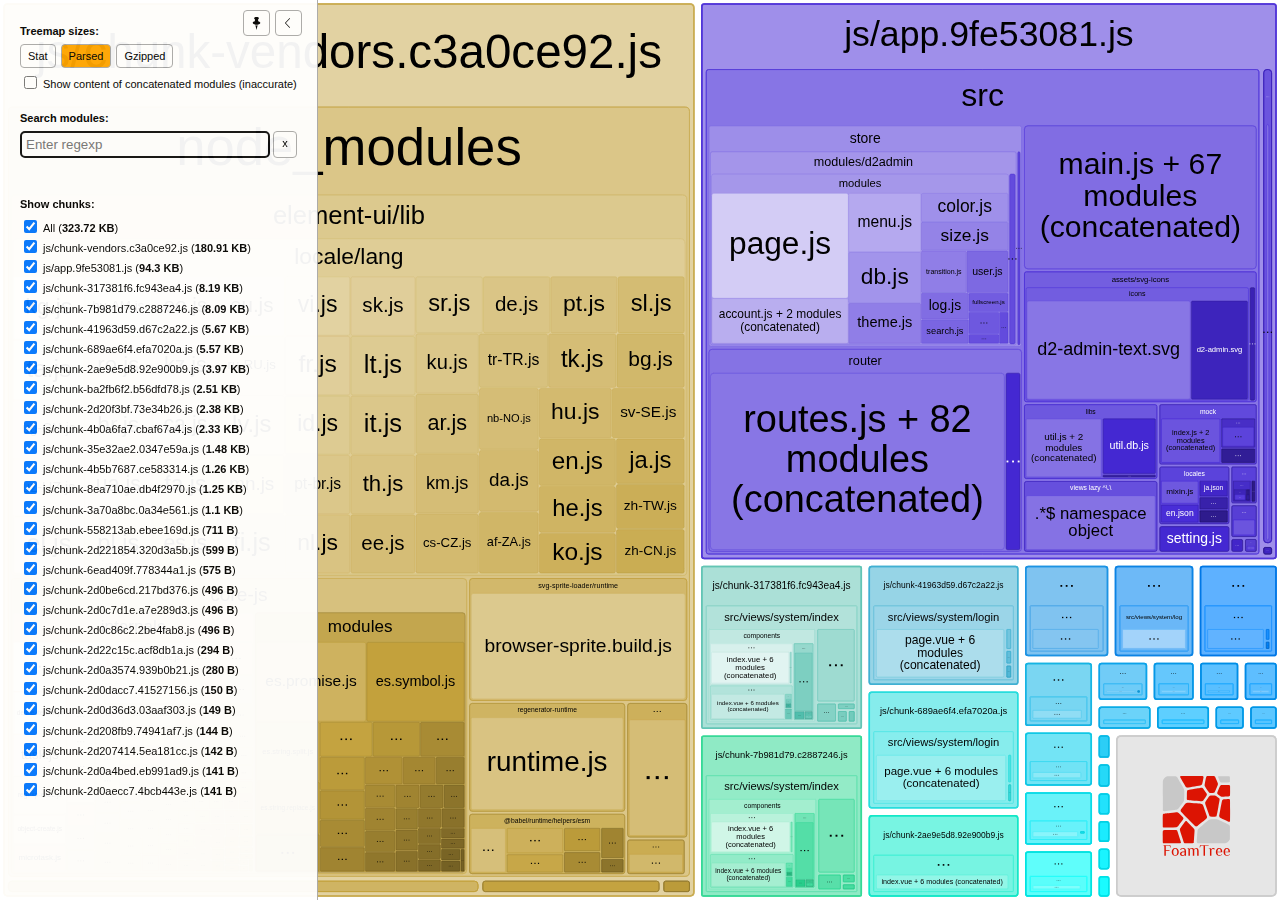
<file: report.html>
<!DOCTYPE html>
<html>
  <head>
    <meta charset="UTF-8"/>
    <meta name="viewport" content="width=device-width, initial-scale=1"/>
    <title>d2-admin-start-kit [24 Apr 2020 at 06:20]</title>
    <link rel="shortcut icon" href="[data-uri]" type="image/x-icon" />

    <script>
      window.enableWebSocket = false;
    </script>
    
  <!-- viewer.js -->
  <script>
    !function(e){var t={};function n(r){if(t[r])return t[r].exports;var i=t[r]={i:r,l:!1,exports:{}};return e[r].call(i.exports,i,i.exports,n),i.l=!0,i.exports}n.m=e,n.c=t,n.d=function(e,t,r){n.o(e,t)||Object.defineProperty(e,t,{enumerable:!0,get:r})},n.r=function(e){"undefined"!=typeof Symbol&&Symbol.toStringTag&&Object.defineProperty(e,Symbol.toStringTag,{value:"Module"}),Object.defineProperty(e,"__esModule",{value:!0})},n.t=function(e,t){if(1&t&&(e=n(e)),8&t)return e;if(4&t&&"object"==typeof e&&e&&e.__esModule)return e;var r=Object.create(null);if(n.r(r),Object.defineProperty(r,"default",{enumerable:!0,value:e}),2&t&&"string"!=typeof e)for(var i in e)n.d(r,i,function(t){return e[t]}.bind(null,i));return r},n.n=function(e){var t=e&&e.__esModule?function(){return e.default}:function(){return e};return n.d(t,"a",t),t},n.o=function(e,t){return Object.prototype.hasOwnProperty.call(e,t)},n.p="/",n(n.s=69)}([function(e,t,n){var r;
/*!
  Copyright (c) 2017 Jed Watson.
  Licensed under the MIT License (MIT), see
  http://jedwatson.github.io/classnames
*/!function(){"use strict";var n={}.hasOwnProperty;function i(){for(var e=[],t=0;t<arguments.length;t++){var r=arguments[t];if(r){var o=typeof r;if("string"===o||"number"===o)e.push(r);else if(Array.isArray(r)&&r.length){var a=i.apply(null,r);a&&e.push(a)}else if("object"===o)for(var s in r)n.call(r,s)&&r[s]&&e.push(s)}}return e.join(" ")}e.exports?(i.default=i,e.exports=i):void 0===(r=function(){return i}.apply(t,[]))||(e.exports=r)}()},function(e,t,n){var r=n(40);"string"==typeof r&&(r=[[e.i,r,""]]);var i={hmr:!0,transform:void 0,insertInto:void 0};n(3)(r,i);r.locals&&(e.exports=r.locals)},function(e,t,n){"use strict";e.exports=function(e){var t=[];return t.toString=function(){return this.map((function(t){var n=function(e,t){var n=e[1]||"",r=e[3];if(!r)return n;if(t&&"function"==typeof btoa){var i=(a=r,"/*# sourceMappingURL=data:application/json;charset=utf-8;base64,"+btoa(unescape(encodeURIComponent(JSON.stringify(a))))+" */"),o=r.sources.map((function(e){return"/*# sourceURL="+r.sourceRoot+e+" */"}));return[n].concat(o).concat([i]).join("\n")}var a;return[n].join("\n")}(t,e);return t[2]?"@media "+t[2]+"{"+n+"}":n})).join("")},t.i=function(e,n){"string"==typeof e&&(e=[[null,e,""]]);for(var r={},i=0;i<this.length;i++){var o=this[i][0];null!=o&&(r[o]=!0)}for(i=0;i<e.length;i++){var a=e[i];null!=a[0]&&r[a[0]]||(n&&!a[2]?a[2]=n:n&&(a[2]="("+a[2]+") and ("+n+")"),t.push(a))}},t}},function(e,t,n){var r,i,o={},a=(r=function(){return window&&document&&document.all&&!window.atob},function(){return void 0===i&&(i=r.apply(this,arguments)),i}),s=function(e,t){return t?t.querySelector(e):document.querySelector(e)},u=function(e){var t={};return function(e,n){if("function"==typeof e)return e();if(void 0===t[e]){var r=s.call(this,e,n);if(window.HTMLIFrameElement&&r instanceof window.HTMLIFrameElement)try{r=r.contentDocument.head}catch(i){r=null}t[e]=r}return t[e]}}(),l=null,c=0,h=[],f=n(29);function d(e,t){for(var n=0;n<e.length;n++){var r=e[n],i=o[r.id];if(i){i.refs++;for(var a=0;a<i.parts.length;a++)i.parts[a](r.parts[a]);for(;a<r.parts.length;a++)i.parts.push(m(r.parts[a],t))}else{var s=[];for(a=0;a<r.parts.length;a++)s.push(m(r.parts[a],t));o[r.id]={id:r.id,refs:1,parts:s}}}}function p(e,t){for(var n=[],r={},i=0;i<e.length;i++){var o=e[i],a=t.base?o[0]+t.base:o[0],s={css:o[1],media:o[2],sourceMap:o[3]};r[a]?r[a].parts.push(s):n.push(r[a]={id:a,parts:[s]})}return n}function g(e,t){var n=u(e.insertInto);if(!n)throw new Error("Couldn't find a style target. This probably means that the value for the 'insertInto' parameter is invalid.");var r=h[h.length-1];if("top"===e.insertAt)r?r.nextSibling?n.insertBefore(t,r.nextSibling):n.appendChild(t):n.insertBefore(t,n.firstChild),h.push(t);else if("bottom"===e.insertAt)n.appendChild(t);else{if("object"!=typeof e.insertAt||!e.insertAt.before)throw new Error("[Style Loader]\n\n Invalid value for parameter 'insertAt' ('options.insertAt') found.\n Must be 'top', 'bottom', or Object.\n (https://github.com/webpack-contrib/style-loader#insertat)\n");var i=u(e.insertAt.before,n);n.insertBefore(t,i)}}function b(e){if(null===e.parentNode)return!1;e.parentNode.removeChild(e);var t=h.indexOf(e);t>=0&&h.splice(t,1)}function v(e){var t=document.createElement("style");if(void 0===e.attrs.type&&(e.attrs.type="text/css"),void 0===e.attrs.nonce){var r=function(){0;return n.nc}();r&&(e.attrs.nonce=r)}return y(t,e.attrs),g(e,t),t}function y(e,t){Object.keys(t).forEach((function(n){e.setAttribute(n,t[n])}))}function m(e,t){var n,r,i,o;if(t.transform&&e.css){if(!(o="function"==typeof t.transform?t.transform(e.css):t.transform.default(e.css)))return function(){};e.css=o}if(t.singleton){var a=c++;n=l||(l=v(t)),r=C.bind(null,n,a,!1),i=C.bind(null,n,a,!0)}else e.sourceMap&&"function"==typeof URL&&"function"==typeof URL.createObjectURL&&"function"==typeof URL.revokeObjectURL&&"function"==typeof Blob&&"function"==typeof btoa?(n=function(e){var t=document.createElement("link");return void 0===e.attrs.type&&(e.attrs.type="text/css"),e.attrs.rel="stylesheet",y(t,e.attrs),g(e,t),t}(t),r=T.bind(null,n,t),i=function(){b(n),n.href&&URL.revokeObjectURL(n.href)}):(n=v(t),r=S.bind(null,n),i=function(){b(n)});return r(e),function(t){if(t){if(t.css===e.css&&t.media===e.media&&t.sourceMap===e.sourceMap)return;r(e=t)}else i()}}e.exports=function(e,t){if("undefined"!=typeof DEBUG&&DEBUG&&"object"!=typeof document)throw new Error("The style-loader cannot be used in a non-browser environment");(t=t||{}).attrs="object"==typeof t.attrs?t.attrs:{},t.singleton||"boolean"==typeof t.singleton||(t.singleton=a()),t.insertInto||(t.insertInto="head"),t.insertAt||(t.insertAt="bottom");var n=p(e,t);return d(n,t),function(e){for(var r=[],i=0;i<n.length;i++){var a=n[i];(s=o[a.id]).refs--,r.push(s)}e&&d(p(e,t),t);for(i=0;i<r.length;i++){var s;if(0===(s=r[i]).refs){for(var u=0;u<s.parts.length;u++)s.parts[u]();delete o[s.id]}}}};var x,w=(x=[],function(e,t){return x[e]=t,x.filter(Boolean).join("\n")});function C(e,t,n,r){var i=n?"":r.css;if(e.styleSheet)e.styleSheet.cssText=w(t,i);else{var o=document.createTextNode(i),a=e.childNodes;a[t]&&e.removeChild(a[t]),a.length?e.insertBefore(o,a[t]):e.appendChild(o)}}function S(e,t){var n=t.css,r=t.media;if(r&&e.setAttribute("media",r),e.styleSheet)e.styleSheet.cssText=n;else{for(;e.firstChild;)e.removeChild(e.firstChild);e.appendChild(document.createTextNode(n))}}function T(e,t,n){var r=n.css,i=n.sourceMap,o=void 0===t.convertToAbsoluteUrls&&i;(t.convertToAbsoluteUrls||o)&&(r=f(r)),i&&(r+="\n/*# sourceMappingURL=data:application/json;base64,"+btoa(unescape(encodeURIComponent(JSON.stringify(i))))+" */");var a=new Blob([r],{type:"text/css"}),s=e.href;e.href=URL.createObjectURL(a),s&&URL.revokeObjectURL(s)}},function(e,t,n){var r=n(32);"string"==typeof r&&(r=[[e.i,r,""]]);var i={hmr:!0,transform:void 0,insertInto:void 0};n(3)(r,i);r.locals&&(e.exports=r.locals)},function(e,t,n){"use strict";
/**
 * filesize
 *
 * @copyright 2018 Jason Mulligan <jason.mulligan@avoidwork.com>
 * @license BSD-3-Clause
 * @version 3.6.1
 */!function(t){var n=/^(b|B)$/,r={iec:{bits:["b","Kib","Mib","Gib","Tib","Pib","Eib","Zib","Yib"],bytes:["B","KiB","MiB","GiB","TiB","PiB","EiB","ZiB","YiB"]},jedec:{bits:["b","Kb","Mb","Gb","Tb","Pb","Eb","Zb","Yb"],bytes:["B","KB","MB","GB","TB","PB","EB","ZB","YB"]}},i={iec:["","kibi","mebi","gibi","tebi","pebi","exbi","zebi","yobi"],jedec:["","kilo","mega","giga","tera","peta","exa","zetta","yotta"]};function o(e){var t=arguments.length>1&&void 0!==arguments[1]?arguments[1]:{},o=[],a=0,s=void 0,u=void 0,l=void 0,c=void 0,h=void 0,f=void 0,d=void 0,p=void 0,g=void 0,b=void 0,v=void 0,y=void 0,m=void 0,x=void 0,w=void 0;if(isNaN(e))throw new Error("Invalid arguments");return l=!0===t.bits,v=!0===t.unix,u=t.base||2,b=void 0!==t.round?t.round:v?1:2,y=void 0!==t.separator&&t.separator||"",m=void 0!==t.spacer?t.spacer:v?"":" ",w=t.symbols||t.suffixes||{},x=2===u&&t.standard||"jedec",g=t.output||"string",h=!0===t.fullform,f=t.fullforms instanceof Array?t.fullforms:[],s=void 0!==t.exponent?t.exponent:-1,c=u>2?1e3:1024,(d=(p=Number(e))<0)&&(p=-p),(-1===s||isNaN(s))&&(s=Math.floor(Math.log(p)/Math.log(c)))<0&&(s=0),s>8&&(s=8),0===p?(o[0]=0,o[1]=v?"":r[x][l?"bits":"bytes"][s]):(a=p/(2===u?Math.pow(2,10*s):Math.pow(1e3,s)),l&&(a*=8)>=c&&s<8&&(a/=c,s++),o[0]=Number(a.toFixed(s>0?b:0)),o[1]=10===u&&1===s?l?"kb":"kB":r[x][l?"bits":"bytes"][s],v&&(o[1]="jedec"===x?o[1].charAt(0):s>0?o[1].replace(/B$/,""):o[1],n.test(o[1])&&(o[0]=Math.floor(o[0]),o[1]=""))),d&&(o[0]=-o[0]),o[1]=w[o[1]]||o[1],"array"===g?o:"exponent"===g?s:"object"===g?{value:o[0],suffix:o[1],symbol:o[1]}:(h&&(o[1]=f[s]?f[s]:i[x][s]+(l?"bit":"byte")+(1===o[0]?"":"s")),y.length>0&&(o[0]=o[0].toString().replace(".",y)),o.join(m))}o.partial=function(e){return function(t){return o(t,e)}},e.exports=o}("undefined"!=typeof window&&window)},function(e,t,n){var r=n(48);"string"==typeof r&&(r=[[e.i,r,""]]);var i={hmr:!0,transform:void 0,insertInto:void 0};n(3)(r,i);r.locals&&(e.exports=r.locals)},function(e,t,n){var r=n(37);"string"==typeof r&&(r=[[e.i,r,""]]);var i={hmr:!0,transform:void 0,insertInto:void 0};n(3)(r,i);r.locals&&(e.exports=r.locals)},function(e,t,n){var r=n(59),i=n(14),o=/[&<>"']/g,a=RegExp(o.source);e.exports=function(e){return(e=i(e))&&a.test(e)?e.replace(o,r):e}},function(e,t,n){var r=n(30);"string"==typeof r&&(r=[[e.i,r,""]]);var i={hmr:!0,transform:void 0,insertInto:void 0};n(3)(r,i);r.locals&&(e.exports=r.locals)},function(e,t,n){var r=n(31);"string"==typeof r&&(r=[[e.i,r,""]]);var i={hmr:!0,transform:void 0,insertInto:void 0};n(3)(r,i);r.locals&&(e.exports=r.locals)},function(e,t,n){var r=n(36);"string"==typeof r&&(r=[[e.i,r,""]]);var i={hmr:!0,transform:void 0,insertInto:void 0};n(3)(r,i);r.locals&&(e.exports=r.locals)},function(e,t,n){var r=n(61);"string"==typeof r&&(r=[[e.i,r,""]]);var i={hmr:!0,transform:void 0,insertInto:void 0};n(3)(r,i);r.locals&&(e.exports=r.locals)},function(e,t,n){var r=n(19).Symbol;e.exports=r},function(e,t,n){var r=n(56);e.exports=function(e){return null==e?"":r(e)}},function(e,t,n){var r=n(28);"string"==typeof r&&(r=[[e.i,r,""]]);var i={hmr:!0,transform:void 0,insertInto:void 0};n(3)(r,i);r.locals&&(e.exports=r.locals)},function(e,t,n){var r=n(38);"string"==typeof r&&(r=[[e.i,r,""]]);var i={hmr:!0,transform:void 0,insertInto:void 0};n(3)(r,i);r.locals&&(e.exports=r.locals)},function(e,t,n){var r=n(39);"string"==typeof r&&(r=[[e.i,r,""]]);var i={hmr:!0,transform:void 0,insertInto:void 0};n(3)(r,i);r.locals&&(e.exports=r.locals)},function(e,t){e.exports=function(e){var t=typeof e;return null!=e&&("object"==t||"function"==t)}},function(e,t,n){var r=n(42),i="object"==typeof self&&self&&self.Object===Object&&self,o=r||i||Function("return this")();e.exports=o},function(e,t,n){var r=n(44),i=n(47);e.exports=function(e){return"symbol"==typeof e||i(e)&&"[object Symbol]"==r(e)}},function(e,t){var n=RegExp("[\\u200d\\ud800-\\udfff\\u0300-\\u036f\\ufe20-\\ufe2f\\u20d0-\\u20ff\\ufe0e\\ufe0f]");e.exports=function(e){return n.test(e)}},function(e,t){
/**
 * Carrot Search FoamTree HTML5 (demo variant)
 * v3.4.5, 4fa198d722d767b68d0409e88290ea6de98d1eaa/4fa198d7, build FOAMTREE-SOFTWARE4-DIST-39, Jul 26, 2017
 * 
 * Carrot Search confidential.
 * Copyright 2002-2017, Carrot Search s.c, All Rights Reserved.
 */
!function(){var e,t=function(){var e,n=window.navigator.userAgent;try{window.localStorage.setItem("ftap5caavc","ftap5caavc"),window.localStorage.removeItem("ftap5caavc"),e=!0}catch(r){e=!1}return{of:function(){return/webkit/i.test(n)},mf:function(){return/Mac/.test(n)},lf:function(){return/iPad|iPod|iPhone/.test(n)},hf:function(){return/Android/.test(n)},ii:function(){return"ontouchstart"in window||!!window.DocumentTouch&&document instanceof window.DocumentTouch},hi:function(){return e},gi:function(){var e=document.createElement("canvas");return!(!e.getContext||!e.getContext("2d"))},Dd:function(e,n){return[].forEach&&t.gi()?e&&e():n&&n()}}}(),n=function(){function e(){return window.performance&&(window.performance.now||window.performance.mozNow||window.performance.msNow||window.performance.oNow||window.performance.webkitNow)||Date.now}var t=e();return{create:function(){return{now:(t=e(),function(){return t.call(window.performance)})};var t},now:function(){return t.call(window.performance)}}}();function r(){function r(){if(!u)throw"AF0";var e=n.now();0!==l&&(o.Kd=e-l),l=e,s=s.filter((function(e){return null!==e})),o.frames++;for(var t=0;t<s.length;t++){var r=s[t];null!==r&&(!0===r.ye.call(r.Yg)?s[t]=null:m.Sc(r.repeat)&&(r.repeat=r.repeat-1,0>=r.repeat&&(s[t]=null)))}s=s.filter((function(e){return null!==e})),u=!1,i(),0!==(e=n.now()-e)&&(o.Jd=e),o.totalTime+=e,o.Oe=1e3*o.frames/o.totalTime,l=0===s.length?0:n.now()}function i(){0<s.length&&!u&&(u=!0,a(r))}var o=this.rg={frames:0,totalTime:0,Jd:0,Kd:0,Oe:0};e=o;var a=t.lf()?function(e){window.setTimeout(e,0)}:window.requestAnimationFrame||window.webkitRequestAnimationFrame||window.mozRequestAnimationFrame||window.oRequestAnimationFrame||window.msRequestAnimationFrame||function(){var e=n.create();return function(t){var n=0;window.setTimeout((function(){var r=e.now();t(),n=e.now()-r}),16>n?16-n:0)}}(),s=[],u=!1,l=0;this.repeat=function(e,t,n){this.cancel(e),s.push({ye:e,Yg:n,repeat:t}),i()},this.d=function(e,t){this.repeat(e,1,t)},this.cancel=function(e){for(var t=0;t<s.length;t++){var n=s[t];null!==n&&n.ye===e&&(s[t]=null)}},this.k=function(){s=[]}}var i,o=t.Dd((function(){function e(){this.buffer=[],this.oa=0,this.Gc=m.extend({},s)}function t(e){return function(){var t,n=this.buffer,r=this.oa;for(n[r++]="call",n[r++]=e,n[r++]=arguments.length,t=0;t<arguments.length;t++)n[r++]=arguments[t];this.oa=r}}function n(e){return function(){return r[e].apply(r,arguments)}}(i=document.createElement("canvas")).width=1,i.height=1;var r=i.getContext("2d"),i=["font"],a="fillStyle globalAlpha globalCompositeOperation lineCap lineDashOffset lineJoin lineWidth miterLimit shadowBlur shadowColor shadowOffsetX shadowOffsetY strokeStyle textAlign textBaseline".split(" "),s={};return a.concat(i).forEach((function(e){s[e]=r[e]})),e.prototype.clear=function(){this.oa=0},e.prototype.Na=function(){return 0===this.oa},e.prototype.Ta=function(e){e instanceof o?function(e,t,n){for(var r=0,i=e.oa,o=e.buffer;r<n;)o[i++]=t[r++];e.oa=i}(e,this.buffer,this.oa):function(e,t,n,r){for(var i=0;i<n;)switch(t[i++]){case"set":e[t[i++]]=t[i++];break;case"setGlobalAlpha":e[t[i++]]=t[i++]*r;break;case"call":var o=t[i++];switch(t[i++]){case 0:e[o]();break;case 1:e[o](t[i++]);break;case 2:e[o](t[i++],t[i++]);break;case 3:e[o](t[i++],t[i++],t[i++]);break;case 4:e[o](t[i++],t[i++],t[i++],t[i++]);break;case 5:e[o](t[i++],t[i++],t[i++],t[i++],t[i++]);break;case 6:e[o](t[i++],t[i++],t[i++],t[i++],t[i++],t[i++]);break;case 7:e[o](t[i++],t[i++],t[i++],t[i++],t[i++],t[i++],t[i++]);break;case 8:e[o](t[i++],t[i++],t[i++],t[i++],t[i++],t[i++],t[i++],t[i++]);break;case 9:e[o](t[i++],t[i++],t[i++],t[i++],t[i++],t[i++],t[i++],t[i++],t[i++]);break;default:throw"CB0"}}}(e,this.buffer,this.oa,m.B(e.globalAlpha,1))},e.prototype.replay=e.prototype.Ta,e.prototype.d=function(){return new e},e.prototype.scratch=e.prototype.d,"arc arcTo beginPath bezierCurveTo clearRect clip closePath drawImage fill fillRect fillText lineTo moveTo putImageData quadraticCurveTo rect rotate scale setLineDash setTransform stroke strokeRect strokeText transform translate".split(" ").forEach((function(n){e.prototype[n]=t(n)})),["measureText","createLinearGradient","createRadialGradient","createPattern","getLineDash"].forEach((function(t){e.prototype[t]=n(t)})),["save","restore"].forEach((function(r){e.prototype[r]=function(e,t){return function(){e.apply(this,arguments),t.apply(this,arguments)}}(t(r),n(r))})),i.forEach((function(t){Object.defineProperty(e.prototype,t,{set:function(e){r[t]=e,this.Gc[t]=e;var n=this.buffer;n[this.oa++]="set",n[this.oa++]=t,n[this.oa++]=e},get:function(){return this.Gc[t]}})})),a.forEach((function(t){Object.defineProperty(e.prototype,t,{set:function(e){this.Gc[t]=e;var n=this.buffer;n[this.oa++]="globalAlpha"===t?"setGlobalAlpha":"set",n[this.oa++]=t,n[this.oa++]=e},get:function(){return this.Gc[t]}})})),e.prototype.roundRect=function(e,t,n,r,i){this.beginPath(),this.moveTo(e+i,t),this.lineTo(e+n-i,t),this.quadraticCurveTo(e+n,t,e+n,t+i),this.lineTo(e+n,t+r-i),this.quadraticCurveTo(e+n,t+r,e+n-i,t+r),this.lineTo(e+i,t+r),this.quadraticCurveTo(e,t+r,e,t+r-i),this.lineTo(e,t+i),this.quadraticCurveTo(e,t,e+i,t),this.closePath()},e.prototype.fillPolygonWithText=function(e,t,n,r,i){i||(i={});var a={sb:m.B(i.maxFontSize,D.Ea.sb),Zc:m.B(i.minFontSize,D.Ea.Zc),lineHeight:m.B(i.lineHeight,D.Ea.lineHeight),pb:m.B(i.horizontalPadding,D.Ea.pb),eb:m.B(i.verticalPadding,D.Ea.eb),tb:m.B(i.maxTotalTextHeight,D.Ea.tb),fontFamily:m.B(i.fontFamily,D.Ea.fontFamily),fontStyle:m.B(i.fontStyle,D.Ea.fontStyle),fontVariant:m.B(i.fontVariant,D.Ea.fontVariant),fontWeight:m.B(i.fontWeight,D.Ea.fontWeight),verticalAlign:m.B(i.verticalAlign,D.Ea.verticalAlign)},s=i.cache;if(s&&m.Q(i,"area")){s.jd||(s.jd=new o);var u=i.area,l=m.B(i.cacheInvalidationThreshold,.05);e=D.xe(a,this,r,e,z.q(e,{}),{x:t,y:n},i.allowForcedSplit||!1,i.allowEllipsis||!1,s,u,l,i.invalidateCache)}else e=D.Le(a,this,r,e,z.q(e,{}),{x:t,y:n},i.allowForcedSplit||!1,i.allowEllipsis||!1);return e.la?{fit:!0,lineCount:e.mc,fontSize:e.fontSize,box:{x:e.da.x,y:e.da.y,w:e.da.f,h:e.da.i},ellipsis:e.ec}:{fit:!1}},e})),a=t.Dd((function(){function e(e){this.O=e,this.d=[],this.Ib=[void 0],this.Nc=["#SIZE#px sans-serif"],this.Ld=[0],this.Md=[1],this.ie=[0],this.je=[0],this.ke=[0],this.Qd=[10],this.hc=[10],this.Sb=[this.Ib,this.Nc,this.hc,this.Ld,this.Md,this.ie,this.Qd,this.je,this.ke],this.ga=[1,0,0,1,0,0]}function t(e){var t=e.O,n=e.Sb[0].length-1;e.Ib[n]&&(t.setLineDash(e.Ib[n]),t.Tj=e.Ld[n]),t.miterLimit=e.Qd[n],t.lineWidth=e.Md[n],t.shadowBlur=e.ie[n],t.shadowOffsetX=e.je[n],t.shadowOffsetY=e.ke[n],t.font=e.Nc[n].replace("#SIZE#",e.hc[n].toString())}function n(e,t,n){return e*n[0]+t*n[2]+n[4]}function r(e,t,n){return e*n[1]+t*n[3]+n[5]}function i(e,t){for(var n=0;n<e.length;n++)e[n]*=t[0];return e}e.prototype.save=function(){this.d.push(this.ga.slice(0));for(var e=0;e<this.Sb.length;e++){var t=this.Sb[e];t.push(t[t.length-1])}this.O.save()},e.prototype.restore=function(){this.ga=this.d.pop();for(var e=0;e<this.Sb.length;e++)this.Sb[e].pop();this.O.restore(),t(this)},e.prototype.scale=function(e,n){(r=this.ga)[0]*=e,r[1]*=e,r[2]*=n,r[3]*=n;var r=this.ga,o=this.Sb,a=o[0].length-1,s=this.Ib[a];for(s&&i(s,r),s=2;s<o.length;s++){o[s][a]*=r[0]}t(this)},e.prototype.translate=function(e,t){var n=this.ga;n[4]+=n[0]*e+n[2]*t,n[5]+=n[1]*e+n[3]*t},["moveTo","lineTo"].forEach((function(t){e.prototype[t]=function(e){return function(t,i){var o=this.ga;return this.O[e].call(this.O,n(t,i,o),r(t,i,o))}}(t)})),["clearRect","fillRect","strokeRect","rect"].forEach((function(t){e.prototype[t]=function(e){return function(t,i,o,a){var s=this.ga;return this.O[e].call(this.O,n(t,i,s),r(t,i,s),o*s[0],a*s[3])}}(t)})),"fill stroke beginPath closePath clip createImageData createPattern getImageData putImageData getLineDash setLineDash".split(" ").forEach((function(t){e.prototype[t]=function(e){return function(){return this.O[e].apply(this.O,arguments)}}(t)})),[{vb:"lineDashOffset",zb:function(e){return e.Ld}},{vb:"lineWidth",zb:function(e){return e.Md}},{vb:"miterLimit",zb:function(e){return e.Qd}},{vb:"shadowBlur",zb:function(e){return e.ie}},{vb:"shadowOffsetX",zb:function(e){return e.je}},{vb:"shadowOffsetY",zb:function(e){return e.ke}}].forEach((function(t){Object.defineProperty(e.prototype,t.vb,{set:function(e){var n=t.zb(this);e*=this.ga[0],n[n.length-1]=e,this.O[t.vb]=e}})}));var o=/(\d+(?:\.\d+)?)px/;return Object.defineProperty(e.prototype,"font",{set:function(e){var t=o.exec(e);if(1<t.length){var n=this.hc.length-1;this.hc[n]=parseFloat(t[1]),this.Nc[n]=e.replace(o,"#SIZE#px"),this.O.font=this.Nc[n].replace("#SIZE#",(this.hc[n]*this.ga[0]).toString())}}}),"fillStyle globalAlpha globalCompositeOperation lineCap lineJoin shadowColor strokeStyle textAlign textBaseline".split(" ").forEach((function(t){Object.defineProperty(e.prototype,t,{set:function(e){this.O[t]=e}})})),e.prototype.arc=function(e,t,i,o,a,s){var u=this.ga;this.O.arc(n(e,t,u),r(e,t,u),i*u[0],o,a,s)},e.prototype.arcTo=function(e,t,i,o,a){var s=this.ga;this.O.arc(n(e,t,s),r(e,t,s),n(i,o,s),r(i,o,s),a*s[0])},e.prototype.bezierCurveTo=function(e,t,i,o,a,s){var u=this.ga;this.O.bezierCurveTo(n(e,t,u),r(e,t,u),n(i,o,u),r(i,o,u),n(a,s,u),r(a,s,u))},e.prototype.drawImage=function(e,t,i,o,a,s,u,l,c){function h(t,i,o,a){d.push(n(t,i,f)),d.push(r(t,i,f)),o=m.V(o)?e.width:o,a=m.V(a)?e.height:a,d.push(o*f[0]),d.push(a*f[3])}var f=this.ga,d=[e];m.V(s)?h(t,i,o,a):h(s,u,l,c),this.O.drawImage.apply(this.O,d)},e.prototype.quadraticCurveTo=function(e,t,i,o){var a=this.ga;this.O.quadraticCurveTo(n(e,t,a),r(e,t,a),n(i,o,a),r(i,o,a))},e.prototype.fillText=function(e,t,i,o){var a=this.ga;this.O.fillText(e,n(t,i,a),r(t,i,a),m.Sc(o)?o*a[0]:1e20)},e.prototype.setLineDash=function(e){e=i(e.slice(0),this.ga),this.Ib[this.Ib.length-1]=e,this.O.setLineDash(e)},e})),s=(i=!t.of()||t.lf()||t.hf()?1:7,{eh:function(){function e(e){e.beginPath(),u.le(e,l)}(a=document.createElement("canvas")).width=800,a.height=600;var t,r=a.getContext("2d"),o=a.width,a=a.height,s=0,l=[{x:0,y:100}];for(t=1;6>=t;t++)s=2*t*Math.PI/6,l.push({x:0+100*Math.sin(s),y:0+100*Math.cos(s)});t={polygonPlainFill:[e,function(e){e.fillStyle="rgb(255, 0, 0)",e.fill()}],polygonPlainStroke:[e,function(e){e.strokeStyle="rgb(128, 0, 0)",e.lineWidth=2,e.closePath(),e.stroke()}],polygonGradientFill:[e,function(e){var t=e.createRadialGradient(0,0,10,0,0,60);t.addColorStop(0,"rgb(255, 0, 0)"),t.addColorStop(1,"rgb(255, 255, 0)"),e.fillStyle=t,e.fill()}],polygonGradientStroke:[e,function(e){var t=e.createLinearGradient(-100,-100,100,100);t.addColorStop(0,"rgb(224, 0, 0)"),t.addColorStop(1,"rgb(32, 0, 0)"),e.strokeStyle=t,e.lineWidth=2,e.closePath(),e.stroke()}],polygonExposureShadow:[e,function(e){e.shadowBlur=50,e.shadowColor="rgba(0, 0, 0, 1)",e.fillStyle="rgba(0, 0, 0, 1)",e.globalCompositeOperation="source-over",e.fill(),e.shadowBlur=0,e.shadowColor="transparent",e.globalCompositeOperation="destination-out",e.fill()}],labelPlainFill:[function(e){e.fillStyle="#000",e.font="24px sans-serif",e.textAlign="center"},function(e){e.fillText("Some text",0,-16),e.fillText("for testing purposes",0,16)}]},s=100/Object.keys(t).length;var c,h=n.now(),f={};for(c in t){var d,p=t[c],g=n.now(),b=0;do{for(r.save(),r.translate(Math.random()*o,Math.random()*a),d=3*Math.random()+.5,r.scale(d,d),d=0;d<p.length;d++)p[d](r);r.restore(),b++,d=n.now()}while(d-g<s);f[c]=i*(d-g)/b}return f.total=n.now()-h,f}}),u={le:function(e,t){var n=t[0];e.moveTo(n.x,n.y);for(var r=t.length-1;0<r;r--)n=t[r],e.lineTo(n.x,n.y)},rj:function(e,t,n,r){var i,o,a,s,u,l=[],c=0,h=t.length;for(a=0;a<h;a++)i=t[a],o=t[(a+1)%h],i=z.d(i,o),i=Math.sqrt(i),l.push(i),c+=i;n=r*(n+.5*r*c/h),r={};c={};var f={};for(a=0;a<h;a++)i=t[a],o=t[(a+1)%h],s=t[(a+2)%h],u=l[(a+1)%h],u=Math.min(.5,n/u),z.Aa(1-u,o,s,c),z.Aa(u,o,s,f),0==a&&(s=Math.min(.5,n/l[0]),z.Aa(s,i,o,r),e.moveTo(r.x,r.y)),e.quadraticCurveTo(o.x,o.y,c.x,c.y),e.lineTo(f.x,f.y);return!0}};function l(e){function t(e){c[e].style.opacity=f*h[e]}function n(e){e.width=Math.round(o*e.n),e.height=Math.round(a*e.n)}function r(){return/relative|absolute|fixed/.test(window.getComputedStyle(i,null).getPropertyValue("position"))}var i,o,a,s,u,l=[],c={},h={},f=0;this.H=function(t){i=t,r()||(i.style.position="relative"),0!=i.clientWidth&&0!=i.clientHeight||I.Pa("element has zero dimensions: "+i.clientWidth+" x "+i.clientHeight+"."),i.innerHTML="",o=i.clientWidth,a=i.clientHeight,s=0!==o?o:void 0,u=0!==a?a:void 0,"embedded"===i.getAttribute("data-foamtree")&&I.Pa("visualization already embedded in the element."),i.setAttribute("data-foamtree","embedded"),e.c.p("stage:initialized",this,i,o,a)},this.lb=function(){i.removeAttribute("data-foamtree"),l=[],c={},e.c.p("stage:disposed",this,i)},this.k=function(){if(r()||(i.style.position="relative"),o=i.clientWidth,a=i.clientHeight,0!==o&&0!==a&&(o!==s||a!==u)){for(var t=l.length-1;0<=t;t--)n(l[t]);e.c.p("stage:resized",s,u,o,a),s=o,u=a}},this.fj=function(e,t){e.n=t,n(e)},this.oc=function(r,o,a){var s=document.createElement("canvas");return s.setAttribute("style","position: absolute; top: 0; bottom: 0; left: 0; right: 0; width: 100%; height: 100%; -webkit-touch-callout: none; -webkit-user-select: none; -moz-user-select: none; -ms-user-select: none; user-select: none;"),s.n=o,n(s),l.push(s),c[r]=s,h[r]=1,t(r),a||i.appendChild(s),e.c.p("stage:newLayer",r,s),s},this.kc=function(e,n){return m.V(n)||(h[e]=n,t(e)),h[e]},this.d=function(e){return m.V(e)||(f=e,m.Ga(c,(function(e,n){t(n)}))),f}}function c(e){function t(e,t,n){return y=!0,p.x=0,p.y=0,g.x=0,g.y=0,a=f,s.x=d.x,s.y=d.y,t(),u*=e,l=n?u/a:e,l=Math.max(.25/a,l),!0}function n(e,t){return t.x=e.x/f+d.x,t.y=e.y/f+d.y,t}function r(e,t,n,r,i,o,a,s,u){var l=(e-n)*(o-s)-(t-r)*(i-a);return!(1e-5>Math.abs(l))&&(u.x=((e*r-t*n)*(i-a)-(e-n)*(i*s-o*a))/l,u.y=((e*r-t*n)*(o-s)-(t-r)*(i*s-o*a))/l,!0)}var i,o,a=1,s={x:0,y:0},u=1,l=1,c=1,h={x:0,y:0},f=1,d={x:0,y:0},p={x:0,y:0},g={x:0,y:0},b={x:0,y:0,f:0,i:0},v={x:0,y:0,f:0,i:0,scale:1},y=!0;e.c.j("stage:initialized",(function(e,t,n,r){i=n,o=r,b.x=0,b.y=0,b.f=n,b.i=r,v.x=0,v.y=0,v.f=n,v.i=r,v.scale=1})),e.c.j("stage:resized",(function(e,t,n,r){function a(e){e.x*=l,e.y*=c}function u(e){a(e),e.f*=l,e.i*=c}i=n,o=r;var l=n/e,c=r/t;a(s),a(d),a(h),a(p),a(g),u(b),u(v)})),this.Yb=function(e,r){return t(r,(function(){n(e,h)}),!0)},this.Y=function(e,n){if(1==Math.round(1e4*n)/1e4){var i=b.x-d.x,o=b.y-d.y;return t(1,(function(){}),!0),this.d(-i,-o)}return t(n,(function(){for(var t=!1;!t;){t=Math.random();var n=Math.random(),i=Math.random(),o=Math.random();t=r(e.x+t*e.f,e.y+n*e.i,b.x+t*b.f,b.y+n*b.i,e.x+i*e.f,e.y+o*e.i,b.x+i*b.f,b.y+o*b.i,h)}}),!0)},this.sc=function(e,n){var a,s,u,l;return(a=e.f/e.i)<(s=i/o)?(u=e.i*s,l=e.i,a=e.x-.5*(u-e.f),s=e.y):a>s?(u=e.f,l=e.f*o/i,a=e.x,s=e.y-.5*(l-e.i)):(a=e.x,s=e.y,u=e.f,l=e.i),a-=u*n,u*=1+2*n,r(a,s-=l*n,d.x,d.y,a+u,s,d.x+i/f,d.y,h)?t(i/f/u,m.ta,!1):(y=!1,this.d(f*(d.x-a),f*(d.y-s)))},this.d=function(e,t){var n=Math.round(1e4*e)/1e4,r=Math.round(1e4*t)/1e4;return g.x+=n/f,g.y+=r/f,0!==n||0!==r},this.reset=function(e){return e&&this.content(0,0,i,o),this.Y({x:b.x+d.x,y:b.y+d.y,f:b.f/f,i:b.i/f},c/u)},this.Qb=function(e){c=Math.min(1,Math.round(1e4*(e||u))/1e4)},this.k=function(){return d.x<b.x?(b.x-d.x)*f:d.x+i/f>b.x+b.f?-(d.x+i/f-b.x-b.f)*f:0},this.A=function(){return d.y<b.y?(b.y-d.y)*f:d.y+o/f>b.y+b.i?-(d.y+o/f-b.y-b.i)*f:0},this.update=function(e){var t=Math.abs(Math.log(l));6>t?t=2:(t/=4,t+=3*t*(1<l?e:1-e)),t=1<l?Math.pow(e,t):1-Math.pow(1-e,t),f=a*(t=(y?t:1)*(l-1)+1),d.x=h.x-(h.x-s.x)/t,d.y=h.y-(h.y-s.y)/t,d.x-=p.x*(1-e)+g.x*e,d.y-=p.y*(1-e)+g.y*e,1===e&&(p.x=g.x,p.y=g.y),v.x=d.x,v.y=d.y,v.f=i/f,v.i=o/f,v.scale=f},this.S=function(e){return e.x=v.x,e.y=v.y,e.scale=v.scale,e},this.absolute=function(e,t){return n(e,t||{})},this.nd=function(e,t){var n=t||{};return n.x=(e.x-d.x)*f,n.y=(e.y-d.y)*f,n},this.Hc=function(e){return this.scale()<c/e},this.Rd=function(){return m.Fd(f,1)},this.scale=function(){return Math.round(1e4*f)/1e4},this.content=function(e,t,n,r){b.x=e,b.y=t,b.f=n,b.i=r},this.Jc=function(e,t){var n;for(n=e.length-1;0<=n;n--){var r=e[n];r.save(),r.scale(f,f),r.translate(-d.x,-d.y)}for(t(v),n=e.length-1;0<=n;n--)(r=e[n]).restore()}}var h=new function(){function e(e){if("hsl"==e.model||"hsla"==e.model)return e;var t,n=e.r/=255,r=e.g/=255,i=e.b/=255,o=Math.max(n,r,i),a=(o+(u=Math.min(n,r,i)))/2;if(o==u)t=u=0;else{var s=o-u,u=.5<a?s/(2-o-u):s/(o+u);switch(o){case n:t=(r-i)/s+(r<i?6:0);break;case r:t=(i-n)/s+2;break;case i:t=(n-r)/s+4}t/=6}return e.h=360*t,e.s=100*u,e.l=100*a,e.model="hsl",e}var t={h:0,s:0,l:0,a:1,model:"hsla"};this.Ba=function(n){return m.Tc(n)?e(h.Hg(n)):m.jc(n)?e(n):t},this.Hg=function(e){var n;return(n=/rgba\(\s*([^,\s]+)\s*,\s*([^,\s]+)\s*,\s*([^,\s]+)\s*,\s*([^,\s]+)\s*\)/.exec(e))&&5==n.length?{r:parseFloat(n[1]),g:parseFloat(n[2]),b:parseFloat(n[3]),a:parseFloat(n[4]),model:"rgba"}:(n=/hsla\(\s*([^,\s]+)\s*,\s*([^,%\s]+)%\s*,\s*([^,\s%]+)%\s*,\s*([^,\s]+)\s*\)/.exec(e))&&5==n.length?{h:parseFloat(n[1]),s:parseFloat(n[2]),l:parseFloat(n[3]),a:parseFloat(n[4]),model:"hsla"}:(n=/rgb\(\s*([^,\s]+)\s*,\s*([^,\s]+)\s*,\s*([^,\s]+)\s*\)/.exec(e))&&4==n.length?{r:parseFloat(n[1]),g:parseFloat(n[2]),b:parseFloat(n[3]),a:1,model:"rgb"}:(n=/hsl\(\s*([^,\s]+)\s*,\s*([^,\s%]+)%\s*,\s*([^,\s%]+)%\s*\)/.exec(e))&&4==n.length?{h:parseFloat(n[1]),s:parseFloat(n[2]),l:parseFloat(n[3]),a:1,model:"hsl"}:(n=/#([0-9a-fA-F]{2})([0-9a-fA-F]{2})([0-9a-fA-F]{2})/.exec(e))&&4==n.length?{r:parseInt(n[1],16),g:parseInt(n[2],16),b:parseInt(n[3],16),a:1,model:"rgb"}:(n=/#([0-9a-fA-F])([0-9a-fA-F])([0-9a-fA-F])/.exec(e))&&4==n.length?{r:17*parseInt(n[1],16),g:17*parseInt(n[2],16),b:17*parseInt(n[3],16),a:1,model:"rgb"}:t},this.Cg=function(e){function t(e,t,n){return 0>n&&(n+=1),1<n&&(n-=1),n<1/6?e+6*(t-e)*n:.5>n?t:n<2/3?e+(t-e)*(2/3-n)*6:e}if("rgb"==e.model||"rgba"==e.model)return Math.sqrt(e.r*e.r*.241+e.g*e.g*.691+e.b*e.b*.068)/255;var n,r;n=e.l/100;var i=e.s/100;if(r=e.h/360,0==e.Wj)n=e=r=n;else{var o=2*n-(i=.5>n?n*(1+i):n+i-n*i);n=t(o,i,r+1/3),e=t(o,i,r),r=t(o,i,r-1/3)}return Math.sqrt(65025*n*n*.241+65025*e*e*.691+65025*r*r*.068)/255},this.Ng=function(e){if(m.Tc(e))return e;if(!m.jc(e))return"#000";switch(e.model){case"hsla":return h.Ig(e);case"hsl":return h.Ac(e);case"rgba":return h.Lg(e);case"rgb":return h.Kg(e);default:return"#000"}},this.Lg=function(e){return"rgba("+(.5+e.r|0)+","+(.5+e.g|0)+","+(.5+e.b|0)+","+e.a+")"},this.Kg=function(e){return"rgba("+(.5+e.r|0)+","+(.5+e.g|0)+","+(.5+e.b|0)+")"},this.Ig=function(e){return"hsla("+(.5+e.h|0)+","+(.5+e.s|0)+"%,"+(.5+e.l|0)+"%,"+e.a+")"},this.Ac=function(e){return"hsl("+(.5+e.h|0)+","+(.5+e.s|0)+"%,"+(.5+e.l|0)+"%)"},this.Y=function(e,t,n){return"hsl("+(.5+e|0)+","+(.5+t|0)+"%,"+(.5+n|0)+"%)"}};function f(){var e,t=!1,n=[],r=this,i=new function(){this.N=function(i){return i&&(t?i.apply(r,e):n.push(i)),this},this.ih=function(e){return r=e,{then:this.N}}};this.J=function(){e=arguments;for(var i=0;i<n.length;i++)n[i].apply(r,e);return t=!0,this},this.L=function(){return i}}function d(e){var t=new f,n=e.length;if(0<e.length)for(var r=e.length-1;0<=r;r--)e[r].N((function(){0==--n&&t.J()}));else t.J();return t.L()}function p(e){var t=0;this.d=function(){t++},this.k=function(){0===--t&&e()},this.clear=function(){t=0},this.A=function(){return 0===t}}var g=function(e,t,n,r){return r=r||{},e=e.getBoundingClientRect(),r.x=t-e.left,r.y=n-e.top,r};function b(){var e=document,t={};this.addEventListener=function(n,r){var i=t[n];i||(i=[],t[n]=i),i.push(r),e.addEventListener(n,r)},this.d=function(){m.Ga(t,(function(t,n){for(var r=t.length-1;0<=r;r--)e.removeEventListener(n,t[r])}))}}function v(e){function n(e){return function(t){r(t)&&e.apply(this,arguments)}}function r(t){for(t=t.target;t;){if(t===e)return!0;t=t.parentElement}return!1}function i(e,t,n){o(e,n=n||{});for(var r=0;r<t.length;r++)t[r].call(e.target,n);return(void 0===n.Mb&&n.zi||"prevent"===n.Mb)&&e.preventDefault(),n}function o(t,n){return g(e,t.clientX,t.clientY,n),n.altKey=t.altKey,n.metaKey=t.metaKey,n.ctrlKey=t.ctrlKey,n.shiftKey=t.shiftKey,n.xb=3===t.which,n}var a=new b,s=[],u=[],l=[],c=[],h=[],f=[],d=[],p=[],v=[],y=[],m=[];this.d=function(e){s.push(e)},this.k=function(e){h.push(e)},this.ya=function(e){u.push(e)},this.Ba=function(e){l.push(e)},this.Pa=function(e){c.push(e)},this.Aa=function(e){m.push(e)},this.za=function(e){f.push(e)},this.Ja=function(e){d.push(e)},this.Y=function(e){p.push(e)},this.A=function(e){v.push(e)},this.S=function(e){y.push(e)},this.lb=function(){a.d()};var x,w,C,S,T={x:0,y:0},M={x:0,y:0},k=!1,j=!1;a.addEventListener("mousedown",n((function(t){if(t.target!==e){var n=i(t,l);M.x=n.x,M.y=n.y,T.x=n.x,T.y=n.y,k=!0,i(t,p),w=!1,x=window.setTimeout((function(){100>z.d(T,n)&&(window.clearTimeout(S),i(t,u),w=!0)}),400)}}))),a.addEventListener("mouseup",(function(e){if(i(e,c),k){if(j&&i(e,y),window.clearTimeout(x),!w&&!j&&r(e)){var t=function(e){var t={};return t.x=e.pageX,t.y=e.pageY,t}(e);C&&100>z.d(t,C)?i(e,h):i(e,s),C=t,S=window.setTimeout((function(){C=null}),350)}j=k=!1}})),a.addEventListener("mousemove",(function(e){var t=o(e,{});r(e)&&i(e,f,{type:"move"}),T.x=t.x,T.y=t.y,k&&!j&&100<z.d(M,T)&&(j=!0),j&&i(e,v,t)})),a.addEventListener("mouseout",n((function(e){i(e,d,{type:"out"})}))),a.addEventListener(void 0!==document.onmousewheel?"mousewheel":"MozMousePixelScroll",n((function(e){var n=e.wheelDelta,r=e.detail;i(e,m,{wd:(r?n?0<n/r/40*r?1:-1:-r/(t.mf()?40:19):n/40)/3,zi:!0})}))),a.addEventListener("contextmenu",n((function(e){e.preventDefault()})))}var y=function(){function e(e){return function(t){return Math.pow(t,e)}}function t(e){return function(t){return 1-Math.pow(1-t,e)}}function n(e){return function(t){return 1>(t*=2)?.5*Math.pow(t,e):1-.5*Math.abs(Math.pow(2-t,e))}}function r(e){return function(t){for(var n=0;n<e.length;n++)t=(0,e[n])(t);return t}}return{pa:function(e){switch(e){case"linear":return y.Jb;case"bounce":return y.Vg;case"squareIn":return y.og;case"squareOut":return y.Rb;case"squareInOut":return y.pg;case"cubicIn":return y.Zg;case"cubicOut":return y.ze;case"cubicInOut":return y.$g;case"quadIn":return y.Ri;case"quadOut":return y.Ti;case"quadInOut":return y.Si;default:return y.Jb}},Jb:function(e){return e},Vg:r([n(2),function(e){return 0===e?0:1===e?1:e*(e*(e*(e*(25.9425*e-85.88)+105.78)-58.69)+13.8475)}]),og:e(2),Rb:t(2),pg:n(2),Zg:e(3),ze:t(3),$g:n(3),Ri:e(2),Ti:t(2),Si:n(2),d:r}}(),m={V:function(e){return void 0===e},nf:function(e){return null===e},Sc:function(e){return"[object Number]"===Object.prototype.toString.call(e)},Tc:function(e){return"[object String]"===Object.prototype.toString.call(e)},Gd:function(e){return"function"==typeof e},jc:function(e){return e===Object(e)},Fd:function(e,t){return 1e-6>e-t&&-1e-6<e-t},jf:function(e){return m.V(e)||m.nf(e)||m.Tc(e)&&!/\S/.test(e)},Q:function(e,t){return e&&e.hasOwnProperty(t)},ob:function(e,t){if(e)for(var n=t.length-1;0<=n;n--)if(e.hasOwnProperty(t[n]))return!0;return!1},extend:function(e){return m.dh(Array.prototype.slice.call(arguments,1),(function(t){if(t)for(var n in t)t.hasOwnProperty(n)&&(e[n]=t[n])})),e},A:function(e,t){return e.map((function(e){return e[t]}),[])},dh:function(e,t,n){null!=e&&(e.forEach?e.forEach(t,n):m.Ga(e,t,n))},Ga:function(e,t,n){for(var r in e)if(e.hasOwnProperty(r)&&!1===t.call(n,e[r],r,e))break},B:function(){for(var e=0;e<arguments.length;e++){var t=arguments[e];if(!(m.V(t)||m.Sc(t)&&isNaN(t)||m.Tc(t)&&m.jf(t)))return t}},cg:function(e,t){var n=e.indexOf(t);0<=n&&e.splice(n,1)},ah:function(e,t,n){var r;return function(){var i=this,o=arguments,a=n&&!r;clearTimeout(r),r=setTimeout((function(){r=null,n||e.apply(i,o)}),t),a&&e.apply(i,o)}},defer:function(e){setTimeout(e,1)},k:function(e){return e},ta:function(){}},x=function(e,n,r){return t.hi()?function(){var t=n+":"+JSON.stringify(arguments),i=window.localStorage.getItem(t);return i&&(i=JSON.parse(i)),i&&Date.now()-i.t<r?i.v:(i=e.apply(this,arguments),window.localStorage.setItem(t,JSON.stringify({v:i,t:Date.now()})),i)}:e},w=function(e,t){function n(){var n=[];if(Array.isArray(e))for(var r=0;r<e.length;r++){var i=e[r];i&&n.push(i.apply(t,arguments))}else e&&n.push(e.apply(t,arguments));return n}return n.empty=function(){return 0===e.length&&!m.Gd(e)},n};function C(){var e={};this.j=function(t,n){var r=e[t];r||(r=[],e[t]=r),r.push(n)},this.p=function(t,n){var r=e[t];if(r)for(var i=Array.prototype.slice.call(arguments,1),o=0;o<r.length;o++)r[o].apply(this,i)}}var S=function(e){for(var t="",n=0;n<e.length;n++)t+=String.fromCharCode(1^e.charCodeAt(n));return t};function T(e){function t(t,n,r){var l,c=this,h=0;this.id=a++,this.name=r||"{unnamed on "+t+"}",this.target=function(){return t},this.Gb=function(){return-1!=u.indexOf(c)},this.start=function(){if(!c.Gb()){if(-1==u.indexOf(c)){var t=s.now();!0===c.xf(t)&&(u=u.slice()).push(c)}0<u.length&&e.repeat(i)}return this},this.stop=function(){for(o(c);l<n.length;l++){var e=n[l];e.jb&&e.Ya.call()}return this},this.eg=function(){l=void 0},this.xf=function(e){var t;if(h++,0!==n.length)for(m.V(l)?(t=n[l=0]).W&&t.W.call(t,e,h,c):t=n[l];l<n.length;){if(t.Ya&&t.Ya.call(t,e,h,c))return!0;t.Da&&t.Da.call(t,e,h,c),m.V(l)&&(l=-1),++l<n.length&&((t=n[l]).W&&t.W.call(t,e,h,c))}return!1}}function r(e){return m.V(e)?u.slice():u.filter((function(t){return t.target()===e}))}function i(){!function(){var e=s.now();u.forEach((function(t){!0!==t.xf(e)&&o(t)}))}(),0==u.length&&e.cancel(i)}function o(e){u=u.filter((function(t){return t!==e}))}var a=0,s=n.create(),u=[];this.d=function(){for(var e=u.length-1;0<=e;e--)u[e].stop();u=[]},this.D=function(){function e(){}function n(e){var t,n,r=e.target,i=e.duration,o=e.ca;this.W=function(){for(var i in t={},e.G)r.hasOwnProperty(i)&&(t[i]={start:m.V(e.G[i].start)?r[i]:m.Gd(e.G[i].start)?e.G[i].start.call(void 0):e.G[i].start,end:m.V(e.G[i].end)?r[i]:m.Gd(e.G[i].end)?e.G[i].end.call(void 0):e.G[i].end,P:m.V(e.G[i].P)?y.Jb:e.G[i].P});n=s.now()},this.Ya=function(){var e,a=s.now()-n;a=0===i?1:Math.min(i,a)/i;for(e in t){var u=t[e];r[e]=u.start+(u.end-u.start)*u.P(a)}return o&&o.call(r,a),1>a}}function i(e,t,n){this.jb=n,this.Ya=function(){return e.call(t),!1}}function o(e){var t;this.W=function(n,r){t=r+e},this.Ya=function(e,n){return n<t}}function a(e){var t;this.W=function(n){t=n+e},this.Ya=function(e){return e<t}}function u(e){this.W=function(){e.forEach((function(e){e.start()}))},this.Ya=function(){for(var t=0;t<e.length;t++)if(e[t].Gb())return!0;return!1}}return e.m=function(e,r){return new function(){function s(t,n,r,o){return n?(m.V(r)&&(r=e),t.Bb(new i(n,r,o))):t}var l=[];this.Bb=function(e){return l.push(e),this},this.fb=function(e){return this.Bb(new a(e))},this.oe=function(e){return this.Bb(new o(e||1))},this.call=function(e,t){return s(this,e,t,!1)},this.jb=function(e,t){return s(this,e,t,!0)},this.ia=function(t){return m.V(t.target)&&(t.target=e),this.Bb(new n(t))},this.Za=function(e){return this.Bb(new u(e))},this.eg=function(){return this.Bb({Ya:function(e,t){return t.eg(),!0}})},this.xa=function(){return new t(e,l,r)},this.start=function(){return this.xa().start()},this.Fg=function(){var e=new f;return this.oe().call(e.J).xa(),e.L()},this.bb=function(){var e=this.Fg();return this.start(),e}}},e.tc=function(t){return r(t).forEach((function(e){e.stop()})),e.m(t,void 0)},e}()}var M=function(){var e={He:function(e,t){if(e.e)for(var n=e.e,r=0;r<n.length;r++)t(n[r],r)},Kc:function(t,n){if(t.e)for(var r=t.e,i=0;i<r.length;i++)if(!1===e.Kc(r[i],n)||!1===n(r[i],i))return!1}};return e.F=e.Kc,e.Lc=function(t,n){if(t.e)for(var r=t.e,i=0;i<r.length;i++)if(!1===n(r[i],i)||!1===e.Lc(r[i],n))return!1},e.Fa=function(t,n){if(t.e)for(var r=t.e,i=0;i<r.length;i++)if(!1===e.Fa(r[i],n))return!1;return n(t)},e.Nj=e.Fa,e.xd=function(t,n){!1!==n(t)&&e.Lc(t,n)},e.Mc=function(t,n){var r=[];return e.Lc(t,(function(e){r.push(e)})),n?r.filter(n):r},e.Ge=function(e,t){for(var n=e.parent;n&&!1!==t(n);)n=n.parent},e.ki=function(e,t){for(var n=e.parent;n&&n!==t;)n=n.parent;return!!n},e}(),z=new function(){function e(e,t){var n=e.x-t.x,r=e.y-t.y;return n*n+r*r}function t(e,t,n){for(var r=0;r<e.length;r++){var i=z.za(e[r],e[r+1]||e[0],t,n,!0);if(i)return i}}return this.za=function(e,t,n,r,i){var o=e.x;e=e.y;var a=t.x-o;t=t.y-e;var s=n.x,u=n.y;n=r.x-s;var l=r.y-u;if(!(1e-12>=(r=a*l-n*t)&&-1e-12<=r)&&(n=((s-=o)*l-n*(u-=e))/r,0<=(r=(s*t-a*u)/r)&&(i||1>=r)&&0<=n&&1>=n))return{x:o+a*n,y:e+t*n}},this.Jg=function(e,t,n,r){var i=e.x;e=e.y;var o=t.x-i;t=t.y-e;var a=n.x;n=n.y;var s=r.x-a,u=o*(r=r.y-n)-s*t;if(!(1e-12>=u&&-1e-12<=u)&&(0<=(r=((a-i)*r-s*(n-e))/u)&&1>=r))return{x:i+o*r,y:e+t*r}},this.Bc=function(e,n,r){for(var i,o=z.k(n,{}),a=(l=z.k(r,{})).x-o.x,s=l.y-o.y,u=[],l=0;l<r.length;l++)i=r[l],u.push({x:i.x-a,y:i.y-s});for(r=[],i=[],l=0;l<e.length;l++){var c=e[l];(f=t(n,o,c))?(r.push(f),i.push(t(u,o,c))):(r.push(null),i.push(null))}for(l=0;l<e.length;l++)if(f=r[l],c=i[l],f&&c){n=e[l];u=o;var h=f.x-o.x,f=f.y-o.y;if(1e-12<(f=Math.sqrt(h*h+f*f))){h=n.x-o.x;var d=n.y-o.y;f=Math.sqrt(h*h+d*d)/f;n.x=u.x+f*(c.x-u.x),n.y=u.y+f*(c.y-u.y)}else n.x=u.x,n.y=u.y}for(l=0;l<e.length;l++)(i=e[l]).x+=a,i.y+=s},this.q=function(e,t){if(0!==e.length){var n,r,i,o;n=r=e[0].x,i=o=e[0].y;for(var a=e.length;0<--a;)n=Math.min(n,e[a].x),r=Math.max(r,e[a].x),i=Math.min(i,e[a].y),o=Math.max(o,e[a].y);return t.x=n,t.y=i,t.f=r-n,t.i=o-i,t}},this.A=function(e){return[{x:e.x,y:e.y},{x:e.x+e.f,y:e.y},{x:e.x+e.f,y:e.y+e.i},{x:e.x,y:e.y+e.i}]},this.k=function(e,t){for(var n=0,r=0,i=e.length,o=e[0],a=0,s=1;s<i-1;s++){var u=e[s],l=e[s+1],c=o.y+u.y+l.y,h=(u.x-o.x)*(l.y-o.y)-(l.x-o.x)*(u.y-o.y);n=n+h*(o.x+u.x+l.x),r=r+h*c,a=a+h}return t.x=n/(3*a),t.y=r/(3*a),t.ja=a/2,t},this.re=function(e,t){this.k(e,t),t.Ob=Math.sqrt(t.ja/Math.PI)},this.Va=function(e,t){for(var n=0;n<e.length;n++){var r=e[n],i=e[n+1]||e[0];if(0>(t.y-r.y)*(i.x-r.x)-(t.x-r.x)*(i.y-r.y))return!1}return!0},this.Mg=function(e,t,n){var r=e.x,i=t.x;if(e.x>t.x&&(r=t.x,i=e.x),i>n.x+n.f&&(i=n.x+n.f),r<n.x&&(r=n.x),r>i)return!1;var o=e.y,a=t.y,s=t.x-e.x;return 1e-7<Math.abs(s)&&(o=(a=(t.y-e.y)/s)*r+(e=e.y-a*e.x),a=a*i+e),o>a&&(r=a,a=o,o=r),a>n.y+n.i&&(a=n.y+n.i),o<n.y&&(o=n.y),o<=a},this.se=function(n,r,i,o,a){var s,u;function l(i,o,a){if(r.x===f.x&&r.y===f.y)return a;var l=t(n,r,f),h=Math.sqrt(e(l,r)/(i*i+o*o));return h<c?(c=h,s=l.x,u=l.y,0!==o?Math.abs(u-r.y)/Math.abs(o):Math.abs(s-r.x)/Math.abs(i)):a}o=m.B(o,.5),a=m.B(a,.5),i=m.B(i,1);var c=Number.MAX_VALUE;u=s=0;var h,f={x:0,y:0},d=o*i;return i*=1-o,o=1-a,f.x=r.x-d,f.y=r.y-a,h=l(d,a,h),f.x=r.x+i,f.y=r.y-a,h=l(i,a,h),f.x=r.x-d,f.y=r.y+o,h=l(d,o,h),f.x=r.x+i,f.y=r.y+o,l(i,o,h)},this.Eg=function(e,t){function n(e,t,n){var r=t.x,i=n.x;t=t.y;var o=i-r,a=(n=n.y)-t;return Math.abs(a*e.x-o*e.y-r*n+i*t)/Math.sqrt(o*o+a*a)}for(var r=e.length,i=n(t,e[r-1],e[0]),o=0;o<r-1;o++){var a=n(t,e[o],e[o+1]);a<i&&(i=a)}return i},this.Wb=function(e,t,n){var r;n={x:t.x+Math.cos(n),y:t.y-Math.sin(n)};var i=[],o=[],a=e.length;for(r=0;r<a;r++){if((s=z.Jg(e[r],e[(r+1)%a],t,n))&&(i.push(s),2==o.push(r)))break}if(2==i.length){var s=i[0],u=(i=i[1],o[0]),l=(o=o[1],[i,s]);for(r=u+1;r<=o;r++)l.push(e[r]);for(r=[s,i];o!=u;)o=(o+1)%a,r.push(e[o]);return e=[l,r],a=n.x-t.x,r=i.x-s.x,0===a&&(a=n.y-t.y,r=i.y-s.y),(0>a?-1:0<a?1:0)!=(0>r?-1:0<r?1:0)&&e.reverse(),e}},this.Aa=function(e,t,n,r){return r.x=e*(t.x-n.x)+n.x,r.y=e*(t.y-n.y)+n.y,r},this.d=e,this.qe=function(e,n,r){if(m.Sc(n))n=2*Math.PI*n/360;else{var i=z.q(e,{});switch(n){case"random":n=Math.random()*Math.PI*2;break;case"top":n=Math.atan2(-i.i,0);break;case"bottom":n=Math.atan2(i.i,0);break;case"topleft":n=Math.atan2(-i.i,-i.f);break;default:n=Math.atan2(i.i,i.f)}}return i=z.k(e,{}),z.Aa(r,t(e,i,{x:i.x+Math.cos(n),y:i.y+Math.sin(n)}),i,{})},this},k=new function(){function e(e,t){this.face=e,this.kd=t,this.pc=this.dd=null}function t(e,t,n){this.ma=[e,t,n],this.C=Array(3);var r=t.y-e.y,i=n.z-e.z,o=t.x-e.x;t=t.z-e.z;var a=n.x-e.x;e=n.y-e.y,this.Oa={x:r*i-t*e,y:t*a-o*i,z:o*e-r*a},this.kb=[],this.td=this.visible=!1}this.S=function(r){function o(t,n,r){var i,o,a=t.ma[0],u=(h=t.Oa).x,l=h.y,h=h.z,f=Array(c);for(i=(n=n.kb).length,s=0;s<i;s++)f[(o=n[s].kd).index]=!0,0>u*(o.x-a.x)+l*(o.y-a.y)+h*(o.z-a.z)&&e.d(t,o);for(i=(n=r.kb).length,s=0;s<i;s++)!0!==f[(o=n[s].kd).index]&&0>u*(o.x-a.x)+l*(o.y-a.y)+h*(o.z-a.z)&&e.d(t,o)}var a,s,u,l,c=r.length;for(a=0;a<c;a++)r[a].index=a,r[a].$b=null;var h,f=[];if(0<(h=function(){function n(e,n,r,i){var o=(n.y-e.y)*(r.z-e.z)-(n.z-e.z)*(r.y-e.y),a=(n.z-e.z)*(r.x-e.x)-(n.x-e.x)*(r.z-e.z),s=(n.x-e.x)*(r.y-e.y)-(n.y-e.y)*(r.x-e.x);return o*i.x+a*i.y+s*i.z>o*e.x+a*e.y+s*e.z?new t(e,n,r):new t(r,n,e)}function i(e,t,n,r){function i(e,t,n){return(e=e.ma)[((t=e[0]==t?0:e[1]==t?1:2)+1)%3]!=n?(t+2)%3:t}t.C[i(t,n,r)]=e,e.C[i(e,r,n)]=t}if(4>c)return 0;var o=r[0],a=r[1],s=r[2],u=r[3],l=n(o,a,s,u),h=n(o,s,u,a),d=n(o,a,u,s),p=n(a,s,u,o);for(i(l,h,s,o),i(l,d,o,a),i(l,p,a,s),i(h,d,u,o),i(h,p,s,u),i(d,p,u,a),f.push(l,h,d,p),o=4;o<c;o++)for(a=r[o],s=0;4>s;s++)l=(u=f[s]).ma[0],0>(h=u.Oa).x*(a.x-l.x)+h.y*(a.y-l.y)+h.z*(a.z-l.z)&&e.d(u,a);return 4}())){for(;h<c;){if((u=r[h]).$b){for(a=u.$b;null!==a;)a.face.visible=!0,a=a.pc;var d,p;a=0;e:for(;a<f.length;a++)if(l=f[a],!1===l.visible){var g=l.C;for(s=0;3>s;s++)if(!0===g[s].visible){d=l,p=s;break e}}l=[];g=[];var b=d,v=p;do{if(l.push(b),g.push(v),v=(v+1)%3,!1===b.C[v].visible)do{for(a=b.ma[v],b=b.C[v],s=0;3>s;s++)b.ma[s]==a&&(v=s)}while(!1===b.C[v].visible&&(b!==d||v!==p))}while(b!==d||v!==p);var y=null,m=null;for(a=0;a<l.length;a++){b=l[a],v=g[a];var x,w=b.C[v],C=b.ma[(v+1)%3],S=b.ma[v],T=C.y-u.y,M=S.z-u.z,z=C.x-u.x,k=C.z-u.z,j=S.x-u.x,L=S.y-u.y;0<i.length?((x=i.pop()).ma[0]=u,x.ma[1]=C,x.ma[2]=S,x.Oa.x=T*M-k*L,x.Oa.y=k*j-z*M,x.Oa.z=z*L-T*j,x.kb.length=0,x.visible=!1,x.td=!0):x={ma:[u,C,S],C:Array(3),Oa:{x:T*M-k*L,y:k*j-z*M,z:z*L-T*j},kb:[],visible:!1},f.push(x),b.C[v]=x,x.C[1]=b,null!==m&&(m.C[0]=x,x.C[2]=m),m=x,null===y&&(y=x),o(x,b,w)}for(m.C[0]=y,y.C[2]=m,a=[],s=0;s<f.length;s++)if(!0===(l=f[s]).visible){for(b=(g=l.kb).length,u=0;u<b;u++)y=(v=g[u]).dd,m=v.pc,null!==y&&(y.pc=m),null!==m&&(m.dd=y),null===y&&(v.kd.$b=m),n.push(v);l.td&&i.push(l)}else a.push(l);f=a}h++}for(a=0;a<f.length;a++)(l=f[a]).td&&i.push(l)}return{Je:f}},e.d=function(t,r){var i;0<n.length?((i=n.pop()).face=t,i.kd=r,i.pc=null,i.dd=null):i=new e(t,r),t.kb.push(i);var o=r.$b;null!==o&&(o.dd=i),i.pc=o,r.$b=i};for(var n=Array(2e3),r=0;r<n.length;r++)n[r]=new e(null,null);var i=Array(1e3);for(r=0;r<i.length;r++)i[r]={ma:Array(3),C:Array(3),Oa:{x:0,y:0,z:0},kb:[],visible:!1}},j=new function(){function e(e,n,r,i,o,a,s,u){var l=(e-r)*(a-u)-(n-i)*(o-s);return Math.abs(l)<t?void 0:{x:((e*i-n*r)*(o-s)-(e-r)*(o*u-a*s))/l,y:((e*i-n*r)*(a-u)-(n-i)*(o*u-a*s))/l}}var t=1e-12;return this.cb=function(n,r){for(var i=n[0],o=i.x,a=i.y,s=i.x,u=i.y,l=n.length-1;0<l;l--)i=n[l],o=Math.min(o,i.x),a=Math.min(a,i.y),s=Math.max(s,i.x),u=Math.max(u,i.y);if(s-o<3*r||u-a<3*r)i=void 0;else{e:{for(null==(i=!0)&&(i=!1),o=[],a=n.length,s=0;s<=a;s++){u=n[s%a],l=n[(s+1)%a];var c,h,f,d=n[(s+2)%a];c=l.x-u.x,h=l.y-u.y;var p=r*c/(f=Math.sqrt(c*c+h*h)),g=r*h/f;if(c=d.x-l.x,h=d.y-l.y,c=r*c/(f=Math.sqrt(c*c+h*h)),h=r*h/f,(u=e(u.x-g,u.y+p,l.x-g,l.y+p,l.x-h,l.y+c,d.x-h,d.y+c))&&(o.push(u),d=o.length,i&&3<=d&&(u=o[d-3],l=o[d-2],d=o[d-1],0>(l.x-u.x)*(d.y-u.y)-(d.x-u.x)*(l.y-u.y)))){i=void 0;break e}}o.shift(),i=3>o.length?void 0:o}if(!i)e:{for(o=n.slice(0),i=0;i<n.length;i++){if(s=n[i%n.length],d=(l=n[(i+1)%n.length]).x-s.x,a=l.y-s.y,d=r*d/(u=Math.sqrt(d*d+a*a)),u=r*a/u,a=s.x-u,s=s.y+d,u=l.x-u,l=l.y+d,0!=o.length){for(g=a-u,h=s-l,d=[],c=f=!0,p=void 0,p=0;p<o.length;p++){var b=g*(s-o[p].y)-(a-o[p].x)*h;b<=t&&b>=-t&&(b=0),d.push(b),0<b&&(f=!1),0>b&&(c=!1)}if(f)o=[];else if(!c){for(g=[],p=0;p<o.length;p++)h=(p+1)%o.length,f=d[p],c=d[h],0<=f&&g.push(o[p]),(0<f&&0>c||0>f&&0<c)&&g.push(e(o[p].x,o[p].y,o[h].x,o[h].y,a,s,u,l));o=g}}if(3>o.length){i=void 0;break e}}i=o}}return i},this},L=new function(){function e(e){for(var t=o=e[0].x,n=a=e[0].y,r=1;r<e.length;r++){var i=e[r],o=Math.min(o,i.x),a=Math.min(a,i.y);t=Math.max(t,i.x),n=Math.max(n,i.y)}return[{x:o+2*(e=t-o),y:a+2*(n-=a),f:0},{x:o+2*e,y:a-2*n,f:0},{x:o-2*e,y:a+2*n,f:0}]}this.S=function(t,n){function r(e){var t=[e[0]],n=e[0][0],r=e[0][1],i=e.length,o=1;e:for(;o<i;o++)for(var a=1;a<i;a++){var s=e[a];if(null!==s){if(s[1]===n){if(t.unshift(s),n=s[0],e[a]=null,t.length===i)break e;continue}if(s[0]===r&&(t.push(s),r=s[1],e[a]=null,t.length===i))break e}}return t[0][0]!=t[i-1][1]&&t.push([t[i-1][1],t[0][0]]),t}function i(e,t,n,r){var i,o=[],a=[],s=n.length,u=t.length,l=0,c=-1,h=-1,f=-1,d=null,p=r;for(r=0;r<s;r++){var g=(p+1)%s,b=n[p][0],v=n[g][0];if(z.d(b.ha,v.ha)>1e-12)if(b.ub&&v.ub){var y=[],m=[];for(i=0;i<u&&(c=(l+1)%u,!(d=z.za(t[l],t[c],b.ha,v.ha,!1))||(m.push(l),2!==y.push(d)));i++)l=c;if(2===y.length){if(c=y[1],b=(d=z.d(b.ha,y[0]))<(c=z.d(b.ha,c))?0:1,d=d<c?1:0,c=m[b],-1===h&&(h=c),-1!==f)for(;c!=f;)f=(f+1)%u,o.push(t[f]),a.push(null);o.push(y[b],y[d]),a.push(n[p][2],null),f=m[d]}}else if(b.ub&&!v.ub)for(i=0;i<u;i++){if(c=(l+1)%u,d=z.za(t[l],t[c],b.ha,v.ha,!1)){if(-1!==f)for(y=f;l!=y;)y=(y+1)%u,o.push(t[y]),a.push(null);o.push(d),a.push(n[p][2]),-1===h&&(h=l);break}l=c}else if(!b.ub&&v.ub)for(i=0;i<u;i++){if(c=(l+1)%u,d=z.za(t[l],t[c],b.ha,v.ha,!1)){o.push(b.ha,d),a.push(n[p][2],null),f=l;break}l=c}else o.push(b.ha),a.push(n[p][2]);p=g}if(0==o.length)a=o=null;else if(-1!==f)for(;h!=f;)f=(f+1)%u,o.push(t[f]),a.push(null);e.o=o,e.C=a}if(1===t.length)t[0].o=n.slice(0),t[0].C=[];else{var o,a;a=e(n);var s,u=[];for(o=0;o<a.length;o++)s=a[o],u.push({x:s.x,y:s.y,z:s.x*s.x+s.y*s.y-s.f});for(o=0;o<t.length;o++)(s=t[o]).o=null,u.push({x:s.x,y:s.y,z:s.x*s.x+s.y*s.y-s.f});var l=k.S(u).Je;for(function(){for(o=0;o<l.length;o++){var e=l[o],t=(i=e.ma)[0],n=i[1],r=i[2],i=t.x,a=t.y,s=(t=t.z,n.x),u=n.y,c=(n=n.z,r.x),h=r.y,f=(r=r.z,i*(u-h)+s*(h-a)+c*(a-u));e.ha={x:-(a*(n-r)+u*(r-t)+h*(t-n))/f/2,y:-(t*(s-c)+n*(c-i)+r*(i-s))/f/2}}}(),function(e){for(o=0;o<l.length;o++){var t=l[o];t.ub=!z.Va(e,t.ha)}}(n),u=function(e,t){var n,r=Array(t.length);for(n=0;n<r.length;n++)r[n]=[];for(n=0;n<e.length;n++){var i=e[n];if(!(0>i.Oa.z))for(var o=i.C,a=0;a<o.length;a++){var s=o[a];if(!(0>s.Oa.z)){var u=(l=i.ma)[(a+1)%3].index,l=l[a].index;2<u&&r[u-3].push([i,s,2<l?t[l-3]:null])}}}return r}(l,t),o=0;o<t.length;o++)if(0!==(s=u[o]).length){var c=t[o],h=(s=r(s)).length,f=-1;for(a=0;a<h;a++)s[a][0].ub&&(f=a);if(0<=f)i(c,n,s,f);else{f=[];var d=[];for(a=0;a<h;a++)z.d(s[a][0].ha,s[(a+1)%h][0].ha)>1e-12&&(f.push(s[a][0].ha),d.push(s[a][2]));c.o=f,c.C=d}c.o&&3>c.o.length&&(c.o=null,c.C=null)}}},this.zc=function(t,n){var r,i,o=!1,a=t.length;for(i=0;i<a;i++)null===(r=t[i]).o&&(o=!0),r.pe=r.f;if(o){o=e(n);var s,u,l=[];for(i=t.length,r=0;r<o.length;r++)s=o[r],l.push({x:s.x,y:s.y,z:s.x*s.x+s.y*s.y});for(r=0;r<i;r++)s=t[r],l.push({x:s.x,y:s.y,z:s.x*s.x+s.y*s.y});for(s=k.S(l).Je,o=Array(i),r=0;r<i;r++)o[r]={};for(l=s.length,r=0;r<l;r++)if(0<(u=s[r]).Oa.z){var c=u.ma,h=c.length;for(u=0;u<h-1;u++){var f=c[u].index-3,d=c[u+1].index-3;0<=f&&0<=d&&(o[f][d]=!0,o[d][f]=!0)}u=c[0].index-3,0<=d&&0<=u&&(o[d][u]=!0,o[u][d]=!0)}for(r=0;r<i;r++){u=o[r],s=t[r];var p;d=Number.MAX_VALUE,l=null;for(p in u)u=t[p],d>(c=z.d(s,u))&&(d=c,l=u);s.Uj=l,s.vf=Math.sqrt(d)}for(i=0;i<a;i++)r=t[i],p=Math.min(Math.sqrt(r.f),.95*r.vf),r.f=p*p;for(this.S(t,n),i=0;i<a;i++)(r=t[i]).pe!==r.f&&0<r.uc&&(p=Math.min(r.uc,r.pe-r.f),r.f+=p,r.uc-=p)}}},_=new function(){this.Dg=function(e){for(var t=0,n=(e=e.e).length,r=0;r<n;r++){var i=e[r];if(i.o){var o=i.x,a=i.y;z.k(i.o,i),t<(i=(0<(o-=i.x)?o:-o)+(0<(i=a-i.y)?i:-i))&&(t=i)}}return t},this.ya=function(e,t){var n,r,i,o,a=e.e;switch(t){case"random":return e.e[Math.floor(a.length*Math.random())];case"topleft":var s=(n=a[0]).x+n.y;for(o=1;o<a.length;o++)(i=(r=a[o]).x+r.y)<s&&(s=i,n=r);return n;case"bottomright":for(s=(n=a[0]).x+n.y,o=1;o<a.length;o++)(i=(r=a[o]).x+r.y)>s&&(s=i,n=r);return n;default:for(n=a[0],i=r=z.d(e,n),o=a.length-1;1<=o;o--)s=a[o],(r=z.d(e,s))<i&&(i=r,n=s);return n}},this.Ja=function(e,t,n){var r=e.e;if(r[0].C){var i,o,a=r.length;for(e=0;e<a;e++)r[e].ld=!1,r[e].ic=0;for(o=i=0,(a=[])[i++]=t||r[0],t=t.ic=0;o<i;)if(!(r=a[o++]).ld&&r.C){n(r,t++,r.ic),r.ld=!0;var s=r.C,u=s.length;for(e=0;e<u;e++){var l=s[e];l&&!0!==l.ld&&(0===l.ic&&(l.ic=r.ic+1),a[i++]=l)}}}else for(e=0;e<r.length;e++)n(r[e],e,1)}},D=function(){function e(e,o,u,c,d,p,g,b){var w=m.extend({},s,e);1>e.lineHeight&&(e.lineHeight=1),e=w.fontFamily;var C=w.fontStyle+" "+w.fontVariant+" "+w.fontWeight,S=w.sb,T=w.Zc,M=C+" "+e;w.Ne=M;var z={la:!1,mc:0,fontSize:0};if(o.save(),o.font=C+" "+x+"px "+e,o.textBaseline="middle",o.textAlign="center",t(o,w),u=u.trim(),v.text=u,function(e,t,n,r){for(var i,o,a=0;a<e.length;a++)e[a].y===t.y&&(void 0===i?i=a:o=a);void 0===o&&(o=i),i!==o&&e[o].x<e[i].x&&(a=i,i=o,o=a),r.o=e,r.q=t,r.vd=n,r.tf=i,r.uf=o}(c,d,p,y),/[\u3000-\u303f\u3040-\u309f\u30a0-\u30ff\uff00-\uff9f\u4e00-\u9faf\u3400-\u4dbf]/.test(u)?(r(v),n(o,v,M),i(w,v,y,T,S,!0,z)):(n(o,v,M),i(w,v,y,T,S,!1,z),!z.la&&(g&&(r(v),n(o,v,M)),b||g)&&(b&&(z.ec=!0),i(w,v,y,T,T,!0,z))),z.la){var k="",j=0,L=Number.MAX_VALUE,_=Number.MIN_VALUE;a(w,v,z.mc,z.fontSize,y,z.ec,(function(e,t){0<k.length&&t===l&&(k+=l),k+=e}),(function(e,t,n,r,i){r===f&&(k+=h),o.save(),o.translate(p.x,t),e=z.fontSize/x,o.scale(e,e),o.fillText(k,0,0),o.restore(),k=n,j<i&&(j=i),L>t&&(L=t),_<t&&(_=t)})),z.da={x:p.x-j/2,y:L-z.fontSize/2,f:j,i:_-L+z.fontSize},o.restore()}else o.clear&&o.clear();return z}function t(e,t){var n=t.Ne,r=u[n];void 0===r&&(r={},u[n]=r),r[l]=e.measureText(l).width,r[c]=e.measureText(c).width}function n(e,t,n){var r,i=t.text.split(/(\n|[ \f\r\t\v\u2028\u2029]+|\u00ad+|\u200b+)/),o=[],a=[],s=i.length>>>1;for(r=0;r<s;r++)o.push(i[2*r]),a.push(i[2*r+1]);for(2*r<i.length&&(o.push(i[2*r]),a.push(void 0)),n=u[n],r=0;r<o.length;r++)void 0===(s=n[i=o[r]])&&(s=e.measureText(i).width,n[i]=s);t.md=o,t.lg=a}function r(e){for(var t=e.text.split(/\s+/),n=[],r={".":!0,",":!0,";":!0,"?":!0,"!":!0,":":!0,"。":!0},i=0;i<t.length;i++){var o=t[i];if(3<o.length){for(var a=(a=(a="")+o.charAt(0))+o.charAt(1),s=2;s<o.length-2;s++){var u=o.charAt(s);r[u]||(a+=d),a+=u}a+=d,a+=o.charAt(o.length-2),a+=o.charAt(o.length-1),n.push(a)}else n.push(o)}e.text=n.join(l)}function i(e,t,n,r,i,o,s){var u=e.lineHeight,l=Math.max(e.eb,.001),c=e.tb,h=t.md,f=n.vd,d=n.q,p=void 0,g=void 0;switch(e.verticalAlign){case"top":f=d.y+d.i-f.y;break;case"bottom":f=f.y-d.y;break;default:f=2*Math.min(f.y-d.y,d.y+d.i-f.y)}if(0>=(c=Math.min(f,c*n.q.i)))s.la=!1;else{f=r,i=Math.min(i,c),d=Math.min(1,c/Math.max(20,t.md.length));do{var b=(f+i)/2,v=Math.min(h.length,Math.floor((c+b*(u-1-2*l))/(b*u))),y=void 0;if(0<v)for(var m=1,x=v;;){var w=Math.floor((m+x)/2);if(a(e,t,w,b,n,o&&b===r&&w===v,null,null)){if(m===(x=p=y=w))break}else if((m=w+1)>x)break}void 0!==y?f=g=b:i=b}while(i-f>d);void 0===g?(s.la=!1,s.fontSize=0):(s.la=!0,s.fontSize=g,s.mc=p,s.ec=o&&b===f)}}function a(e,t,n,r,i,o,a,s){var h=e.pb,f=r*(e.lineHeight-1),d=e.verticalAlign,v=Math.max(e.eb,.001);e=u[e.Ne];var y=t.md;t=t.lg;var m,w=i.o,C=i.vd,S=i.tf,T=i.uf;switch(d){case"top":i=C.y+r/2+r*v,m=1;break;case"bottom":i=C.y-(r*n+f*(n-1))+r/2-r*v,m=-1;break;default:i=C.y-(r*(n-1)/2+f*(n-1)/2),m=1}for(d=i,v=0;v<n;v++)p[2*v]=i-r/2,p[2*v+1]=i+r/2,i+=m*r,i+=m*f;for(;g.length<p.length;)g.push(Array(2));v=p,i=2*n,m=g;for(var M=w.length,z=S,k=(S=(S-1+M)%M,T),j=(T=(T+1)%M,0);j<i;){for(var L=v[j],_=w[S];_.y<L;)z=S,_=w[S=(S-1+M)%M];for(var D=w[T];D.y<L;)k=T,D=w[T=(T+1)%M];var O=w[z],A=w[k];D=A.x+(D.x-A.x)*(L-A.y)/(D.y-A.y);m[j][0]=O.x+(_.x-O.x)*(L-O.y)/(_.y-O.y),m[j][1]=D,j++}for(v=0;v<n;v++)w=2*v,m=(m=(i=C.x)-g[w][0])<(M=g[w][1]-i)?m:M,w=(M=i-g[w+1][0])<(w=g[w+1][1]-i)?M:w,b[v]=2*(m<w?m:w)-h*r;for(z=e[l]*r/x,m=e[c]*r/x,S=b[h=0],C=0,w=void 0,v=0;v<y.length;v++){if(i=y[v],k=t[v],C+(M=e[i]*r/x)<S&&y.length-v>=n-h&&"\n"!=w)C+=M," "===k&&(C+=z),a&&a(i,w);else{if(M>S&&(h!==n-1||!o))return!1;if(h+1>=n)return!!o&&(((n=S-C-m)>m||M>m)&&(0<(n=Math.floor(i.length*n/M))&&a&&a(i.substring(0,n),w)),a&&a(c,void 0),s&&s(h,d,i,w,C),!0);if(h++,s&&s(h,d,i,w,C),d+=r,d+=f,C=M," "===k&&(C+=z),M>(S=b[h])&&(h!==n||!o))return!1}w=k}return s&&s(h,d,void 0,void 0,C),!0}var s={sb:72,Zc:0,lineHeight:1.05,pb:1,eb:.5,tb:.9,fontFamily:"sans-serif",fontStyle:"normal",fontWeight:"normal",fontVariant:"normal",verticalAlign:"center"},u={},l=" ",c="…",h="‐",f="­",d="​",p=[],g=[],b=[],v={text:"",md:void 0,lg:void 0},y={o:void 0,q:void 0,vd:void 0,tf:0,uf:0},x=100;return{Le:e,xe:function(t,n,r,i,o,a,s,u,l,c,h,f){var d,p=0,g=0;return r=r.toString().trim(),!f&&l.result&&r===l.sg&&Math.abs(c-l.ue)/c<=h&&((d=l.result).la&&(p=a.x-l.zg,g=a.y-l.Ag,h=l.jd,n.save(),n.translate(p,g),h.Ta(n),n.restore())),d||((h=l.jd).clear(),(d=e(t,h,r,i,o,a,s,u)).la&&h.Ta(n),l.ue=c,l.zg=a.x,l.Ag=a.y,l.result=d,l.sg=r),d.la?{la:!0,mc:d.mc,fontSize:d.fontSize,da:{x:d.da.x+p,y:d.da.y+g,f:d.da.f,i:d.da.i},ec:d.ec}:{la:!1}},yi:function(){return{ue:0,zg:0,Ag:0,result:void 0,jd:new o,sg:void 0}},Ea:s}}(),O=new function(){function e(e,t){return function(r,i,o,a){function s(e,t,n,r,i){e.o=[{x:t,y:n},{x:t+r,y:n},{x:t+r,y:n+i},{x:t,y:n+i}]}var u=i.x,l=i.y,c=i.f;if(i=i.i,0!=r.length)if(1==r.length)r[0].x=u+c/2,r[0].y=l+i/2,r[0].Ed=0,o&&s(r[0],u,l,c,i);else{r=r.slice(0);for(var h=0,f=0;f<r.length;f++)h+=r[f].T;for(h=c*i/h,f=0;f<r.length;f++)r[f].vc=r[f].T*h;(function e(r,i,a,u,l){if(0!=r.length){var c,h,f,d,p=r.shift(),g=n(p);if(t(u,l)){c=i,f=g/u;do{d=(h=(g=p.shift()).vc)/f;var b=a,v=f;(h=g).x=c+d/2,h.y=b+v/2,o&&s(g,c,a,d,f),c+=d}while(0<p.length);return e(r,i,a+f,u,l-f)}c=a,d=g/l;do{b=c,v=f=(h=(g=p.shift()).vc)/d,(h=g).x=i+d/2,h.y=b+v/2,o&&s(g,i,c,d,f),c+=f}while(0<p.length);return e(r,i+d,a,u-d,l)}})(a=e(r,c,i,[[r.shift()]],a),u,l,c,i)}}}function t(e,t,r,i){function o(e){return Math.max(Math.pow(u*e/s,r),Math.pow(s/(u*e),i))}var a=n(e),s=a*a,u=t*t;for(t=o(e[0].vc),a=1;a<e.length;a++)t=Math.max(t,o(e[a].vc));return t}function n(e){for(var t=0,n=0;n<e.length;n++)t+=e[n].vc;return t}this.te=e((function(e,r,i,o,a){for(var s=1/(a=Math.pow(2,a)),u=r<i;0<e.length;){var l=o[o.length-1],c=e.shift(),h=u?r:i,f=u?a:s,d=u?s:a,p=t(l,h,f,d);l.push(c),p<(h=t(l,h,f,d))&&(l.pop(),o.push([c]),u?i-=n(l)/r:r-=n(l)/i,u=r<i)}return o}),(function(e,t){return e<t})),this.Xb=e((function(e,n,r,i,o){function a(e){if(1<i.length){for(var r=i[i.length-1],o=i[i.length-2].slice(0),a=0;a<r.length;a++)o.push(r[a]);t(o,n,s,u)<e&&i.splice(-2,2,o)}}for(var s=Math.pow(2,o),u=1/s;0<e.length;){if(o=t(r=i[i.length-1],n,s,u),0==e.length)return;var l=e.shift();r.push(l),o<t(r,n,s,u)&&(r.pop(),a(o),i.push([l]))}return a(t(i[i.length-1],n,s,u)),i}),(function(){return!0}))};function A(e){var t,n={},r=e.Ud;e.c.j("model:loaded",(function(e){t=e})),this.H=function(){e.c.p("api:initialized",this)},this.Dc=function(e,t,i,o){this.pd(n,t),this.qd(n,t),this.od(n,t,!1),o&&o(n),e(r,n,i)},this.ud=function(e,n,r,i,o,a,s){if(e){for(e=n.length-1;0<=e;e--){var u=n[e],l=m.extend({group:u.group},o);l[r]=i(u),a(l)}0<n.length&&s(m.extend({groups:M.Mc(t,i).map((function(e){return e.group}))},o))}},this.qd=function(e,t){return e.selected=t.selected,e.hovered=t.Eb,e.open=t.open,e.openness=t.Lb,e.exposed=t.U,e.exposure=t.ka,e.transitionProgress=t.ua,e.revealed=!t.ba.Na(),e.browseable=t.Qa?t.M:void 0,e.visible=t.ea,e.labelDrawn=t.ra&&t.ra.la,e},this.pd=function(e,t){var n=t.parent;return e.group=t.group,e.parent=n&&n.group,e.weightNormalized=t.xg,e.level=t.R-1,e.siblingCount=n&&n.e.length,e.hasChildren=!t.empty(),e.index=t.index,e.indexByWeight=t.Ed,e.description=t.description,e.attribution=t.na,e},this.od=function(e,t,n){if(e.polygonCenterX=t.K.x,e.polygonCenterY=t.K.y,e.polygonArea=t.K.ja,e.boxLeft=t.q.x,e.boxTop=t.q.y,e.boxWidth=t.q.f,e.boxHeight=t.q.i,t.ra&&t.ra.la){var r=t.ra.da;e.labelBoxLeft=r.x,e.labelBoxTop=r.y,e.labelBoxWidth=r.f,e.labelBoxHeight=r.i,e.labelFontSize=t.ra.fontSize}return n&&t.aa&&(e.polygon=t.aa.map((function(e){return{x:e.x,y:e.y}})),e.neighbors=t.C&&t.C.map((function(e){return e&&e.group}))),e}}var I=new function(){var e=window.console;this.Pa=function(e){throw"FoamTree: "+e},this.info=function(t){e.info("FoamTree: "+t)},this.warn=function(t){e.warn("FoamTree: "+t)}};function N(e){function t(t,r){t.e=[],t.La=!0;var o=i(r),a=0;if("flattened"==e.Ua&&0<r.length&&0<t.R){var s=r.reduce((function(e,t){return e+m.B(t.weight,1)}),0);(u=n(t.group,!1)).description=!0,u.T=s*e.cc,u.index=a++,u.parent=t,u.R=t.R+1,u.id=u.id+"_d",t.e.push(u)}for(s=0;s<r.length;s++){var u,l=r[s];if(0>=(u=m.B(l.weight,1))){if(!e.uj)continue;u=.9*o}(l=n(l,!0)).T=u,l.index=a,l.parent=t,l.R=t.R+1,t.e.push(l),a++}}function n(e,t){var n=new ee;return r(e),n.id=e.__id,n.group=e,t&&(l[e.__id]=n),n}function r(e){m.Q(e,"__id")||(Object.defineProperty(e,"__id",{enumerable:!1,configurable:!1,writable:!1,value:u}),u++)}function i(e){for(var t=Number.MAX_VALUE,n=0;n<e.length;n++){var r=e[n].weight;0<r&&t>r&&(t=r)}return t===Number.MAX_VALUE&&(t=1),t}function o(e){if(!e.empty()){var t,n=0;for(t=(e=e.e).length-1;0<=t;t--){var r=e[t].T;n<r&&(n=r)}for(t=e.length-1;0<=t;t--)(r=e[t]).xg=r.T/n}}function a(e){if(!e.empty()){e=e.e.slice(0).sort((function(e,t){return e.T<t.T?1:e.T>t.T?-1:e.index-t.index}));for(var t=0;t<e.length;t++)e[t].Ed=t}}function s(){for(var t=p.e.reduce((function(e,t){return e+t.T}),0),n=0;n<p.e.length;n++){var r=p.e[n];r.na&&(r.T=Math.max(.025,e.Ug)*t)}}var u,l,c,h,f,d=this,p=new ee;this.H=function(){return p},this.S=function(n){var r=n.group.groups,i=e.qi;return!!(!n.e&&!n.description&&r&&0<r.length&&f+r.length<=i)&&(f+=r.length,t(n,r),o(n),a(n),!0)},this.Y=function(e){p.group=e,p.Ca=!1,p.M=!1,p.Qa=!1,p.open=!0,p.Lb=1,u=function e(t,n){if(!t)return n;var r=Math.max(n,t.__id||0),i=t.groups;if(i&&0<i.length)for(var o=i.length-1;0<=o;o--)r=e(i[o],r);return r}(e,0)+1,l={},c={},h={},f=0,e&&(r(e),l[e.__id]=p,m.V(e.id)||(c[e.id]=e),function e(t){var n=t.groups;if(n)for(var i=0;i<n.length;i++){var o=n[i];r(o);var a=o.__id;l[a]=null,h[a]=t,a=o.id,m.V(a)||(c[a]=o),e(o)}}(e)),t(p,e&&e.groups||[]),function(e){if(!e.empty()){var t=n({attribution:!0});t.index=e.e.length,t.parent=e,t.R=e.R+1,t.na=!0,e.e.push(t)}}(p),o(p),s(),a(p)},this.update=function(){M.Fa(p,(function(e){if(!e.empty())for(var t=i((e=e.e).map((function(e){return e.group}))),n=0;n<e.length;n++){var r=e[n];r.T=0<r.group.weight?r.group.weight:.9*t}})),o(p),s(),a(p)},this.k=function(e){return function(){if(m.V(e)||m.nf(e))return[];if(Array.isArray(e))return e.map(d.d,d);if(m.jc(e)){if(m.Q(e,"__id"))return[d.d(e)];if(m.Q(e,"all")){var t=[];return M.F(p,(function(e){t.push(e)})),t}if(m.Q(e,"groups"))return d.k(e.groups)}return[d.d(e)]}().filter((function(e){return void 0!==e}))},this.d=function(e){if(m.jc(e)&&m.Q(e,"__id")){if(e=e.__id,m.Q(l,e)){if(null===l[e]){for(var t=h[e],n=[];t&&(t=t.__id,n.push(t),!l[t]);)t=h[t];for(t=n.length-1;0<=t;t--)this.S(l[n[t]])}return l[e]}}else if(m.Q(c,e))return this.d(c[e])},this.A=function(e,t,n){return{e:d.k(e),Ia:m.B(e&&e[t],!0),Ha:m.B(e&&e.keepPrevious,n)}}}function P(e,t,n){var r={};t.Ha&&M.F(e,(function(e){n(e)&&(r[e.id]=e)})),e=t.e,t=t.Ia;for(var i=e.length-1;0<=i;i--){var o=e[i];r[o.id]=t?o:void 0}var a=[];return m.Ga(r,(function(e){void 0!==e&&a.push(e)})),a}function E(e){function t(e,t){var n=e.ka;t.opacity=1,t.Ka=1,t.va=0>n?1-k.ei/100*n:1,t.wa=0>n?1-k.fi/100*n:1,t.fa=0>n?1+.5*n:1}function n(e){return e=e.ka,Math.max(.001,0===e?1:1+e*(k.Xa-1))}function r(t,n,r,c){var h=a();if(0===t.length&&!h)return(new f).J().L();var g=t.reduce((function(e,t){return e[t.id]=!0,e}),{}),m=[];if(t=[],C.reduce((function(e,t){return e||g[t.id]&&(!t.U||1!==t.ka)||!g[t.id]&&!t.parent.U&&(t.U||-1!==t.ka)}),!1)){var w=[],T={};C.forEach((function(e){g[e.id]&&(e.U||m.push(e),e.U=!0,M.Fa(e,(function(e){w.push(u(e,1)),T[e.id]=!0})))})),0<w.length?(M.F(p,(function(e){g[e.id]||(e.U&&m.push(e),e.U=!1),T[e.id]||w.push(u(e,-1))})),t.push(x.D.m({}).Za(w).call(l).bb()),i(g),t.push(o(h)),r&&(v.sc(S,k.Qc,k.Wa,y.pa(k.gc)),v.Qb())):(t.push(s(r)),n&&M.F(p,(function(e){e.U&&m.push(e)})))}return d(t).N((function(){b.ud(n,m,"exposed",(function(e){return e.U}),{indirect:c},e.options.Ef,e.options.Df)}))}function i(e){C.reduce(c(!0,void 0,(function(t){return t.U||e[t.id]})),h(S)),S.x-=S.f*(k.Xa-1)/2,S.y-=S.i*(k.Xa-1)/2,S.f*=k.Xa,S.i*=k.Xa}function o(t){return t||!v.Rd()?x.D.m(g).ia({duration:.7*k.Wa,G:{x:{end:S.x+S.f/2,P:y.pa(k.gc)},y:{end:S.y+S.i/2,P:y.pa(k.gc)}},ca:function(){e.c.p("foamtree:dirty",!0)}}).bb():(g.x=S.x+S.f/2,g.y=S.y+S.i/2,(new f).J().L())}function a(){return!!C&&C.reduce((function(e,t){return e||0!==t.ka}),!1)}function s(e){var t=[],n=[];return M.F(p,(function(e){0!==e.ka&&n.push(u(e,0,(function(){this.U=!1})))})),t.push(x.D.m({}).Za(n).bb()),v.content(0,0,T,z),e&&(t.push(v.reset(k.Wa,y.pa(k.gc))),v.Qb()),d(t)}function u(n,r,i){var o=x.D.m(n);return 0===n.ka&&0!==r&&o.call((function(){this.Cc(j),this.Ab(t)})),o.ia({duration:k.Wa,G:{ka:{end:r,P:y.pa(k.gc)}},ca:function(){p.I=!0,p.Ma=!0,e.c.p("foamtree:dirty",!0)}}),0===r&&o.call((function(){this.Nd(),this.nc(),this.fd(j),this.ed(t)})),o.call(i).xa()}function l(){var e=p.e.reduce(c(!1,j.Ub,void 0),h({})).da,t=k.Qc,n=Math.min(e.x,S.x-S.f*t),r=Math.max(e.x+e.f,S.x+S.f*(1+t)),i=Math.min(e.y,S.y-S.i*t);e=Math.max(e.y+e.i,S.y+S.i*(1+t));v.content(n,i,r-n,e-i)}function c(e,t,n){var r={};return function(i,o){if(!n||n(o)){for(var a,s=e&&o.aa||o.o,u=s.length-1;0<=u;u--)a=void 0!==t?t(o,s[u],r):s[u],i.$c=Math.min(i.$c,a.x),i.Od=Math.max(i.Od,a.x),i.ad=Math.min(i.ad,a.y),i.Pd=Math.max(i.Pd,a.y);i.da.x=i.$c,i.da.y=i.ad,i.da.f=i.Od-i.$c,i.da.i=i.Pd-i.ad}return i}}function h(e){return{$c:Number.MAX_VALUE,Od:Number.MIN_VALUE,ad:Number.MAX_VALUE,Pd:Number.MIN_VALUE,da:e}}var p,g,b,v,x,w,C,S,T,z,k=e.options,j={rf:function(e,t){return t.scale=n(e),!1},Tb:function(e,t){var r=n(e),i=g.x,o=g.y;t.translate(i,o),t.scale(r,r),t.translate(-i,-o)},Vb:function(e,t,r){e=n(e);var i=g.x,o=g.y;r.x=(t.x-i)/e+i,r.y=(t.y-o)/e+o},Ub:function(e,t,r){e=n(e);var i=g.x,o=g.y;return r.x=(t.x-i)*e+i,r.y=(t.y-o)*e+o,r}};e.c.j("stage:initialized",(function(e,t,n,r){g={x:n/2,y:r/2},S={x:0,y:0,f:T=n,i:z=r}})),e.c.j("stage:resized",(function(e,t,n,r){g.x*=n/e,g.y*=r/t,T=n,z=r})),e.c.j("api:initialized",(function(e){b=e})),e.c.j("zoom:initialized",(function(e){v=e})),e.c.j("model:loaded",(function(e,t){p=e,C=t})),e.c.j("model:childrenAttached",(function(e){C=e})),e.c.j("timeline:initialized",(function(e){x=e})),e.c.j("openclose:initialized",(function(e){w=e}));var L=["groupExposureScale","groupUnexposureScale","groupExposureZoomMargin"];e.c.j("options:changed",(function(e){m.ob(e,L)&&a()&&(i({}),v.Bj(S,k.Qc),v.Qb())})),this.H=function(){e.c.p("expose:initialized",this)},this.fc=function(e,t,n,i){var o=e.e.reduce((function(e,t){for(var n=t;n=n.parent;)e[n.id]=!0;return e}),{}),a=P(p,e,(function(e){return e.U&&!e.open&&!o[e.id]})),s=new f;return function(e,t){for(var n=e.reduce((function(e,t){return e[t.id]=t,e}),{}),r=e.length-1;0<=r;r--)M.F(e[r],(function(e){n[e.id]=void 0}));var i=[];m.Ga(n,(function(e){e&&M.Ge(e,(function(e){e.open||i.push(e)}))}));var o=[];return m.Ga(n,(function(e){e&&e.open&&o.push(e)})),r=[],0!==i.length&&r.push(w.Kb({e:i,Ia:!0,Ha:!0},t,!0)),d(r)}(a,t).N((function(){r(a.filter((function(e){return e.o&&e.aa})),t,n,i).N(s.J)})),s.L()}}function G(e){function t(t){function n(e,t){var n=Math.min(1,Math.max(0,e.ua));t.opacity=n,t.va=1,t.wa=n,t.Ka=n,t.fa=e.Hb}var i=e.options,u=i.pj,l=i.qj,c=i.mj,h=i.nj,d=i.oj,p=i.fe,g=u+l+c+h+d,b=0<g?p/g:0,v=[];if(s.hb(i.hg,i.gg,i.ig,i.jg,i.fg),0===b&&t.e&&t.M){for(p=t.e,g=0;g<p.length;g++){var m=p[g];m.ua=1,m.Hb=1,m.Ab(n),m.nc(),m.ed(n)}return t.I=!0,e.c.p("foamtree:dirty",0<b),(new f).J().L()}if(t.e&&t.M){_.Ja(t,_.ya(t,e.options.he),(function(t,o,f){t.Cc(s),t.Ab(n),f="groups"===e.options.ge?f:o,o=r.D.m(t).fb(f*b*u).ia({duration:b*l,G:{ua:{end:1,P:y.pa(i.lj)}},ca:function(){this.I=!0,e.c.p("foamtree:dirty",0<b)}}).xa(),f=r.D.m(t).fb(a?b*(c+f*h):0).ia({duration:a?b*d:0,G:{Hb:{end:1,P:y.Jb}},ca:function(){this.I=!0,e.c.p("foamtree:dirty",0<b)}}).xa(),t=r.D.m(t).Za([o,f]).oe().jb((function(){this.Nd(),this.nc(),this.fd(s),this.ed(n)})).xa(),v.push(t)})),o.d();var x=new f;return r.D.m({}).Za(v).call((function(){o.k(),x.J()})).start(),x.L()}return(new f).J().L()}var n,r,i=[],o=new p(m.ta);e.c.j("stage:initialized",(function(){})),e.c.j("stage:resized",(function(){})),e.c.j("stage:newLayer",(function(e,t){i.push(t)})),e.c.j("model:loaded",(function(e){n=e,o.clear()})),e.c.j("zoom:initialized",(function(){})),e.c.j("timeline:initialized",(function(e){r=e}));var a=!1;e.c.j("render:renderers:resolved",(function(e){a=e.labelPlainFill||!1}));var s=new function(){var e=0,t=0,n=0,r=0,i=0,o=0;this.hb=function(a,s,u,l,c){t=1-(e=1+s),n=u,r=l,i=c,o=a},this.rf=function(o,a){return a.scale=e+t*o.ua,0!==i||0!==n||0!==r},this.Tb=function(a,s){var u=e+t*a.ua,l=a.parent,c=o*a.x+(1-o)*l.x,h=o*a.y+(1-o)*l.y;s.translate(c,h),s.scale(u,u),u=1-a.ua,s.rotate(i*Math.PI*u),s.translate(-c,-h),s.translate(l.q.f*n*u,l.q.i*r*u)},this.Vb=function(i,a,s){var u=e+t*i.ua,l=o*i.x+(1-o)*i.parent.x,c=o*i.y+(1-o)*i.parent.y,h=1-i.ua;i=i.parent,s.x=(a.x-l)/u+l-i.q.f*n*h,s.y=(a.y-c)/u+c-i.q.i*r*h},this.Ub=function(i,a,s){var u=e+t*i.ua,l=o*i.x+(1-o)*i.parent.x,c=o*i.y+(1-o)*i.parent.y,h=1-i.ua;i=i.parent,s.x=(a.x-l)*u+l-i.q.f*n*h,s.y=(a.y-c)*u+c-i.q.i*r*h}};this.H=function(){},this.k=function(){function t(e,t){var n=Math.min(1,Math.max(0,e.ua));t.opacity=n,t.va=1,t.wa=n,t.Ka=n,t.fa=e.Hb}function i(e,t){var n=Math.min(1,Math.max(0,e.Zd));t.opacity=n,t.Ka=n,t.va=1,t.wa=1,t.fa=e.Hb}var u=e.options,l=u.Yd,c=u.Ii,h=u.Ji,f=u.Ki,d=u.Ei,p=u.Fi,g=u.Gi,b=u.Ai,v=u.Bi,m=u.Ci,x=d+p+g+b+v+m+c+h+f,w=0<x?l/x:0,C=[];return o.A()?s.hb(u.Oi,u.Mi,u.Pi,u.Qi,u.Li):s.hb(u.hg,u.gg,u.ig,u.jg,u.fg),_.Ja(n,_.ya(n,e.options.Ni),(function(n,o,l){var x="groups"===e.options.Hi?l:o;C.push(r.D.m(n).call((function(){this.Ab(t)})).fb(a?w*(d+x*p):0).ia({duration:a?w*g:0,G:{Hb:{end:0,P:y.Jb}},ca:function(){this.I=!0,e.c.p("foamtree:dirty",!0)}}).xa()),M.F(n,(function(t){C.push(r.D.m(t).call((function(){this.Cc(s),this.Ab(i)})).fb(w*(b+v*x)).ia({duration:w*m,G:{Zd:{end:0,P:y.Jb}},ca:function(){this.I=!0,e.c.p("foamtree:dirty",!0)}}).jb((function(){this.selected=!1,this.fd(s)})).xa())})),C.push(r.D.m(n).call((function(){this.Cc(s)})).fb(w*(c+h*x)).ia({duration:w*f,G:{ua:{end:0,P:y.pa(u.Di)}},ca:function(){this.I=!0,e.c.p("foamtree:dirty",!0)}}).jb((function(){this.selected=!1,this.fd(s)})).xa())})),r.D.m({}).Za(C).bb()},this.d=function(e){return t(e)}}function B(e){function t(e,t){var n,r=[];if(M.F(a,(function(t){if(t.e){var n=m.Q(e,t.id);t.open!==n&&(n||t.U||M.F(t,(function(e){if(e.U)return r.push(t),!1})))}})),0===r.length)return(new f).J().L();for(n=r.length-1;0<=n;n--)r[n].open=!1;var i=o.fc({e:r,Ia:!0,Ha:!0},t,!0,!0);for(n=r.length-1;0<=n;n--)r[n].open=!0;return i}function n(t,n,o){function u(t,n){t.Ab(l);var o=i.D.m(t).ia({duration:e.options.cd,G:{Lb:{end:n?1:0,P:y.ze}},ca:function(){this.I=!0,e.c.p("foamtree:dirty",!0)}}).call((function(){this.open=n,t.gb=!1})).jb((function(){this.nc(),this.ed(l),delete r[this.id]})).xa();return r[t.id]=o}function l(e,t){t.opacity=1-e.Lb,t.va=1,t.wa=1,t.fa=1,t.Ka=1}var c=[],h=[];return M.F(a,(function(e){if(e.M&&e.X){var n=m.Q(t,e.id),i=r[e.id];if(i&&i.Gb())i.stop();else if(e.open===n)return;e.gb=n,n||(e.open=n,e.Td=!1),h.push(e),c.push(u(e,n))}})),0<c.length?(e.c.p("openclose:changing"),i.D.m({}).Za(c).bb().N((function(){s.ud(n,h,"open",(function(e){return e.open}),{indirect:o},e.options.Mf,e.options.Lf)}))):(new f).J().L()}var r,i,o,a,s;e.c.j("api:initialized",(function(e){s=e})),e.c.j("model:loaded",(function(e){a=e,r={}})),e.c.j("timeline:initialized",(function(e){i=e})),e.c.j("expose:initialized",(function(e){o=e})),this.H=function(){e.c.p("openclose:initialized",this)},this.Kb=function(r,i,o){if("flattened"==e.options.Ua)return(new f).J().L();r=P(a,r,(function(e){return e.open||e.gb}));for(var s=new f,u=0;u<r.length;u++)r[u].gb=!0;0<r.length&&e.c.p("foamtree:attachChildren",r);var l=r.reduce((function(e,t){return e[t.id]=!0,e}),{});return t(l,i).N((function(){n(l,i,o).N(s.J)})),s.L()}}function R(e){function t(t,i){var o,a=P(n,t,(function(e){return e.selected}));for(M.F(n,(function(e){!0===e.selected&&(e.selected=!e.selected,e.I=!e.I,e.ab=!e.ab)})),o=a.length-1;0<=o;o--){var s=a[o];s.selected=!s.selected,s.I=!s.I,s.ab=!s.ab}var u=[];M.F(n,(function(e){e.I&&u.push(e)})),0<u.length&&e.c.p("foamtree:dirty",!1),r.ud(i,u,"selected",(function(e){return e.selected}),{},e.options.Of,e.options.Nf)}var n,r;e.c.j("api:initialized",(function(e){r=e})),e.c.j("model:loaded",(function(e){n=e})),this.H=function(){e.c.p("select:initialized",this)},this.select=function(e,n){return t(e,n)}}function F(e){function n(e){return function(t){e.call(this,{x:t.x,y:t.y,scale:t.scale,wd:t.delta,ctrlKey:t.ctrlKey,metaKey:t.metaKey,altKey:t.altKey,shiftKey:t.shiftKey,xb:t.secondary,touches:t.touches})}}function r(){function t(e){return function(t){return t.x*=A/u.clientWidth,t.y*=I/u.clientHeight,e(t)}}"external"!==G.gf&&("hammerjs"===G.gf&&m.Q(window,"Hammer")&&(U.H(u),U.m("tap",t(E.d),!0),U.m("doubletap",t(E.k),!0),U.m("hold",t(E.ya),!0),U.m("touch",t(E.Aa),!1),U.m("release",t(E.Ba),!1),U.m("dragstart",t(E.Y),!0),U.m("drag",t(E.A),!0),U.m("dragend",t(E.S),!0),U.m("transformstart",t(E.Va),!0),U.m("transform",t(E.Ja),!0),U.m("transformend",t(E.cb),!0)),D=new v(u),O=new b,D.d(t(E.d)),D.k(t(E.k)),D.ya(t(E.ya)),D.Ba(t(E.Aa)),D.Pa(t(E.Ba)),D.Y(t(E.Y)),D.A(t(E.A)),D.S(t(E.S)),D.za(t(E.za)),D.Ja(t(E.za)),D.Aa(t(E.Pa)),O.addEventListener("keyup",(function(t){var n=!1,r=void 0,i=G.Sf({keyCode:t.keyCode,preventDefault:function(){n=!0},preventOriginalEventDefault:function(){r="prevent"},allowOriginalEventDefault:function(){r="allow"}});"prevent"===r&&t.preventDefault(),(n=n||0<=i.indexOf(!1))||27===t.keyCode&&e.c.p("interaction:reset")})))}function i(){l.Hc(2)?e.c.p("interaction:reset"):l.normalize(G.wc,y.pa(G.xc))}function o(e){return function(){x.empty()||e.apply(this,arguments)}}function a(e,t,n){var r={},i={};return function(o){var a;switch(e){case"click":a=G.yf;break;case"doubleclick":a=G.zf;break;case"hold":a=G.Ff;break;case"hover":a=G.Gf;break;case"mousemove":a=G.If;break;case"mousewheel":a=G.Kf;break;case"mousedown":a=G.Hf;break;case"mouseup":a=G.Jf;break;case"dragstart":a=G.Cf;break;case"drag":a=G.Af;break;case"dragend":a=G.Bf;break;case"transformstart":a=G.Rf;break;case"transform":a=G.Pf;break;case"transformend":a=G.Qf}var u=!1,c=!a.empty(),h=l.absolute(o,r),f=(t||c)&&s(h),d=(t||c)&&function(e){var t=void 0,n=0;return M.Kc(x,(function(r){!0===r.open&&r.ea&&r.scale>n&&H(r,e)&&(t=r,n=r.scale)})),t}(h);c&&(c=f?f.group:null,h=f?f.Vb(h,i):h,o.Mb=void 0,a=a({type:e,group:c,topmostClosedGroup:c,bottommostOpenGroup:d?d.group:null,x:o.x,y:o.y,xAbsolute:h.x,yAbsolute:h.y,scale:m.B(o.scale,1),secondary:o.xb,touches:m.B(o.touches,1),delta:m.B(o.wd,0),ctrlKey:o.ctrlKey,metaKey:o.metaKey,altKey:o.altKey,shiftKey:o.shiftKey,preventDefault:function(){u=!0},preventOriginalEventDefault:function(){o.Mb="prevent"},allowOriginalEventDefault:function(){o.Mb="allow"}}),u=u||0<=a.indexOf(!1),f&&f.na&&"click"===e&&(u=!1)),u||n&&n({Ec:f,Wg:d},o)}}function s(e,t){var n;if("flattened"==G.Ua)n=function(e){return function e(t,n){var r=n.e;if(r){for(var i,o=-Number.MAX_VALUE,a=0;a<r.length;a++){var s=r[a];!s.description&&s.ea&&H(s,t)&&s.scale>o&&(i=s,o=s.scale)}var u;return i&&(u=e(t,i)),u||i}}(e,x)}(e);else{n=t||0;for(var r=N.length,i=void 0,o=0;o<r;o++){var a=N[o];a.scale>n&&!1===a.open&&a.ea&&H(a,e)&&(i=a,n=a.scale)}n=i}return n}var u,l,c,h,f,d,p,x,w,C,T,k,j,L,_,D,O,A,I,N,P=t.mf(),E=this,G=e.options,B=!1;e.c.j("stage:initialized",(function(e,t,n,i){u=t,A=n,I=i,r()})),e.c.j("stage:resized",(function(e,t,n,r){A=n,I=r})),e.c.j("stage:disposed",(function(){D.lb(),U.lb(),O.d()})),e.c.j("expose:initialized",(function(e){h=e})),e.c.j("zoom:initialized",(function(e){l=e})),e.c.j("openclose:initialized",(function(e){f=e})),e.c.j("select:initialized",(function(e){d=e})),e.c.j("titlebar:initialized",(function(e){p=e})),e.c.j("timeline:initialized",(function(e){c=e})),e.c.j("model:loaded",(function(e,t){x=e,N=t})),e.c.j("model:childrenAttached",(function(e){N=e})),this.H=function(){},this.Aa=o(a("mousedown",!1,(function(){l.vi()}))),this.Ba=o(a("mouseup",!1,void 0)),this.d=o(a("click",!0,(function(e,t){if(!t.xb&&!t.shiftKey){var n=e.Ec;n&&(n.na?document.location.href=S("iuuq;..b`ssnurd`sbi/bnl.gn`lusdd"):d.select({e:[n],Ia:!n.selected,Ha:t.metaKey||t.ctrlKey},!0))}}))),this.k=o(a("doubleclick",!0,(function(t,n){var r,i;n.xb||n.shiftKey?(r=t.Ec)&&(r.parent.U&&(r=r.parent),i={e:r.parent!==x?[r.parent]:[],Ia:!0,Ha:!1},d.select(i,!0),h.fc(i,!0,!0,!1)):(r=t.Ec)&&(i={e:[r],Ia:!0,Ha:!1},r.gb=!0,e.c.p("foamtree:attachChildren",[r]),h.fc(i,!0,!0,!1)),r&&c.D.m({}).fb(G.Wa/2).call((function(){f.Kb({e:M.Mc(x,(function(e){return e.Td&&!M.ki(r,e)})),Ia:!1,Ha:!0},!0,!0),r.Td=!0,f.Kb({e:[r],Ia:!(n.xb||n.shiftKey),Ha:!0},!0,!0)})).start()}))),this.ya=o(a("hold",!0,(function(e,t){var n,r=!(t.metaKey||t.ctrlKey||t.shiftKey||t.xb);(n=r?e.Ec:e.Wg)&&n!==x&&f.Kb({e:[n],Ia:r,Ha:!0},!0,!1)}))),this.Y=o(a("dragstart",!1,(function(e,t){w=t.x,C=t.y,T=Date.now(),B=!0}))),this.A=o(a("drag",!1,(function(e,t){if(B){var n=Date.now();L=Math.min(1,n-T),T=n;n=t.x-w;var r=t.y-C;l.ti(n,r),k=n,j=r,w=t.x,C=t.y}}))),this.S=o(a("dragend",!1,(function(){if(B){B=!1;var e=Math.sqrt(k*k+j*j)/L;4<=e?l.ui(e,k,j):l.wf()}}))),this.Va=o(a("transformstart",!1,(function(e,t){_=1,w=t.x,C=t.y})));var R=1,F=!1;this.Ja=o(a("transform",!1,(function(e,t){var n=t.scale-.01;l.Qg(t,n/_,t.x-w,t.y-C),_=n,w=t.x,C=t.y,R=_,F=F||2<t.touches}))),this.cb=o(a("transformend",!1,(function(){F&&.8>R?e.c.p("interaction:reset"):i(),F=!1}))),this.Pa=o(a("mousewheel",!1,function(){var e=m.ah((function(){i()}),300);return function(t,n){var r=G.Hj;1!==r&&(r=Math.pow(r,n.wd),P?(l.Rg(n,r),e()):l.Yb(n,r,G.wc,y.pa(G.xc)).N(i))}}())),this.za=o(function(){var t,n=void 0,r={},i=!1,o=a("hover",!1,(function(){n&&(n.Eb=!1,n.I=!0),t&&(t.Eb=!0,t.I=!0),p.update(t),e.c.p("foamtree:dirty",!1)})),u=a("mousemove",!1,void 0);return function(e){if("out"===e.type)i=(t=void 0)!==n;else if(l.absolute(e,r),n&&!n.open&&H(n,r)){var a=s(r,n.scale);a&&a!=n?(i=!0,t=a):i=!1}else t=s(r),i=t!==n;i&&(o(e),n=t,i=!1),n&&u(e)}}()),this.hb={click:n(this.d),doubleclick:n(this.k),hold:n(this.ya),mouseup:n(this.Ba),mousedown:n(this.Aa),dragstart:n(this.Y),drag:n(this.A),dragend:n(this.S),transformstart:n(this.Va),transform:n(this.Ja),transformend:n(this.cb),hover:n(this.za),mousewheel:n(this.Pa)};var U=function(){var e,t={};return{H:function(t){e=window.Hammer(t,{doubletap_interval:350,hold_timeout:400,doubletap_distance:10})},m:function(n,r,i){t[n]=r,e.on(n,function(e,t){return function(n){var r=(n=n.gesture).center;(r=g(u,r.pageX,r.pageY,{})).scale=n.scale,r.xb=1<n.touches.length,r.touches=n.touches.length,e.call(u,r),(void 0===r.Mb&&t||"prevent"===r.Mb)&&n.preventDefault()}}(r,i))},lb:function(){e&&m.Ga(t,(function(t,n){e.off(n,t)}))}}}(),H=function(){var e={};return function(t,n){return t.Vb(n,e),t.aa&&z.Va(t.aa,e)}}()}function U(e){function t(e,t,n,r){var i,o=0,a=[];for(i=0;i<t.length;i++){var s=Math.sqrt(z.d(t[i],t[(i+1)%t.length]));a.push(s),o+=s}for(i=0;i<a.length;i++)a[i]/=o;e[0].x=n.x,e[0].y=n.y;var u=s=o=0;for(i=1;i<e.length;i++){var l=e[i],c=.95*Math.pow(i/e.length,r);for(o=o+.3819;s<o;)s+=a[u],u=(u+1)%a.length;var h=1-(s-o)/a[d=(u-1+a.length)%a.length],f=t[d].x,d=t[d].y,p=t[u].x,g=t[u].y;f=(f-n.x)*c+n.x,d=(d-n.y)*c+n.y,p=(p-n.x)*c+n.x,g=(g-n.y)*c+n.y;l.x=f*(1-h)+p*h,l.y=d*(1-h)+g*h}}var n={random:{Fb:function(e,t){for(var n=0;n<e.length;n++){var r=e[n];r.x=t.x+Math.random()*t.f,r.y=t.y+Math.random()*t.i}},Zb:"box"},ordered:{Fb:function(e,t){var n=e.slice(0);r.lc&&n.sort(te),O.Xb(n,t,!1,r.ce)},Zb:"box"},squarified:{Fb:function(e,t){var n=e.slice(0);r.lc&&n.sort(te),O.te(n,t,!1,r.ce)},Zb:"box"},fisheye:{Fb:function(e,n,i){e=e.slice(0),r.lc&&e.sort(te),t(e,n,i,.25)},Zb:"polygon"},blackhole:{Fb:function(e,n,i){e=e.slice(0),r.lc&&e.sort(te).reverse(),t(e,n,i,1)},Zb:"polygon"}};n.order=n.ordered,n.treemap=n.squarified;var r=e.options;this.d=function(e,t,i){if(0<e.length){if("box"===(i=n[i.relaxationInitializer||i.initializer||r.gj||"random"]).Zb){var o=z.q(t,{});i.Fb(e,o),z.Bc(e,z.A(o),t)}else i.Fb(e,t,z.k(t,{}));for(o=e.length-1;0<=o;o--){if((i=e[o]).description){e=z.qe(t,r.Ic,r.bh),i.x=e.x,i.y=e.y;break}if(i.na){e=z.qe(t,r.ve,r.Sg),i.x=e.x,i.y=e.y;break}}}}}function H(e){var t,n=e.options,r=new V(e,this),i=new W(e,this),o={relaxed:r,ordered:i,squarified:i},a=o[e.options.Wc]||r;this.Bg=5e-5,e.c.j("model:loaded",(function(e){t=e})),e.c.j("options:changed",(function(e){e.layout&&m.Q(o,n.Wc)&&(a=o[n.Wc])})),this.step=function(e,t,n,r){return a.step(e,t,n,r)},this.complete=function(e){a.complete(e)},this.kf=function(e){return e===t||2*Math.sqrt(e.K.ja/(Math.PI*e.e.length))>=Math.max(n.Ve,5e-5)},this.yd=function(e,t){for(var r=Math.pow(n.Ra,e.R),i=n.mb*r,o=(r=n.Ad*r,e.e),s=o.length-1;0<=s;s--){var u=o[s];a.we(u,r);var l=u;l.aa=0<i?j.cb(l.o,i):l.o,l.aa&&(z.q(l.aa,l.q),z.re(l.aa,l.K)),u.e&&t.push(u)}},this.qc=function(e){a.qc(e)},this.Nb=function(e){a.Nb(e)}}function V(e,t){function n(e){if(e.e){e=e.e;for(var t=0;t<e.length;t++){var n=e[t];n.uc=n.rc*h.Rh}}}function r(e,r){t.kf(e)&&(e.u||(e.u=j.cb(e.o,h.Ad*Math.pow(h.Ra,e.R-1)),e.u&&"flattened"==h.Ua&&"stab"==h.dc&&s(e)),e.u&&(c.Nb(e),f.d(i(e),e.u,e.group),e.M=!0,r(e)),n(e))}function i(e){return"stab"==h.dc&&0<e.e.length&&e.e[0].description?e.e.slice(1):e.e}function o(e){var t=i(e);return L.S(t,e.u),L.zc(t,e.u),_.Dg(e)*Math.sqrt(l.K.ja/e.K.ja)}function a(e){return e<h.bg||1e-4>e}function s(e){var t=h.cc/(1+h.cc),n=z.q(e.u,{}),r={x:n.x,y:0},i=n.y,o=n.i,a=h.Ce*Math.pow(h.Ra,e.R-1),s=o*h.Be,u=h.Ic;"bottom"==u||0<=u&&180>u?(u=Math.PI,i+=o,o=-1):(u=0,o=1);for(var l,c=e.u,f=u,d=0,p=1,g=z.k(c,{}),b=g.ja,v=(t=b*t,0);d<p&&20>v++;){var y=(d+p)/2;r.y=n.y+n.i*y,l=z.Wb(c,r,f),z.k(l[0],g);var m=g.ja-t;if(.01>=Math.abs(m)/b)break;0<(0==f?1:-1)*m?p=y:d=y}z.q(l[0],n),(n.i<a||n.i>s)&&(r.y=n.i<a?i+o*Math.min(a,s):i+o*s,l=z.Wb(e.u,r,u)),e.e[0].o=l[0],e.u=l[1]}function u(e){e!==l&&2*Math.sqrt(e.K.ja/(Math.PI*e.e.length))<Math.max(.85*h.Ve,t.Bg)&&(e.M=!1,e.Ca=!1,e.Qa=!0,e.u=null)}var l,c=this,h=e.options,f=new U(e),d=0;e.c.j("model:loaded",(function(e){l=e,d=0})),this.step=function(e,n,s,c){function f(n){return n.M&&n.Ca?u(n):n.Qa&&n.o&&r(n,(function(){var t=i(n);L.S(t,n.u),L.zc(t,n.u),e(n)})),n.u&&n.M?(n.parent&&n.parent.Z||n.La?(l=o(n),c&&c(n),n.La=!a(l)&&!s,n.Z=!0):l=0,t.yd(n,g),l):0;var l}for(var p=0,g=[l];0<g.length;)p=Math.max(p,f(g.shift()));var b=a(p);return n&&function(e,t,n){d<e&&(d=e);var r=h.bg;h.Sd(t?1:1-(e-r)/(d-r||1),t,n),t&&(d=0)}(p,b,s),b},this.complete=function(e){for(var n=[l];0<n.length;){var i=n.shift();if(!i.M&&i.Qa&&i.o&&r(i,e),i.u){if(i.parent&&i.parent.Z||i.La){for(var s=1e-4>i.K.ja,u=0;!(a(o(i))||s&&32<u++););i.Z=!0,i.La=!1}t.yd(i,n)}}},this.qc=function(e){M.F(e,n)},this.we=function(e,t){if(e.M){var n=e.u;n&&(e.Xd=n),e.u=j.cb(e.o,t),e.u&&"flattened"==h.Ua&&"stab"==h.dc&&s(e),n&&!e.u&&(e.Z=!0),e.u&&e.Xd&&z.Bc(i(e),e.Xd,e.u)}},this.Nb=function(e){for(var t,n=i(e),r=e.ja,o=t=0;o<n.length;o++)t+=n[o].T;for(e.ak=t,e=0;e<n.length;e++)(o=n[e]).qg=o.f,o.rc=r/Math.PI*(0<t?o.T/t:1/n.length)}}function W(e,t){function n(e,n){if(t.kf(e)){if(!e.u||e.parent&&e.parent.Z){var r=a.Ad*Math.pow(a.Ra,e.R-1);e.u=z.A(function(e,t){var n=2*t;return e.x+=t,e.y+=t,e.f-=n,e.i-=n,e}(z.q(e.o,{}),r))}e.u&&(e.M=!0,n(e))}else e.M=!1,M.Fa(e,(function(e){e.u=null}))}function r(e){var t;"stab"==a.dc&&0<e.e.length&&e.e[0].description?(t=e.e.slice(1),function(e){function t(){r.o=z.A(i),r.x=i.x+i.f/2,r.y=i.y+i.i/2}var n=a.cc/(1+a.cc),r=e.e[0],i=z.q(e.u,{}),o=i.i,s=(n=Math.min(Math.max(o*n,a.Ce*Math.pow(a.Ra,e.R-1)),o*a.Be),a.Ic);"bottom"==s||0<=s&&180>s?(i.i=o-n,e.u=z.A(i),i.y+=o-n,i.i=n,t()):(i.i=n,t(),i.y+=n,i.i=o-n,e.u=z.A(i))}(e)):t=e.e,a.lc&&t.sort(te),"floating"==a.dc&&i(t,a.Ic,(function(e){return e.description})),i(t,a.ve,(function(e){return e.na}));var n=z.q(e.u,{});(s[a.Wc]||O.Xb)(t,n,!0,a.ce),e.La=!1,e.Z=!0,e.I=!0,e.Ma=!0}function i(e,t,n){for(var r=0;r<e.length;r++){var i=e[r];if(n(i)){e.splice(r,1),"topleft"==t||135<=t&&315>t?e.unshift(i):e.push(i);break}}}var o,a=e.options,s={squarified:O.te,ordered:O.Xb};e.c.j("model:loaded",(function(e){o=e})),this.step=function(e,t,n){return this.complete(e),t&&a.Sd(1,!0,n),!0},this.complete=function(e){for(var i=[o];0<i.length;){var a=i.shift();(!a.M||a.parent&&a.parent.Z)&&a.Qa&&a.o&&n(a,e),a.u&&((a.parent&&a.parent.Z||a.La)&&r(a),t.yd(a,i))}},this.Nb=this.qc=this.we=m.ta}var q,K,Y,Z,$=new function(){this.Gg=function(e){e.beginPath(),e.moveTo(3.2,497),e.bezierCurveTo(.1,495.1,0,494.1,0,449.6),e.bezierCurveTo(0,403.5,-.1,404.8,4.1,402.6),e.bezierCurveTo(5.2,402,7.4,401.4,9,401.2),e.bezierCurveTo(10.6,401,31.2,400.6,54.7,400.2),e.bezierCurveTo(99.5,399.4,101,399.5,104.6,402.3),e.bezierCurveTo(107.9,404.9,107.6,404,129.3,473.2),e.bezierCurveTo(131,478.6,132.9,484.4,133.4,486.1),e.bezierCurveTo(135.2,491.4,135.4,494.9,134,496.4),e.bezierCurveTo(132.8,497.7,131.7,497.7,68.6,497.7),e.bezierCurveTo(24.2,497.7,4,497.5,3.2,497),e.closePath(),e.fillStyle="rgba(220,20,3,1)",e.fill(),e.beginPath(),e.moveTo(162.1,497),e.bezierCurveTo(159.5,496.3,157.7,494.6,156.2,491.6),e.bezierCurveTo(155.5,490.3,148.7,469.4,141.1,445.2),e.bezierCurveTo(126.1,397.5,125.6,395.4,128.1,389.8),e.bezierCurveTo(129.5,386.7,164.1,339,168,334.9),e.bezierCurveTo(170.3,332.5,172.2,332.1,175.1,333.7),e.bezierCurveTo(176.1,334.2,189.3,347,204.3,362.1),e.bezierCurveTo(229.4,387.4,231.8,390,233.5,394),e.bezierCurveTo(235.2,397.8,235.4,399.2,235.4,404.3),e.bezierCurveTo(235.3,415,230.5,489.9,229.8,492.5),e.bezierCurveTo(228.4,497.5,229.2,497.4,194.7,497.5),e.bezierCurveTo(177.8,497.6,163.1,497.4,162.1,497),e.closePath(),e.fillStyle="rgba(220,20,3,1)",e.fill(),e.beginPath(),e.moveTo(258.7,497),e.bezierCurveTo(255.8,496.1,252.6,492.3,252,489.1),e.bezierCurveTo(251.4,484.8,256.8,405.2,258.1,401.1),e.bezierCurveTo(260.4,393.4,262.7,391.1,300.4,359.2),e.bezierCurveTo(319.9,342.6,337.7,327.9,339.9,326.5),e.bezierCurveTo(347.4,321.6,350.4,321,372,320.5),e.bezierCurveTo(393.4,320,400.5,320.4,407.5,322.5),e.bezierCurveTo(413.9,324.4,487.4,359.5,490.6,362.1),e.bezierCurveTo(492,363.3,493.9,365.8,495,367.7),e.lineTo(496.8,371.2),e.lineTo(497,419.3),e.bezierCurveTo(497.1,445.7,497,468,496.8,468.8),e.bezierCurveTo(496.2,471.6,489.6,480.8,485,485.3),e.bezierCurveTo(478.6,491.7,474.9,494.1,468.2,496),e.lineTo(462.3,497.7),e.lineTo(361.6,497.7),e.bezierCurveTo(303.1,497.6,259.9,497.3,258.7,497),e.closePath(),e.fillStyle="rgba(200,200,200,1)",e.fill(),e.beginPath(),e.moveTo(4.4,380.8),e.bezierCurveTo(2.9,380.2,1.7,379.8,1.6,379.8),e.bezierCurveTo(1.5,379.8,1.2,378.8,.7,377.6),e.bezierCurveTo(.2,376.1,0,361.6,0,331.2),e.bezierCurveTo(0,281.2,-.2,283.1,4.9,280.9),e.bezierCurveTo(7.1,279.9,19.3,278.2,54.8,274.1),e.bezierCurveTo(80.6,271.1,102.9,268.6,104.4,268.6),e.bezierCurveTo(105.8,268.6,109.1,269.4,111.7,270.4),e.bezierCurveTo(116,272.1,117.2,273.2,133.4,289.3),e.bezierCurveTo(150.9,306.8,153.4,310,153.4,314.5),e.bezierCurveTo(153.4,317.6,151.1,321.3,136.4,341.2),e.bezierCurveTo(109.4,377.8,111.6,375.3,105.4,378.1),e.lineTo(101.3,380),e.lineTo(75.7,380.5),e.bezierCurveTo(6.8,381.8,7.3,381.8,4.4,380.8),e.closePath(),e.fillStyle="rgba(220,20,3,1)",e.fill(),e.beginPath(),e.moveTo(243.5,372.4),e.bezierCurveTo(240.2,370.8,136.6,266.7,134.2,262.6),e.bezierCurveTo(132.1,259,131.7,254.9,133.2,251.3),e.bezierCurveTo(134.5,248.2,166.3,206,169.3,203.4),e.bezierCurveTo(172.6,200.5,178.5,198.4,183.2,198.4),e.bezierCurveTo(187.1,198.4,275.2,204.1,281.6,204.8),e.bezierCurveTo(289.7,205.7,294.6,208.7,297.6,214.6),e.bezierCurveTo(300.5,220.3,327.4,297.4,327.8,301.1),e.bezierCurveTo(328.3,305.7,326.7,310.4,323.4,314),e.bezierCurveTo(322,315.6,307.8,327.9,291.9,341.3),e.bezierCurveTo(256.2,371.4,256.6,371.2,253.9,372.5),e.bezierCurveTo(251.1,373.9,246.5,373.9,243.5,372.4),e.closePath(),e.fillStyle="rgba(220,20,3,1)",e.fill(),e.beginPath(),e.moveTo(489.3,339.1),e.bezierCurveTo(488.6,338.9,473.7,331.9,456.3,323.6),e.bezierCurveTo(435.9,313.9,423.8,307.8,422.4,306.4),e.bezierCurveTo(419.5,303.7,418,300.2,418,296.1),e.bezierCurveTo(418,292.5,438,185,439.3,181.6),e.bezierCurveTo(441.2,176.6,445.5,173.1,450.8,172.1),e.bezierCurveTo(456,171.2,487.1,169.2,489.6,169.7),e.bezierCurveTo(493.1,170.3,495.5,171.9,497,174.7),e.bezierCurveTo(498.1,176.7,498.2,181.7,498.4,253.2),e.bezierCurveTo(498.5,295.3,498.4,330.9,498.2,332.5),e.bezierCurveTo(497.5,337.4,493.7,340.2,489.3,339.1),e.closePath(),e.fillStyle="rgba(220,20,3,1)",e.fill(),e.beginPath(),e.moveTo(353.2,300.7),e.bezierCurveTo(350.4,299.8,347.9,297.9,346.5,295.6),e.bezierCurveTo(345.8,294.5,338.2,273.7,329.6,249.5),e.bezierCurveTo(314.6,207.1,314.1,205.3,314.1,200.4),e.bezierCurveTo(314.1,196.7,314.4,194.6,315.3,193),e.bezierCurveTo(316,191.7,322.5,181.6,329.8,170.6),e.bezierCurveTo(346.8,144.8,345.4,145.8,365.8,144.4),e.bezierCurveTo(380.9,143.4,385.7,143.7,390.6,146.3),e.bezierCurveTo(397.3,149.8,417.4,164.4,419.2,167),e.bezierCurveTo(422.4,171.8,422.4,171.8,410.6,234.4),e.bezierCurveTo(402.3,278.6,399.3,293.2,398.1,295.3),e.bezierCurveTo(395.4,300.1,393.7,300.5,373,300.9),e.bezierCurveTo(363.1,301.1,354.2,301,353.2,300.7),e.closePath(),e.fillStyle="rgba(220,20,3,1)",e.fill(),e.beginPath(),e.moveTo(6.2,259.9),e.bezierCurveTo(4.9,259.2,3.2,257.8,2.4,256.8),e.bezierCurveTo(1,254.9,1,254.8,.8,148.7),e.bezierCurveTo(.7,74,.9,40.8,1.4,36.7),e.bezierCurveTo(2.3,29.6,4.7,24.4,9.8,18.3),e.bezierCurveTo(14.1,13.1,20.9,7.3,25,5.3),e.bezierCurveTo(26.5,4.6,31,3.3,34.9,2.6),e.bezierCurveTo(41.3,1.3,44.2,1.2,68.5,1.4),e.lineTo(95.1,1.6),e.lineTo(99,3.5),e.bezierCurveTo(101.2,4.6,103.9,6.6,105.2,8.1),e.bezierCurveTo(107.7,11,153.1,88.2,155.8,94),e.bezierCurveTo(159.1,101.4,159.6,104.7,159.5,121.6),e.bezierCurveTo(159.5,147.8,158.4,177.2,157.3,181),e.bezierCurveTo(156.8,182.8,155.6,186.1,154.6,188.1),e.bezierCurveTo(152.6,192.2,119.5,237.2,115.1,241.8),e.bezierCurveTo(112.1,244.9,106.3,248.3,102,249.4),e.bezierCurveTo(99.2,250.1,13,261.1,10.1,261.1),e.bezierCurveTo(9.2,261.1,7.5,260.6,6.2,259.9),e.closePath(),e.fillStyle="rgba(200,200,200,1)",e.fill(),e.beginPath(),e.moveTo(234.1,183.4),e.bezierCurveTo(180.2,179.7,182.3,180,179.5,174.5),e.lineTo(178,171.4),e.lineTo(178.7,142.4),e.bezierCurveTo(179.4,114.8,179.5,113.3,180.9,110.4),e.bezierCurveTo(183.5,105,182.7,105.2,237.9,95.3),e.bezierCurveTo(285.1,86.7,287.9,86.3,291,87.1),e.bezierCurveTo(292.8,87.6,295.3,88.8,296.7,89.9),e.bezierCurveTo(299.1,91.8,321.9,124.4,325,130.3),e.bezierCurveTo(326.9,134,327.2,139.1,325.7,142.6),e.bezierCurveTo(324.5,145.5,302.5,179.1,300.2,181.5),e.bezierCurveTo(297,184.9,293.5,186.3,287.4,186.5),e.bezierCurveTo(284.4,186.6,260.4,185.2,234.1,183.4),e.closePath(),e.fillStyle="rgba(220,20,3,1)",e.fill(),e.beginPath(),e.moveTo(435.8,153.4),e.bezierCurveTo(434.8,153.1,433,152.3,431.7,151.6),e.bezierCurveTo(428.4,150,410.1,137.1,407,134.4),e.bezierCurveTo(404.1,131.8,402.7,128.3,403.2,125.1),e.bezierCurveTo(403.6,122.9,420.3,81.3,423,75.9),e.bezierCurveTo(424.7,72.6,426.6,70.4,429.3,68.9),e.bezierCurveTo(431.1,67.9,435,67.7,462.2,67.6),e.lineTo(493.1,67.3),e.lineTo(495.4,69.6),e.bezierCurveTo(497,71.3,497.8,72.8,498.1,75),e.bezierCurveTo(498.4,76.6,498.5,92.9,498.4,111.1),e.bezierCurveTo(498.2,141.2,498.1,144.3,497,146.3),e.bezierCurveTo(494.8,150.3,493.3,150.6,470.3,152.4),e.bezierCurveTo(448.6,154,438.8,154.3,435.8,153.4),e.closePath(),e.fillStyle="rgba(220,20,3,1)",e.fill(),e.beginPath(),e.moveTo(346.6,125.3),e.bezierCurveTo(345,124.5,342.6,122.6,341.4,121),e.bezierCurveTo(337.1,115.7,313,79.8,311.6,76.7),e.bezierCurveTo(309.4,71.7,309.3,68,311.2,58.2),e.bezierCurveTo(319.2,16.9,321.3,7.1,322.4,5.2),e.bezierCurveTo(323.1,4,324.7,2.4,326,1.6),e.bezierCurveTo(328.3,.3,329.4,.3,353.9,.3),e.bezierCurveTo(379.2,.3,379.5,.3,382.4,1.8),e.bezierCurveTo(384,2.7,386,4.5,386.9,5.9),e.bezierCurveTo(388.6,8.6,405.1,46.3,407.2,52.2),e.bezierCurveTo(408.7,56.3,408.8,60.7,407.7,64.1),e.bezierCurveTo(407.3,65.4,402.2,78.2,396.3,92.7),e.bezierCurveTo(382.6,126.3,384.1,124.6,366.6,126),e.bezierCurveTo(353.4,127.1,350,127,346.6,125.3),e.closePath(),e.fillStyle="rgba(220,20,3,1)",e.fill(),e.beginPath(),e.moveTo(179.2,85.6),e.bezierCurveTo(175.7,84.6,171.9,82,170,79.2),e.bezierCurveTo(167.2,75.2,130.6,12.4,129.3,9.3),e.bezierCurveTo(128.2,6.7,128.1,5.9,128.8,4.2),e.bezierCurveTo(130.5,0,125.2,.3,211.7,0),e.bezierCurveTo(255.3,-.1,292.2,0,293.9,.3),e.bezierCurveTo(297.7,.8,301.1,4,301.8,7.6),e.bezierCurveTo(302.3,10.5,293.9,55.2,291.9,59.6),e.bezierCurveTo(290.4,63,286.1,66.9,282.3,68.3),e.bezierCurveTo(279.6,69.3,193.5,85.1,185.5,86.1),e.bezierCurveTo(183.8,86.3,181,86.1,179.2,85.6),e.closePath(),e.fillStyle="rgba(220,20,3,1)",e.fill(),e.beginPath(),e.moveTo(431.9,47.7),e.bezierCurveTo(428.7,46.9,426.4,45.2,424.6,42.3),e.bezierCurveTo(421.8,37.8,409.2,7.7,409.2,5.5),e.bezierCurveTo(409.2,1.2,408,1.3,451.6,1.3),e.bezierCurveTo(495,1.3,494,1.2,496.1,5.4),e.bezierCurveTo(497,7.2,497.2,10.2,497,25.5),e.lineTo(496.8,43.5),e.lineTo(494.9,45.4),e.lineTo(493,47.3),e.lineTo(474.8,47.7),e.bezierCurveTo(450.1,48.3,434.5,48.3,431.9,47.7),e.closePath(),e.fillStyle="rgba(200,200,200,1)",e.fill(),e.beginPath(),e.moveTo(1.3,511.9),e.lineTo(1.3,514.3),e.lineTo(3.7,514.3),e.bezierCurveTo(7.2,514.4,9.5,515.5,10.6,517.6),e.bezierCurveTo(11.7,519.8,12.1,522.7,12,526.3),e.lineTo(12,591),e.lineTo(22.8,591),e.lineTo(22.8,553.2),e.lineTo(49.9,553.2),e.lineTo(49.9,548.5),e.lineTo(22.8,548.5),e.lineTo(22.8,516.7),e.lineTo(41.9,516.7),e.bezierCurveTo(46.7,516.7,50.4,517.8,52.9,520),e.bezierCurveTo(55.5,522.2,56.8,525.7,56.8,530.5),e.lineTo(59.2,530.5),e.lineTo(59.2,521.5),e.bezierCurveTo(59.3,519,58.7,516.8,57.3,514.9),e.bezierCurveTo(55.9,513,53.1,512,49,511.9),e.closePath(),e.fillStyle="rgba(220,20,3,1)",e.fill(),e.beginPath(),e.moveTo(107.6,562.8),e.bezierCurveTo(107.6,569.9,106.2,575.7,103.5,580.3),e.bezierCurveTo(100.8,584.8,97.2,587.2,92.7,587.4),e.bezierCurveTo(88.1,587.2,84.5,584.8,81.8,580.3),e.bezierCurveTo(79.1,575.7,77.8,569.9,77.7,562.8),e.bezierCurveTo(77.8,555.8,79.1,550,81.8,545.4),e.bezierCurveTo(84.5,540.8,88.1,538.4,92.7,538.3),e.bezierCurveTo(97.2,538.4,100.8,540.8,103.5,545.4),e.bezierCurveTo(106.2,550,107.6,555.8,107.6,562.8),e.moveTo(66.3,562.8),e.bezierCurveTo(66.4,571.1,68.7,578,73.2,583.5),e.bezierCurveTo(77.8,589.1,84.2,591.9,92.7,592.1),e.bezierCurveTo(101.1,591.9,107.6,589.1,112.1,583.5),e.bezierCurveTo(116.7,578,118.9,571.1,119,562.8),e.bezierCurveTo(118.9,554.5,116.7,547.6,112.1,542.1),e.bezierCurveTo(107.6,536.6,101.1,533.7,92.7,533.5),e.bezierCurveTo(84.2,533.7,77.8,536.6,73.2,542.1),e.bezierCurveTo(68.7,547.6,66.4,554.5,66.3,562.8),e.closePath(),e.fillStyle="rgba(220,20,3,1)",e.fill(),e.beginPath(),e.moveTo(161.5,579.6),e.bezierCurveTo(160.3,581.4,158.9,583.1,157.2,584.5),e.bezierCurveTo(155.4,585.9,153.1,586.7,150.1,586.8),e.bezierCurveTo(147,586.8,144.4,585.9,142.2,584),e.bezierCurveTo(140,582.1,138.9,579.3,138.8,575.4),e.bezierCurveTo(138.8,571.7,140.5,568.9,143.8,566.7),e.bezierCurveTo(147.2,564.6,151.9,563.5,157.9,563.4),e.lineTo(161.5,563.4),e.moveTo(172.3,591),e.lineTo(172.3,558.6),e.bezierCurveTo(172.1,548.2,169.9,541.3,165.8,538),e.bezierCurveTo(161.7,534.7,156.9,533.2,151.3,533.5),e.bezierCurveTo(147.6,533.5,144.1,533.8,140.8,534.5),e.bezierCurveTo(137.4,535.1,135,536.2,133.4,537.7),e.bezierCurveTo(131.9,539.2,131.1,540.8,130.7,542.6),e.bezierCurveTo(130.4,544.4,130.3,546.4,130.4,548.5),e.lineTo(135.8,548.5),e.bezierCurveTo(136.7,544.6,138.3,542,140.5,540.5),e.bezierCurveTo(142.8,538.9,145.6,538.2,148.9,538.3),e.bezierCurveTo(152.6,538.1,155.6,539.4,157.9,542.2),e.bezierCurveTo(160.2,545,161.4,550.5,161.5,558.6),e.lineTo(157.9,558.6),e.bezierCurveTo(149.6,558.5,142.5,559.7,136.6,562.1),e.bezierCurveTo(130.7,564.5,127.6,568.9,127.4,575.4),e.bezierCurveTo(127.7,581.8,129.8,586.3,133.6,588.7),e.bezierCurveTo(137.4,591.1,141.1,592.3,144.7,592.1),e.bezierCurveTo(149.2,592.1,152.8,591.3,155.6,590),e.bezierCurveTo(158.3,588.6,160.3,587.1,161.5,585.6),e.lineTo(162.1,585.6),e.lineTo(166.3,591),e.closePath(),e.fillStyle="rgba(220,20,3,1)",e.fill(),e.beginPath(),e.moveTo(200.3,539.5),e.bezierCurveTo(199.8,538,198.7,536.8,197,536),e.bezierCurveTo(195.4,535.1,193.1,534.7,190.2,534.7),e.lineTo(179.4,534.7),e.lineTo(179.4,537.1),e.lineTo(181.8,537.1),e.bezierCurveTo(185.3,537.1,187.6,538.2,188.7,540.4),e.bezierCurveTo(189.8,542.5,190.3,545.4,190.2,549.1),e.lineTo(190.2,591),e.lineTo(200.9,591),e.lineTo(200.9,545.2),e.bezierCurveTo(202.4,543.5,204.2,542,206.2,540.8),e.bezierCurveTo(208.3,539.6,210.5,538.9,212.9,538.9),e.bezierCurveTo(215.9,538.8,218.3,540,219.9,542.5),e.bezierCurveTo(221.6,544.9,222.4,549.1,222.5,555),e.lineTo(222.5,591),e.lineTo(233.2,591),e.lineTo(233.2,555),e.bezierCurveTo(233.3,553.8,233.2,552.3,233.2,550.6),e.bezierCurveTo(233.1,549,232.9,547.6,232.6,546.7),e.bezierCurveTo(233.9,544.8,235.7,543,238,541.4),e.bezierCurveTo(240.4,539.8,242.7,539,245.2,538.9),e.bezierCurveTo(248.2,538.8,250.6,540,252.3,542.5),e.bezierCurveTo(253.9,544.9,254.8,549.1,254.8,555),e.lineTo(254.8,591),e.lineTo(265.6,591),e.lineTo(265.6,555),e.bezierCurveTo(265.4,546.5,263.8,540.8,260.6,537.8),e.bezierCurveTo(257.4,534.7,253.4,533.3,248.8,533.5),e.bezierCurveTo(245.4,533.5,242.2,534.2,238.9,535.7),e.bezierCurveTo(235.7,537.1,233,539.2,230.9,541.9),e.bezierCurveTo(229.3,538.6,227.3,536.4,224.8,535.2),e.bezierCurveTo(222.3,534,219.5,533.4,216.5,533.5),e.bezierCurveTo(212.9,533.6,209.8,534.2,207.1,535.4),e.bezierCurveTo(204.5,536.5,202.4,537.9,200.9,539.5),e.closePath(),e.fillStyle="rgba(220,20,3,1)",e.fill(),e.beginPath(),e.moveTo(284,511.9),e.bezierCurveTo(279.9,512,277.2,513,275.8,514.9),e.bezierCurveTo(274.4,516.8,273.7,519,273.8,521.5),e.lineTo(273.8,530.5),e.lineTo(276.2,530.5),e.bezierCurveTo(276.3,525.7,277.6,522.2,280.1,520),e.bezierCurveTo(282.7,517.8,286.4,516.7,291.2,516.7),e.lineTo(302,516.7),e.lineTo(302,590.9),e.lineTo(312.7,590.9),e.lineTo(312.7,516.7),e.lineTo(339.7,516.7),e.lineTo(339.7,511.9),e.closePath(),e.fillStyle="rgba(220,20,3,1)",e.fill(),e.beginPath(),e.moveTo(349.4,590.9),e.lineTo(360.2,590.9),e.lineTo(360.2,546.7),e.bezierCurveTo(361.4,544.8,363,543.4,364.9,542.3),e.bezierCurveTo(366.9,541.2,369.1,540.7,371.5,540.7),e.bezierCurveTo(373.7,540.7,375.5,541,377.2,541.6),e.bezierCurveTo(378.9,542.2,380.2,543.1,381.1,544.3),e.lineTo(385.9,540.7),e.bezierCurveTo(385.3,539.5,384.7,538.4,384,537.5),e.bezierCurveTo(383.4,536.6,382.6,535.9,381.7,535.3),e.bezierCurveTo(380.8,534.7,379.7,534.2,378.3,533.9),e.bezierCurveTo(377,533.6,375.8,533.5,374.5,533.5),e.bezierCurveTo(370.9,533.6,367.9,534.3,365.5,535.7),e.bezierCurveTo(363.2,537,361.4,538.5,360.2,540.1),e.lineTo(359.6,540.1),e.bezierCurveTo(359,538.3,357.9,536.9,356.3,536),e.bezierCurveTo(354.6,535.1,352.4,534.7,349.4,534.7),e.lineTo(339.8,534.7),e.lineTo(339.8,537.1),e.lineTo(341,537.1),e.bezierCurveTo(344.5,537.1,346.8,538.2,347.9,540.4),e.bezierCurveTo(349,542.5,349.5,545.4,349.4,549.1),e.closePath(),e.fillStyle="rgba(220,20,3,1)",e.fill(),e.beginPath(),e.moveTo(440.3,559.8),e.bezierCurveTo(440.3,551.4,438.3,544.9,434.4,540.4),e.bezierCurveTo(430.4,535.8,424.4,533.5,416.3,533.5),e.bezierCurveTo(408.8,533.7,403,536.6,399,542.1),e.bezierCurveTo(395,547.6,393,554.5,393,562.8),e.bezierCurveTo(393,571.1,395.1,578,399.3,583.5),e.bezierCurveTo(403.5,589.1,409.7,591.9,418.1,592.1),e.bezierCurveTo(422.6,592.2,426.7,591.2,430.2,589.2),e.bezierCurveTo(433.8,587.2,437,584,439.7,579.6),e.lineTo(437.3,577.8),e.bezierCurveTo(435.2,580.8,432.9,583.1,430.2,584.8),e.bezierCurveTo(427.6,586.5,424.4,587.3,420.5,587.4),e.bezierCurveTo(415.4,587.2,411.4,585.1,408.6,580.9),e.bezierCurveTo(405.8,576.8,404.4,571.3,404.4,564.6),e.lineTo(440,564.6),e.moveTo(404.4,559.8),e.bezierCurveTo(404.4,553.7,405.6,548.7,407.9,544.9),e.bezierCurveTo(410.3,541,413.3,539,416.9,538.9),e.bezierCurveTo(421.1,538.9,424.3,540.8,426.4,544.4),e.bezierCurveTo(428.4,548.1,429.5,553.2,429.5,559.8),e.closePath(),e.fillStyle="rgba(220,20,3,1)",e.fill(),e.beginPath(),e.moveTo(497.1,559.8),e.bezierCurveTo(497.1,551.4,495.1,544.9,491.2,540.4),e.bezierCurveTo(487.2,535.8,481.2,533.5,473.1,533.5),e.bezierCurveTo(465.6,533.7,459.9,536.6,455.9,542.1),e.bezierCurveTo(451.9,547.6,449.8,554.5,449.8,562.8),e.bezierCurveTo(449.8,571.1,451.9,578,456.1,583.5),e.bezierCurveTo(460.3,589.1,466.6,591.9,474.9,592.1),e.bezierCurveTo(479.4,592.2,483.5,591.2,487.1,589.2),e.bezierCurveTo(490.6,587.2,493.8,584,496.5,579.6),e.lineTo(494.1,577.8),e.bezierCurveTo(492,580.8,489.7,583.1,487.1,584.8),e.bezierCurveTo(484.4,586.5,481.2,587.3,477.3,587.4),e.bezierCurveTo(472.2,587.2,468.2,585.1,465.4,580.9),e.bezierCurveTo(462.6,576.8,461.2,571.3,461.2,564.6),e.lineTo(496.8,564.6),e.moveTo(461.2,559.8),e.bezierCurveTo(461.2,553.7,462.4,548.7,464.8,544.9),e.bezierCurveTo(467.1,541,470.1,539,473.7,538.9),e.bezierCurveTo(477.9,538.9,481.1,540.8,483.2,544.4),e.bezierCurveTo(485.3,548.1,486.3,553.2,486.3,559.8),e.closePath(),e.fillStyle="rgba(220,20,3,1)",e.fill()}};function J(e,n){function r(e,t){var n=(i=e.K.Ob)/15,r=.5*i/15,i=i/5,o=e.K.x,a=e.K.y;t.fillRect(o-r,a-r,n,n),t.fillRect(o-r-i,a-r,n,n),t.fillRect(o-r+i,a-r,n,n)}function i(e,t,n,r){null===e&&n.clearRect(0,0,D,O);var i,o=Array(ne.length);for(i=ne.length-1;0<=i;i--)o[i]=ne[i].qa(n,r);for(i=ne.length-1;0<=i;i--)o[i]&&ne[i].W(n,r);for(I.Jc([n,_],(function(r){var i;if(null!==e){for(n.save(),n.globalCompositeOperation="destination-out",n.fillStyle=n.strokeStyle="rgba(255, 255, 255, 1)",i=e.length-1;0<=i;i--){var a=e[i];(l=a.o)&&(n.save(),n.beginPath(),a.Tb(n),u.le(n,l),n.fill(),0<(a=W.mb*Math.pow(W.Ra,a.R-1))&&(n.lineWidth=a/2,n.stroke()),n.restore())}n.restore()}if(r=r.scale,0!==t.length){for(i={},l=ne.length-1;0<=l;l--)ne[l].Og(i);for(a=te.length-1;0<=a;a--)if(i[(l=te[a]).id])for(var s=l.be,l=0;l<t.length;l++){var c=t[l];!c.parent||c.parent.Ca&&c.parent.M?s(c,r):c.ba.clear()}}for(i=ne.length-1;0<=i;i--)a=ne[i],o[i]&&a.ee(t,n,r)})),i=ne.length-1;0<=i;i--)o[i]&&ne[i].Da(n);W.rd&&(n.canvas.style.opacity=.99,setTimeout((function(){n.canvas.style.opacity=1}),1))}function o(e){v===C?e<.9*U&&(v=w,T=k,f()):e>=U&&(v=C,T=j,f())}function l(){var e=null,t=null,n=null;return I.Jc([],(function(r){o(r.scale);var i=!1;M.F(E,(function(e){e.$&&(i=e.Nd()||i,e.nc(),e.Sa=H.d(e)||e.Sa)})),i&&(E.I=!0);var a="onSurfaceDirty"===W.oh;M.xd(E,(function(e){e.parent&&e.parent.Z&&(e.ba.clear(),e.Sa=!0,a||(e.Fc=!0,e.ac.clear())),a&&(e.Fc=!0,e.ac.clear())}));var s=r.scale*r.scale;if(M.xd(E,(function(e){if(e.M){for(var t=e.e,n=0;n<t.length;n++)if(5<t[n].K.ja*s)return void(e.X=!0);e.X=!1}})),function(e){E.ea=!0,M.xd(E,(function(t){if(t.$&&t.X&&t.Ca&&t.M&&(E.I||t.Z||t.me)){t.me=!1;var n=t.e,r={x:0,y:0,f:0,i:0},i=!!t.u;if(1<D/e.f){var o;for(o=n.length-1;0<=o;o--)n[o].ea=!1;if(t.ea&&i)for(o=n.length-1;0<=o;o--)if(1!==(t=n[o]).scale&&(t.Vb(e,r),r.f=e.f/t.scale,r.i=e.i/t.scale),!1===t.ea&&t.o){var a=(i=t.o).length;if(z.Va(t.o,1===t.scale?e:r))t.ea=!0;else for(var s=0;s<a;s++)if(z.Mg(i[s],i[(s+1)%a],1===t.scale?e:r)){t.ea=!0,t.C&&(t=t.C[s])&&(n[t.index].ea=!0);break}}}else for(o=0;o<n.length;o++)n[o].ea=i}}))}(r),n=[],M.Lc(E,(function(e){if(e.parent.X&&e.ea&&e.$){n.push(e);for(var t=e.parent;t!==E&&(t.open||0===t.opacity);)t=t.parent;t!==E&&.02>Math.abs(t.scale-e.scale)&&(e.scale=Math.min(e.scale,t.scale))}})),function e(t,n,r){t.Cb=Math.floor(1e3*t.scale)-r*n,0<t.opacity&&!t.open&&n++;var i=t.e;if(i)for(var o=i.length-1;0<=o;o--)t.$&&e(i[o],n,r)}(E,0,"flattened"==W.Ua?-1:1),n.sort((function(e,t){return e.Cb-t.Cb})),c())e=n,t=null;else{var u={},l={},h="none"!=W.Cd&&W.mb<W.nb/2,f=W.mb<W.Rc/2+W.Bd*W.Xe.a;M.F(E,(function(e){if(e.$&&!e.description&&(e.Z||e.I||e.Yc&&e.parent.X&&e.Sa)){var t,n,r,i=[e],o=e.C||e.parent.e;if(h)for(t=0;t<o.length;t++)(n=o[t])&&i.push(n);else if(f)if(!e.selected&&e.ab){for(n=!0,t=0;t<o.length;t++)o[t]?i.push(o[t]):n=!1;!n&&1<e.R&&i.push(e.parent)}else for(t=0;t<o.length;t++)(n=o[t])&&n.selected&&i.push(n);for(t=e.parent;t!=E;)t.selected&&(r=t),t=t.parent;for(r&&i.push(r),t=0;t<i.length;t++){for(e=(r=i[t]).parent;e&&e!==E;)0<e.opacity&&(r=e),e=e.parent;l[r.id]=!0,M.Fa(r,(function(e){u[e.id]=!0}))}}})),e=n.filter((function(e){return u[e.id]})),t=e.filter((function(e){return l[e.id]}))}})),function(){var e=!1;W.ag&&M.F(E,(function(t){if(t.$&&0!==t.sa.a&&1!==t.sa.a)return e=!0,!1})),e?(M.Kc(E,(function(e){if(e.$&&(e.opacity!==e.bd||e.Ma)){var t=e.e;if(t){for(var n=0,r=t.length-1;0<=r;r--)n=Math.max(n,t[r].Xc);e.Xc=n+e.opacity*e.sa.a}else e.Xc=e.opacity*e.sa.a}})),M.F(E,(function(e){if(e.$&&(e.opacity!==e.bd||e.Ma)){for(var t=e.Xc,n=e;(n=n.parent)&&n!==E;)t+=n.opacity*n.sa.a*W.Zf;e.sd=0<t?1-Math.pow(1-e.sa.a,1/t):0,e.bd=e.opacity}}))):M.F(E,(function(e){e.$&&(e.sd=1,e.bd=-1)}))}(),{wg:e,vg:t,ea:n}}function c(){var e=E.Z||E.I||"none"==W.ef;if(!e&&!E.empty()){var t=E.e[0].scale;M.F(E,(function(n){if(n.$&&n.ea&&n.scale!==t)return e=!0,!1}))}return!e&&0<W.Re&&1!=W.Xa&&M.F(E,(function(t){if(t.$&&0<t.ka)return e=!0,!1})),"accurate"==W.ef&&(!(e=(e=e||0===W.mb)||"none"!=W.Cd&&W.mb<W.nb/2)&&W.mb<W.Rc/2+W.Bd*W.Xe.a&&M.F(E,(function(t){if(t.$&&(t.selected&&!t.ab||!t.selected&&t.ab))return e=!0,!1}))),e}function f(){function e(e,n,r,i,o){function a(e,t,n,r,i){return e[r]&&(t-=n*g[r],e[r]=!1,i&&(t+=n*g[i],e[i]=!0)),t}switch(e=m.extend({},e),r){case"never":e.labelPlainFill=!1;break;case"always":case"auto":e.labelPlainFill=!0}if(W.Pc)switch(i){case"never":e.contentDecoration=!1;break;case"always":case"auto":e.contentDecoration=!0}else e.contentDecoration=!1;var s=0;return m.Ga(e,(function(e,t){e&&(s+=n*g["contentDecoration"===t?"labelPlainFill":t])})),e.polygonExposureShadow=t,(s+=2*g.polygonExposureShadow)<=o||(s=a(e,s,2,"polygonExposureShadow"))<=o||(s=a(e,s,n,"polygonGradientFill","polygonPlainFill"))<=o||(s=a(e,s,n,"polygonGradientStroke"))<=o||(s=a(e,s,n,"polygonPlainStroke"))<=o||"auto"===i&&(s=a(e,s,n,"contentDecoration"))<=o||"auto"===r&&(s=a(e,s,n,"labelPlainFill")),e}var t=v===w,n=0,r=0;M.He(E,(function(e){var t=1;M.F(e,(function(){t++})),n+=t,r=Math.max(r,t)}));var i={};switch(W.xh){case"plain":i.polygonPlainFill=!0;break;case"gradient":i.polygonPlainFill=!t,i.polygonGradientFill=t}switch(W.Cd){case"plain":i.polygonPlainStroke=!0;break;case"gradient":i.polygonPlainStroke=!t,i.polygonGradientStroke=t}B=e(i,n,W.Fj,W.Dj,W.Ej),F=e(i,2*r,"always","always",W.hh),R=e(i,n,"always","always",W.gh)}function d(e){return function(t,n){return t===v?!0===B[e]:!0===(n?F:R)[e]}}function p(e,t){return function(n,r){return e(n,r)&&t(n,r)}}var g,b,v,w,C,S,T,k,j,L,_,D,O,A,I,N,P,E,G,B,R,F,U=t.of()?50:1e4,H=new Q(e),V=new X(e),W=e.options;e.c.j("stage:initialized",(function(e,t,n,r){D=n,O=r,b=(A=e).oc("wireframe",W.yb,!1),w=b.getContext("2d"),C=new a(w),S=A.oc("hifi",W.n,!1),k=S.getContext("2d"),j=new a(k),v=w,T=k,w.n=W.yb,C.n=W.yb,k.n=W.n,j.n=W.n,L=A.oc("tmp",Math.max(W.n,W.yb),!0),(_=L.getContext("2d")).n=1,[w,k,_].forEach((function(e){e.scale(e.n,e.n)}))})),e.c.j("stage:resized",(function(e,t,n,r){D=n,O=r,[w,k,_].forEach((function(e){e.scale(e.n,e.n)}))})),e.c.j("model:loaded",(function(t){G=!0,function e(t){var n=0;if(!t.empty()){for(var r=t.e,i=r.length-1;0<=i;i--)n=Math.max(n,e(r[i]));n+=1}return t.ng=n}(E=t),f(),e.c.p("render:renderers:resolved",B,F,R)}));var J="groupFillType groupStrokeType wireframeDrawMaxDuration wireframeLabelDrawing wireframeContentDecorationDrawing finalCompleteDrawMaxDuration finalIncrementalDrawMaxDuration groupContentDecorator".split(" "),ee=["groupLabelLightColor","groupLabelDarkColor","groupLabelColorThreshold","groupUnexposureLabelColorThreshold"];e.c.j("options:changed",(function(e){function t(e,t,n,r){A.fj(e,n),t.n=n,r&&t.scale(n,n)}e.dataObject||(m.ob(e,J)&&f(),m.ob(e,ee)&&M.F(E,(function(e){e.zd=-1})));var n=m.Q(e,"pixelRatio");e=m.Q(e,"wireframePixelRatio"),(n||e)&&(n&&t(S,T,W.n,!0),e&&t(b,v,W.yb,!0),t(L,_,Math.max(W.n,W.yb),!1))})),e.c.j("zoom:initialized",(function(e){I=e})),e.c.j("timeline:initialized",(function(e){N=e})),e.c.j("api:initialized",(function(e){P=e}));var te=[{id:"offsetPolygon",be:function(e){if((e.selected||0<e.opacity&&!1===e.open||!e.X)&&e.ba.Na()){var t=e.ba;if(t.clear(),e.aa){var n=e.aa,r=W.jh;0<r?(r=Math.min(1,r*Math.pow(1-W.kh*r,e.ng)),u.rj(t,n,e.parent.K.Ob/32,r)):u.le(t,n)}e.Vd=!0}}},{id:"label",be:function(e){e.Sa&&e.Yc&&H.k(e)}},{id:"custom",be:function(t,n){if(t.aa&&(0<t.opacity&&(!1===t.open||!0===t.selected)||!t.X)&&t.Fc&&e.options.Pc&&!t.na){var r={};P.pd(r,t),P.qd(r,t),P.od(r,t,!0),r.context=t.ac,r.polygonContext=t.ba,r.labelContext=t.Uc,r.shapeDirty=t.Vd,r.viewportScale=n;var i={groupLabelDrawn:!0,groupPolygonDrawn:!0};e.options.nh(e.Ud,r,i),i.groupLabelDrawn||(t.pf=!1),i.groupPolygonDrawn||(t.Wd=!1),t.Vd=!1,t.Fc=!1}}}].reverse(),ne=[new function(e){var t=Array(e.length);this.ee=function(n,r,i){if(0!==n.length){var o,a,s=[],u=n[0].Cb;for(o=0;o<n.length;o++)(a=n[o]).Cb!==u&&(s.push(o),u=a.Cb);s.push(o);for(var l=u=0;l<s.length;l++){for(var c=s[l],h=e.length-1;0<=h;h--)if(t[h]){var f=e[h];for(r.save(),o=u;o<c;o++)a=n[o],r.save(),a.Tb(r),f.wb.call(f,a,r,i),r.restore();f.ib.call(f,r,i),r.restore()}u=c}}},this.qa=function(n,r){for(var i=!1,o=e.length-1;0<=o;o--)t[o]=e[o].qa(n,r),i|=t[o];return i},this.W=function(n,r){for(var i=e.length-1;0<=i;i--)if(t[i]){var o=e[i];o.W.call(o,n,r)}},this.Da=function(n){for(var r=e.length-1;0<=r;r--)if(t[r]){var i=e[r];i.Da.call(i,n)}},this.Og=function(n){for(var r=e.length-1;0<=r;r--){var i=e[r];if(t[r])for(var o=i.$a.length-1;0<=o;o--)n[i.$a[o]]=!0}}}([{$a:["offsetPolygon"],qa:d("polygonExposureShadow"),W:function(e){_.save(),_.scale(e.n,e.n)},Da:function(){_.restore()},d:function(){},ib:function(e){this.mg&&(this.mg=!1,e.save(),e.setTransform(1,0,0,1,0,0),e.drawImage(L,0,0,e.canvas.width,e.canvas.height,0,0,e.canvas.width,e.canvas.height),e.restore(),_.save(),_.setTransform(1,0,0,1,0,0),_.clearRect(0,0,L.width,L.height),_.restore())},wb:function(e,t,n){if(!(e.open&&e.X||e.ba.Na())){var r=W.Re*e.opacity*e.ka*("flattened"==W.Ua?1-e.parent.ka:(1-e.Lb)*e.parent.Lb)*(1.1<=W.Xa?1:(W.Xa-1)/.1);0<r&&(_.save(),_.beginPath(),e.Tb(_),e.ba.Ta(_),_.shadowBlur=n*t.n*r,_.shadowColor=W.ph,_.fillStyle="rgba(0, 0, 0, 1)",_.globalCompositeOperation="source-over",_.globalAlpha=e.opacity,_.fill(),_.shadowBlur=0,_.shadowColor="transparent",_.globalCompositeOperation="destination-out",_.fill(),_.restore(),this.mg=!0)}}},{$a:["offsetPolygon"],qa:function(){return!0},W:function(){function e(e){var n=e.sa,r=e.Eb,i=e.selected,o=t(n.l*e.va+(r?W.Ch:0)+(i?W.Th:0)),a=t(n.s*e.wa+(r?W.Dh:0)+(i?W.Uh:0));return(e=e.Qe).h=(n.h+(r?W.Bh:0)+(i?W.Sh:0))%360,e.s=a,e.l=o,e}function t(e){return 100<e?100:0>e?0:e}var n=[{type:"fill",qa:d("polygonPlainFill"),hd:function(t,n){n.fillStyle=h.Ac(e(t))}},{type:"fill",qa:d("polygonGradientFill"),hd:function(n,r){var i=n.K.Ob,o=e(n);(i=r.createRadialGradient(n.x,n.y,0,n.x,n.y,i*W.th)).addColorStop(0,h.Y((o.h+W.qh)%360,t(o.s+W.sh),t(o.l+W.rh))),i.addColorStop(1,h.Y((o.h+W.uh)%360,t(o.s+W.wh),t(o.l+W.vh))),n.ba.Ta(r),r.fillStyle=i}},{type:"stroke",qa:p(d("polygonPlainStroke"),(function(){return 0<W.nb})),hd:function(e,n){var r=e.sa,i=e.Eb,o=e.selected;n.strokeStyle=h.Y((r.h+W.af+(i?W.Se:0)+(o?W.Ye:0))%360,t(r.s*e.wa+W.cf+(i?W.Ue:0)+(o?W.$e:0)),t(r.l*e.va+W.bf+(i?W.Te:0)+(o?W.Ze:0))),n.lineWidth=W.nb*Math.pow(W.Ra,e.R-1)}},{type:"stroke",qa:p(d("polygonGradientStroke"),(function(){return 0<W.nb})),hd:function(e,n){var r=e.K.Ob*W.$h,i=e.sa,o=Math.PI*W.Wh/180,a=(r=n.createLinearGradient(e.x+r*Math.cos(o),e.y+r*Math.sin(o),e.x+r*Math.cos(o+Math.PI),e.y+r*Math.sin(o+Math.PI)),e.Eb),s=e.selected,u=(o=(i.h+W.af+(a?W.Se:0)+(s?W.Ye:0))%360,t(i.s*e.wa+W.cf+(a?W.Ue:0)+(s?W.$e:0)));i=t(i.l*e.va+W.bf+(a?W.Te:0)+(s?W.Ze:0));r.addColorStop(0,h.Y((o+W.Xh)%360,t(u+W.Zh),t(i+W.Yh))),r.addColorStop(1,h.Y((o+W.ai)%360,t(u+W.ci),t(i+W.bi))),n.strokeStyle=r,n.lineWidth=W.nb*Math.pow(W.Ra,e.R-1)}}],r=Array(n.length);return function(e,t){for(var i=n.length-1;0<=i;i--)r[i]=n[i].qa(e,t);this.vj=n,this.Xg=r}}(),Da:function(){},d:function(){},ib:function(){},wb:function(e,t){if(e.Wd&&!((0===e.opacity||e.open)&&e.X||e.ba.Na()||!W.De&&e.description)){var n=this.vj,r=this.Xg;t.beginPath(),e.ba.Ta(t);for(var i=!1,o=!1,a=n.length-1;0<=a;a--){var s=n[a];if(r[a])switch(s.hd(e,t),s.type){case"fill":i=!0;break;case"stroke":o=!0}}n=(e.X?e.opacity:1)*e.sa.a,r=!e.empty(),a=W.ag?e.sd:1,i&&(i=r&&e.X&&e.M&&e.e[0].$?1-e.e.reduce((function(e,t){return e+t.ua*t.Zd}),0)/e.e.length*(1-W.Zf):1,t.globalAlpha=n*i*a,q(t)),o&&(t.globalAlpha=n*(r?W.wi:1)*a,t.closePath(),K(t),t.stroke())}}},{$a:["offsetPolygon"],qa:function(){return 0<W.Rc},W:function(){},Da:function(){},d:function(){},ib:function(){},wb:function(e,t,n){if(e.Wd&&e.selected&&!e.ba.Na()){t.globalAlpha=e.Ka,t.beginPath();var r=Math.pow(W.Ra,e.R-1);t.lineWidth=W.Rc*r,t.strokeStyle=W.Vh;var i=W.Bd;0<i&&(t.shadowBlur=i*r*n*t.n,t.shadowColor=W.We),e.ba.Ta(t),t.closePath(),t.stroke()}}},{$a:[],qa:function(){return!0},W:function(){},Da:function(){},d:function(){},ib:function(){},wb:function(e,t){e.na&&!e.ba.Na()&&function(n){var r=$.yc.width,i=$.yc.height,o=z.se(e.aa,e.K,r/i);o=Math.min(Math.min(.9*o,.5*e.q.i)/i,.5*e.q.f/r),t.save(),t.translate(e.x,e.y),t.globalAlpha=e.opacity*e.fa,t.scale(o,o),t.translate(-r/2,-i/2),n(t),t.restore()}((function(e){$.Gg(e)}))}},{$a:[],qa:function(e,t){return function(n,r){return e(n,r)||t(n,r)}}(d("labelPlainFill"),p(d("contentDecoration"),(function(){return W.Pc}))),W:function(){},Da:function(){},d:function(){},ib:function(){},wb:function(e,t,n){(0<e.opacity&&0<e.fa&&!e.open||!e.X)&&!e.ba.Na()&&(e.Vc=e.ra&&e.ra.la&&W.n*e.ra.fontSize*e.scale*n>=W.Ph,!W.De&&e.description?e.rb=e.parent.rb:"auto"===e.Hd?(n=(t=e.Qe).h+(t.s<<9)+(t.l<<16),e.zd!==n&&(e.rb=h.Cg(t)>(0>e.ka?W.di:W.Eh)?W.Fh:W.Oh,e.zd=n)):e.rb=e.Hd)}},{$a:["custom"],qa:p(d("contentDecoration"),(function(){return W.Pc})),W:function(){},Da:function(){},d:function(){},ib:function(){},wb:function(e,t){!(0<e.opacity&&0<e.fa&&!e.open||!e.X)||e.ac.Na()||e.ba.Na()||(e.Vc||void 0===e.ra?(t.globalAlpha=e.fa*(e.X?e.opacity:1)*(e.empty()?1:W.$f),t.fillStyle=e.rb,t.strokeStyle=e.rb,e.ac.Ta(t)):r(e,t))}},{$a:["label"],qa:d("labelPlainFill"),W:function(){},Da:function(){},d:function(){},ib:function(){},wb:function(e,t,n){e.pf&&e.Yc&&(0<e.opacity&&0<e.fa&&!e.open||!e.X)&&!e.ba.Na()&&e.ra&&(t.fillStyle=e.rb,t.globalAlpha=e.fa*(e.X?e.opacity:1)*(e.empty()?1:W.$f),e.Vc?Z(e,t,n):r(e,t))}}].reverse())];this.H=function(){g=x((function(){return s.eh()}),"CarrotSearchFoamTree",12096e5)({version:"3.4.5",build:"4fa198d722d767b68d0409e88290ea6de98d1eaa/4fa198d7",brandingAllowed:!1}),V.H()},this.clear=function(){v.clearRect(0,0,D,O),T.clearRect(0,0,D,O)};var re=!1,ie=void 0;this.k=function(e){re?ie=e:e()},this.ee=function(){function e(){window.clearTimeout(t),re=!0,t=setTimeout((function(){if(re=!1,function(){if(W.n!==W.yb)return!0;var e="polygonPlainFill polygonPlainStroke polygonGradientFill polygonGradientStroke labelPlainFill contentDecoration".split(" ");M.F(E,(function(t){if(t.$&&t.U)return e.push("polygonExposureShadow"),!1}));for(var t=e.length-1;0<=t;t--){var n=e[t];if(!!B[n]!=!!F[n])return!0}return!1}()){var e=!c();i(null,r.ea,T,e),m.defer((function(){oe.sj(),ie&&(ie(),ie=void 0)}))}}),Math.max(W.Gj,3*n.rg.Kd,3*n.rg.Jd))}var t,r;return function(t){Y(V);var n=null!==(r=l()).vg,o=0<A.kc("hifi"),a=o&&(n||!t);t=n||G||!t,G=!1,o&&!a&&oe.tj(),i(r.vg,r.wg,a?T:v,t),M.Fa(E,(function(e){e.Z=!1,e.I=!1,e.ab=!1})),a||e(),W.Vf(n)}}(),this.d=function(e){e=e||{},Y(V),E.I=!0;var t=l(),n=W.n;try{var r=m.B(e.pixelRatio,W.n);W.n=r;var o=A.oc("export",r,!0),s=o.getContext("2d");v===C&&(s=new a(s)),s.scale(r,r);var u=m.Q(e,"backgroundColor");u&&(s.save(),s.fillStyle=e.backgroundColor,s.fillRect(0,0,D,O),s.restore()),i(u?[]:null,t.wg,s,!0)}finally{W.n=n}return o.toDataURL(m.B(e.format,"image/png"),m.B(e.quality,.8))};var oe=function(){function e(e,t,r,i){function o(e,t,n,r){return N.D.m({opacity:A.kc(e)}).ia({duration:n,G:{opacity:{end:t,P:r}},ca:function(){A.kc(e,this.opacity)}}).xa()}var a=m.Fd(A.kc(e),1),s=m.Fd(A.kc(r),0);if(!a||!s){for(var u=n.length-1;0<=u;u--)n[u].stop();return n=[],a||n.push(o(e,1,t,y.Rb)),s||n.push(o(r,0,i,y.og)),N.D.m({}).Za(n).start()}}var t,n=[];return{tj:function(){W.rd?1!==b.style.opacity&&(b.style.visibility="visible",S.style.visibility="hidden",b.style.opacity=1,S.style.opacity=0):t&&t.Gb()||(t=e("wireframe",W.Me,"hifi",W.Me))},sj:function(){W.rd?(S.style.visibility="visible",b.style.visibility="hidden",b.style.opacity=0,S.style.opacity=1):e("hifi",W.yg,"wireframe",W.yg)}}}();return Y=function(e){e.apply()},q=function(e){e.fill()},K=function(e){e.stroke()},this}function Q(e){function t(e){return i.Nh?(u.fontFamily=o.fontFamily,u.fontStyle=o.fontStyle,u.fontVariant=o.fontVariant,u.fontWeight=o.fontWeight,u.lineHeight=o.lineHeight,u.horizontalPadding=o.pb,u.verticalPadding=o.eb,u.maxTotalTextHeight=o.tb,u.maxFontSize=o.sb,r.Dc(i.Mh,e,u),a.fontFamily=u.fontFamily,a.fontStyle=u.fontStyle,a.fontVariant=u.fontVariant,a.fontWeight=u.fontWeight,a.lineHeight=u.lineHeight,a.pb=u.horizontalPadding,a.eb=u.verticalPadding,a.tb=u.maxTotalTextHeight,a.sb=u.maxFontSize,a):o}function n(e){void 0!==e.groupLabelFontFamily&&(o.fontFamily=e.groupLabelFontFamily),void 0!==e.groupLabelFontStyle&&(o.fontStyle=e.groupLabelFontStyle),void 0!==e.groupLabelFontVariant&&(o.fontVariant=e.groupLabelFontVariant),void 0!==e.groupLabelFontWeight&&(o.fontWeight=e.groupLabelFontWeight),void 0!==e.groupLabelLineHeight&&(o.lineHeight=e.groupLabelLineHeight),void 0!==e.groupLabelHorizontalPadding&&(o.pb=e.groupLabelHorizontalPadding),void 0!==e.groupLabelVerticalPadding&&(o.eb=e.groupLabelVerticalPadding),void 0!==e.groupLabelMaxTotalHeight&&(o.tb=e.groupLabelMaxTotalHeight),void 0!==e.groupLabelMaxFontSize&&(o.sb=e.groupLabelMaxFontSize)}var r,i=e.options,o={},a={},s={groupLabel:""},u={};e.c.j("api:initialized",(function(e){r=e})),e.c.j("options:changed",n),n(e.Ud),this.d=function(e){if(!e.aa)return!1;var t=e.group.label;return i.Hh&&!e.na&&(s.labelText=t,r.Dc(i.Gh,e,s),t=s.labelText),e.qf=t,e.Id!=t},this.k=function(e){var n=e.qf;e.Id=n,e.Uc.clear(),e.ra=void 0,!e.aa||m.jf(n)||"flattened"==i.Ua&&!e.empty()&&e.M||(e.ra=D.xe(t(e),e.Uc,n,e.aa,e.q,e.K,!1,!1,e.li,e.K.ja,i.Qh,e.Sa)),e.Sa=!1},Z=this.A=function(e,t){e.Uc.Ta(t)}}function X(e){function t(e,t){var n,r,i=e.e,a=i.length,s=o.K.Ob;for(n=0;n<a;n++)(r=i[n]).Db=(180*(Math.atan2(r.x-e.x,r.y-e.y)+t)/Math.PI+180)/360,r.Oc=Math.min(1,Math.sqrt(z.d(r,e))/s)}function n(e,t){var n=e.e,r=n.length;if(1===r||2===r&&n[0].description)n[0].Db=.5;else{var i,o,a=0,s=Number.MAX_VALUE,u=Math.sin(t),l=Math.cos(t);for(i=0;i<r;i++){var c=(o=n[i]).x*u+o.y*l;a<c&&(a=c),s>c&&(s=c),o.Db=c,o.Oc=1}for(i=0;i<r;i++)(o=n[i]).Db=(o.Db-s)/(a-s)}}function r(e,t,n,r){return(t=t[r])+(n[r]-t)*e}var i,o,a={radial:t,linear:n},s=e.options,u={groupColor:null,labelColor:null};return e.c.j("model:loaded",(function(e){o=e})),e.c.j("api:initialized",(function(e){i=e})),this.H=function(){},this.apply=function(){function e(e,t,n,r){var i=0>e+n*r?0:100<e+n*r?100:e+n*r;return i+t*((0>e-n*(1-r)?0:100<e-n*(1-r)?100:e-n*(1-r))-i)}var l=a[s.Ui]||t,c=n,f=s.dj,d=s.Xi,p=s.lh,g=s.mh,b=s.Yi,v=s.bj;!function t(n){if(n.M&&n.Ca){var o,a,y=n.e;if(n.Z||n.Ma||g){for(0===n.R?l(n,s.Vi*Math.PI/180):c(n,s.Zi*Math.PI/180),o=y.length-1;0<=o;o--){(a=y[o]).Ma=!0;var x,w,C,S,T=a.Db,M=a.Pe;0===n.R?(x=r(T,f,d,"h"),w=(v+(1-v)*a.Oc)*r(T,f,d,"s"),C=(1+(0>a.ka?b*(a.ka+1):b)*(1-a.Oc))*r(T,f,d,"l"),S=r(T,f,d,"a")):(x=(C=n.sa).h,w=C.s,C=e(C.l,T,s.$i,s.aj),S=n.Pe.a),M.h=x,M.s=w,M.l=C,M.a=S,x=a.sa,a.na?(x.h=0,x.s=0,x.l="light"==s.Tg?90:10,x.a=1):(x.h=M.h,x.s=M.s,x.l=M.l,x.a=M.a),g&&!a.na&&(u.groupColor=x,u.labelColor="auto",i.Dc(p,a,u,(function(e){e.ratio=T})),a.sa=h.Ba(u.groupColor),a.sa.a=m.Q(u.groupColor,"a")?u.groupColor.a:1,"auto"!==u.labelColor&&(a.Hd=h.Ng(u.labelColor)))}n.Ma=!1}for(o=y.length-1;0<=o;o--)t(y[o])}}(o)},this}function ee(){this.uc=this.pe=this.rc=this.qg=this.f=this.xg=this.T=this.y=this.x=this.id=0,this.o=this.parent=this.e=null,this.q={x:0,y:0,f:0,i:0},this.C=null,this.Id=this.qf=void 0,this.ld=!1,this.Oc=this.Db=0,this.Pe={h:0,s:0,l:0,a:0,model:"hsla"},this.sa={h:0,s:0,l:0,a:0,model:"hsla"},this.Qe={h:0,s:0,l:0,model:"hsl"},this.zd=-1,this.Hd="auto",this.rb="#000",this.ng=this.R=this.Ed=this.index=0,this.na=!1,this.ja=this.vf=0,this.ea=!1,this.aa=null,this.K={x:0,y:0,ja:0,Ob:0},this.Xd=this.u=null,this.Yc=this.$=this.ab=this.Fc=this.me=this.Vd=this.Sa=this.Ma=this.I=this.Z=this.La=this.Ca=this.M=this.Qa=!1,this.wa=this.va=this.Ka=this.fa=this.opacity=this.scale=1,this.ua=0,this.Zd=1,this.Lb=this.ka=this.Hb=0,this.description=this.selected=this.Eb=this.Td=this.open=this.U=!1,this.Cb=0,this.pf=this.Wd=this.X=!0,this.ra=void 0,this.Vc=!1,this.Uc=new o,this.ba=new o,this.ac=new o,this.li=D.yi(),this.Xc=0,this.sd=1,this.bd=-1,this.empty=function(){return!this.e||0===this.e.length};var e=[];this.Cc=function(t){e.push(t)},this.fd=function(t){m.cg(e,t)};var t={scale:1};this.Nd=function(){var n=!1;this.scale=1;for(var r=0;r<e.length;r++)n=e[r].rf(this,t)||n,this.scale*=t.scale;return n},this.Tb=function(t){for(var n=0;n<e.length;n++)e[n].Tb(this,t)},this.Ub=function(t,n){n.x=t.x,n.y=t.y;for(var r=0;r<e.length;r++)e[r].Ub(this,n,n);return n},this.Vb=function(t,n){n.x=t.x,n.y=t.y;for(var r=0;r<e.length;r++)e[r].Vb(this,n,n);return n};var n=[];this.Ab=function(e){n.push(e)},this.ed=function(e){m.cg(n,e)};var r={opacity:1,wa:1,va:1,fa:1,Ka:1};this.nc=function(){if(0!==n.length){this.Ka=this.fa=this.va=this.wa=this.opacity=1;for(var e=n.length-1;0<=e;e--)(0,n[e])(this,r),this.opacity*=r.opacity,this.va*=r.va,this.wa*=r.wa,this.fa*=r.fa,this.Ka*=r.Ka}}}function te(e,t){return t.T>e.T?1:t.T<e.T?-1:e.index-t.index}function ne(e){var t,n,r,i,o,a,s=this,u=e.options;e.c.j("stage:initialized",(function(o,a,l,c){r=l,i=c,t=o.oc("titlebar",u.n,!1),(n=t.getContext("2d")).n=u.n,n.scale(n.n,n.n),e.c.p("titlebar:initialized",s)})),e.c.j("stage:resized",(function(e,t,o,a){r=o,i=a,n.scale(n.n,n.n)})),e.c.j("zoom:initialized",(function(e){a=e})),e.c.j("api:initialized",(function(e){o=e})),e.c.j("model:loaded",(function(){n.clearRect(0,0,r,i)})),this.update=function(e){if(n.clearRect(0,0,r,i),e){!e.empty()&&e.e[0].description&&(e=e.e[0]);var t=u.Aj,s=u.zj,l=Math.min(i/2,u.ne+2*t),c=l-2*t,h=r-2*s;if(!(0>=c||0>=h)){var f,d=e.Vc?e.ra.fontSize*e.scale*a.scale():0,p={titleBarText:e.Id,titleBarTextColor:u.ug,titleBarBackgroundColor:u.tg,titleBarMaxFontSize:u.ne,titleBarShown:d<u.ri};e.na?f=S("B`ssnu!Rd`sbi!Gn`lUsdd!whrt`mh{`uhno/!Bmhbj!uid!mnfn!un!fn!un!iuuq;..b`ssnurd`sbi/bnl.gn`lusdd!gns!lnsd!edu`hmr/"):(o.Dc(u.wj,e,p,(function(e){e.titleBarWidth=h,e.titleBarHeight=c,e.labelFontSize=d,e.viewportScale=a.scale()})),f=p.titleBarText),f&&0!==f.length&&p.titleBarShown&&(t={x:s,y:(e=a.nd(e.Ub(e,{}),{}).y>i/2)?t:i-l+t,f:h,i:c},s=z.A(t),n.fillStyle=u.tg,n.fillRect(0,e?0:i-l,r,l),n.fillStyle=u.ug,D.Le({fontFamily:u.xj||u.Ih,fontStyle:u.Yj||u.Jh,fontWeight:u.$j||u.Lh,fontVariant:u.Zj||u.Kh,sb:u.ne,Zc:u.yj,pb:0,eb:0,tb:1},n,f,s,t,{x:t.x+t.f/2,y:t.y+t.i/2},!0,!0).la||n.clearRect(0,0,r,i))}}}}function re(e){function t(e,t,n){return x=!0,u&&u.stop(),l&&l.stop(),a(p.reset(e),t,n).N((function(){x=!1}))}function n(t){p.update(t),h.I=!0,e.c.p("foamtree:dirty",!0)}function r(e,t){return p.d((0!==p.k()?.35:1)*e,(0!==p.A()?.35:1)*t)}function i(){if(1===g.Pb){var e=Math.round(1e4*p.k())/1e4;0!==e&&(b.$d=e,u=d.D.tc(b).ia({duration:500,G:{x:{start:e,end:0,P:y.Rb}},ca:function(){p.d(b.x-b.$d,0),n(1),b.$d=b.x}}).start())}}function o(){if(1===g.Pb){var e=Math.round(1e4*p.A())/1e4;0!==e&&(v.ae=e,l=d.D.tc(v).ia({duration:500,G:{y:{start:e,end:0,P:y.Rb}},ca:function(){p.d(0,v.y-v.ae),n(1),v.ae=v.y}}).start())}}function a(e,t,r){return e?d.D.tc(g).ia({duration:void 0===t?700:t,G:{Pb:{start:0,end:1,P:r||y.pg}},ca:function(){n(g.Pb)}}).bb():(new f).J().L()}function s(e){return function(){return x?(new f).J().L():e.apply(this,arguments)}}var u,l,h,d,p=new c(e),g={Pb:1},b={Ee:0,x:0,$d:0},v={Fe:0,y:0,ae:0},m=this,x=!1;e.c.j("model:loaded",(function(e){h=e,p.reset(!1),p.update(1)})),e.c.j("timeline:initialized",(function(e){d=e})),this.H=function(){e.c.p("zoom:initialized",this)},this.reset=function(e,n){return p.Qb(1),t(!0,e,n)},this.normalize=s((function(e,n){p.Hc(1)?t(!1,e,n):m.wf()})),this.wf=function(){i(),o()},this.k=s((function(e,t,n,r){return m.sc(e.q,t,n,r)})),this.Yb=s((function(e,t,n,r){return a(p.Yb(e,t),n,r)})),this.sc=s((function(e,t,n,r){return a(p.sc(e,t),n,r)})),this.Bj=s((function(e,t){p.sc(e,t)&&n(1)})),this.ti=s((function(e,t){1===g.Pb&&r(e,t)&&n(1)})),this.Rg=s((function(e,t){p.Yb(e,t)&&n(1)})),this.Qg=s((function(e,t,i,o){e=0|p.Yb(e,t),(e|=r(i,o))&&n(1)})),this.ui=s((function(e,t,a){1===g.Pb&&(u=d.D.tc(b).ia({duration:e/.03,G:{Ee:{start:t,end:0,P:y.Rb}},ca:function(){p.d(b.Ee,0)&&n(1),i()}}).start(),l=d.D.tc(v).ia({duration:e/.03,G:{Fe:{start:a,end:0,P:y.Rb}},ca:function(){r(0,v.Fe)&&n(1),o()}}).start())})),this.vi=function(){u&&0===p.k()&&u.stop(),l&&0===p.A()&&l.stop()},this.Jc=function(e,t){p.Jc(e,t)},this.Qb=function(e){return p.Qb(e)},this.Hc=function(e){return p.Hc(e)},this.Rd=function(){return p.Rd()},this.absolute=function(e,t){return p.absolute(e,t)},this.nd=function(e,t){return p.nd(e,t)},this.scale=function(){return p.scale()},this.d=function(e){return p.S(e)},this.content=function(e,t,n,r){p.content(e,t,n,r)}}function ie(t,i,o){function a(e){var t=[];return M.F(v,(function(n){e(n)&&t.push(n.group)})),{groups:t}}function s(e,t){var n=(i=w.options).kj,r=i.jj,i=i.fe,o=0<n+r?i:0,a=[];return _.Ja(e,_.ya(e,w.options.he),(function(e,i,s){i="groups"===w.options.ge?s:i,e.e&&(e=k.D.m(e).fb(o*(r+n*i)).call(t).xa(),a.push(e))})),k.D.m({}).Za(a).bb()}function u(e){ce||(ce=!0,S.d((function(){ce=!1,w.c.p("repaint:before"),U.ee(this.Pg)}),{Pg:e}))}function c(e){function t(e,i){var o=e.$;if(e.$=i<=n,e.Yc=i<=r,e.$!==o&&M.Ge(e,(function(e){e.me=!0})),e.open||e.gb||i++,o=e.e)for(var a=0;a<o.length;a++)t(o[a],i)}var n=w.options.sf,r=Math.min(w.options.sf,w.options.oi);if(e)for(var i=0;i<e.length;i++){var o=e[i];t(o,b(o))}else t(v,0)}function h(e,t){var n=[],r=g(e,t);r.si&&w.c.p("model:childrenAttached",M.Mc(v)),r.ej&&P.complete((function(e){ue.qb(e),n.push(e)}));for(var i=r=0;i<n.length;i++){var o=n[i];o.e&&(r+=o.e.length),o.Ca=!0,q.d(o)}return r}function g(e,t){function n(e,t){var n=!e.na&&t-(e.gb?1:0)<o;s=s||n,e.Qa=e.Qa||n,e.open||e.gb||t++;var i=e.e;if(!i&&n&&(a=I.S(e)||a,i=e.e,u&&(e.Sa=!0)),i)for(n=0;n<i.length;n++)r.push(i[n],t)}var r,o=t||w.options.pi,a=!1,s=!1,u="flattened"===i.Ua;for(r=e?e.reduce((function(e,t){return e.push(t,1),e}),[]):[v,1];0<r.length;)n(r.shift(),r.shift());return{si:a,ej:s}}function b(e){for(var t=0;e.parent;)e.open||e.gb||t++,e=e.parent;return t}var v,x=this,w={c:new C,options:i,Ud:o},S=new r,k=new T(S),j=n.create(),L=new l(w),D=new re(w),O=new A(w),I=new N(w.options),P=new H(w),U=new J(w,S),V=new F(w);new ne(w);var W=new E(w),q=new G(w),K=new B(w),Y=new R(w);w.c.j("stage:initialized",(function(e,t,n,r){ie.ff(n,r)})),w.c.j("stage:resized",(function(e,t,n,r){ie.ij(e,t,n,r)})),w.c.j("foamtree:attachChildren",h),w.c.j("openclose:changing",c),w.c.j("interaction:reset",(function(){le(!0)})),w.c.j("foamtree:dirty",u),this.H=function(){w.c.p("timeline:initialized",k),v=I.H(),L.H(t),O.H(),U.H(),V.H(),W.H(),q.H(),D.H(),K.H(),Y.H()},this.lb=function(){k.d(),se.stop(),S.k(),L.lb()};var Z="groupLabelFontFamily groupLabelFontStyle groupLabelFontVariant groupLabelFontWeight groupLabelLineHeight groupLabelHorizontalPadding groupLabelVerticalPadding groupLabelDottingThreshold groupLabelMaxTotalHeight groupLabelMinFontSize groupLabelMaxFontSize groupLabelDecorator".split(" "),$="rainbowColorDistribution rainbowLightnessDistribution rainbowColorDistributionAngle rainbowLightnessDistributionAngle rainbowColorModelStartPoint rainbowLightnessCorrection rainbowSaturationCorrection rainbowStartColor rainbowEndColor rainbowHueShift rainbowHueShiftCenter rainbowSaturationShift rainbowSaturationShiftCenter rainbowLightnessShift rainbowLightnessShiftCenter attributionTheme".split(" "),Q=!1,X=["groupBorderRadius","groupBorderRadiusCorrection","groupBorderWidth","groupInsetWidth","groupBorderWidthScaling"],ee=["maxGroupLevelsDrawn","maxGroupLabelLevelsDrawn"];this.Xb=function(e){w.c.p("options:changed",e),m.ob(e,Z)&&M.F(v,(function(e){e.Sa=!0})),m.ob(e,$)&&(v.Ma=!0),m.ob(e,X)&&(Q=!0),m.ob(e,ee)&&(c(),h())},this.reload=function(){oe.reload()},this.yc=function(e,t){m.defer((function(){if(Q)ie.mi(e),Q=!1;else{if(t)for(var n=I.k(t),r=n.length-1;0<=r;r--)n[r].I=!0;else v.I=!0;u(e)}}))},this.Y=function(){L.k()},this.update=function(){I.update(),ie.Cj()},this.reset=function(){return le(!1)},this.S=U.d,this.Ja=function(){var e={};return function(t,n){var r=I.d(t);return r?O.od(e,r,n):null}}(),this.Ba=function(){var e={x:0,y:0},t={x:0,y:0};return function(n,r){var i=I.d(n);return i?(e.x=r.x,e.y=r.y,i.Ub(e,e),D.nd(e,e),t.x=e.x,t.y=e.y,t):null}}(),this.ya=function(){var e={};return function(t){return(t=I.d(t))?O.qd(e,t):null}}(),this.Wb=function(){var e={};return function(t){return(t=I.d(t))?O.pd(e,t):null}}(),this.za=function(){var e={};return function(){return D.d(e)}}(),this.zc=function(){this.A({groups:a((function(e){return e.group.selected})),newState:!0,keepPrevious:!1}),this.k({groups:a((function(e){return e.group.open})),newState:!0,keepPrevious:!1}),this.d({groups:a((function(e){return e.group.exposed})),newState:!0,keepPrevious:!1})},this.Pa=function(){return a((function(e){return e.U}))},this.d=function(e){return oe.submit((function(){return W.fc(I.A(e,"exposed",!1),!1,!0,!1)}))},this.cb=function(){return a((function(e){return e.open}))},this.k=function(e){return oe.submit((function(){return K.Kb(I.A(e,"open",!0),!1,!1)}))},this.Va=function(){return a((function(e){return e.selected}))},this.A=function(e){return oe.submit((function(){return Y.select(I.A(e,"selected",!0),!1),(new f).J().L()}))},this.Bc=function(e){return(e=I.d(e))?e===v?D.reset(i.wc,y.pa(i.xc)):D.k(e,i.Qc,i.wc,y.pa(i.xc)):(new f).J().L()},this.Aa=function(e,t){var n=I.k(e);if(n){var r=h(n,t);return c(n),r}return 0},this.hb=function(e){return V.hb[e]},this.Ac=function(){var t=e;return{frames:t.frames,totalTime:t.totalTime,lastFrameTime:t.Jd,lastInterFrameTime:t.Kd,fps:t.Oe}};var te,ie=function(){function e(e,o){var a=e||n,s=o||r;n=a,r=s;var u=i.bc&&i.bc.boundary;u&&2<u.length?v.o=u.map((function(e){return{x:a*e.x,y:s*e.y}})):v.o=[{x:0,y:0},{x:a,y:0},{x:a,y:s},{x:0,y:s}],t()}function t(){v.Z=!0,v.u=v.o,v.q=z.q(v.o,v.q),v.K=v,z.re(v.o,v.K)}var n,r;return{ff:e,ij:function(t,n,r,i){ue.stop();var o=r/t,a=i/n;M.He(v,(function(e){e.x=e.x*o+(Math.random()-.5)*r/1e3,e.y=e.y*a+(Math.random()-.5)*i/1e3})),e(r,i),v.La=!0,P.step(ue.qb,!0,!1,(function(e){var t=e.e;if(t){P.Nb(e);for(var n=t.length-1;0<=n;n--){var r=t[n];r.f=r.rc}e.La=!0}}))?u(!1):(P.qc(v),w.options.de?(u(!1),se.dg(),se.gd()):(P.complete(ue.qb),v.Ma=!0,u(!1)))},mi:function(e){var n=!1;return v.empty()||(t(),se.Gb()||(n=P.step(ue.qb,!1,!1),u(e))),n},Cj:function(){M.Fa(v,(function(e){e.empty()||P.Nb(e)})),P.qc(v),w.options.de?(se.dg(),M.Fa(v,(function(e){e.empty()||ue.df(e)}))):(M.Fa(v,(function(e){e.empty()||ue.qb(v)})),P.complete(ue.qb),v.Ma=!0,u(!1))}}}(),oe=function(){function e(){var e;0===i.Yd&&D.reset(0),w.options.Uf(i.bc),ie.ff(),I.Y(i.bc),g(),c(),w.c.p("model:loaded",v,M.Mc(v)),v.empty()||(v.open=!0,v.Qa=!0,i.de?e=se.gd():(se.xi(),e=n()),function(){var e=i.Wa,t=i.cd;i.Wa=0,i.cd=0,x.zc(),i.Wa=e,i.cd=t}(),0<i.fe?(U.clear(),L.d(1)):e=d([e,t(1)])),w.options.Tf(i.bc),e&&(w.options.Xf(),e.N((function(){U.k((function(){S.d(w.options.Wf)}))})))}function t(e,t){return 0===i.Ke||t?(L.d(e),(new f).J().L()):k.D.m({opacity:L.d()}).oe(2).ia({duration:i.Ke,G:{opacity:{end:e,P:y.pa(i.fh)}},ca:function(){L.d(this.opacity)}}).bb()}function n(){M.Fa(v,(function(e){e.Ca=!1}));var e=new f,t=new p(e.J);return t.d(),v.Ca=!0,q.d(v).N(t.k),s(v,(function e(){this.M&&this.o&&(this.Z=this.Ca=!0,t.d(),q.d(this).N(t.k),t.d(),s(this,e).N(t.k))})),e.L()}function r(){for(var e=0;e<a.length;e++){var t=a[e],n=t.action();m.Q(n,"then")?n.N(t.Ae.J):t.Ae.J()}a=[]}var o=!1,a=[];return{reload:function(){o||(v.empty()?e():(ue.stop(),k.d(),se.stop(),o=!0,d(0<i.Yd?[q.k(),le(!1)]:[t(0)]).N((function(){t(0,!0),o=!1,e(),m.defer(r)}))))},submit:function(e){if(o){var t=new f;return a.push({action:e,Ae:t}),t.L()}return e()}}}(),ae=new p((function(){te.J()})),se=function(){function e(){return o||(ae.A()&&(te=new f),ae.d(),t(),o=!0,S.repeat(n)),te.L()}function t(){r=j.now()}function n(){var t=j.now()-r>i.hj;t=P.step((function(t){t.Ca=!0,ue.df(t),ae.d(),q.d(t).N(ae.k),ae.d(),s(t,(function(){this.Qa=!0,e()})).N(ae.k)}),!0,t)||t;return u(!0),t&&(o=!1,ae.k()),t}var r,o=!1;return{xi:function(){P.complete(ue.qb)},gd:e,dg:t,Gb:function(){return!ae.A()},stop:function(){S.cancel(n),o=!1,ae.clear()}}}(),ue=function(){function e(e){var t=!e.empty();if(e.Ca=!0,t){for(var n=e.e,r=n.length-1;0<=r;r--){var i=n[r];i.f=i.rc}e.La=!0}return t}var t=[];return{df:function(n){var r=w.options,i=r.zh;0<i?_.Ja(n,_.ya(n,w.options.he),(function(e,n,o){n="groups"===w.options.ge?o:n,ae.d(),t.push(k.D.m(e).fb(n*r.yh*i).ia({duration:i,G:{f:{start:e.qg,end:e.rc,P:y.pa(r.Ah)}},ca:function(){this.f=Math.max(0,this.f),this.parent.La=!0,se.gd()}}).jb(ae.k).start())})):e(n)&&se.gd()},qb:e,stop:function(){for(var e=t.length-1;0<=e;e--)t[e].stop();t=[]}}}(),le=function(){var e=!1;return function(t){if(e)return(new f).J().L();e=!0;var n=[];n.push(D.reset(i.wc,y.pa(i.xc)));var r=new f;return W.fc({e:[],Ia:!1,Ha:!1},t,!1,!0).N((function(){K.Kb({e:[],Ia:!1,Ha:!1},t,!1).N(r.J)})),n.push(r.L()),d(n).N((function(){e=!1,t&&i.Yf()}))}}(),ce=!1}function oe(){return{version:"3.4.5",build:"4fa198d722d767b68d0409e88290ea6de98d1eaa/4fa198d7",brandingAllowed:!1}}$.yc={width:498,height:592},t.Dd((function(){window.CarrotSearchFoamTree=function(e){function t(e,t){if(!s||s.exists(e))switch(e){case"selection":return c.Va();case"open":return c.cb();case"exposure":return c.Pa();case"state":return c.ya.apply(this,t);case"geometry":return c.Ja.apply(this,t);case"hierarchy":return c.Wb.apply(this,t);case"containerCoordinates":return c.Ba.apply(this,t);case"imageData":return c.S.apply(this,t);case"viewport":return c.za();case"times":return c.Ac();case"onModelChanged":case"onRedraw":case"onRolloutStart":case"onRolloutComplete":case"onRelaxationStep":case"onGroupHover":case"onGroupOpenOrCloseChanging":case"onGroupExposureChanging":case"onGroupSelectionChanging":case"onGroupSelectionChanged":case"onGroupClick":case"onGroupDoubleClick":case"onGroupHold":var n=u[e];return Array.isArray(n)?n:[n];default:return u[e]}}function n(e){function t(e,t){return m.Q(n,e)?(t(n[e]),delete n[e],1):0}var n;if(0===arguments.length)return 0;1===arguments.length?n=m.extend({},arguments[0]):2===arguments.length&&((n={})[arguments[0]]=arguments[1]),s&&s.validate(n,l.ni);var r=0;c&&(r+=t("selection",c.A),r+=t("open",c.k),r+=t("exposure",c.d));var o={};return m.Ga(n,(function(e,t){(u[t]!==e||m.jc(e))&&(o[t]=e,r++),u[t]=e})),0<r&&i(o),r}function r(e,t){var n="on"+e.charAt(0).toUpperCase()+e.slice(1),r=u[n];u[n]=t(Array.isArray(r)?r:[r]),(r={})[n]=u[n],i(r)}function i(e){!function(){function t(t,n){return m.Q(e,t)||void 0===n?w(u[t],a):n}l.ni=u.logging,l.bc=u.dataObject,l.n=u.pixelRatio,l.yb=u.wireframePixelRatio,l.Ua=u.stacking,l.dc=u.descriptionGroupType,l.Ic=u.descriptionGroupPosition,l.bh=u.descriptionGroupDistanceFromCenter,l.cc=u.descriptionGroupSize,l.Ce=u.descriptionGroupMinHeight,l.Be=u.descriptionGroupMaxHeight,l.De=u.descriptionGroupPolygonDrawn,l.Wc=u.layout,l.lc=u.layoutByWeightOrder,l.uj=u.showZeroWeightGroups,l.Ve=u.groupMinDiameter,l.ce=u.rectangleAspectRatioPreference,l.gj=u.initializer||u.relaxationInitializer,l.hj=u.relaxationMaxDuration,l.de=u.relaxationVisible,l.bg=u.relaxationQualityThreshold,l.Rh=u.groupResizingBudget,l.zh=u.groupGrowingDuration,l.yh=u.groupGrowingDrag,l.Ah=u.groupGrowingEasing,l.jh=u.groupBorderRadius,l.mb=u.groupBorderWidth,l.Ra=u.groupBorderWidthScaling,l.Ad=u.groupInsetWidth,l.kh=u.groupBorderRadiusCorrection,l.nb=u.groupStrokeWidth,l.Rc=u.groupSelectionOutlineWidth,l.Vh=u.groupSelectionOutlineColor,l.Bd=u.groupSelectionOutlineShadowSize,l.We=u.groupSelectionOutlineShadowColor,l.Sh=u.groupSelectionFillHueShift,l.Uh=u.groupSelectionFillSaturationShift,l.Th=u.groupSelectionFillLightnessShift,l.Ye=u.groupSelectionStrokeHueShift,l.$e=u.groupSelectionStrokeSaturationShift,l.Ze=u.groupSelectionStrokeLightnessShift,l.xh=u.groupFillType,l.th=u.groupFillGradientRadius,l.qh=u.groupFillGradientCenterHueShift,l.sh=u.groupFillGradientCenterSaturationShift,l.rh=u.groupFillGradientCenterLightnessShift,l.uh=u.groupFillGradientRimHueShift,l.wh=u.groupFillGradientRimSaturationShift,l.vh=u.groupFillGradientRimLightnessShift,l.Cd=u.groupStrokeType,l.nb=u.groupStrokeWidth,l.af=u.groupStrokePlainHueShift,l.cf=u.groupStrokePlainSaturationShift,l.bf=u.groupStrokePlainLightnessShift,l.$h=u.groupStrokeGradientRadius,l.Wh=u.groupStrokeGradientAngle,l.ai=u.groupStrokeGradientUpperHueShift,l.ci=u.groupStrokeGradientUpperSaturationShift,l.bi=u.groupStrokeGradientUpperLightnessShift,l.Xh=u.groupStrokeGradientLowerHueShift,l.Zh=u.groupStrokeGradientLowerSaturationShift,l.Yh=u.groupStrokeGradientLowerLightnessShift,l.Bh=u.groupHoverFillHueShift,l.Dh=u.groupHoverFillSaturationShift,l.Ch=u.groupHoverFillLightnessShift,l.Se=u.groupHoverStrokeHueShift,l.Ue=u.groupHoverStrokeSaturationShift,l.Te=u.groupHoverStrokeLightnessShift,l.Xa=u.groupExposureScale,l.ph=u.groupExposureShadowColor,l.Re=u.groupExposureShadowSize,l.Qc=u.groupExposureZoomMargin,l.ei=u.groupUnexposureLightnessShift,l.fi=u.groupUnexposureSaturationShift,l.di=u.groupUnexposureLabelColorThreshold,l.Wa=u.exposeDuration,l.gc=u.exposeEasing,l.cd=u.openCloseDuration,l.lh=w(u.groupColorDecorator,a),l.mh=u.groupColorDecorator!==m.ta,l.Gh=w(u.groupLabelDecorator,a),l.Hh=u.groupLabelDecorator!==m.ta,l.Mh=w(u.groupLabelLayoutDecorator,a),l.Nh=u.groupLabelLayoutDecorator!==m.ta,l.nh=w(u.groupContentDecorator,a),l.Pc=u.groupContentDecorator!==m.ta,l.oh=u.groupContentDecoratorTriggering,l.cj=u.rainbowStartColor,l.Wi=u.rainbowEndColor,l.Ui=u.rainbowColorDistribution,l.Vi=u.rainbowColorDistributionAngle,l.Zi=u.rainbowLightnessDistributionAngle,l.$i=u.rainbowLightnessShift,l.aj=u.rainbowLightnessShiftCenter,l.bj=u.rainbowSaturationCorrection,l.Yi=u.rainbowLightnessCorrection,l.Zf=u.parentFillOpacity,l.wi=u.parentStrokeOpacity,l.$f=u.parentLabelOpacity,l.ag=u.parentOpacityBalancing,l.Qh=u.groupLabelUpdateThreshold,l.Ih=u.groupLabelFontFamily,l.Jh=u.groupLabelFontStyle,l.Kh=u.groupLabelFontVariant,l.Lh=u.groupLabelFontWeight,l.Ph=u.groupLabelMinFontSize,l.Qj=u.groupLabelMaxFontSize,l.Pj=u.groupLabelLineHeight,l.Oj=u.groupLabelHorizontalPadding,l.Sj=u.groupLabelVerticalPadding,l.Rj=u.groupLabelMaxTotalHeight,l.Fh=u.groupLabelDarkColor,l.Oh=u.groupLabelLightColor,l.Eh=u.groupLabelColorThreshold,l.Ej=u.wireframeDrawMaxDuration,l.Fj=u.wireframeLabelDrawing,l.Dj=u.wireframeContentDecorationDrawing,l.yg=u.wireframeToFinalFadeDuration,l.Gj=u.wireframeToFinalFadeDelay,l.gh=u.finalCompleteDrawMaxDuration,l.hh=u.finalIncrementalDrawMaxDuration,l.Me=u.finalToWireframeFadeDuration,l.rd=u.androidStockBrowserWorkaround,l.ef=u.incrementalDraw,l.qi=u.maxGroups,l.pi=u.maxGroupLevelsAttached,l.sf=u.maxGroupLevelsDrawn,l.oi=u.maxGroupLabelLevelsDrawn,l.he=u.rolloutStartPoint,l.ge=u.rolloutMethod,l.lj=u.rolloutEasing,l.fe=u.rolloutDuration,l.gg=u.rolloutScalingStrength,l.ig=u.rolloutTranslationXStrength,l.jg=u.rolloutTranslationYStrength,l.fg=u.rolloutRotationStrength,l.hg=u.rolloutTransformationCenter,l.pj=u.rolloutPolygonDrag,l.qj=u.rolloutPolygonDuration,l.mj=u.rolloutLabelDelay,l.nj=u.rolloutLabelDrag,l.oj=u.rolloutLabelDuration,l.kj=u.rolloutChildGroupsDrag,l.jj=u.rolloutChildGroupsDelay,l.Ni=u.pullbackStartPoint,l.Hi=u.pullbackMethod,l.Di=u.pullbackEasing,l.Vj=u.pullbackType,l.Yd=u.pullbackDuration,l.Mi=u.pullbackScalingStrength,l.Pi=u.pullbackTranslationXStrength,l.Qi=u.pullbackTranslationYStrength,l.Li=u.pullbackRotationStrength,l.Oi=u.pullbackTransformationCenter,l.Ii=u.pullbackPolygonDelay,l.Ji=u.pullbackPolygonDrag,l.Ki=u.pullbackPolygonDuration,l.Ei=u.pullbackLabelDelay,l.Fi=u.pullbackLabelDrag,l.Gi=u.pullbackLabelDuration,l.Ai=u.pullbackChildGroupsDelay,l.Bi=u.pullbackChildGroupsDrag,l.Ci=u.pullbackChildGroupsDuration,l.Ke=u.fadeDuration,l.fh=u.fadeEasing,l.Hj=u.zoomMouseWheelFactor,l.wc=u.zoomMouseWheelDuration,l.xc=u.zoomMouseWheelEasing,l.ri=u.maxLabelSizeForTitleBar,l.xj=u.titleBarFontFamily,l.tg=u.titleBarBackgroundColor,l.ug=u.titleBarTextColor,l.yj=u.titleBarMinFontSize,l.ne=u.titleBarMaxFontSize,l.zj=u.titleBarTextPaddingLeftRight,l.Aj=u.titleBarTextPaddingTopBottom,l.wj=u.titleBarDecorator,l.Lj=u.attributionText,l.Ij=u.attributionLogo,l.Kj=u.attributionLogoScale,l.Mj=u.attributionUrl,l.ve=u.attributionPosition,l.Sg=u.attributionDistanceFromCenter,l.Ug=u.attributionWeight,l.Tg=u.attributionTheme,l.gf=u.interactionHandler,l.Uf=t("onModelChanging",l.Uf),l.Tf=t("onModelChanged",l.Tf),l.Vf=t("onRedraw",l.Vf),l.Xf=t("onRolloutStart",l.Xf),l.Wf=t("onRolloutComplete",l.Wf),l.Sd=t("onRelaxationStep",l.Sd),l.Yf=t("onViewReset",l.Yf),l.Mf=t("onGroupOpenOrCloseChanging",l.Mf),l.Lf=t("onGroupOpenOrCloseChanged",l.Lf),l.Ef=t("onGroupExposureChanging",l.Ef),l.Df=t("onGroupExposureChanged",l.Df),l.Of=t("onGroupSelectionChanging",l.Of),l.Nf=t("onGroupSelectionChanged",l.Nf),l.Gf=t("onGroupHover",l.Gf),l.If=t("onGroupMouseMove",l.If),l.yf=t("onGroupClick",l.yf),l.zf=t("onGroupDoubleClick",l.zf),l.Ff=t("onGroupHold",l.Ff),l.Kf=t("onGroupMouseWheel",l.Kf),l.Jf=t("onGroupMouseUp",l.Jf),l.Hf=t("onGroupMouseDown",l.Hf),l.Cf=t("onGroupDragStart",l.Cf),l.Af=t("onGroupDrag",l.Af),l.Bf=t("onGroupDragEnd",l.Bf),l.Rf=t("onGroupTransformStart",l.Rf),l.Pf=t("onGroupTransform",l.Pf),l.Qf=t("onGroupTransformEnd",l.Qf),l.Sf=t("onKeyUp",l.Sf)}(),l.dj=h.Ba(l.cj),l.Xi=h.Ba(l.Wi),l.Xe=h.Ba(l.We),l.Jj=null,c&&(c.Xb(e),m.Q(e,"dataObject")&&c.reload())}function o(e){return function(){return e.apply(this,arguments).ih(a)}}var a=this,s=window.CarrotSearchFoamTree.asserts,u=m.extend({},window.CarrotSearchFoamTree.defaults),l={};n(e),(e=u.element||document.getElementById(u.id))||I.Pa("Element to embed FoamTree in not found."),u.element=e;var c=new ie(e,l,u);c.H();var f={get:function(e){return 0===arguments.length?m.extend({},u):t(arguments[0],Array.prototype.slice.call(arguments,1))},set:n,on:function(e,t){r(e,(function(e){return e.push(t),e}))},off:function(e,t){r(e,(function(e){return e.filter((function(e){return e!==t}))}))},resize:c.Y,redraw:c.yc,update:c.update,attach:c.Aa,select:o(c.A),expose:o(c.d),open:o(c.k),reset:o(c.reset),zoom:o(c.Bc),trigger:function(e,t){var n=c.hb(e);n&&n(t)},dispose:function(){function e(){throw"FoamTree instance disposed"}c.lb(),m.Ga(f,(function(t,n){"dispose"!==n&&(a[n]=e)}))}};m.Ga(f,(function(e,t){a[t]=e})),c.reload()},window["CarrotSearchFoamTree.asserts"]&&(window.CarrotSearchFoamTree.asserts=window["CarrotSearchFoamTree.asserts"],delete window["CarrotSearchFoamTree.asserts"]),window.CarrotSearchFoamTree.supported=!0,window.CarrotSearchFoamTree.version=oe,window.CarrotSearchFoamTree.defaults=Object.freeze({id:void 0,element:void 0,logging:!1,dataObject:void 0,pixelRatio:1,wireframePixelRatio:1,layout:"relaxed",layoutByWeightOrder:!0,showZeroWeightGroups:!0,groupMinDiameter:10,rectangleAspectRatioPreference:-1,relaxationInitializer:"fisheye",relaxationMaxDuration:3e3,relaxationVisible:!1,relaxationQualityThreshold:1,stacking:"hierarchical",descriptionGroupType:"stab",descriptionGroupPosition:225,descriptionGroupDistanceFromCenter:1,descriptionGroupSize:.125,descriptionGroupMinHeight:35,descriptionGroupMaxHeight:.5,descriptionGroupPolygonDrawn:!1,maxGroups:5e4,maxGroupLevelsAttached:4,maxGroupLevelsDrawn:4,maxGroupLabelLevelsDrawn:3,groupGrowingDuration:0,groupGrowingEasing:"bounce",groupGrowingDrag:0,groupResizingBudget:2,groupBorderRadius:.15,groupBorderWidth:4,groupBorderWidthScaling:.6,groupInsetWidth:6,groupBorderRadiusCorrection:1,groupSelectionOutlineWidth:5,groupSelectionOutlineColor:"#222",groupSelectionOutlineShadowSize:0,groupSelectionOutlineShadowColor:"#fff",groupSelectionFillHueShift:0,groupSelectionFillSaturationShift:0,groupSelectionFillLightnessShift:0,groupSelectionStrokeHueShift:0,groupSelectionStrokeSaturationShift:0,groupSelectionStrokeLightnessShift:-10,groupFillType:"gradient",groupFillGradientRadius:1,groupFillGradientCenterHueShift:0,groupFillGradientCenterSaturationShift:0,groupFillGradientCenterLightnessShift:20,groupFillGradientRimHueShift:0,groupFillGradientRimSaturationShift:0,groupFillGradientRimLightnessShift:-5,groupStrokeType:"plain",groupStrokeWidth:1.5,groupStrokePlainHueShift:0,groupStrokePlainSaturationShift:0,groupStrokePlainLightnessShift:-10,groupStrokeGradientRadius:1,groupStrokeGradientAngle:45,groupStrokeGradientUpperHueShift:0,groupStrokeGradientUpperSaturationShift:0,groupStrokeGradientUpperLightnessShift:20,groupStrokeGradientLowerHueShift:0,groupStrokeGradientLowerSaturationShift:0,groupStrokeGradientLowerLightnessShift:-20,groupHoverFillHueShift:0,groupHoverFillSaturationShift:0,groupHoverFillLightnessShift:20,groupHoverStrokeHueShift:0,groupHoverStrokeSaturationShift:0,groupHoverStrokeLightnessShift:-10,groupExposureScale:1.15,groupExposureShadowColor:"rgba(0, 0, 0, 0.5)",groupExposureShadowSize:50,groupExposureZoomMargin:.1,groupUnexposureLightnessShift:65,groupUnexposureSaturationShift:-65,groupUnexposureLabelColorThreshold:.35,exposeDuration:700,exposeEasing:"squareInOut",groupColorDecorator:m.ta,groupLabelDecorator:m.ta,groupLabelLayoutDecorator:m.ta,groupContentDecorator:m.ta,groupContentDecoratorTriggering:"onLayoutDirty",openCloseDuration:500,rainbowColorDistribution:"radial",rainbowColorDistributionAngle:-45,rainbowLightnessDistributionAngle:45,rainbowSaturationCorrection:.1,rainbowLightnessCorrection:.4,rainbowStartColor:"hsla(0, 100%, 55%, 1)",rainbowEndColor:"hsla(359, 100%, 55%, 1)",rainbowLightnessShift:30,rainbowLightnessShiftCenter:.4,parentFillOpacity:.7,parentStrokeOpacity:1,parentLabelOpacity:1,parentOpacityBalancing:!0,wireframeDrawMaxDuration:15,wireframeLabelDrawing:"auto",wireframeContentDecorationDrawing:"auto",wireframeToFinalFadeDuration:500,wireframeToFinalFadeDelay:300,finalCompleteDrawMaxDuration:80,finalIncrementalDrawMaxDuration:100,finalToWireframeFadeDuration:200,androidStockBrowserWorkaround:t.hf(),incrementalDraw:"fast",groupLabelFontFamily:"sans-serif",groupLabelFontStyle:"normal",groupLabelFontWeight:"normal",groupLabelFontVariant:"normal",groupLabelLineHeight:1.05,groupLabelHorizontalPadding:1,groupLabelVerticalPadding:1,groupLabelMinFontSize:6,groupLabelMaxFontSize:160,groupLabelMaxTotalHeight:.9,groupLabelUpdateThreshold:.05,groupLabelDarkColor:"#000",groupLabelLightColor:"#fff",groupLabelColorThreshold:.35,rolloutStartPoint:"center",rolloutEasing:"squareOut",rolloutMethod:"groups",rolloutDuration:2e3,rolloutScalingStrength:-.7,rolloutTranslationXStrength:0,rolloutTranslationYStrength:0,rolloutRotationStrength:-.7,rolloutTransformationCenter:.7,rolloutPolygonDrag:.1,rolloutPolygonDuration:.5,rolloutLabelDelay:.8,rolloutLabelDrag:.1,rolloutLabelDuration:.5,rolloutChildGroupsDrag:.1,rolloutChildGroupsDelay:.2,pullbackStartPoint:"center",pullbackEasing:"squareIn",pullbackMethod:"groups",pullbackDuration:1500,pullbackScalingStrength:-.7,pullbackTranslationXStrength:0,pullbackTranslationYStrength:0,pullbackRotationStrength:-.7,pullbackTransformationCenter:.7,pullbackPolygonDelay:.3,pullbackPolygonDrag:.1,pullbackPolygonDuration:.8,pullbackLabelDelay:0,pullbackLabelDrag:.1,pullbackLabelDuration:.3,pullbackChildGroupsDelay:.1,pullbackChildGroupsDrag:.1,pullbackChildGroupsDuration:.3,fadeDuration:700,fadeEasing:"cubicInOut",zoomMouseWheelFactor:1.5,zoomMouseWheelDuration:500,zoomMouseWheelEasing:"squareOut",maxLabelSizeForTitleBar:8,titleBarFontFamily:null,titleBarFontStyle:"normal",titleBarFontWeight:"normal",titleBarFontVariant:"normal",titleBarBackgroundColor:"rgba(0, 0, 0, 0.5)",titleBarTextColor:"rgba(255, 255, 255, 1)",titleBarMinFontSize:10,titleBarMaxFontSize:40,titleBarTextPaddingLeftRight:20,titleBarTextPaddingTopBottom:15,titleBarDecorator:m.ta,attributionText:null,attributionLogo:null,attributionLogoScale:.5,attributionUrl:"http://carrotsearch.com/foamtree",attributionPosition:"bottom-right",attributionDistanceFromCenter:1,attributionWeight:.025,attributionTheme:"light",interactionHandler:t.ii()?"hammerjs":"builtin",onModelChanging:[],onModelChanged:[],onRedraw:[],onRolloutStart:[],onRolloutComplete:[],onRelaxationStep:[],onViewReset:[],onGroupOpenOrCloseChanging:[],onGroupOpenOrCloseChanged:[],onGroupExposureChanging:[],onGroupExposureChanged:[],onGroupSelectionChanging:[],onGroupSelectionChanged:[],onGroupHover:[],onGroupMouseMove:[],onGroupClick:[],onGroupDoubleClick:[],onGroupHold:[],onGroupMouseWheel:[],onGroupMouseUp:[],onGroupMouseDown:[],onGroupDragStart:[],onGroupDrag:[],onGroupDragEnd:[],onGroupTransformStart:[],onGroupTransform:[],onGroupTransformEnd:[],onKeyUp:[],selection:null,open:null,exposure:null,imageData:null,hierarchy:null,geometry:null,containerCoordinates:null,state:null,viewport:null,times:null}),window.CarrotSearchFoamTree.geometry=Object.freeze({rectangleInPolygon:function(e,t,n,r,i,o,a){return i=m.B(i,1),o=m.B(o,.5),a=m.B(a,.5),{x:t-(e=z.se(e,{x:t,y:n},r,o,a)*i)*r*o,y:n-e*a,w:e*r,h:e}},circleInPolygon:function(e,t,n){return z.Eg(e,{x:t,y:n})},stabPolygon:function(e,t,n,r){return z.Wb(e,{x:t,y:n},r)},polygonCentroid:function(e){return{x:(e=z.k(e,{})).x,y:e.y,area:e.ja}},boundingBox:function(e){for(var t=e[0].x,n=e[0].y,r=e[0].x,i=e[0].y,o=1;o<e.length;o++){var a=e[o];a.x<t&&(t=a.x),a.y<n&&(n=a.y),a.x>r&&(r=a.x),a.y>i&&(i=a.y)}return{x:t,y:n,w:r-t,h:i-n}}})}),(function(){window.CarrotSearchFoamTree=function(){window.console.error("FoamTree is not supported on this browser.")},window.CarrotSearchFoamTree.Xj=!1}))}(),e.exports=CarrotSearchFoamTree},function(e,t,n){var r=n(33);"string"==typeof r&&(r=[[e.i,r,""]]);var i={hmr:!0,transform:void 0,insertInto:void 0};n(3)(r,i);r.locals&&(e.exports=r.locals)},function(e,t,n){var r=n(18),i=n(41),o=n(43),a=Math.max,s=Math.min;e.exports=function(e,t,n){var u,l,c,h,f,d,p=0,g=!1,b=!1,v=!0;if("function"!=typeof e)throw new TypeError("Expected a function");function y(t){var n=u,r=l;return u=l=void 0,p=t,h=e.apply(r,n)}function m(e){return p=e,f=setTimeout(w,t),g?y(e):h}function x(e){var n=e-d;return void 0===d||n>=t||n<0||b&&e-p>=c}function w(){var e=i();if(x(e))return C(e);f=setTimeout(w,function(e){var n=t-(e-d);return b?s(n,c-(e-p)):n}(e))}function C(e){return f=void 0,v&&u?y(e):(u=l=void 0,h)}function S(){var e=i(),n=x(e);if(u=arguments,l=this,d=e,n){if(void 0===f)return m(d);if(b)return clearTimeout(f),f=setTimeout(w,t),y(d)}return void 0===f&&(f=setTimeout(w,t)),h}return t=o(t)||0,r(n)&&(g=!!n.leading,c=(b="maxWait"in n)?a(o(n.maxWait)||0,t):c,v="trailing"in n?!!n.trailing:v),S.cancel=function(){void 0!==f&&clearTimeout(f),p=0,u=d=l=f=void 0},S.flush=function(){return void 0===f?h:C(i())},S}},function(e,t,n){var r=n(49);"string"==typeof r&&(r=[[e.i,r,""]]);var i={hmr:!0,transform:void 0,insertInto:void 0};n(3)(r,i);r.locals&&(e.exports=r.locals)},function(e,t,n){var r=n(50)("toUpperCase");e.exports=r},function(e,t,n){var r=n(14),i=/[\\^$.*+?()[\]{}|]/g,o=RegExp(i.source);e.exports=function(e){return(e=r(e))&&o.test(e)?e.replace(i,"\\$&"):e}},function(e,t,n){(t=e.exports=n(2)(!1)).push([e.i,".Tooltip__container{font:var(--main-font);position:absolute;padding:5px 10px;border-radius:4px;background:#fff;border:1px solid #aaa;opacity:.9;white-space:nowrap;visibility:visible;transition:opacity .2s ease,visibility .2s ease}.Tooltip__hidden{opacity:0;visibility:hidden}",""]),t.locals={container:"Tooltip__container",hidden:"Tooltip__hidden"}},function(e,t){e.exports=function(e){var t="undefined"!=typeof window&&window.location;if(!t)throw new Error("fixUrls requires window.location");if(!e||"string"!=typeof e)return e;var n=t.protocol+"//"+t.host,r=n+t.pathname.replace(/\/[^\/]*$/,"/");return e.replace(/url\s*\(((?:[^)(]|\((?:[^)(]+|\([^)(]*\))*\))*)\)/gi,(function(e,t){var i,o=t.trim().replace(/^"(.*)"$/,(function(e,t){return t})).replace(/^'(.*)'$/,(function(e,t){return t}));return/^(#|data:|http:\/\/|https:\/\/|file:\/\/\/|\s*$)/i.test(o)?e:(i=0===o.indexOf("//")?o:0===o.indexOf("/")?n+o:r+o.replace(/^\.\//,""),"url("+JSON.stringify(i)+")")}))}},function(e,t,n){(t=e.exports=n(2)(!1)).push([e.i,".Button__button{background:#fff;border:1px solid #aaa;border-radius:4px;cursor:pointer;display:inline-block;font:var(--main-font);outline:none;padding:5px 7px;transition:background .3s ease;white-space:nowrap}.Button__button:focus,.Button__button:hover{background:#ffefd7}.Button__button.Button__active{background:orange;color:#000}.Button__button[disabled]{cursor:default}",""]),t.locals={button:"Button__button",active:"Button__active"}},function(e,t,n){(t=e.exports=n(2)(!1)).push([e.i,".Switcher__container{font:var(--main-font);white-space:nowrap}.Switcher__label{font-weight:700;font-size:11px;margin-bottom:7px}.Switcher__item+.Switcher__item{margin-left:5px}",""]),t.locals={container:"Switcher__container",label:"Switcher__label",item:"Switcher__item"}},function(e,t,n){(t=e.exports=n(2)(!1)).push([e.i,".Sidebar__container{background:#fff;border:none;border-right:1px solid #aaa;box-sizing:border-box;max-width:calc(50% - 10px);opacity:.95;z-index:1}.Sidebar__container:not(.Sidebar__hidden){min-width:200px}.Sidebar__container:not(.Sidebar__pinned){bottom:0;position:absolute;top:0;transition:transform .2s ease}.Sidebar__container.Sidebar__pinned{position:relative}.Sidebar__container.Sidebar__left{left:0}.Sidebar__container.Sidebar__left.Sidebar__hidden{transform:translateX(calc(-100% + 7px))}.Sidebar__content{box-sizing:border-box;height:100%;overflow-y:auto;padding:25px 20px 20px;width:100%}.Sidebar__empty.Sidebar__pinned .Sidebar__content{padding:0}.Sidebar__pinButton,.Sidebar__toggleButton{cursor:pointer;height:26px;line-height:0;position:absolute;top:10px;width:27px}.Sidebar__pinButton{right:47px}.Sidebar__toggleButton{padding-left:6px;right:15px}.Sidebar__hidden .Sidebar__toggleButton{right:-35px;transition:transform .2s ease}.Sidebar__hidden .Sidebar__toggleButton:hover{transform:translateX(4px)}.Sidebar__resizer{bottom:0;cursor:col-resize;position:absolute;right:0;top:0;width:7px}",""]),t.locals={toggleTime:".2s",container:"Sidebar__container",hidden:"Sidebar__hidden",pinned:"Sidebar__pinned",left:"Sidebar__left",content:"Sidebar__content",empty:"Sidebar__empty",pinButton:"Sidebar__pinButton",toggleButton:"Sidebar__toggleButton",resizer:"Sidebar__resizer"}},function(e,t,n){(t=e.exports=n(2)(!1)).push([e.i,".Icon__icon{background:no-repeat 50%/contain;display:inline-block}",""]),t.locals={icon:"Icon__icon"}},function(e,t){e.exports="[data-uri]"},function(e,t){e.exports="[data-uri]"},function(e,t,n){(t=e.exports=n(2)(!1)).push([e.i,".Checkbox__label{display:inline-block}.Checkbox__checkbox,.Checkbox__label{cursor:pointer}.Checkbox__itemText{margin-left:3px;position:relative;top:-2px;vertical-align:middle}",""]),t.locals={label:"Checkbox__label",checkbox:"Checkbox__checkbox",itemText:"Checkbox__itemText"}},function(e,t,n){(t=e.exports=n(2)(!1)).push([e.i,".CheckboxList__container{font:var(--main-font);white-space:nowrap}.CheckboxList__label{font-size:11px;font-weight:700;margin-bottom:7px}.CheckboxList__item+.CheckboxList__item{margin-top:1px}",""]),t.locals={container:"CheckboxList__container",label:"CheckboxList__label",item:"CheckboxList__item"}},function(e,t,n){(t=e.exports=n(2)(!1)).push([e.i,".ContextMenuItem__item{cursor:pointer;margin:0;padding:8px 14px;-webkit-user-select:none;user-select:none}.ContextMenuItem__item:hover{background:#ffefd7}.ContextMenuItem__disabled{cursor:default;color:grey}.ContextMenuItem__item.ContextMenuItem__disabled:hover{background:transparent}",""]),t.locals={item:"ContextMenuItem__item",disabled:"ContextMenuItem__disabled"}},function(e,t,n){(t=e.exports=n(2)(!1)).push([e.i,".ContextMenu__container{font:var(--main-font);position:absolute;padding:0;border-radius:4px;background:#fff;border:1px solid #aaa;list-style:none;opacity:1;white-space:nowrap;visibility:visible;transition:opacity .2s ease,visibility .2s ease}.ContextMenu__hidden{opacity:0;visibility:hidden}",""]),t.locals={container:"ContextMenu__container",hidden:"ContextMenu__hidden"}},function(e,t,n){(t=e.exports=n(2)(!1)).push([e.i,".ModulesTreemap__container{align-items:stretch;display:flex;height:100%;position:relative;width:100%}.ModulesTreemap__map{flex:1}.ModulesTreemap__sidebarGroup{font:var(--main-font);margin-bottom:20px}.ModulesTreemap__showOption{margin-top:5px}.ModulesTreemap__activeSize{font-weight:700}.ModulesTreemap__foundModulesInfo{display:flex;font:var(--main-font);margin:8px 0 0}.ModulesTreemap__foundModulesInfoItem+.ModulesTreemap__foundModulesInfoItem{margin-left:15px}.ModulesTreemap__foundModulesContainer{margin-top:15px;max-height:600px;overflow:auto}.ModulesTreemap__foundModulesChunk+.ModulesTreemap__foundModulesChunk{margin-top:15px}.ModulesTreemap__foundModulesChunkName{cursor:pointer;font:var(--main-font);font-weight:700;margin-bottom:7px}.ModulesTreemap__foundModulesList{margin-left:7px}",""]),t.locals={container:"ModulesTreemap__container",map:"ModulesTreemap__map",sidebarGroup:"ModulesTreemap__sidebarGroup",showOption:"ModulesTreemap__showOption",activeSize:"ModulesTreemap__activeSize",foundModulesInfo:"ModulesTreemap__foundModulesInfo",foundModulesInfoItem:"ModulesTreemap__foundModulesInfoItem",foundModulesContainer:"ModulesTreemap__foundModulesContainer",foundModulesChunk:"ModulesTreemap__foundModulesChunk",foundModulesChunkName:"ModulesTreemap__foundModulesChunkName",foundModulesList:"ModulesTreemap__foundModulesList"}},function(e,t,n){var r=n(19);e.exports=function(){return r.Date.now()}},function(e,t,n){e.exports=!1},function(e,t,n){var r=n(18),i=n(20),o=/^\s+|\s+$/g,a=/^[-+]0x[0-9a-f]+$/i,s=/^0b[01]+$/i,u=/^0o[0-7]+$/i,l=parseInt;e.exports=function(e){if("number"==typeof e)return e;if(i(e))return NaN;if(r(e)){var t="function"==typeof e.valueOf?e.valueOf():e;e=r(t)?t+"":t}if("string"!=typeof e)return 0===e?e:+e;e=e.replace(o,"");var n=s.test(e);return n||u.test(e)?l(e.slice(2),n?2:8):a.test(e)?NaN:+e}},function(e,t,n){var r=n(13),i=n(45),o=n(46),a=r?r.toStringTag:void 0;e.exports=function(e){return null==e?void 0===e?"[object Undefined]":"[object Null]":a&&a in Object(e)?i(e):o(e)}},function(e,t,n){var r=n(13),i=Object.prototype,o=i.hasOwnProperty,a=i.toString,s=r?r.toStringTag:void 0;e.exports=function(e){var t=o.call(e,s),n=e[s];try{e[s]=void 0;var r=!0}catch(u){}var i=a.call(e);return r&&(t?e[s]=n:delete e[s]),i}},function(e,t){var n=Object.prototype.toString;e.exports=function(e){return n.call(e)}},function(e,t){e.exports=function(e){return null!=e&&"object"==typeof e}},function(e,t,n){(t=e.exports=n(2)(!1)).push([e.i,".Search__container{font:var(--main-font);white-space:nowrap}.Search__label{font-weight:700;margin-bottom:7px}.Search__row{display:flex}.Search__input{border:1px solid #aaa;border-radius:4px;display:block;flex:1;padding:5px}.Search__clear{flex:0 0 auto;line-height:1;margin-left:3px;padding:5px 8px 7px}",""]),t.locals={container:"Search__container",label:"Search__label",row:"Search__row",input:"Search__input",clear:"Search__clear"}},function(e,t,n){(t=e.exports=n(2)(!1)).push([e.i,".ModulesList__container{font:var(--main-font)}",""]),t.locals={container:"ModulesList__container"}},function(e,t,n){var r=n(51),i=n(21),o=n(53),a=n(14);e.exports=function(e){return function(t){t=a(t);var n=i(t)?o(t):void 0,s=n?n[0]:t.charAt(0),u=n?r(n,1).join(""):t.slice(1);return s[e]()+u}}},function(e,t,n){var r=n(52);e.exports=function(e,t,n){var i=e.length;return n=void 0===n?i:n,!t&&n>=i?e:r(e,t,n)}},function(e,t){e.exports=function(e,t,n){var r=-1,i=e.length;t<0&&(t=-t>i?0:i+t),(n=n>i?i:n)<0&&(n+=i),i=t>n?0:n-t>>>0,t>>>=0;for(var o=Array(i);++r<i;)o[r]=e[r+t];return o}},function(e,t,n){var r=n(54),i=n(21),o=n(55);e.exports=function(e){return i(e)?o(e):r(e)}},function(e,t){e.exports=function(e){return e.split("")}},function(e,t){var n="[\\ud800-\\udfff]",r="[\\u0300-\\u036f\\ufe20-\\ufe2f\\u20d0-\\u20ff]",i="\\ud83c[\\udffb-\\udfff]",o="[^\\ud800-\\udfff]",a="(?:\\ud83c[\\udde6-\\uddff]){2}",s="[\\ud800-\\udbff][\\udc00-\\udfff]",u="(?:"+r+"|"+i+")"+"?",l="[\\ufe0e\\ufe0f]?"+u+("(?:\\u200d(?:"+[o,a,s].join("|")+")[\\ufe0e\\ufe0f]?"+u+")*"),c="(?:"+[o+r+"?",r,a,s,n].join("|")+")",h=RegExp(i+"(?="+i+")|"+c+l,"g");e.exports=function(e){return e.match(h)||[]}},function(e,t,n){var r=n(13),i=n(57),o=n(58),a=n(20),s=r?r.prototype:void 0,u=s?s.toString:void 0;e.exports=function e(t){if("string"==typeof t)return t;if(o(t))return i(t,e)+"";if(a(t))return u?u.call(t):"";var n=t+"";return"0"==n&&1/t==-1/0?"-0":n}},function(e,t){e.exports=function(e,t){for(var n=-1,r=null==e?0:e.length,i=Array(r);++n<r;)i[n]=t(e[n],n,e);return i}},function(e,t){var n=Array.isArray;e.exports=n},function(e,t,n){var r=n(60)({"&":"&amp;","<":"&lt;",">":"&gt;",'"':"&quot;","'":"&#39;"});e.exports=r},function(e,t){e.exports=function(e){return function(t){return null==e?void 0:e[t]}}},function(e,t,n){t=e.exports=n(2)(!1);var r=n(62),i=r(n(63)),o=r(n(64)),a=r(n(65)),s=r(n(66));t.push([e.i,".ModuleItem__container{background:no-repeat 0;cursor:pointer;margin-bottom:4px;padding-left:18px;position:relative;white-space:nowrap}.ModuleItem__container.ModuleItem__module{background-image:url("+i+");background-position-x:1px}.ModuleItem__container.ModuleItem__folder{background-image:url("+o+")}.ModuleItem__container.ModuleItem__chunk{background-image:url("+a+")}.ModuleItem__container.ModuleItem__invisible:hover:before{background:url("+s+') no-repeat 0;content:"";height:100%;left:0;top:1px;position:absolute;width:13px}',""]),t.locals={container:"ModuleItem__container",module:"ModuleItem__module",folder:"ModuleItem__folder",chunk:"ModuleItem__chunk",invisible:"ModuleItem__invisible"}},function(e,t,n){"use strict";e.exports=function(e,t){return"string"!=typeof e?e:(/^['"].*['"]$/.test(e)&&(e=e.slice(1,-1)),/["'() \t\n]/.test(e)||t?'"'+e.replace(/"/g,'\\"').replace(/\n/g,"\\n")+'"':e)}},function(e,t){e.exports="[data-uri]"},function(e,t){e.exports="[data-uri]"},function(e,t){e.exports="[data-uri]"},function(e,t){e.exports="[data-uri]"},function(e,t,n){var r=n(68);"string"==typeof r&&(r=[[e.i,r,""]]);var i={hmr:!0,transform:void 0,insertInto:void 0};n(3)(r,i);r.locals&&(e.exports=r.locals)},function(e,t,n){(e.exports=n(2)(!1)).push([e.i,":root{--main-font:normal 11px Verdana,sans-serif}#app,body,html{height:100%;margin:0;overflow:hidden;padding:0;width:100%}body.resizing{-webkit-user-select:none!important;user-select:none!important}body.resizing *{pointer-events:none}body.resizing.col{cursor:col-resize!important}",""])},function(e,t,n){"use strict";n.r(t);var r=function(){},i={},o=[],a=[];function s(e,t){var n,s,u,l,c=a;for(l=arguments.length;l-- >2;)o.push(arguments[l]);for(t&&null!=t.children&&(o.length||o.push(t.children),delete t.children);o.length;)if((s=o.pop())&&void 0!==s.pop)for(l=s.length;l--;)o.push(s[l]);else"boolean"==typeof s&&(s=null),(u="function"!=typeof e)&&(null==s?s="":"number"==typeof s?s=String(s):"string"!=typeof s&&(u=!1)),u&&n?c[c.length-1]+=s:c===a?c=[s]:c.push(s),n=u;var h=new r;return h.nodeName=e,h.children=c,h.attributes=null==t?void 0:t,h.key=null==t?void 0:t.key,void 0!==i.vnode&&i.vnode(h),h}function u(e,t){for(var n in t)e[n]=t[n];return e}function l(e,t){null!=e&&("function"==typeof e?e(t):e.current=t)}var c="function"==typeof Promise?Promise.resolve().then.bind(Promise.resolve()):setTimeout;var h=/acit|ex(?:s|g|n|p|$)|rph|ows|mnc|ntw|ine[ch]|zoo|^ord/i,f=[];function d(e){!e._dirty&&(e._dirty=!0)&&1==f.push(e)&&(i.debounceRendering||c)(p)}function p(){for(var e;e=f.pop();)e._dirty&&I(e)}function g(e,t,n){return"string"==typeof t||"number"==typeof t?void 0!==e.splitText:"string"==typeof t.nodeName?!e._componentConstructor&&b(e,t.nodeName):n||e._componentConstructor===t.nodeName}function b(e,t){return e.normalizedNodeName===t||e.nodeName.toLowerCase()===t.toLowerCase()}function v(e){var t=u({},e.attributes);t.children=e.children;var n=e.nodeName.defaultProps;if(void 0!==n)for(var r in n)void 0===t[r]&&(t[r]=n[r]);return t}function y(e){var t=e.parentNode;t&&t.removeChild(e)}function m(e,t,n,r,i){if("className"===t&&(t="class"),"key"===t);else if("ref"===t)l(n,null),l(r,e);else if("class"!==t||i)if("style"===t){if(r&&"string"!=typeof r&&"string"!=typeof n||(e.style.cssText=r||""),r&&"object"==typeof r){if("string"!=typeof n)for(var o in n)o in r||(e.style[o]="");for(var o in r)e.style[o]="number"==typeof r[o]&&!1===h.test(o)?r[o]+"px":r[o]}}else if("dangerouslySetInnerHTML"===t)r&&(e.innerHTML=r.__html||"");else if("o"==t[0]&&"n"==t[1]){var a=t!==(t=t.replace(/Capture$/,""));t=t.toLowerCase().substring(2),r?n||e.addEventListener(t,x,a):e.removeEventListener(t,x,a),(e._listeners||(e._listeners={}))[t]=r}else if("list"!==t&&"type"!==t&&!i&&t in e){try{e[t]=null==r?"":r}catch(u){}null!=r&&!1!==r||"spellcheck"==t||e.removeAttribute(t)}else{var s=i&&t!==(t=t.replace(/^xlink:?/,""));null==r||!1===r?s?e.removeAttributeNS("http://www.w3.org/1999/xlink",t.toLowerCase()):e.removeAttribute(t):"function"!=typeof r&&(s?e.setAttributeNS("http://www.w3.org/1999/xlink",t.toLowerCase(),r):e.setAttribute(t,r))}else e.className=r||""}function x(e){return this._listeners[e.type](i.event&&i.event(e)||e)}var w=[],C=0,S=!1,T=!1;function M(){for(var e;e=w.shift();)i.afterMount&&i.afterMount(e),e.componentDidMount&&e.componentDidMount()}function z(e,t,n,r,i,o){C++||(S=null!=i&&void 0!==i.ownerSVGElement,T=null!=e&&!("__preactattr_"in e));var a=k(e,t,n,r,o);return i&&a.parentNode!==i&&i.appendChild(a),--C||(T=!1,o||M()),a}function k(e,t,n,r,i){var o=e,a=S;if(null!=t&&"boolean"!=typeof t||(t=""),"string"==typeof t||"number"==typeof t)return e&&void 0!==e.splitText&&e.parentNode&&(!e._component||i)?e.nodeValue!=t&&(e.nodeValue=t):(o=document.createTextNode(t),e&&(e.parentNode&&e.parentNode.replaceChild(o,e),j(e,!0))),o.__preactattr_=!0,o;var s,u,l=t.nodeName;if("function"==typeof l)return function(e,t,n,r){var i=e&&e._component,o=i,a=e,s=i&&e._componentConstructor===t.nodeName,u=s,l=v(t);for(;i&&!u&&(i=i._parentComponent);)u=i.constructor===t.nodeName;i&&u&&(!r||i._component)?(A(i,l,3,n,r),e=i.base):(o&&!s&&(N(o),e=a=null),i=D(t.nodeName,l,n),e&&!i.nextBase&&(i.nextBase=e,a=null),A(i,l,1,n,r),e=i.base,a&&e!==a&&(a._component=null,j(a,!1)));return e}(e,t,n,r);if(S="svg"===l||"foreignObject"!==l&&S,l=String(l),(!e||!b(e,l))&&(s=l,(u=S?document.createElementNS("http://www.w3.org/2000/svg",s):document.createElement(s)).normalizedNodeName=s,o=u,e)){for(;e.firstChild;)o.appendChild(e.firstChild);e.parentNode&&e.parentNode.replaceChild(o,e),j(e,!0)}var c=o.firstChild,h=o.__preactattr_,f=t.children;if(null==h){h=o.__preactattr_={};for(var d=o.attributes,p=d.length;p--;)h[d[p].name]=d[p].value}return!T&&f&&1===f.length&&"string"==typeof f[0]&&null!=c&&void 0!==c.splitText&&null==c.nextSibling?c.nodeValue!=f[0]&&(c.nodeValue=f[0]):(f&&f.length||null!=c)&&function(e,t,n,r,i){var o,a,s,u,l,c=e.childNodes,h=[],f={},d=0,p=0,b=c.length,v=0,m=t?t.length:0;if(0!==b)for(var x=0;x<b;x++){var w=c[x],C=w.__preactattr_;null!=(S=m&&C?w._component?w._component.__key:C.key:null)?(d++,f[S]=w):(C||(void 0!==w.splitText?!i||w.nodeValue.trim():i))&&(h[v++]=w)}if(0!==m)for(x=0;x<m;x++){var S;if(u=t[x],l=null,null!=(S=u.key))d&&void 0!==f[S]&&(l=f[S],f[S]=void 0,d--);else if(p<v)for(o=p;o<v;o++)if(void 0!==h[o]&&g(a=h[o],u,i)){l=a,h[o]=void 0,o===v-1&&v--,o===p&&p++;break}l=k(l,u,n,r),s=c[x],l&&l!==e&&l!==s&&(null==s?e.appendChild(l):l===s.nextSibling?y(s):e.insertBefore(l,s))}if(d)for(var x in f)void 0!==f[x]&&j(f[x],!1);for(;p<=v;)void 0!==(l=h[v--])&&j(l,!1)}(o,f,n,r,T||null!=h.dangerouslySetInnerHTML),function(e,t,n){var r;for(r in n)t&&null!=t[r]||null==n[r]||m(e,r,n[r],n[r]=void 0,S);for(r in t)"children"===r||"innerHTML"===r||r in n&&t[r]===("value"===r||"checked"===r?e[r]:n[r])||m(e,r,n[r],n[r]=t[r],S)}(o,t.attributes,h),S=a,o}function j(e,t){var n=e._component;n?N(n):(null!=e.__preactattr_&&l(e.__preactattr_.ref,null),!1!==t&&null!=e.__preactattr_||y(e),L(e))}function L(e){for(e=e.lastChild;e;){var t=e.previousSibling;j(e,!0),e=t}}var _=[];function D(e,t,n){var r,i=_.length;for(e.prototype&&e.prototype.render?(r=new e(t,n),P.call(r,t,n)):((r=new P(t,n)).constructor=e,r.render=O);i--;)if(_[i].constructor===e)return r.nextBase=_[i].nextBase,_.splice(i,1),r;return r}function O(e,t,n){return this.constructor(e,n)}function A(e,t,n,r,o){e._disable||(e._disable=!0,e.__ref=t.ref,e.__key=t.key,delete t.ref,delete t.key,void 0===e.constructor.getDerivedStateFromProps&&(!e.base||o?e.componentWillMount&&e.componentWillMount():e.componentWillReceiveProps&&e.componentWillReceiveProps(t,r)),r&&r!==e.context&&(e.prevContext||(e.prevContext=e.context),e.context=r),e.prevProps||(e.prevProps=e.props),e.props=t,e._disable=!1,0!==n&&(1!==n&&!1===i.syncComponentUpdates&&e.base?d(e):I(e,1,o)),l(e.__ref,e))}function I(e,t,n,r){if(!e._disable){var o,a,s,l=e.props,c=e.state,h=e.context,f=e.prevProps||l,d=e.prevState||c,p=e.prevContext||h,g=e.base,b=e.nextBase,y=g||b,m=e._component,x=!1,S=p;if(e.constructor.getDerivedStateFromProps&&(c=u(u({},c),e.constructor.getDerivedStateFromProps(l,c)),e.state=c),g&&(e.props=f,e.state=d,e.context=p,2!==t&&e.shouldComponentUpdate&&!1===e.shouldComponentUpdate(l,c,h)?x=!0:e.componentWillUpdate&&e.componentWillUpdate(l,c,h),e.props=l,e.state=c,e.context=h),e.prevProps=e.prevState=e.prevContext=e.nextBase=null,e._dirty=!1,!x){o=e.render(l,c,h),e.getChildContext&&(h=u(u({},h),e.getChildContext())),g&&e.getSnapshotBeforeUpdate&&(S=e.getSnapshotBeforeUpdate(f,d));var T,k,L=o&&o.nodeName;if("function"==typeof L){var _=v(o);(a=m)&&a.constructor===L&&_.key==a.__key?A(a,_,1,h,!1):(T=a,e._component=a=D(L,_,h),a.nextBase=a.nextBase||b,a._parentComponent=e,A(a,_,0,h,!1),I(a,1,n,!0)),k=a.base}else s=y,(T=m)&&(s=e._component=null),(y||1===t)&&(s&&(s._component=null),k=z(s,o,h,n||!g,y&&y.parentNode,!0));if(y&&k!==y&&a!==m){var O=y.parentNode;O&&k!==O&&(O.replaceChild(k,y),T||(y._component=null,j(y,!1)))}if(T&&N(T),e.base=k,k&&!r){for(var P=e,E=e;E=E._parentComponent;)(P=E).base=k;k._component=P,k._componentConstructor=P.constructor}}for(!g||n?w.push(e):x||(e.componentDidUpdate&&e.componentDidUpdate(f,d,S),i.afterUpdate&&i.afterUpdate(e));e._renderCallbacks.length;)e._renderCallbacks.pop().call(e);C||r||M()}}function N(e){i.beforeUnmount&&i.beforeUnmount(e);var t=e.base;e._disable=!0,e.componentWillUnmount&&e.componentWillUnmount(),e.base=null;var n=e._component;n?N(n):t&&(null!=t.__preactattr_&&l(t.__preactattr_.ref,null),e.nextBase=t,y(t),_.push(e),L(t)),l(e.__ref,null)}function P(e,t){this._dirty=!0,this.context=t,this.props=e,this.state=this.state||{},this._renderCallbacks=[]}function E(e,t,n){return z(n,e,{},!1,t,!1)}u(P.prototype,{setState:function(e,t){this.prevState||(this.prevState=this.state),this.state=u(u({},this.state),"function"==typeof e?e(this.state,this.props):e),t&&this._renderCallbacks.push(t),d(this)},forceUpdate:function(e){e&&this._renderCallbacks.push(e),I(this,2)},render:function(){}});function G(e,t,n,r){n&&Object.defineProperty(e,t,{enumerable:n.enumerable,configurable:n.configurable,writable:n.writable,value:n.initializer?n.initializer.call(r):void 0})}function B(e,t,n,r,i){var o={};return Object.keys(r).forEach((function(e){o[e]=r[e]})),o.enumerable=!!o.enumerable,o.configurable=!!o.configurable,("value"in o||o.initializer)&&(o.writable=!0),o=n.slice().reverse().reduce((function(n,r){return r(e,t,n)||n}),o),i&&void 0!==o.initializer&&(o.value=o.initializer?o.initializer.call(i):void 0,o.initializer=void 0),void 0===o.initializer&&(Object.defineProperty(e,t,o),o=null),o}const R=[];Object.freeze(R);const F={};function U(){return++Xe.mobxGuid}function H(e){throw V(!1,e),"X"}function V(e,t){if(!e)throw new Error("[mobx] "+(t||"An invariant failed, however the error is obfuscated because this is an production build."))}Object.freeze(F);function W(e){let t=!1;return function(){if(!t)return t=!0,e.apply(this,arguments)}}const q=()=>{};function K(e){return null!==e&&"object"==typeof e}function Y(e){if(null===e||"object"!=typeof e)return!1;const t=Object.getPrototypeOf(e);return t===Object.prototype||null===t}function Z(e,t,n){Object.defineProperty(e,t,{enumerable:!1,writable:!0,configurable:!0,value:n})}function $(e,t){const n="isMobX"+e;return t.prototype[n]=!0,function(e){return K(e)&&!0===e[n]}}function J(e){return e instanceof Map}function Q(e){return e instanceof Set}function X(e){return null===e?null:"object"==typeof e?""+e:e}const ee=Symbol("mobx administration");class te{constructor(e="Atom@"+U()){this.name=e,this.isPendingUnobservation=!1,this.isBeingObserved=!1,this.observers=new Set,this.diffValue=0,this.lastAccessedBy=0,this.lowestObserverState=Ee.NOT_TRACKING}onBecomeObserved(){this.onBecomeObservedListeners&&this.onBecomeObservedListeners.forEach(e=>e())}onBecomeUnobserved(){this.onBecomeUnobservedListeners&&this.onBecomeUnobservedListeners.forEach(e=>e())}reportObserved(){return st(this)}reportChanged(){ot(),function(e){if(e.lowestObserverState===Ee.STALE)return;e.lowestObserverState=Ee.STALE,e.observers.forEach(t=>{t.dependenciesState===Ee.UP_TO_DATE&&(t.isTracing!==Be.NONE&&ut(t,e),t.onBecomeStale()),t.dependenciesState=Ee.STALE})}(this),at()}toString(){return this.name}}const ne=$("Atom",te);function re(e,t=q,n=q){const r=new te(e);var i;return t!==q&&Ct("onBecomeObserved",r,t,i),n!==q&&function(e,t,n){Ct("onBecomeUnobserved",e,t,n)}(r,n),r}const ie={identity:function(e,t){return e===t},structural:function(e,t){return ln(e,t)},default:function(e,t){return Object.is(e,t)}},oe=Symbol("mobx did run lazy initializers"),ae=Symbol("mobx pending decorators"),se={},ue={};function le(e,t){const n=t?se:ue;return n[e]||(n[e]={configurable:!0,enumerable:t,get(){return ce(this),this[e]},set(t){ce(this),this[e]=t}})}function ce(e){if(!0===e[oe])return;const t=e[ae];if(t){Z(e,oe,!0);for(let n in t){const r=t[n];r.propertyCreator(e,r.prop,r.descriptor,r.decoratorTarget,r.decoratorArguments)}}}function he(e,t){return function(){let n;const r=function(r,i,o,a){if(!0===a)return t(r,i,o,r,n),null;if(!Object.prototype.hasOwnProperty.call(r,ae)){const e=r[ae];Z(r,ae,Object.assign({},e))}return r[ae][i]={prop:i,propertyCreator:t,descriptor:o,decoratorTarget:r,decoratorArguments:n},le(i,e)};return fe(arguments)?(n=R,r.apply(null,arguments)):(n=Array.prototype.slice.call(arguments),r)}}function fe(e){return(2===e.length||3===e.length)&&"string"==typeof e[1]||4===e.length&&!0===e[3]}function de(e,t,n){return jt(e)?e:Array.isArray(e)?Te.array(e,{name:n}):Y(e)?Te.object(e,void 0,{name:n}):J(e)?Te.map(e,{name:n}):Q(e)?Te.set(e,{name:n}):e}function pe(e){return e}function ge(e){V(e);const t=he(!0,(t,n,r,i,o)=>{const a=r?r.initializer?r.initializer.call(t):r.value:void 0;Xt(t).addObservableProp(n,a,e)}),n=t;return n.enhancer=e,n}const be={deep:!0,name:void 0,defaultDecorator:void 0,proxy:!0};function ve(e){return null==e?be:"string"==typeof e?{name:e,deep:!0,proxy:!0}:e}Object.freeze(be);const ye=ge(de),me=ge((function(e,t,n){return null==e||on(e)||Ut(e)||Kt(e)||Jt(e)?e:Array.isArray(e)?Te.array(e,{name:n,deep:!1}):Y(e)?Te.object(e,void 0,{name:n,deep:!1}):J(e)?Te.map(e,{name:n,deep:!1}):Q(e)?Te.set(e,{name:n,deep:!1}):H(!1)})),xe=ge(pe),we=ge((function(e,t,n){return ln(e,t)?t:e}));function Ce(e){return e.defaultDecorator?e.defaultDecorator.enhancer:!1===e.deep?pe:de}const Se={box(e,t){arguments.length>2&&Me("box");const n=ve(t);return new Ie(e,Ce(n),n.name,!0,n.equals)},array(e,t){arguments.length>2&&Me("array");const n=ve(t);return function(e,t,n="ObservableArray@"+U(),r=!1){const i=new Bt(n,t,r);o=i.values,a=ee,s=i,Object.defineProperty(o,a,{enumerable:!1,writable:!1,configurable:!0,value:s});var o,a,s;const u=new Proxy(i.values,Gt);if(i.proxy=u,e&&e.length){const t=Oe(!0);i.spliceWithArray(0,0,e),Ae(t)}return u}(e,Ce(n),n.name)},map(e,t){arguments.length>2&&Me("map");const n=ve(t);return new Wt(e,Ce(n),n.name)},set(e,t){arguments.length>2&&Me("set");const n=ve(t);return new $t(e,Ce(n),n.name)},object(e,t,n){"string"==typeof arguments[1]&&Me("object");const r=ve(n);if(!1===r.proxy)return St({},e,t,r);{const n=Tt(r),i=function(e){const t=new Proxy(e,Dt);return e[ee].proxy=t,t}(St({},void 0,void 0,r));return Mt(i,e,t,n),i}},ref:xe,shallow:me,deep:ye,struct:we},Te=function(e,t,n){if("string"==typeof arguments[1])return ye.apply(null,arguments);if(jt(e))return e;const r=Y(e)?Te.object(e,t,n):Array.isArray(e)?Te.array(e,t):J(e)?Te.map(e,t):Q(e)?Te.set(e,t):e;if(r!==e)return r;H(!1)};function Me(e){H(`Expected one or two arguments to observable.${e}. Did you accidentally try to use observable.${e} as decorator?`)}Object.keys(Se).forEach(e=>Te[e]=Se[e]);const ze=he(!1,(e,t,n,r,i)=>{const{get:o,set:a}=n,s=i[0]||{};Xt(e).addComputedProp(e,t,Object.assign({get:o,set:a,context:e},s))}),ke=ze({equals:ie.structural}),je=function(e,t,n){if("string"==typeof t)return ze.apply(null,arguments);if(null!==e&&"object"==typeof e&&1===arguments.length)return ze.apply(null,arguments);const r="object"==typeof t?t:{};return r.get=e,r.set="function"==typeof t?t:r.set,r.name=r.name||e.name||"",new Ne(r)};function Le(e,t,n){const r=function(){return _e(e,t,n||this,arguments)};return r.isMobxAction=!0,r}function _e(e,t,n,r){const i=function(e,t,n,r){let i=0;0;const o=Ke();ot();const a=Oe(!0);return{prevDerivation:o,prevAllowStateChanges:a,notifySpy:!1,startTime:i}}();let o=!0;try{const e=t.apply(n,r);return o=!1,e}finally{o?(Xe.suppressReactionErrors=o,De(i),Xe.suppressReactionErrors=!1):De(i)}}function De(e){Ae(e.prevAllowStateChanges),at(),Ye(e.prevDerivation),e.notifySpy}function Oe(e){const t=Xe.allowStateChanges;return Xe.allowStateChanges=e,t}function Ae(e){Xe.allowStateChanges=e}je.struct=ke;class Ie extends te{constructor(e,t,n="ObservableValue@"+U(),r=!0,i=ie.default){super(n),this.enhancer=t,this.name=n,this.equals=i,this.hasUnreportedChange=!1,this.value=t(e,void 0,n)}dehanceValue(e){return void 0!==this.dehancer?this.dehancer(e):e}set(e){this.value;if((e=this.prepareNewValue(e))!==Xe.UNCHANGED){0,this.setNewValue(e)}}prepareNewValue(e){if(He(this),Ot(this)){const t=It(this,{object:this,type:"update",newValue:e});if(!t)return Xe.UNCHANGED;e=t.newValue}return e=this.enhancer(e,this.value,this.name),this.equals(this.value,e)?Xe.UNCHANGED:e}setNewValue(e){const t=this.value;this.value=e,this.reportChanged(),Nt(this)&&Et(this,{type:"update",object:this,newValue:e,oldValue:t})}get(){return this.reportObserved(),this.dehanceValue(this.value)}intercept(e){return At(this,e)}observe(e,t){return t&&e({object:this,type:"update",newValue:this.value,oldValue:void 0}),Pt(this,e)}toJSON(){return this.get()}toString(){return`${this.name}[${this.value}]`}valueOf(){return X(this.get())}[Symbol.toPrimitive](){return this.valueOf()}}$("ObservableValue",Ie);class Ne{constructor(e){this.dependenciesState=Ee.NOT_TRACKING,this.observing=[],this.newObserving=null,this.isBeingObserved=!1,this.isPendingUnobservation=!1,this.observers=new Set,this.diffValue=0,this.runId=0,this.lastAccessedBy=0,this.lowestObserverState=Ee.UP_TO_DATE,this.unboundDepsCount=0,this.__mapid="#"+U(),this.value=new Re(null),this.isComputing=!1,this.isRunningSetter=!1,this.isTracing=Be.NONE,this.derivation=e.get,this.name=e.name||"ComputedValue@"+U(),e.set&&(this.setter=Le(this.name+"-setter",e.set)),this.equals=e.equals||(e.compareStructural||e.struct?ie.structural:ie.default),this.scope=e.context,this.requiresReaction=!!e.requiresReaction,this.keepAlive=!!e.keepAlive}onBecomeStale(){!function(e){if(e.lowestObserverState!==Ee.UP_TO_DATE)return;e.lowestObserverState=Ee.POSSIBLY_STALE,e.observers.forEach(t=>{t.dependenciesState===Ee.UP_TO_DATE&&(t.dependenciesState=Ee.POSSIBLY_STALE,t.isTracing!==Be.NONE&&ut(t,e),t.onBecomeStale())})}(this)}onBecomeObserved(){this.onBecomeObservedListeners&&this.onBecomeObservedListeners.forEach(e=>e())}onBecomeUnobserved(){this.onBecomeUnobservedListeners&&this.onBecomeUnobservedListeners.forEach(e=>e())}get(){this.isComputing&&H(`Cycle detected in computation ${this.name}: ${this.derivation}`),0!==Xe.inBatch||0!==this.observers.size||this.keepAlive?(st(this),Ue(this)&&this.trackAndCompute()&&function(e){if(e.lowestObserverState===Ee.STALE)return;e.lowestObserverState=Ee.STALE,e.observers.forEach(t=>{t.dependenciesState===Ee.POSSIBLY_STALE?t.dependenciesState=Ee.STALE:t.dependenciesState===Ee.UP_TO_DATE&&(e.lowestObserverState=Ee.UP_TO_DATE)})}(this)):Ue(this)&&(this.warnAboutUntrackedRead(),ot(),this.value=this.computeValue(!1),at());const e=this.value;if(Fe(e))throw e.cause;return e}peek(){const e=this.computeValue(!1);if(Fe(e))throw e.cause;return e}set(e){if(this.setter){V(!this.isRunningSetter,`The setter of computed value '${this.name}' is trying to update itself. Did you intend to update an _observable_ value, instead of the computed property?`),this.isRunningSetter=!0;try{this.setter.call(this.scope,e)}finally{this.isRunningSetter=!1}}else V(!1,!1)}trackAndCompute(){const e=this.value,t=this.dependenciesState===Ee.NOT_TRACKING,n=this.computeValue(!0),r=t||Fe(e)||Fe(n)||!this.equals(e,n);return r&&(this.value=n),r}computeValue(e){let t;if(this.isComputing=!0,Xe.computationDepth++,e)t=Ve(this,this.derivation,this.scope);else if(!0===Xe.disableErrorBoundaries)t=this.derivation.call(this.scope);else try{t=this.derivation.call(this.scope)}catch(n){t=new Re(n)}return Xe.computationDepth--,this.isComputing=!1,t}suspend(){this.keepAlive||(We(this),this.value=void 0)}observe(e,t){let n=!0,r=void 0;return mt(()=>{let i=this.get();if(!n||t){const t=Ke();e({type:"update",object:this,newValue:i,oldValue:r}),Ye(t)}n=!1,r=i})}warnAboutUntrackedRead(){}toJSON(){return this.get()}toString(){return`${this.name}[${this.derivation.toString()}]`}valueOf(){return X(this.get())}[Symbol.toPrimitive](){return this.valueOf()}}const Pe=$("ComputedValue",Ne);var Ee,Ge,Be;(Ge=Ee||(Ee={}))[Ge.NOT_TRACKING=-1]="NOT_TRACKING",Ge[Ge.UP_TO_DATE=0]="UP_TO_DATE",Ge[Ge.POSSIBLY_STALE=1]="POSSIBLY_STALE",Ge[Ge.STALE=2]="STALE",function(e){e[e.NONE=0]="NONE",e[e.LOG=1]="LOG",e[e.BREAK=2]="BREAK"}(Be||(Be={}));class Re{constructor(e){this.cause=e}}function Fe(e){return e instanceof Re}function Ue(e){switch(e.dependenciesState){case Ee.UP_TO_DATE:return!1;case Ee.NOT_TRACKING:case Ee.STALE:return!0;case Ee.POSSIBLY_STALE:{const n=Ke(),r=e.observing,i=r.length;for(let o=0;o<i;o++){const i=r[o];if(Pe(i)){if(Xe.disableErrorBoundaries)i.get();else try{i.get()}catch(t){return Ye(n),!0}if(e.dependenciesState===Ee.STALE)return Ye(n),!0}}return Ze(e),Ye(n),!1}}}function He(e){const t=e.observers.size>0;Xe.computationDepth>0&&t&&H(!1),Xe.allowStateChanges||!t&&"strict"!==Xe.enforceActions||H(!1)}function Ve(e,t,n){Ze(e),e.newObserving=new Array(e.observing.length+100),e.unboundDepsCount=0,e.runId=++Xe.runId;const r=Xe.trackingDerivation;let i;if(Xe.trackingDerivation=e,!0===Xe.disableErrorBoundaries)i=t.call(n);else try{i=t.call(n)}catch(o){i=new Re(o)}return Xe.trackingDerivation=r,function(e){const t=e.observing,n=e.observing=e.newObserving;let r=Ee.UP_TO_DATE,i=0,o=e.unboundDepsCount;for(let a=0;a<o;a++){const e=n[a];0===e.diffValue&&(e.diffValue=1,i!==a&&(n[i]=e),i++),e.dependenciesState>r&&(r=e.dependenciesState)}n.length=i,e.newObserving=null,o=t.length;for(;o--;){const n=t[o];0===n.diffValue&&rt(n,e),n.diffValue=0}for(;i--;){const t=n[i];1===t.diffValue&&(t.diffValue=0,nt(t,e))}r!==Ee.UP_TO_DATE&&(e.dependenciesState=r,e.onBecomeStale())}(e),i}function We(e){const t=e.observing;e.observing=[];let n=t.length;for(;n--;)rt(t[n],e);e.dependenciesState=Ee.NOT_TRACKING}function qe(e){const t=Ke();try{return e()}finally{Ye(t)}}function Ke(){const e=Xe.trackingDerivation;return Xe.trackingDerivation=null,e}function Ye(e){Xe.trackingDerivation=e}function Ze(e){if(e.dependenciesState===Ee.UP_TO_DATE)return;e.dependenciesState=Ee.UP_TO_DATE;const t=e.observing;let n=t.length;for(;n--;)t[n].lowestObserverState=Ee.UP_TO_DATE}class $e{constructor(){this.version=5,this.UNCHANGED={},this.trackingDerivation=null,this.computationDepth=0,this.runId=0,this.mobxGuid=0,this.inBatch=0,this.pendingUnobservations=[],this.pendingReactions=[],this.isRunningReactions=!1,this.allowStateChanges=!0,this.enforceActions=!1,this.spyListeners=[],this.globalReactionErrorHandlers=[],this.computedRequiresReaction=!1,this.disableErrorBoundaries=!1,this.suppressReactionErrors=!1}}let Je=!0,Qe=!1,Xe=function(){const e=tt();return e.__mobxInstanceCount>0&&!e.__mobxGlobals&&(Je=!1),e.__mobxGlobals&&e.__mobxGlobals.version!==(new $e).version&&(Je=!1),Je?e.__mobxGlobals?(e.__mobxInstanceCount+=1,e.__mobxGlobals.UNCHANGED||(e.__mobxGlobals.UNCHANGED={}),e.__mobxGlobals):(e.__mobxInstanceCount=1,e.__mobxGlobals=new $e):(setTimeout(()=>{Qe||H("There are multiple, different versions of MobX active. Make sure MobX is loaded only once or use `configure({ isolateGlobalState: true })`")},1),new $e)}();function et(){return Xe}function tt(){return"undefined"!=typeof window?window:void 0}function nt(e,t){e.observers.add(t),e.lowestObserverState>t.dependenciesState&&(e.lowestObserverState=t.dependenciesState)}function rt(e,t){e.observers.delete(t),0===e.observers.size&&it(e)}function it(e){!1===e.isPendingUnobservation&&(e.isPendingUnobservation=!0,Xe.pendingUnobservations.push(e))}function ot(){Xe.inBatch++}function at(){if(0==--Xe.inBatch){ht();const e=Xe.pendingUnobservations;for(let t=0;t<e.length;t++){const n=e[t];n.isPendingUnobservation=!1,0===n.observers.size&&(n.isBeingObserved&&(n.isBeingObserved=!1,n.onBecomeUnobserved()),n instanceof Ne&&n.suspend())}Xe.pendingUnobservations=[]}}function st(e){const t=Xe.trackingDerivation;return null!==t?(t.runId!==e.lastAccessedBy&&(e.lastAccessedBy=t.runId,t.newObserving[t.unboundDepsCount++]=e,e.isBeingObserved||(e.isBeingObserved=!0,e.onBecomeObserved())),!0):(0===e.observers.size&&Xe.inBatch>0&&it(e),!1)}function ut(e,t){if(console.log(`[mobx.trace] '${e.name}' is invalidated due to a change in: '${t.name}'`),e.isTracing===Be.BREAK){const i=[];!function e(t,n,r){if(n.length>=1e3)return void n.push("(and many more)");n.push(`${new Array(r).join("\t")}${t.name}`),t.dependencies&&t.dependencies.forEach(t=>e(t,n,r+1))}((n=e,zt(an(n,r))),i,1),new Function(`debugger;\n/*\nTracing '${e.name}'\n\nYou are entering this break point because derivation '${e.name}' is being traced and '${t.name}' is now forcing it to update.\nJust follow the stacktrace you should now see in the devtools to see precisely what piece of your code is causing this update\nThe stackframe you are looking for is at least ~6-8 stack-frames up.\n\n${e instanceof Ne?e.derivation.toString().replace(/[*]\//g,"/"):""}\n\nThe dependencies for this derivation are:\n\n${i.join("\n")}\n*/\n    `)()}var n,r}class lt{constructor(e="Reaction@"+U(),t,n){this.name=e,this.onInvalidate=t,this.errorHandler=n,this.observing=[],this.newObserving=[],this.dependenciesState=Ee.NOT_TRACKING,this.diffValue=0,this.runId=0,this.unboundDepsCount=0,this.__mapid="#"+U(),this.isDisposed=!1,this._isScheduled=!1,this._isTrackPending=!1,this._isRunning=!1,this.isTracing=Be.NONE}onBecomeStale(){this.schedule()}schedule(){this._isScheduled||(this._isScheduled=!0,Xe.pendingReactions.push(this),ht())}isScheduled(){return this._isScheduled}runReaction(){if(!this.isDisposed){if(ot(),this._isScheduled=!1,Ue(this)){this._isTrackPending=!0;try{this.onInvalidate(),this._isTrackPending}catch(e){this.reportExceptionInDerivation(e)}}at()}}track(e){this.isDisposed&&H("Reaction already disposed"),ot();this._isRunning=!0;const t=Ve(this,e,void 0);this._isRunning=!1,this._isTrackPending=!1,this.isDisposed&&We(this),Fe(t)&&this.reportExceptionInDerivation(t.cause),at()}reportExceptionInDerivation(e){if(this.errorHandler)return void this.errorHandler(e,this);if(Xe.disableErrorBoundaries)throw e;const t=`[mobx] Encountered an uncaught exception that was thrown by a reaction or observer component, in: '${this}'`;Xe.suppressReactionErrors?console.warn(`[mobx] (error in reaction '${this.name}' suppressed, fix error of causing action below)`):console.error(t,e),Xe.globalReactionErrorHandlers.forEach(t=>t(e,this))}dispose(){this.isDisposed||(this.isDisposed=!0,this._isRunning||(ot(),We(this),at()))}getDisposer(){const e=this.dispose.bind(this);return e[ee]=this,e}toString(){return`Reaction[${this.name}]`}trace(e=!1){!function(...e){let t=!1;"boolean"==typeof e[e.length-1]&&(t=e.pop());const n=function(e){switch(e.length){case 0:return Xe.trackingDerivation;case 1:return an(e[0]);case 2:return an(e[0],e[1])}}(e);if(!n)return H(!1);n.isTracing===Be.NONE&&console.log(`[mobx.trace] '${n.name}' tracing enabled`);n.isTracing=t?Be.BREAK:Be.LOG}(this,e)}}let ct=e=>e();function ht(){Xe.inBatch>0||Xe.isRunningReactions||ct(ft)}function ft(){Xe.isRunningReactions=!0;const e=Xe.pendingReactions;let t=0;for(;e.length>0;){100==++t&&(console.error("Reaction doesn't converge to a stable state after 100 iterations."+` Probably there is a cycle in the reactive function: ${e[0]}`),e.splice(0));let n=e.splice(0);for(let e=0,t=n.length;e<t;e++)n[e].runReaction()}Xe.isRunningReactions=!1}const dt=$("Reaction",lt);function pt(){H(!1)}function gt(e){return function(t,n,r){if(r){if(r.value)return{value:Le(e,r.value),enumerable:!1,configurable:!0,writable:!0};const{initializer:t}=r;return{enumerable:!1,configurable:!0,writable:!0,initializer(){return Le(e,t.call(this))}}}return bt(e).apply(this,arguments)}}function bt(e){return function(t,n,r){Object.defineProperty(t,n,{configurable:!0,enumerable:!1,get(){},set(t){Z(this,n,vt(e,t))}})}}const vt=function(e,t,n,r){return 1===arguments.length&&"function"==typeof e?Le(e.name||"<unnamed action>",e):2===arguments.length&&"function"==typeof t?Le(e,t):1===arguments.length&&"string"==typeof e?gt(e):!0!==r?gt(t).apply(null,arguments):void Z(e,t,Le(e.name||t,n.value,this))};function yt(e,t,n){Z(e,t,Le(t,n.bind(e)))}function mt(e,t=F){const n=t&&t.name||e.name||"Autorun@"+U();let r;if(!t.scheduler&&!t.delay)r=new lt(n,(function(){this.track(i)}),t.onError);else{const e=wt(t);let o=!1;r=new lt(n,()=>{o||(o=!0,e(()=>{o=!1,r.isDisposed||r.track(i)}))},t.onError)}function i(){e(r)}return r.schedule(),r.getDisposer()}vt.bound=function(e,t,n,r){return!0===r?(yt(e,t,n.value),null):n?{configurable:!0,enumerable:!1,get(){return yt(this,t,n.value||n.initializer.call(this)),this[t]},set:pt}:{enumerable:!1,configurable:!0,set(e){yt(this,t,e)},get(){}}};const xt=e=>e();function wt(e){return e.scheduler?e.scheduler:e.delay?t=>setTimeout(t,e.delay):xt}function Ct(e,t,n,r){const i="string"==typeof n?an(t,n):an(t),o="string"==typeof n?r:n,a=`${e}Listeners`;return i[a]?i[a].add(o):i[a]=new Set([o]),"function"!=typeof i[e]?H(!1):function(){const e=i[a];e&&(e.delete(o),0===e.size&&delete i[a])}}function St(e,t,n,r){const i=Tt(r=ve(r));return ce(e),Xt(e,r.name,i.enhancer),t&&Mt(e,t,n,i),e}function Tt(e){return e.defaultDecorator||(!1===e.deep?xe:ye)}function Mt(e,t,n,r){ot();try{for(let i in t){const o=Object.getOwnPropertyDescriptor(t,i);0;const a=(n&&i in n?n[i]:o.get?ze:r)(e,i,o,!0);a&&Object.defineProperty(e,i,a)}}finally{at()}}function zt(e){const t={name:e.name};return e.observing&&e.observing.length>0&&(t.dependencies=function(e){const t=[];return e.forEach(e=>{-1===t.indexOf(e)&&t.push(e)}),t}(e.observing).map(zt)),t}function kt(e,t){return null!=e&&(void 0!==t?!!on(e)&&e[ee].values.has(t):on(e)||!!e[ee]||ne(e)||dt(e)||Pe(e))}function jt(e){return 1!==arguments.length&&H(!1),kt(e)}function Lt(e,t){ot();try{return e.apply(t)}finally{at()}}function _t(e){return e[ee]}const Dt={has(e,t){if(t===ee||"constructor"===t||t===oe)return!0;const n=_t(e);return"string"==typeof t?n.has(t):t in e},get(e,t){if(t===ee||"constructor"===t||t===oe)return e[t];const n=_t(e),r=n.values.get(t);if(r instanceof te){const e=r.get();return void 0===e&&n.has(t),e}return"string"==typeof t&&n.has(t),e[t]},set:(e,t,n)=>"string"==typeof t&&(function e(t,n,r){if(2!==arguments.length)if(on(t)){const e=t[ee];e.values.get(n)?e.write(n,r):e.addObservableProp(n,r,e.defaultEnhancer)}else if(Kt(t))t.set(n,r);else{if(!Ut(t))return H(!1);"number"!=typeof n&&(n=parseInt(n,10)),V(n>=0,`Not a valid index: '${n}'`),ot(),n>=t.length&&(t.length=n+1),t[n]=r,at()}else{ot();const r=n;try{for(let n in r)e(t,n,r[n])}finally{at()}}}(e,t,n),!0),deleteProperty(e,t){if("string"!=typeof t)return!1;return _t(e).remove(t),!0},ownKeys:e=>(_t(e).keysAtom.reportObserved(),Reflect.ownKeys(e)),preventExtensions:e=>(H("Dynamic observable objects cannot be frozen"),!1)};function Ot(e){return void 0!==e.interceptors&&e.interceptors.length>0}function At(e,t){const n=e.interceptors||(e.interceptors=[]);return n.push(t),W(()=>{const e=n.indexOf(t);-1!==e&&n.splice(e,1)})}function It(e,t){const n=Ke();try{const r=e.interceptors;if(r)for(let e=0,n=r.length;e<n&&(V(!(t=r[e](t))||t.type,"Intercept handlers should return nothing or a change object"),t);e++);return t}finally{Ye(n)}}function Nt(e){return void 0!==e.changeListeners&&e.changeListeners.length>0}function Pt(e,t){const n=e.changeListeners||(e.changeListeners=[]);return n.push(t),W(()=>{const e=n.indexOf(t);-1!==e&&n.splice(e,1)})}function Et(e,t){const n=Ke();let r=e.changeListeners;if(r){r=r.slice();for(let e=0,n=r.length;e<n;e++)r[e](t);Ye(n)}}const Gt={get:(e,t)=>t===ee?e[ee]:"length"===t?e[ee].getArrayLength():"number"==typeof t?Rt.get.call(e,t):"string"!=typeof t||isNaN(t)?Rt.hasOwnProperty(t)?Rt[t]:e[t]:Rt.get.call(e,parseInt(t)),set:(e,t,n)=>"length"===t?(e[ee].setArrayLength(n),!0):"number"==typeof t?(Rt.set.call(e,t,n),!0):!isNaN(t)&&(Rt.set.call(e,parseInt(t),n),!0),preventExtensions:e=>(H("Observable arrays cannot be frozen"),!1)};class Bt{constructor(e,t,n){this.owned=n,this.values=[],this.proxy=void 0,this.lastKnownLength=0,this.atom=new te(e||"ObservableArray@"+U()),this.enhancer=(n,r)=>t(n,r,e+"[..]")}dehanceValue(e){return void 0!==this.dehancer?this.dehancer(e):e}dehanceValues(e){return void 0!==this.dehancer&&e.length>0?e.map(this.dehancer):e}intercept(e){return At(this,e)}observe(e,t=!1){return t&&e({object:this.proxy,type:"splice",index:0,added:this.values.slice(),addedCount:this.values.length,removed:[],removedCount:0}),Pt(this,e)}getArrayLength(){return this.atom.reportObserved(),this.values.length}setArrayLength(e){if("number"!=typeof e||e<0)throw new Error("[mobx.array] Out of range: "+e);let t=this.values.length;if(e!==t)if(e>t){const n=new Array(e-t);for(let r=0;r<e-t;r++)n[r]=void 0;this.spliceWithArray(t,0,n)}else this.spliceWithArray(e,t-e)}updateArrayLength(e,t){if(e!==this.lastKnownLength)throw new Error("[mobx] Modification exception: the internal structure of an observable array was changed.");this.lastKnownLength+=t}spliceWithArray(e,t,n){He(this.atom);const r=this.values.length;if(void 0===e?e=0:e>r?e=r:e<0&&(e=Math.max(0,r+e)),t=1===arguments.length?r-e:null==t?0:Math.max(0,Math.min(t,r-e)),void 0===n&&(n=R),Ot(this)){const r=It(this,{object:this.proxy,type:"splice",index:e,removedCount:t,added:n});if(!r)return R;t=r.removedCount,n=r.added}n=0===n.length?n:n.map(e=>this.enhancer(e,void 0));const i=this.spliceItemsIntoValues(e,t,n);return 0===t&&0===n.length||this.notifyArraySplice(e,n,i),this.dehanceValues(i)}spliceItemsIntoValues(e,t,n){if(n.length<1e4)return this.values.splice(e,t,...n);{const r=this.values.slice(e,e+t);return this.values=this.values.slice(0,e).concat(n,this.values.slice(e+t)),r}}notifyArrayChildUpdate(e,t,n){const r=!this.owned&&!1,i=Nt(this),o=i||r?{object:this.proxy,type:"update",index:e,newValue:t,oldValue:n}:null;this.atom.reportChanged(),i&&Et(this,o)}notifyArraySplice(e,t,n){const r=!this.owned&&!1,i=Nt(this),o=i||r?{object:this.proxy,type:"splice",index:e,removed:n,added:t,removedCount:n.length,addedCount:t.length}:null;this.atom.reportChanged(),i&&Et(this,o)}}const Rt={intercept(e){return this[ee].intercept(e)},observe(e,t=!1){return this[ee].observe(e,t)},clear(){return this.splice(0)},replace(e){const t=this[ee];return t.spliceWithArray(0,t.values.length,e)},toJS(){return this.slice()},toJSON(){return this.toJS()},splice(e,t,...n){const r=this[ee];switch(arguments.length){case 0:return[];case 1:return r.spliceWithArray(e);case 2:return r.spliceWithArray(e,t)}return r.spliceWithArray(e,t,n)},spliceWithArray(e,t,n){return this[ee].spliceWithArray(e,t,n)},push(...e){const t=this[ee];return t.spliceWithArray(t.values.length,0,e),t.values.length},pop(){return this.splice(Math.max(this[ee].values.length-1,0),1)[0]},shift(){return this.splice(0,1)[0]},unshift(...e){const t=this[ee];return t.spliceWithArray(0,0,e),t.values.length},reverse(){const e=this.slice();return e.reverse.apply(e,arguments)},sort(e){const t=this.slice();return t.sort.apply(t,arguments)},remove(e){const t=this[ee],n=t.dehanceValues(t.values).indexOf(e);return n>-1&&(this.splice(n,1),!0)},get(e){const t=this[ee];if(t){if(e<t.values.length)return t.atom.reportObserved(),t.dehanceValue(t.values[e]);console.warn(`[mobx.array] Attempt to read an array index (${e}) that is out of bounds (${t.values.length}). Please check length first. Out of bound indices will not be tracked by MobX`)}},set(e,t){const n=this[ee],r=n.values;if(e<r.length){He(n.atom);const i=r[e];if(Ot(n)){const r=It(n,{type:"update",object:this,index:e,newValue:t});if(!r)return;t=r.newValue}(t=n.enhancer(t,i))!==i&&(r[e]=t,n.notifyArrayChildUpdate(e,t,i))}else{if(e!==r.length)throw new Error(`[mobx.array] Index out of bounds, ${e} is larger than ${r.length}`);n.spliceWithArray(e,0,[t])}}};["concat","every","filter","forEach","indexOf","join","lastIndexOf","map","reduce","reduceRight","slice","some","toString","toLocaleString"].forEach(e=>{Rt[e]=function(){const t=this[ee];t.atom.reportObserved();const n=t.dehanceValues(t.values);return n[e].apply(n,arguments)}});const Ft=$("ObservableArrayAdministration",Bt);function Ut(e){return K(e)&&Ft(e[ee])}var Ht;const Vt={};class Wt{constructor(e,t=de,n="ObservableMap@"+U()){if(this.enhancer=t,this.name=n,this[Ht]=Vt,this._keysAtom=re(`${this.name}.keys()`),this[Symbol.toStringTag]="Map","function"!=typeof Map)throw new Error("mobx.map requires Map polyfill for the current browser. Check babel-polyfill or core-js/es6/map.js");this._data=new Map,this._hasMap=new Map,this.merge(e)}_has(e){return this._data.has(e)}has(e){return this._hasMap.has(e)?this._hasMap.get(e).get():this._updateHasMapEntry(e,!1).get()}set(e,t){const n=this._has(e);if(Ot(this)){const r=It(this,{type:n?"update":"add",object:this,newValue:t,name:e});if(!r)return this;t=r.newValue}return n?this._updateValue(e,t):this._addValue(e,t),this}delete(e){if(Ot(this)){if(!It(this,{type:"delete",object:this,name:e}))return!1}if(this._has(e)){const t=!1,n=Nt(this),r=n||t?{type:"delete",object:this,oldValue:this._data.get(e).value,name:e}:null;return Lt(()=>{this._keysAtom.reportChanged(),this._updateHasMapEntry(e,!1),this._data.get(e).setNewValue(void 0),this._data.delete(e)}),n&&Et(this,r),!0}return!1}_updateHasMapEntry(e,t){let n=this._hasMap.get(e);return n?n.setNewValue(t):(n=new Ie(t,pe,`${this.name}.${qt(e)}?`,!1),this._hasMap.set(e,n)),n}_updateValue(e,t){const n=this._data.get(e);if((t=n.prepareNewValue(t))!==Xe.UNCHANGED){const r=!1,i=Nt(this),o=i||r?{type:"update",object:this,oldValue:n.value,name:e,newValue:t}:null;0,n.setNewValue(t),i&&Et(this,o)}}_addValue(e,t){He(this._keysAtom),Lt(()=>{const n=new Ie(t,this.enhancer,`${this.name}.${qt(e)}`,!1);this._data.set(e,n),t=n.value,this._updateHasMapEntry(e,!0),this._keysAtom.reportChanged()});const n=Nt(this),r=n?{type:"add",object:this,name:e,newValue:t}:null;n&&Et(this,r)}get(e){return this.has(e)?this.dehanceValue(this._data.get(e).get()):this.dehanceValue(void 0)}dehanceValue(e){return void 0!==this.dehancer?this.dehancer(e):e}keys(){return this._keysAtom.reportObserved(),this._data.keys()}values(){const e=this;let t=0;const n=Array.from(this.keys());return dn({next:()=>t<n.length?{value:e.get(n[t++]),done:!1}:{done:!0}})}entries(){const e=this;let t=0;const n=Array.from(this.keys());return dn({next:function(){if(t<n.length){const r=n[t++];return{value:[r,e.get(r)],done:!1}}return{done:!0}}})}[(Ht=ee,Symbol.iterator)](){return this.entries()}forEach(e,t){for(const[n,r]of this)e.call(t,r,n,this)}merge(e){return Kt(e)&&(e=e.toJS()),Lt(()=>{Y(e)?Object.keys(e).forEach(t=>this.set(t,e[t])):Array.isArray(e)?e.forEach(([e,t])=>this.set(e,t)):J(e)?(e.constructor!==Map&&H("Cannot initialize from classes that inherit from Map: "+e.constructor.name),e.forEach((e,t)=>this.set(t,e))):null!=e&&H("Cannot initialize map from "+e)}),this}clear(){Lt(()=>{qe(()=>{for(const e of this.keys())this.delete(e)})})}replace(e){return Lt(()=>{const t=Y(n=e)?Object.keys(n):Array.isArray(n)?n.map(([e])=>e):J(n)||Kt(n)?Array.from(n.keys()):H(`Cannot get keys from '${n}'`);var n;Array.from(this.keys()).filter(e=>-1===t.indexOf(e)).forEach(e=>this.delete(e)),this.merge(e)}),this}get size(){return this._keysAtom.reportObserved(),this._data.size}toPOJO(){const e={};for(const[t,n]of this)e["symbol"==typeof t?t:qt(t)]=n;return e}toJS(){return new Map(this)}toJSON(){return this.toPOJO()}toString(){return this.name+"[{ "+Array.from(this.keys()).map(e=>`${qt(e)}: ${""+this.get(e)}`).join(", ")+" }]"}observe(e,t){return Pt(this,e)}intercept(e){return At(this,e)}}function qt(e){return e&&e.toString?e.toString():new String(e).toString()}const Kt=$("ObservableMap",Wt);var Yt;const Zt={};class $t{constructor(e,t=de,n="ObservableSet@"+U()){if(this.name=n,this[Yt]=Zt,this._data=new Set,this._atom=re(this.name),this[Symbol.toStringTag]="Set","function"!=typeof Set)throw new Error("mobx.set requires Set polyfill for the current browser. Check babel-polyfill or core-js/es6/set.js");this.enhancer=(e,r)=>t(e,r,n),e&&this.replace(e)}dehanceValue(e){return void 0!==this.dehancer?this.dehancer(e):e}clear(){Lt(()=>{qe(()=>{for(const e of this._data.values())this.delete(e)})})}forEach(e,t){for(const n of this)e.call(t,n,n,this)}get size(){return this._atom.reportObserved(),this._data.size}add(e){if(He(this._atom),Ot(this)){if(!It(this,{type:"add",object:this,newValue:e}))return this}if(!this.has(e)){Lt(()=>{this._data.add(this.enhancer(e,void 0)),this._atom.reportChanged()});const t=!1,n=Nt(this),r=n||t?{type:"add",object:this,newValue:e}:null;0,n&&Et(this,r)}return this}delete(e){if(Ot(this)){if(!It(this,{type:"delete",object:this,oldValue:e}))return!1}if(this.has(e)){const t=!1,n=Nt(this),r=n||t?{type:"delete",object:this,oldValue:e}:null;return Lt(()=>{this._atom.reportChanged(),this._data.delete(e)}),n&&Et(this,r),!0}return!1}has(e){return this._atom.reportObserved(),this._data.has(this.dehanceValue(e))}entries(){let e=0;const t=Array.from(this.keys()),n=Array.from(this.values());return dn({next(){const r=e;return e+=1,r<n.length?{value:[t[r],n[r]],done:!1}:{done:!0}}})}keys(){return this.values()}values(){this._atom.reportObserved();const e=this;let t=0;const n=Array.from(this._data.values());return dn({next:()=>t<n.length?{value:e.dehanceValue(n[t++]),done:!1}:{done:!0}})}replace(e){return Jt(e)&&(e=e.toJS()),Lt(()=>{Array.isArray(e)||Q(e)?(this.clear(),e.forEach(e=>this.add(e))):null!=e&&H("Cannot initialize set from "+e)}),this}observe(e,t){return Pt(this,e)}intercept(e){return At(this,e)}toJS(){return new Set(this)}toString(){return this.name+"[ "+Array.from(this).join(", ")+" ]"}[(Yt=ee,Symbol.iterator)](){return this.values()}}const Jt=$("ObservableSet",$t);class Qt{constructor(e,t=new Map,n,r){this.target=e,this.values=t,this.name=n,this.defaultEnhancer=r,this.keysAtom=new te(n+".keys")}read(e){return this.values.get(e).get()}write(e,t){const n=this.target,r=this.values.get(e);if(r instanceof Ne)r.set(t);else{if(Ot(this)){const r=It(this,{type:"update",object:this.proxy||n,name:e,newValue:t});if(!r)return;t=r.newValue}if((t=r.prepareNewValue(t))!==Xe.UNCHANGED){const i=Nt(this),o=!1,a=i||o?{type:"update",object:this.proxy||n,oldValue:r.value,name:e,newValue:t}:null;0,r.setNewValue(t),i&&Et(this,a)}}}has(e){const t=this.pendingKeys||(this.pendingKeys=new Map);let n=t.get(e);if(n)return n.get();{const r=!!this.values.get(e);return n=new Ie(r,pe,`${this.name}.${e.toString()}?`,!1),t.set(e,n),n.get()}}addObservableProp(e,t,n=this.defaultEnhancer){const{target:r}=this;if(Ot(this)){const n=It(this,{object:this.proxy||r,name:e,type:"add",newValue:t});if(!n)return;t=n.newValue}const i=new Ie(t,n,`${this.name}.${e}`,!1);this.values.set(e,i),t=i.value,Object.defineProperty(r,e,function(e){return en[e]||(en[e]={configurable:!0,enumerable:!0,get(){return this[ee].read(e)},set(t){this[ee].write(e,t)}})}(e)),this.notifyPropertyAddition(e,t)}addComputedProp(e,t,n){const{target:r}=this;n.name=n.name||`${this.name}.${t}`,this.values.set(t,new Ne(n)),(e===r||function(e,t){const n=Object.getOwnPropertyDescriptor(e,t);return!n||!1!==n.configurable&&!1!==n.writable}(e,t))&&Object.defineProperty(e,t,function(e){return tn[e]||(tn[e]={configurable:!1,enumerable:!1,get(){return nn(this).read(e)},set(t){nn(this).write(e,t)}})}(t))}remove(e){if(!this.values.has(e))return;const{target:t}=this;if(Ot(this)){if(!It(this,{object:this.proxy||t,name:e,type:"remove"}))return}try{ot();const n=Nt(this),r=!1,i=this.values.get(e),o=i&&i.get();if(i&&i.set(void 0),this.keysAtom.reportChanged(),this.values.delete(e),this.pendingKeys){const t=this.pendingKeys.get(e);t&&t.set(!1)}delete this.target[e];const a=n||r?{type:"remove",object:this.proxy||t,oldValue:o,name:e}:null;0,n&&Et(this,a)}finally{at()}}illegalAccess(e,t){console.warn(`Property '${t}' of '${e}' was accessed through the prototype chain. Use 'decorate' instead to declare the prop or access it statically through it's owner`)}observe(e,t){return Pt(this,e)}intercept(e){return At(this,e)}notifyPropertyAddition(e,t){const n=Nt(this),r=n?{type:"add",object:this.proxy||this.target,name:e,newValue:t}:null;if(n&&Et(this,r),this.pendingKeys){const t=this.pendingKeys.get(e);t&&t.set(!0)}this.keysAtom.reportChanged()}getKeys(){this.keysAtom.reportObserved();const e=[];for(const[t,n]of this.values)n instanceof Ie&&e.push(t);return e}}function Xt(e,t="",n=de){if(Object.prototype.hasOwnProperty.call(e,ee))return e[ee];Y(e)||(t=(e.constructor.name||"ObservableObject")+"@"+U()),t||(t="ObservableObject@"+U());const r=new Qt(e,new Map,t,n);return Z(e,ee,r),r}const en=Object.create(null),tn=Object.create(null);function nn(e){const t=e[ee];return t||(ce(e),e[ee])}const rn=$("ObservableObjectAdministration",Qt);function on(e){return!!K(e)&&(ce(e),rn(e[ee]))}function an(e,t){if("object"==typeof e&&null!==e){if(Ut(e))return void 0!==t&&H(!1),e[ee].atom;if(Jt(e))return e[ee];if(Kt(e)){const n=e;if(void 0===t)return n._keysAtom;const r=n._data.get(t)||n._hasMap.get(t);return r||H(!1),r}if(ce(e),t&&!e[ee]&&e[t],on(e)){if(!t)return H(!1);const n=e[ee].values.get(t);return n||H(!1),n}if(ne(e)||Pe(e)||dt(e))return e}else if("function"==typeof e&&dt(e[ee]))return e[ee];return H(!1)}function sn(e,t){return e||H("Expecting some object"),void 0!==t?sn(an(e,t)):ne(e)||Pe(e)||dt(e)||Kt(e)||Jt(e)?e:(ce(e),e[ee]?e[ee]:void H(!1))}const un=Object.prototype.toString;function ln(e,t){return cn(e,t)}function cn(e,t,n,r){if(e===t)return 0!==e||1/e==1/t;if(null==e||null==t)return!1;if(e!=e)return t!=t;const i=typeof e;return("function"===i||"object"===i||"object"==typeof t)&&function(e,t,n,r){e=hn(e),t=hn(t);const i=un.call(e);if(i!==un.call(t))return!1;switch(i){case"[object RegExp]":case"[object String]":return""+e==""+t;case"[object Number]":return+e!=+e?+t!=+t:0==+e?1/+e==1/t:+e==+t;case"[object Date]":case"[object Boolean]":return+e==+t;case"[object Symbol]":return"undefined"!=typeof Symbol&&Symbol.valueOf.call(e)===Symbol.valueOf.call(t)}const o="[object Array]"===i;if(!o){if("object"!=typeof e||"object"!=typeof t)return!1;const n=e.constructor,r=t.constructor;if(n!==r&&!("function"==typeof n&&n instanceof n&&"function"==typeof r&&r instanceof r)&&"constructor"in e&&"constructor"in t)return!1}r=r||[];let a=(n=n||[]).length;for(;a--;)if(n[a]===e)return r[a]===t;if(n.push(e),r.push(t),o){if(a=e.length,a!==t.length)return!1;for(;a--;)if(!cn(e[a],t[a],n,r))return!1}else{const i=Object.keys(e);let o;if(a=i.length,Object.keys(t).length!==a)return!1;for(;a--;)if(o=i[a],!fn(t,o)||!cn(e[o],t[o],n,r))return!1}return n.pop(),r.pop(),!0}(e,t,n,r)}function hn(e){return Ut(e)?e.slice():J(e)||Kt(e)||Q(e)||Jt(e)?Array.from(e.entries()):e}function fn(e,t){return Object.prototype.hasOwnProperty.call(e,t)}function dn(e){return e[Symbol.iterator]=pn,e}function pn(){return this}if("undefined"==typeof Proxy||"undefined"==typeof Symbol)throw new Error("[mobx] MobX 5+ requires Proxy and Symbol objects. If your environment doesn't support Symbol or Proxy objects, please downgrade to MobX 4. For React Native Android, consider upgrading JSCore.");function gn(e){return"number"==typeof e.parsedSize}function bn(e,t){for(const n of e){if(!1===t(n))return!1;if(n.groups&&!1===bn(n.groups,t))return!1}}"object"==typeof __MOBX_DEVTOOLS_GLOBAL_HOOK__&&__MOBX_DEVTOOLS_GLOBAL_HOOK__.injectMobx({spy:function(e){return console.warn("[mobx.spy] Is a no-op in production builds"),function(){}},extras:{getDebugName:function(e,t){let n;return n=void 0!==t?an(e,t):on(e)||Kt(e)||Jt(e)?sn(e):an(e),n.name}},$mobx:ee});var vn,yn,mn,xn,wn,Cn,Sn,Tn,Mn,zn={getItem(e){try{return JSON.parse(window.localStorage.getItem("".concat("wba",".").concat(e)))}catch(t){return null}},setItem(e,t){try{window.localStorage.setItem("".concat("wba",".").concat(e),JSON.stringify(t))}catch(n){}},removeItem(e){try{window.localStorage.removeItem("".concat("wba",".").concat(e))}catch(t){}}};const kn=new(vn=Te.ref,yn=Te.shallow,xn=B((mn=class{constructor(){this.cid=0,this.sizes=new Set(["statSize","parsedSize","gzipSize"]),G(this,"allChunks",xn,this),G(this,"selectedChunks",wn,this),G(this,"searchQuery",Cn,this),G(this,"defaultSize",Sn,this),G(this,"selectedSize",Tn,this),G(this,"showConcatenatedModulesContent",Mn,this)}setModules(e){bn(e,e=>{e.cid=this.cid++}),this.allChunks=e,this.selectedChunks=this.allChunks}get hasParsedSizes(){return this.allChunks.some(gn)}get activeSize(){const e=this.selectedSize||this.defaultSize;return this.hasParsedSizes&&this.sizes.has(e)?e:"statSize"}get visibleChunks(){const e=this.allChunks.filter(e=>this.selectedChunks.includes(e));return this.filterModulesForSize(e,this.activeSize)}get allChunksSelected(){return this.visibleChunks.length===this.allChunks.length}get totalChunksSize(){return this.allChunks.reduce((e,t)=>e+(t[this.activeSize]||0),0)}get searchQueryRegexp(){const e=this.searchQuery.trim();if(!e)return null;try{return new RegExp(e,"iu")}catch(t){return null}}get isSearching(){return!!this.searchQueryRegexp}get foundModulesByChunk(){if(!this.isSearching)return[];const e=this.searchQueryRegexp;return this.visibleChunks.map(t=>{let n=[];bn(t.groups,t=>{let r=0;if(e.test(t.label)?r+=3:t.path&&e.test(t.path)&&r++,!r)return;t.groups||(r+=1),(n[r-1]=n[r-1]||[]).push(t)});const{activeSize:r}=this;return n=n.filter(Boolean).reverse(),n.forEach(e=>e.sort((e,t)=>t[r]-e[r])),{chunk:t,modules:[].concat(...n)}}).filter(e=>e.modules.length>0).sort((e,t)=>e.modules.length-t.modules.length)}get foundModules(){return this.foundModulesByChunk.reduce((e,t)=>e.concat(t.modules),[])}get hasFoundModules(){return this.foundModules.length>0}get hasConcatenatedModules(){let e=!1;return bn(this.visibleChunks,t=>{if(t.concatenated)return e=!0,!1}),e}get foundModulesSize(){return this.foundModules.reduce((e,t)=>e+t[this.activeSize],0)}filterModulesForSize(e,t){return e.reduce((e,n)=>{if(n[t]){if(n.groups){const e=!n.concatenated||this.showConcatenatedModulesContent;n={...n,groups:e?this.filterModulesForSize(n.groups,t):null}}n.weight=n[t],e.push(n)}return e},[])}}).prototype,"allChunks",[vn],{configurable:!0,enumerable:!0,writable:!0,initializer:null}),wn=B(mn.prototype,"selectedChunks",[yn],{configurable:!0,enumerable:!0,writable:!0,initializer:null}),Cn=B(mn.prototype,"searchQuery",[Te],{configurable:!0,enumerable:!0,writable:!0,initializer:function(){return""}}),Sn=B(mn.prototype,"defaultSize",[Te],{configurable:!0,enumerable:!0,writable:!0,initializer:null}),Tn=B(mn.prototype,"selectedSize",[Te],{configurable:!0,enumerable:!0,writable:!0,initializer:null}),Mn=B(mn.prototype,"showConcatenatedModulesContent",[Te],{configurable:!0,enumerable:!0,writable:!0,initializer:function(){return!0===zn.getItem("showConcatenatedModulesContent")}}),B(mn.prototype,"hasParsedSizes",[je],Object.getOwnPropertyDescriptor(mn.prototype,"hasParsedSizes"),mn.prototype),B(mn.prototype,"activeSize",[je],Object.getOwnPropertyDescriptor(mn.prototype,"activeSize"),mn.prototype),B(mn.prototype,"visibleChunks",[je],Object.getOwnPropertyDescriptor(mn.prototype,"visibleChunks"),mn.prototype),B(mn.prototype,"allChunksSelected",[je],Object.getOwnPropertyDescriptor(mn.prototype,"allChunksSelected"),mn.prototype),B(mn.prototype,"totalChunksSize",[je],Object.getOwnPropertyDescriptor(mn.prototype,"totalChunksSize"),mn.prototype),B(mn.prototype,"searchQueryRegexp",[je],Object.getOwnPropertyDescriptor(mn.prototype,"searchQueryRegexp"),mn.prototype),B(mn.prototype,"isSearching",[je],Object.getOwnPropertyDescriptor(mn.prototype,"isSearching"),mn.prototype),B(mn.prototype,"foundModulesByChunk",[je],Object.getOwnPropertyDescriptor(mn.prototype,"foundModulesByChunk"),mn.prototype),B(mn.prototype,"foundModules",[je],Object.getOwnPropertyDescriptor(mn.prototype,"foundModules"),mn.prototype),B(mn.prototype,"hasFoundModules",[je],Object.getOwnPropertyDescriptor(mn.prototype,"hasFoundModules"),mn.prototype),B(mn.prototype,"hasConcatenatedModules",[je],Object.getOwnPropertyDescriptor(mn.prototype,"hasConcatenatedModules"),mn.prototype),B(mn.prototype,"foundModulesSize",[je],Object.getOwnPropertyDescriptor(mn.prototype,"foundModulesSize"),mn.prototype),mn);var jn=n(5),Ln=n.n(jn);function _n(e){return!(e.prototype&&e.prototype.render||P.isPrototypeOf(e))}function Dn(e){var t=arguments.length>1&&void 0!==arguments[1]?arguments[1]:{},n=t.prefix,r=void 0===n?"":n,i=t.suffix,o=void 0===i?"":i,a=e.displayName||e.name||e.constructor&&e.constructor.name||"<component>";return r+a+o}var On="function"==typeof Symbol&&"symbol"==typeof Symbol.iterator?function(e){return typeof e}:function(e){return e&&"function"==typeof Symbol&&e.constructor===Symbol&&e!==Symbol.prototype?"symbol":typeof e},An=function(e,t){if(!(e instanceof t))throw new TypeError("Cannot call a class as a function")},In=function(){function e(e,t){for(var n=0;n<t.length;n++){var r=t[n];r.enumerable=r.enumerable||!1,r.configurable=!0,"value"in r&&(r.writable=!0),Object.defineProperty(e,r.key,r)}}return function(t,n,r){return n&&e(t.prototype,n),r&&e(t,r),t}}(),Nn=function(e,t){if("function"!=typeof t&&null!==t)throw new TypeError("Super expression must either be null or a function, not "+typeof t);e.prototype=Object.create(t&&t.prototype,{constructor:{value:e,enumerable:!1,writable:!0,configurable:!0}}),t&&(Object.setPrototypeOf?Object.setPrototypeOf(e,t):e.__proto__=t)},Pn=function(e,t){if(!e)throw new ReferenceError("this hasn't been initialised - super() hasn't been called");return!t||"object"!=typeof t&&"function"!=typeof t?e:t},En=!1,Gn=console;function Bn(e,t,n,r,i){var o=function(e){var t=et().allowStateChanges;return et().allowStateChanges=e,t}(e),a=void 0;try{a=t(n,r,i)}finally{!function(e){et().allowStateChanges=e}(o)}return a}function Rn(e,t){var n=arguments.length>2&&void 0!==arguments[2]&&arguments[2],r=e[t],i=Un[t],o=r?!0===n?function(){i.apply(this,arguments),r.apply(this,arguments)}:function(){r.apply(this,arguments),i.apply(this,arguments)}:i;e[t]=o}function Fn(e,t){if(null==e||null==t||"object"!==(void 0===e?"undefined":On(e))||"object"!==(void 0===t?"undefined":On(t)))return e!==t;var n=Object.keys(e);if(n.length!==Object.keys(t).length)return!0;for(var r=void 0,i=n.length-1;r=n[i];i--)if(t[r]!==e[r])return!0;return!1}var Un={componentWillMount:function(){var e=this;if(!0!==En){var t=Dn(this),n=!1,r=!1;u.call(this,"props"),u.call(this,"state");var i=this.render.bind(this),o=null,a=!1,s=function(e,t,n){a=!1;var r=void 0,s=void 0;if(o.track((function(){try{s=Bn(!1,i,e,t,n)}catch(o){r=o}})),r)throw r;return s};this.render=function(){return(o=new lt(t+".render()",(function(){if(!a&&(a=!0,"function"==typeof e.componentWillReact&&e.componentWillReact(),!0!==e.__$mobxIsUnmounted)){var t=!0;try{r=!0,n||P.prototype.forceUpdate.call(e),t=!1}finally{r=!1,t&&o.dispose()}}}))).reactComponent=e,s.$mobx=o,e.render=s,s(e.props,e.state,e.context)}}function u(e){var t=this[e],i=re("reactive "+e);Object.defineProperty(this,e,{configurable:!0,enumerable:!0,get:function(){return i.reportObserved(),t},set:function(e){!r&&Fn(t,e)?(t=e,n=!0,i.reportChanged(),n=!1):t=e}})}},componentWillUnmount:function(){!0!==En&&(this.render.$mobx&&this.render.$mobx.dispose(),this.__$mobxIsUnmounted=!0)},componentDidMount:function(){},componentDidUpdate:function(){},shouldComponentUpdate:function(e,t){return En&&Gn.warn("[mobx-preact] It seems that a re-rendering of a React component is triggered while in static (server-side) mode. Please make sure components are rendered only once server-side."),this.state!==t||Fn(this.props,e)}};function Hn(e){var t,n;if(arguments.length>1&&Gn.warn('Mobx observer: Using observer to inject stores is not supported. Use `@connect(["store1", "store2"]) ComponentClass instead or preferably, use `@inject("store1", "store2") @observer ComponentClass` or `inject("store1", "store2")(observer(componentClass))``'),!0===e.isMobxInjector&&Gn.warn("Mobx observer: You are trying to use 'observer' on a component that already has 'inject'. Please apply 'observer' before applying 'inject'"),_n(e))return Hn((n=t=function(t){function n(){return An(this,n),Pn(this,(n.__proto__||Object.getPrototypeOf(n)).apply(this,arguments))}return Nn(n,t),In(n,[{key:"render",value:function(){return e.call(this,this.props,this.context)}}]),n}(P),t.displayName=Dn(e),n));if(!e)throw new Error("Please pass a valid component to 'observer'");var r=e.prototype||e;return Vn(r),e.isMobXReactObserver=!0,e}function Vn(e){Rn(e,"componentWillMount",!0),Rn(e,"componentDidMount"),e.shouldComponentUpdate||(e.shouldComponentUpdate=Un.shouldComponentUpdate)}Hn((function(e){return e.children[0]()})).displayName="Observer";"undefined"!=typeof window?window:"undefined"!=typeof self&&self;!function(e,t){e(t={exports:{}},t.exports)}((function(e,t){
/**
 * Copyright 2015, Yahoo! Inc.
 * Copyrights licensed under the New BSD License. See the accompanying LICENSE file for terms.
 */var n,r,i,o,a,s,u,l;e.exports=(n={childContextTypes:!0,contextTypes:!0,defaultProps:!0,displayName:!0,getDefaultProps:!0,getDerivedStateFromProps:!0,mixins:!0,propTypes:!0,type:!0},r={name:!0,length:!0,prototype:!0,caller:!0,callee:!0,arguments:!0,arity:!0},i=Object.defineProperty,o=Object.getOwnPropertyNames,a=Object.getOwnPropertySymbols,s=Object.getOwnPropertyDescriptor,u=Object.getPrototypeOf,l=u&&u(Object),function e(t,c,h){if("string"!=typeof c){if(l){var f=u(c);f&&f!==l&&e(t,f,h)}var d=o(c);a&&(d=d.concat(a(c)));for(var p=0;p<d.length;++p){var g=d[p];if(!(n[g]||r[g]||h&&h[g])){var b=s(c,g);try{i(t,g,b)}catch(v){}}}return t}return t})}));var Wn={children:!0,key:!0,ref:!0},qn=console;!function(e){function t(){return An(this,t),Pn(this,(t.__proto__||Object.getPrototypeOf(t)).apply(this,arguments))}Nn(t,e),In(t,[{key:"render",value:function(e){var t=e.children;return t.length>1?s("div",null," ",t," "):t[0]}},{key:"getChildContext",value:function(){var e={},t=this.context.mobxStores;if(t)for(var n in t)e[n]=t[n];for(var r in this.props)Wn[r]||"suppressChangedStoreWarning"===r||(e[r]=this.props[r]);return{mobxStores:e}}},{key:"componentWillReceiveProps",value:function(e){if(Object.keys(e).length!==Object.keys(this.props).length&&qn.warn("MobX Provider: The set of provided stores has changed. Please avoid changing stores as the change might not propagate to all children"),!e.suppressChangedStoreWarning)for(var t in e)Wn[t]||this.props[t]===e[t]||qn.warn("MobX Provider: Provided store '"+t+"' has changed. Please avoid replacing stores as the change might not propagate to all children")}}])}(P);if(!P)throw new Error("mobx-preact requires Preact to be available");function Kn(){return(Kn=Object.assign||function(e){for(var t=1;t<arguments.length;t++){var n=arguments[t];for(var r in n)Object.prototype.hasOwnProperty.call(n,r)&&(e[r]=n[r])}return e}).apply(this,arguments)}var Yn=n(22),Zn=n.n(Yn);class $n extends P{constructor(e){super(e),this.saveNodeRef=e=>this.node=e,this.resize=()=>{const{props:e}=this;this.treemap.resize(),e.onResize&&e.onResize()},this.treemap=null,this.zoomOutDisabled=!1}componentDidMount(){this.treemap=this.createTreemap(),window.addEventListener("resize",this.resize)}componentWillReceiveProps(e){if(e.data!==this.props.data)this.treemap.set({dataObject:this.getTreemapDataObject(e.data)});else if(e.highlightGroups!==this.props.highlightGroups){const t=[...e.highlightGroups,...this.props.highlightGroups];setTimeout(()=>this.treemap.redraw(!1,t))}}shouldComponentUpdate(){return!1}componentWillUnmount(){window.removeEventListener("resize",this.resize),this.treemap.dispose()}render(){return s("div",Kn({},this.props,{ref:this.saveNodeRef}))}getTreemapDataObject(e=this.props.data){return{groups:e}}createTreemap(){const e=this,{props:t}=this;return new Zn.a({element:this.node,layout:"squarified",stacking:"flattened",pixelRatio:window.devicePixelRatio||1,maxGroups:1/0,maxGroupLevelsDrawn:1/0,maxGroupLabelLevelsDrawn:1/0,maxGroupLevelsAttached:1/0,groupMinDiameter:0,groupLabelVerticalPadding:.2,rolloutDuration:0,pullbackDuration:0,fadeDuration:0,groupExposureZoomMargin:.2,zoomMouseWheelDuration:300,openCloseDuration:200,dataObject:this.getTreemapDataObject(),titleBarDecorator(e,t,n){n.titleBarShown=!1},groupColorDecorator(t,n,r){const{highlightGroups:i}=e.props,o=n.group;i&&i.has(o)&&(r.groupColor={model:"rgba",r:255,g:0,b:0,a:.8})},onGroupClick(n){Jn(n),(n.ctrlKey||n.secondary)&&t.onGroupSecondaryClick?t.onGroupSecondaryClick.call(e,n):(e.zoomOutDisabled=!1,this.zoom(n.group))},onGroupDoubleClick:Jn,onGroupHover(n){n.group&&n.group.attribution?n.preventDefault():t.onGroupHover&&t.onGroupHover.call(e,n)},onGroupMouseWheel(t){const{scale:n}=this.get("viewport");if(t.delta<0){if(e.zoomOutDisabled)return Jn(t);n<1&&(e.zoomOutDisabled=!0,Jn(t))}else e.zoomOutDisabled=!1}})}zoomToGroup(e){for(this.zoomOutDisabled=!1;e&&!this.treemap.get("state",e).revealed;)e=this.treemap.get("hierarchy",e).parent;e&&this.treemap.zoom(e)}isGroupRendered(e){const t=this.treemap.get("state",e);return!!t&&t.revealed}update(){this.treemap.update()}}function Jn(e){e.preventDefault()}var Qn=n(0),Xn=n.n(Qn),er=n(15),tr=n.n(er);class nr extends P{constructor(...e){super(...e),this.mouseCoords={x:0,y:0},this.state={left:0,top:0},this.handleMouseMove=e=>{Object.assign(this.mouseCoords,{x:e.pageX,y:e.pageY}),this.props.visible&&this.updatePosition()},this.saveNode=e=>this.node=e}componentDidMount(){document.addEventListener("mousemove",this.handleMouseMove,!0)}shouldComponentUpdate(e){return this.props.visible||e.visible}componentWillUnmount(){document.removeEventListener("mousemove",this.handleMouseMove,!0)}render(){const{children:e,visible:t}=this.props,n=Xn()({[tr.a.container]:!0,[tr.a.hidden]:!t});return s("div",{ref:this.saveNode,className:n,style:this.getStyle()},e)}getStyle(){return{left:this.state.left,top:this.state.top}}updatePosition(){if(!this.props.visible)return;const e={left:this.mouseCoords.x+nr.marginX,top:this.mouseCoords.y+nr.marginY},t=this.node.getBoundingClientRect();e.left+t.width>window.innerWidth&&(e.left=window.innerWidth-t.width),e.top+t.height>window.innerHeight&&(e.top=this.mouseCoords.y-nr.marginY-t.height),this.setState(e)}}nr.marginX=10,nr.marginY=30;var rr=n(9),ir=n.n(rr);class or extends P{shouldComponentUpdate(e,t){return!ar(e,this.props)||!ar(this.state,t)}}function ar(e,t){if(e===t)return!0;const n=Object.keys(e);if(n.length!==Object.keys(t).length)return!1;for(let r=0;r<n.length;r++){const i=n[r];if(e[i]!==t[i])return!1}return!0}class sr extends or{constructor(...e){super(...e),this.handleClick=e=>{this.elem.blur(),this.props.onClick(e)},this.saveRef=e=>this.elem=e}render({active:e,toggle:t,className:n,children:r,...i}){const o=Xn()(n,{[ir.a.button]:!0,[ir.a.active]:e,[ir.a.toggle]:t});return s("button",Kn({},i,{ref:this.saveRef,type:"button",className:o,disabled:this.disabled,onClick:this.handleClick}),r)}get disabled(){const{props:e}=this;return e.disabled||e.active&&!e.toggle}}class ur extends or{constructor(...e){super(...e),this.handleClick=()=>{this.props.onClick(this.props.item)}}render({item:e,...t}){return s(sr,Kn({},t,{onClick:this.handleClick}),e.label)}}var lr=n(10),cr=n.n(lr);class hr extends or{render(){const{label:e,items:t,activeItem:n,onSwitch:r}=this.props;return s("div",{className:cr.a.container},s("div",{className:cr.a.label},e,":"),s("div",null,t.map(e=>s(ur,{key:e.label,className:cr.a.item,item:e,active:e===n,onClick:r}))))}}var fr=n(4),dr=n.n(fr),pr=n(23),gr=n.n(pr);const br={"arrow-right":{src:n(34),size:[7,13]},pin:{src:n(35),size:[12,18]}};class vr extends or{render({className:e}){return s("i",{className:Xn()(gr.a.icon,e),style:this.style})}get style(){const{name:e,size:t,rotate:n}=this.props,r=br[e];if(!r)throw new TypeError("Can't find \"".concat(e,'" icon.'));let[i,o]=r.size;if(t){const e=t/Math.max(i,o);i=Math.min(Math.ceil(i*e),t),o=Math.min(Math.ceil(o*e),t)}return{backgroundImage:"url(".concat(r.src,")"),width:"".concat(i,"px"),height:"".concat(o,"px"),transform:n?"rotate(".concat(n,"deg)"):""}}}const yr=parseInt(dr.a.toggleTime);class mr extends P{constructor(...e){super(...e),this.allowHide=!0,this.toggling=!1,this.hideContentTimeout=null,this.width=null,this.state={visible:!0,renderContent:!0},this.handleClick=()=>{this.allowHide=!1},this.handleMouseEnter=()=>{this.toggling||this.props.pinned||(clearTimeout(this.hideTimeoutId),this.toggleVisibility(!0))},this.handleMouseMove=()=>{this.allowHide=!0},this.handleMouseLeave=()=>{!this.allowHide||this.toggling||this.props.pinned||this.toggleVisibility(!1)},this.handleToggleButtonClick=()=>{this.toggleVisibility()},this.handlePinButtonClick=()=>{const e=!this.props.pinned;this.width=e?this.node.getBoundingClientRect().width:null,this.updateNodeWidth(),this.props.onPinStateChange(e)},this.handleResizeStart=e=>{this.resizeInfo={startPageX:e.pageX,initialWidth:this.width},document.body.classList.add("resizing","col"),document.addEventListener("mousemove",this.handleResize,!0),document.addEventListener("mouseup",this.handleResizeEnd,!0)},this.handleResize=e=>{this.width=this.resizeInfo.initialWidth+(e.pageX-this.resizeInfo.startPageX),this.updateNodeWidth()},this.handleResizeEnd=()=>{document.body.classList.remove("resizing","col"),document.removeEventListener("mousemove",this.handleResize,!0),document.removeEventListener("mouseup",this.handleResizeEnd,!0),this.props.onResize()},this.saveNode=e=>this.node=e}componentDidMount(){this.hideTimeoutId=setTimeout(()=>this.toggleVisibility(!1),3e3)}componentWillUnmount(){clearTimeout(this.hideTimeoutId),clearTimeout(this.hideContentTimeout)}render(){const{position:e,pinned:t,children:n}=this.props,{visible:r,renderContent:i}=this.state,o=Xn()({[dr.a.container]:!0,[dr.a.pinned]:t,[dr.a.left]:"left"===e,[dr.a.hidden]:!r,[dr.a.empty]:!i});return s("div",{ref:this.saveNode,className:o,onClick:this.handleClick,onMouseLeave:this.handleMouseLeave},r&&s(sr,{type:"button",title:"Pin",className:dr.a.pinButton,active:t,toggle:!0,onClick:this.handlePinButtonClick},s(vr,{name:"pin",size:13})),s(sr,{type:"button",title:r?"Hide":"Show sidebar",className:dr.a.toggleButton,onClick:this.handleToggleButtonClick},s(vr,{name:"arrow-right",size:10,rotate:r?180:0})),t&&r&&s("div",{className:dr.a.resizer,onMouseDown:this.handleResizeStart}),s("div",{className:dr.a.content,onMouseEnter:this.handleMouseEnter,onMouseMove:this.handleMouseMove},i?n:null))}toggleVisibility(e){clearTimeout(this.hideContentTimeout);const{visible:t}=this.state,{onToggle:n,pinned:r}=this.props;if(void 0===e)e=!t;else if(e===t)return;this.setState({visible:e}),this.toggling=!0,setTimeout(()=>{this.toggling=!1},yr),r&&this.updateNodeWidth(e?this.width:null),e||r?(this.setState({renderContent:e}),n(e)):e||(this.hideContentTimeout=setTimeout(()=>{this.hideContentTimeout=null,this.setState({renderContent:!1}),n(!1)},yr))}updateNodeWidth(e=this.width){this.node.style.width=e?"".concat(e,"px"):""}}mr.defaultProps={pinned:!1,position:"left"};var xr=n(11),wr=n.n(xr);class Cr extends P{constructor(...e){super(...e),this.handleChange=()=>{this.props.onChange(!this.props.checked)}}render(){const{checked:e,className:t,children:n}=this.props;return s("label",{className:Xn()(wr.a.label,t)},s("input",{className:wr.a.checkbox,type:"checkbox",checked:e,onChange:this.handleChange}),s("span",{className:wr.a.itemText},n))}}var Sr=n(7),Tr=n.n(Sr);class Mr extends P{constructor(...e){super(...e),this.handleChange=()=>{this.props.onChange(this.props.item)}}render(){return s("div",{className:Tr.a.item},s(Cr,Kn({},this.props,{onChange:this.handleChange}),this.renderLabel()))}renderLabel(){const{children:e,item:t}=this.props;return e&&e.length?e[0](t):t===kr.ALL_ITEM?"All":t.label}}const zr=Symbol("ALL_ITEM");class kr extends or{constructor(e){super(e),this.handleToggleAllCheck=()=>{const e=this.isAllChecked()?[]:this.props.items;this.setState({checkedItems:e}),this.informAboutChange(e)},this.handleItemCheck=e=>{let t;t=this.isItemChecked(e)?this.state.checkedItems.filter(t=>t!==e):[...this.state.checkedItems,e],this.setState({checkedItems:t}),this.informAboutChange(t)},this.state={checkedItems:e.checkedItems||e.items}}componentWillReceiveProps(e){if(e.items!==this.props.items){if(this.isAllChecked())this.setState({checkedItems:e.items}),this.informAboutChange(e.items);else if(this.state.checkedItems.length){const t=e.items.filter(e=>this.state.checkedItems.find(t=>t.label===e.label));this.setState({checkedItems:t}),this.informAboutChange(t)}}else e.checkedItems!==this.props.checkedItems&&this.setState({checkedItems:e.checkedItems})}render(){const{label:e,items:t,renderLabel:n}=this.props;return s("div",{className:Tr.a.container},s("div",{className:Tr.a.label},e,":"),s("div",null,s(Mr,{item:zr,checked:this.isAllChecked(),onChange:this.handleToggleAllCheck},n),t.map(e=>s(Mr,{key:e.label,item:e,checked:this.isItemChecked(e),onChange:this.handleItemCheck},n))))}isItemChecked(e){return this.state.checkedItems.includes(e)}isAllChecked(){return this.props.items.length===this.state.checkedItems.length}informAboutChange(e){setTimeout(()=>this.props.onChange(e))}}kr.ALL_ITEM=zr;var jr=n(16),Lr=n.n(jr);function _r(){return!1}function Dr({children:e,disabled:t,onClick:n}){return s("li",{className:Xn()({[Lr.a.item]:!0,[Lr.a.disabled]:t}),onClick:t?_r:n},e)}var Or=n(17),Ar=n.n(Or);class Ir extends or{constructor(...e){super(...e),this.handleClickHideChunk=()=>{const{chunk:e}=this.props;if(e&&e.label){const t=kn.selectedChunks.filter(t=>t.label!==e.label);kn.selectedChunks=t}this.hide()},this.handleClickFilterToChunk=()=>{const{chunk:e}=this.props;if(e&&e.label){const t=kn.allChunks.filter(t=>t.label===e.label);kn.selectedChunks=t}this.hide()},this.handleClickShowAllChunks=()=>{kn.selectedChunks=kn.allChunks,this.hide()},this.handleDocumentMousedown=e=>{var t,n;e.ctrlKey||2===e.button||(t=e.target,n=this.node,t===n||n.contains(t))||(e.preventDefault(),e.stopPropagation(),this.hide())},this.saveNode=e=>this.node=e}componentDidMount(){this.boundingRect=this.node.getBoundingClientRect()}componentDidUpdate(e){this.props.visible&&!e.visible?document.addEventListener("mousedown",this.handleDocumentMousedown,!0):e.visible&&!this.props.visible&&document.removeEventListener("mousedown",this.handleDocumentMousedown,!0)}render(){const{visible:e}=this.props,t=Xn()({[Ar.a.container]:!0,[Ar.a.hidden]:!e}),n=kn.selectedChunks.length>1;return s("ul",{ref:this.saveNode,className:t,style:this.getStyle()},s(Dr,{disabled:!n,onClick:this.handleClickHideChunk},"Hide chunk"),s(Dr,{disabled:!n,onClick:this.handleClickFilterToChunk},"Hide all other chunks"),s("hr",null),s(Dr,{disabled:kn.allChunksSelected,onClick:this.handleClickShowAllChunks},"Show all chunks"))}hide(){this.props.onHide&&this.props.onHide()}getStyle(){const{boundingRect:e}=this;if(!e)return;const{coords:t}=this.props,n={left:t.x,top:t.y};return n.left+e.width>window.innerWidth&&(n.left=window.innerWidth-e.width),n.top+e.height>window.innerHeight&&(n.top=t.y-e.height),n}}var Nr=n(1),Pr=n.n(Nr),Er=n(24),Gr=n.n(Er),Br=n(6),Rr=n.n(Br);class Fr extends or{constructor(...e){super(...e),this.handleValueChange=Gr()(e=>{this.informChange(e.target.value)},400),this.handleInputBlur=()=>{this.handleValueChange.flush()},this.handleClearClick=()=>{this.clear(),this.focus()},this.handleKeyDown=e=>{let t=!0;switch(e.key){case"Escape":this.clear();break;case"Enter":this.handleValueChange.flush();break;default:t=!1}t&&e.stopPropagation()},this.saveInputNode=e=>this.input=e}componentDidMount(){this.props.autofocus&&this.focus()}componentWillUnmount(){this.handleValueChange.cancel()}render(){const{label:e,query:t}=this.props;return s("div",{className:Rr.a.container},s("div",{className:Rr.a.label},e,":"),s("div",{className:Rr.a.row},s("input",{ref:this.saveInputNode,className:Rr.a.input,type:"text",value:t,placeholder:"Enter regexp",onInput:this.handleValueChange,onBlur:this.handleInputBlur,onKeyDown:this.handleKeyDown}),s(sr,{className:Rr.a.clear,onClick:this.handleClearClick},"x")))}focus(){this.input&&this.input.focus()}clear(){this.handleValueChange.cancel(),this.informChange(""),this.input.value=""}informChange(e){this.props.onQueryChange(e)}}var Ur,Hr,Vr=n(25),Wr=n.n(Vr),qr=n(26),Kr=n.n(qr),Yr=n(8),Zr=n.n(Yr),$r=n(27),Jr=n.n($r),Qr=n(12),Xr=n.n(Qr);class ei extends or{constructor(...e){super(...e),this.state={visible:!0},this.handleClick=()=>this.props.onClick(this.props.module),this.handleMouseEnter=()=>{this.props.isVisible&&this.setState({visible:this.isVisible})}}render({module:e,showSize:t}){const n=!this.state.visible;return s("div",{className:Xn()(Xr.a.container,Xr.a[this.itemType],{[Xr.a.invisible]:n}),title:n?this.invisibleHint:null,onClick:this.handleClick,onMouseEnter:this.handleMouseEnter,onMouseLeave:this.handleMouseLeave},s("span",{dangerouslySetInnerHTML:{__html:this.titleHtml}}),t&&[" (",s("strong",null,Ln()(e[t])),")"])}get itemType(){const{module:e}=this.props;return e.path?e.groups?"folder":"module":"chunk"}get titleHtml(){let e;const{module:t}=this.props,n=t.path||t.label,r=this.props.highlightedText;if(r){const t=r instanceof RegExp?new RegExp(r.source,"igu"):new RegExp("(?:".concat(Jr()(r),")+"),"iu");let i,o;do{o=i,i=t.exec(n)}while(i);o&&(e=Zr()(n.slice(0,o.index))+"<strong>".concat(Zr()(o[0]),"</strong>")+Zr()(n.slice(o.index+o[0].length)))}return e||(e=Zr()(n)),e}get invisibleHint(){return"".concat(Kr()(this.itemType)," is not rendered in the treemap because it's too small.")}get isVisible(){const{isVisible:e}=this.props;return!e||e(this.props.module)}}class ti extends or{constructor(...e){super(...e),this.handleModuleClick=e=>this.props.onModuleClick(e)}render({modules:e,showSize:t,highlightedText:n,isModuleVisible:r,className:i}){return s("div",{className:Xn()(Wr.a.container,i)},e.map(e=>s(ei,{key:e.cid,module:e,showSize:t,highlightedText:n,isVisible:r,onClick:this.handleModuleClick})))}}const ni=[{label:"Stat",prop:"statSize"},{label:"Parsed",prop:"parsedSize"},{label:"Gzipped",prop:"gzipSize"}];let ri=Hn((B((Hr=class extends P{constructor(...e){super(...e),this.mouseCoords={x:0,y:0},this.state={selectedChunk:null,selectedMouseCoords:{x:0,y:0},sidebarPinned:!1,showChunkContextMenu:!1,showTooltip:!1,tooltipContent:null},this.renderChunkItemLabel=e=>{const t=e===kr.ALL_ITEM,n=t?"All":e.label,r=t?kn.totalChunksSize:e[kn.activeSize];return["".concat(n," ("),s("strong",null,Ln()(r)),")"]},this.handleConcatenatedModulesContentToggle=e=>{kn.showConcatenatedModulesContent=e,e?zn.setItem("showConcatenatedModulesContent",!0):zn.removeItem("showConcatenatedModulesContent")},this.handleChunkContextMenuHide=()=>{this.setState({showChunkContextMenu:!1})},this.handleResize=()=>{this.state.showChunkContextMenu&&this.setState({showChunkContextMenu:!1})},this.handleSidebarToggle=()=>{this.state.sidebarPinned&&setTimeout(()=>this.treemap.resize())},this.handleSidebarPinStateChange=e=>{this.setState({sidebarPinned:e}),setTimeout(()=>this.treemap.resize())},this.handleSidebarResize=()=>{this.treemap.resize()},this.handleSizeSwitch=e=>{kn.selectedSize=e.prop},this.handleQueryChange=e=>{kn.searchQuery=e},this.handleSelectedChunksChange=e=>{kn.selectedChunks=e},this.handleMouseLeaveTreemap=()=>{this.setState({showTooltip:!1})},this.handleTreemapGroupSecondaryClick=e=>{const{group:t}=e;t&&t.isAsset?this.setState({selectedChunk:t,selectedMouseCoords:{...this.mouseCoords},showChunkContextMenu:!0}):this.setState({selectedChunk:null,showChunkContextMenu:!1})},this.handleTreemapGroupHover=e=>{const{group:t}=e;t?this.setState({showTooltip:!0,tooltipContent:this.getTooltipContent(t)}):this.setState({showTooltip:!1})},this.handleFoundModuleClick=e=>this.treemap.zoomToGroup(e),this.handleMouseMove=e=>{Object.assign(this.mouseCoords,{x:e.pageX,y:e.pageY})},this.isModuleVisible=e=>this.treemap.isGroupRendered(e),this.saveTreemapRef=e=>this.treemap=e}componentDidMount(){document.addEventListener("mousemove",this.handleMouseMove,!0)}componentWillUnmount(){document.removeEventListener("mousemove",this.handleMouseMove,!0)}render(){const{selectedChunk:e,selectedMouseCoords:t,sidebarPinned:n,showChunkContextMenu:r,showTooltip:i,tooltipContent:o}=this.state;return s("div",{className:Pr.a.container},s(mr,{pinned:n,onToggle:this.handleSidebarToggle,onPinStateChange:this.handleSidebarPinStateChange,onResize:this.handleSidebarResize},s("div",{className:Pr.a.sidebarGroup},s(hr,{label:"Treemap sizes",items:this.sizeSwitchItems,activeItem:this.activeSizeItem,onSwitch:this.handleSizeSwitch}),kn.hasConcatenatedModules&&s("div",{className:Pr.a.showOption},s(Cr,{checked:kn.showConcatenatedModulesContent,onChange:this.handleConcatenatedModulesContentToggle},"Show content of concatenated modules".concat("statSize"===kn.activeSize?"":" (inaccurate)")))),s("div",{className:Pr.a.sidebarGroup},s(Fr,{label:"Search modules",query:kn.searchQuery,autofocus:!0,onQueryChange:this.handleQueryChange}),s("div",{className:Pr.a.foundModulesInfo},this.foundModulesInfo),kn.isSearching&&kn.hasFoundModules&&s("div",{className:Pr.a.foundModulesContainer},kn.foundModulesByChunk.map(({chunk:e,modules:t})=>s("div",{key:e.cid,className:Pr.a.foundModulesChunk},s("div",{className:Pr.a.foundModulesChunkName,onClick:()=>this.treemap.zoomToGroup(e)},e.label),s(ti,{className:Pr.a.foundModulesList,modules:t,showSize:kn.activeSize,highlightedText:kn.searchQueryRegexp,isModuleVisible:this.isModuleVisible,onModuleClick:this.handleFoundModuleClick}))))),this.chunkItems.length>1&&s("div",{className:Pr.a.sidebarGroup},s(kr,{label:"Show chunks",items:this.chunkItems,checkedItems:kn.selectedChunks,renderLabel:this.renderChunkItemLabel,onChange:this.handleSelectedChunksChange}))),s($n,{ref:this.saveTreemapRef,className:Pr.a.map,data:kn.visibleChunks,highlightGroups:this.highlightedModules,weightProp:kn.activeSize,onMouseLeave:this.handleMouseLeaveTreemap,onGroupHover:this.handleTreemapGroupHover,onGroupSecondaryClick:this.handleTreemapGroupSecondaryClick,onResize:this.handleResize}),s(nr,{visible:i},o),s(Ir,{visible:r,chunk:e,coords:t,onHide:this.handleChunkContextMenuHide}))}renderModuleSize(e,t){const n="".concat(t,"Size"),r=e[n],i=ni.find(e=>e.prop===n).label,o=kn.activeSize===n;return"number"==typeof r?s("div",{className:o?Pr.a.activeSize:""},i," size: ",s("strong",null,Ln()(r))):null}get sizeSwitchItems(){return kn.hasParsedSizes?ni:ni.slice(0,1)}get activeSizeItem(){return this.sizeSwitchItems.find(e=>e.prop===kn.activeSize)}get chunkItems(){const{allChunks:e,activeSize:t}=kn;let n=[...e];return"statSize"!==t&&(n=n.filter(gn)),n.sort((e,n)=>n[t]-e[t]),n}get highlightedModules(){return new Set(kn.foundModules)}get foundModulesInfo(){return kn.isSearching?kn.hasFoundModules?[s("div",{className:Pr.a.foundModulesInfoItem},"Count: ",s("strong",null,kn.foundModules.length)),s("div",{className:Pr.a.foundModulesInfoItem},"Total size: ",s("strong",null,Ln()(kn.foundModulesSize)))]:"Nothing found"+(kn.allChunksSelected?"":" in selected chunks"):" "}getTooltipContent(e){return e?s("div",null,s("div",null,s("strong",null,e.label)),s("br",null),this.renderModuleSize(e,"stat"),!e.inaccurateSizes&&this.renderModuleSize(e,"parsed"),!e.inaccurateSizes&&this.renderModuleSize(e,"gzip"),e.path&&s("div",null,"Path: ",s("strong",null,e.path)),e.isAsset&&s("div",null,s("br",null),s("strong",null,s("em",null,"Right-click to view options related to this chunk")))):null}}).prototype,"sizeSwitchItems",[je],Object.getOwnPropertyDescriptor(Hr.prototype,"sizeSwitchItems"),Hr.prototype),B(Hr.prototype,"activeSizeItem",[je],Object.getOwnPropertyDescriptor(Hr.prototype,"activeSizeItem"),Hr.prototype),B(Hr.prototype,"chunkItems",[je],Object.getOwnPropertyDescriptor(Hr.prototype,"chunkItems"),Hr.prototype),B(Hr.prototype,"highlightedModules",[je],Object.getOwnPropertyDescriptor(Hr.prototype,"highlightedModules"),Hr.prototype),B(Hr.prototype,"foundModulesInfo",[je],Object.getOwnPropertyDescriptor(Hr.prototype,"foundModulesInfo"),Hr.prototype),Ur=Hr))||Ur;n(67);let ii;try{window.enableWebSocket&&(ii=new WebSocket("ws://".concat(location.host)))}catch(oi){console.warn("Couldn't connect to analyzer websocket server so you'll have to reload page manually to see updates in the treemap")}window.addEventListener("load",()=>{kn.defaultSize="".concat(window.defaultSizes,"Size"),kn.setModules(window.chartData),E(s(ri,null),document.getElementById("app")),ii&&ii.addEventListener("message",e=>{const t=JSON.parse(e.data);"chartDataUpdated"===t.event&&kn.setModules(t.data)})},!1)}]);
//# sourceMappingURL=viewer.js.map
  </script>


  </head>

  <body>
    <div id="app"></div>
    <script>
      window.chartData = [{"label":"js/app.9fe53081.js","isAsset":true,"statSize":240482,"parsedSize":96565,"gzipSize":26694,"groups":[{"id":0,"label":"multi ./src/main.js @/mock","path":"./multi ./src/main.js @/mock","statSize":40,"parsedSize":46,"gzipSize":65},{"label":"src","path":"./src","statSize":239118,"groups":[{"id":"","label":"App.vue?vue&type=style&index=0&lang=scss&","path":"./src/App.vue?vue&type=style&index=0&lang=scss&","statSize":5019,"parsedSize":75,"gzipSize":82},{"label":"locales","path":"./src/locales","statSize":2679,"groups":[{"id":"0423","label":"ja.json","path":"./src/locales/ja.json","statSize":551,"parsedSize":265,"gzipSize":411},{"id":"1353","label":"mixin.js","path":"./src/locales/mixin.js","statSize":973,"parsedSize":508,"gzipSize":455},{"id":"2e32","label":"zh-chs.json","path":"./src/locales/zh-chs.json","statSize":374,"parsedSize":210,"gzipSize":352},{"id":"e862","label":"zh-cht.json","path":"./src/locales/zh-cht.json","statSize":374,"parsedSize":210,"gzipSize":357},{"id":"edd4","label":"en.json","path":"./src/locales/en.json","statSize":407,"parsedSize":397,"gzipSize":282}],"parsedSize":1590,"gzipSize":1269},{"label":"store","path":"./src/store","statSize":78571,"groups":[{"label":"modules/d2admin","path":"./src/store/modules/d2admin","statSize":77677,"groups":[{"label":"modules","path":"./src/store/modules/d2admin/modules","statSize":77289,"groups":[{"id":"09ec","label":"transition.js","path":"./src/store/modules/d2admin/modules/transition.js","statSize":3031,"parsedSize":1082,"gzipSize":437},{"id":"391b","label":"log.js","path":"./src/store/modules/d2admin/modules/log.js","statSize":2451,"parsedSize":712,"gzipSize":433},{"id":"39fd","label":"menu.js","path":"./src/store/modules/d2admin/modules/menu.js","statSize":6687,"parsedSize":2430,"gzipSize":572},{"id":"3b3e","label":"fullscreen.js","path":"./src/store/modules/d2admin/modules/fullscreen.js","statSize":1180,"parsedSize":425,"gzipSize":272},{"id":"3ec1","label":"search.js","path":"./src/store/modules/d2admin/modules/search.js","statSize":1970,"parsedSize":651,"gzipSize":383},{"id":"4948","label":"releases.js","path":"./src/store/modules/d2admin/modules/releases.js","statSize":573,"parsedSize":385,"gzipSize":295},{"id":"64c0","label":"page.js","path":"./src/store/modules/d2admin/modules/page.js","statSize":26669,"parsedSize":8133,"gzipSize":1986},{"id":"6894","label":"size.js","path":"./src/store/modules/d2admin/modules/size.js","statSize":4122,"parsedSize":1417,"gzipSize":608},{"id":"69a2","label":"gray.js","path":"./src/store/modules/d2admin/modules/gray.js","statSize":479,"parsedSize":164,"gzipSize":136},{"id":"6d5a","label":"color.js","path":"./src/store/modules/d2admin/modules/color.js","statSize":4421,"parsedSize":1425,"gzipSize":588},{"id":"7308","label":"db.js","path":"./src/store/modules/d2admin/modules/db.js","statSize":7245,"parsedSize":2100,"gzipSize":504},{"id":"ae81","label":"theme.js","path":"./src/store/modules/d2admin/modules/theme.js","statSize":4931,"parsedSize":1664,"gzipSize":624},{"id":"e7e2","label":"account.js + 2 modules (concatenated)","path":"./src/store/modules/d2admin/modules/account.js + 2 modules (concatenated)","statSize":10361,"parsedSize":3508,"gzipSize":1502,"concatenated":true,"groups":[{"label":"src","path":"./src/store/modules/d2admin/modules/account.js + 2 modules (concatenated)/src","statSize":10311,"groups":[{"label":"store/modules/d2admin/modules","path":"./src/store/modules/d2admin/modules/account.js + 2 modules (concatenated)/src/store/modules/d2admin/modules","statSize":6765,"groups":[{"id":null,"label":"account.js","path":"./src/store/modules/d2admin/modules/account.js + 2 modules (concatenated)/src/store/modules/d2admin/modules/account.js","statSize":6765,"parsedSize":2290,"gzipSize":980,"inaccurateSizes":true}],"parsedSize":2290,"gzipSize":980,"inaccurateSizes":true},{"label":"api","path":"./src/store/modules/d2admin/modules/account.js + 2 modules (concatenated)/src/api","statSize":155,"groups":[{"id":null,"label":"sys.login.js","path":"./src/store/modules/d2admin/modules/account.js + 2 modules (concatenated)/src/api/sys.login.js","statSize":155,"parsedSize":52,"gzipSize":22,"inaccurateSizes":true}],"parsedSize":52,"gzipSize":22,"inaccurateSizes":true},{"label":"plugin/axios","path":"./src/store/modules/d2admin/modules/account.js + 2 modules (concatenated)/src/plugin/axios","statSize":3391,"groups":[{"id":null,"label":"index.js","path":"./src/store/modules/d2admin/modules/account.js + 2 modules (concatenated)/src/plugin/axios/index.js","statSize":3391,"parsedSize":1148,"gzipSize":491,"inaccurateSizes":true}],"parsedSize":1148,"gzipSize":491,"inaccurateSizes":true}],"parsedSize":3491,"gzipSize":1494,"inaccurateSizes":true}]},{"id":"f19a","label":"ua.js","path":"./src/store/modules/d2admin/modules/ua.js","statSize":306,"parsedSize":164,"gzipSize":150},{"id":"fda1","label":"user.js","path":"./src/store/modules/d2admin/modules/user.js","statSize":2863,"parsedSize":997,"gzipSize":417}],"parsedSize":25257,"gzipSize":5255},{"id":"b9f3","label":"modules sync nonrecursive \\.js$","path":"./src/store/modules/d2admin/modules sync nonrecursive \\.js$","statSize":388,"parsedSize":561,"gzipSize":354}],"parsedSize":25818,"gzipSize":5527},{"id":"4360","label":"index.js + 1 modules (concatenated)","path":"./src/store/index.js + 1 modules (concatenated)","statSize":894,"parsedSize":321,"gzipSize":249,"concatenated":true,"groups":[{"label":"src/store","path":"./src/store/index.js + 1 modules (concatenated)/src/store","statSize":854,"groups":[{"id":null,"label":"index.js","path":"./src/store/index.js + 1 modules (concatenated)/src/store/index.js","statSize":177,"parsedSize":63,"gzipSize":49,"inaccurateSizes":true},{"label":"modules/d2admin","path":"./src/store/index.js + 1 modules (concatenated)/src/store/modules/d2admin","statSize":677,"groups":[{"id":null,"label":"index.js","path":"./src/store/index.js + 1 modules (concatenated)/src/store/modules/d2admin/index.js","statSize":677,"parsedSize":243,"gzipSize":188,"inaccurateSizes":true}],"parsedSize":243,"gzipSize":188,"inaccurateSizes":true}],"parsedSize":306,"gzipSize":237,"inaccurateSizes":true}]}],"parsedSize":26139,"gzipSize":5644},{"label":"mock","path":"./src/mock","statSize":4575,"groups":[{"id":"245a","label":"index.js + 2 modules (concatenated)","path":"./src/mock/index.js + 2 modules (concatenated)","statSize":3393,"parsedSize":1456,"gzipSize":756,"concatenated":true,"groups":[{"label":"src/mock","path":"./src/mock/index.js + 2 modules (concatenated)/src/mock","statSize":3323,"groups":[{"id":null,"label":"index.js","path":"./src/mock/index.js + 2 modules (concatenated)/src/mock/index.js","statSize":600,"parsedSize":257,"gzipSize":133,"inaccurateSizes":true},{"label":"d2-mock","path":"./src/mock/index.js + 2 modules (concatenated)/src/mock/d2-mock","statSize":2723,"groups":[{"id":null,"label":"index.js","path":"./src/mock/index.js + 2 modules (concatenated)/src/mock/d2-mock/index.js","statSize":2226,"parsedSize":955,"gzipSize":495,"inaccurateSizes":true},{"label":"patch","path":"./src/mock/index.js + 2 modules (concatenated)/src/mock/d2-mock/patch","statSize":497,"groups":[{"id":null,"label":"withCredentials.js","path":"./src/mock/index.js + 2 modules (concatenated)/src/mock/d2-mock/patch/withCredentials.js","statSize":497,"parsedSize":213,"gzipSize":110,"inaccurateSizes":true}],"parsedSize":213,"gzipSize":110,"inaccurateSizes":true}],"parsedSize":1168,"gzipSize":606,"inaccurateSizes":true}],"parsedSize":1425,"gzipSize":740,"inaccurateSizes":true}]},{"id":"358e","label":"api sync \\.js$","path":"./src/mock/api sync \\.js$","statSize":179,"parsedSize":282,"gzipSize":228},{"label":"api","path":"./src/mock/api","statSize":1003,"groups":[{"id":"afdc","label":"sys.login.js","path":"./src/mock/api/sys.login.js","statSize":1003,"parsedSize":556,"gzipSize":377}],"parsedSize":556,"gzipSize":377}],"parsedSize":2294,"gzipSize":1177},{"label":"layout/header-aside","path":"./src/layout/header-aside","statSize":3241,"groups":[{"id":"2a32","label":"layout.vue?vue&type=style&index=0&lang=scss&","path":"./src/layout/header-aside/layout.vue?vue&type=style&index=0&lang=scss&","statSize":1287,"parsedSize":75,"gzipSize":82},{"label":"components","path":"./src/layout/header-aside/components","statSize":1954,"groups":[{"label":"header-theme/components/d2-theme-list","path":"./src/layout/header-aside/components/header-theme/components/d2-theme-list","statSize":1525,"groups":[{"id":"4a8a","label":"index.vue?vue&type=style&index=0&id=1cf754ab&lang=scss&scoped=true&","path":"./src/layout/header-aside/components/header-theme/components/d2-theme-list/index.vue?vue&type=style&index=0&id=1cf754ab&lang=scss&scoped=true&","statSize":1525,"parsedSize":75,"gzipSize":82}],"parsedSize":75,"gzipSize":82},{"label":"mixin","path":"./src/layout/header-aside/components/mixin","statSize":429,"groups":[{"id":"b55f","label":"menu.js","path":"./src/layout/header-aside/components/mixin/menu.js","statSize":429,"parsedSize":243,"gzipSize":229}],"parsedSize":243,"gzipSize":229}],"parsedSize":318,"gzipSize":252}],"parsedSize":393,"gzipSize":259},{"label":"locales sync [A-Za-z0-9-_,\\s]+\\.json$","path":"./src/locales sync [A-Za-z0-9-_,\\s]+\\.json$","statSize":224,"groups":[{"id":"49f8","label":"","path":"./src/locales sync [A-Za-z0-9-_,\\s]+\\.json$/","statSize":224,"parsedSize":342,"gzipSize":253}],"parsedSize":342,"gzipSize":253},{"id":"56d7","label":"main.js + 67 modules (concatenated)","path":"./src/main.js + 67 modules (concatenated)","statSize":47510,"parsedSize":12701,"gzipSize":3620,"concatenated":true,"groups":[{"label":"src","path":"./src/main.js + 67 modules (concatenated)/src","statSize":47350,"groups":[{"id":null,"label":"main.js","path":"./src/main.js + 67 modules (concatenated)/src/main.js","statSize":1747,"parsedSize":467,"gzipSize":133,"inaccurateSizes":true},{"id":null,"label":"i18n.js","path":"./src/main.js + 67 modules (concatenated)/src/i18n.js","statSize":1829,"parsedSize":488,"gzipSize":139,"inaccurateSizes":true},{"id":null,"label":"App.vue","path":"./src/main.js + 67 modules (concatenated)/src/App.vue","statSize":668,"parsedSize":178,"gzipSize":50,"inaccurateSizes":true},{"label":"plugin","path":"./src/main.js + 67 modules (concatenated)/src/plugin","statSize":3910,"groups":[{"label":"d2admin","path":"./src/main.js + 67 modules (concatenated)/src/plugin/d2admin","statSize":1837,"groups":[{"id":null,"label":"index.js","path":"./src/main.js + 67 modules (concatenated)/src/plugin/d2admin/index.js","statSize":1837,"parsedSize":491,"gzipSize":139,"inaccurateSizes":true}],"parsedSize":491,"gzipSize":139,"inaccurateSizes":true},{"label":"error","path":"./src/main.js + 67 modules (concatenated)/src/plugin/error","statSize":966,"groups":[{"id":null,"label":"index.js","path":"./src/main.js + 67 modules (concatenated)/src/plugin/error/index.js","statSize":966,"parsedSize":258,"gzipSize":73,"inaccurateSizes":true}],"parsedSize":258,"gzipSize":73,"inaccurateSizes":true},{"label":"log","path":"./src/main.js + 67 modules (concatenated)/src/plugin/log","statSize":971,"groups":[{"id":null,"label":"index.js","path":"./src/main.js + 67 modules (concatenated)/src/plugin/log/index.js","statSize":971,"parsedSize":259,"gzipSize":73,"inaccurateSizes":true}],"parsedSize":259,"gzipSize":73,"inaccurateSizes":true},{"label":"open","path":"./src/main.js + 67 modules (concatenated)/src/plugin/open","statSize":136,"groups":[{"id":null,"label":"index.js","path":"./src/main.js + 67 modules (concatenated)/src/plugin/open/index.js","statSize":136,"parsedSize":36,"gzipSize":10,"inaccurateSizes":true}],"parsedSize":36,"gzipSize":10,"inaccurateSizes":true}],"parsedSize":1045,"gzipSize":297,"inaccurateSizes":true},{"label":"menu","path":"./src/main.js + 67 modules (concatenated)/src/menu","statSize":1226,"groups":[{"id":null,"label":"index.js","path":"./src/main.js + 67 modules (concatenated)/src/menu/index.js","statSize":1226,"parsedSize":327,"gzipSize":93,"inaccurateSizes":true}],"parsedSize":327,"gzipSize":93,"inaccurateSizes":true},{"id":null,"label":"App.vue?vue&type=template&id=7088a75c&","path":"./src/main.js + 67 modules (concatenated)/src/App.vue?vue&type=template&id=7088a75c&","statSize":687,"parsedSize":183,"gzipSize":52,"inaccurateSizes":true},{"id":null,"label":"App.vue?vue&type=script&lang=js&","path":"./src/main.js + 67 modules (concatenated)/src/App.vue?vue&type=script&lang=js&","statSize":1169,"parsedSize":312,"gzipSize":89,"inaccurateSizes":true},{"id":null,"label":"App.vue?vue&type=custom&index=0&blockType=vue-filename-injector","path":"./src/main.js + 67 modules (concatenated)/src/App.vue?vue&type=custom&index=0&blockType=vue-filename-injector","statSize":689,"parsedSize":184,"gzipSize":52,"inaccurateSizes":true},{"label":"components","path":"./src/main.js + 67 modules (concatenated)/src/components","statSize":34935,"groups":[{"id":null,"label":"index.js","path":"./src/main.js + 67 modules (concatenated)/src/components/index.js","statSize":372,"parsedSize":99,"gzipSize":28,"inaccurateSizes":true},{"label":"d2-container","path":"./src/main.js + 67 modules (concatenated)/src/components/d2-container","statSize":34563,"groups":[{"id":null,"label":"index.js","path":"./src/main.js + 67 modules (concatenated)/src/components/d2-container/index.js","statSize":4094,"parsedSize":1094,"gzipSize":311,"inaccurateSizes":true},{"label":"components","path":"./src/main.js + 67 modules (concatenated)/src/components/d2-container/components","statSize":30469,"groups":[{"id":null,"label":"d2-container-full.vue","path":"./src/main.js + 67 modules (concatenated)/src/components/d2-container/components/d2-container-full.vue","statSize":668,"parsedSize":178,"gzipSize":50,"inaccurateSizes":true},{"id":null,"label":"d2-container-full-bs.vue","path":"./src/main.js + 67 modules (concatenated)/src/components/d2-container/components/d2-container-full-bs.vue","statSize":680,"parsedSize":181,"gzipSize":51,"inaccurateSizes":true},{"id":null,"label":"d2-container-ghost.vue","path":"./src/main.js + 67 modules (concatenated)/src/components/d2-container/components/d2-container-ghost.vue","statSize":672,"parsedSize":179,"gzipSize":51,"inaccurateSizes":true},{"id":null,"label":"d2-container-ghost-bs.vue","path":"./src/main.js + 67 modules (concatenated)/src/components/d2-container/components/d2-container-ghost-bs.vue","statSize":684,"parsedSize":182,"gzipSize":52,"inaccurateSizes":true},{"id":null,"label":"d2-container-card.vue","path":"./src/main.js + 67 modules (concatenated)/src/components/d2-container/components/d2-container-card.vue","statSize":668,"parsedSize":178,"gzipSize":50,"inaccurateSizes":true},{"id":null,"label":"d2-container-card-bs.vue","path":"./src/main.js + 67 modules (concatenated)/src/components/d2-container/components/d2-container-card-bs.vue","statSize":680,"parsedSize":181,"gzipSize":51,"inaccurateSizes":true},{"id":null,"label":"d2-source.vue","path":"./src/main.js + 67 modules (concatenated)/src/components/d2-container/components/d2-source.vue","statSize":749,"parsedSize":200,"gzipSize":57,"inaccurateSizes":true},{"id":null,"label":"d2-container-full.vue?vue&type=template&id=63560c4f&","path":"./src/main.js + 67 modules (concatenated)/src/components/d2-container/components/d2-container-full.vue?vue&type=template&id=63560c4f&","statSize":1052,"parsedSize":281,"gzipSize":80,"inaccurateSizes":true},{"id":null,"label":"d2-container-full.vue?vue&type=script&lang=js&","path":"./src/main.js + 67 modules (concatenated)/src/components/d2-container/components/d2-container-full.vue?vue&type=script&lang=js&","statSize":1280,"parsedSize":342,"gzipSize":97,"inaccurateSizes":true},{"id":null,"label":"d2-container-full.vue?vue&type=custom&index=0&blockType=vue-filename-injector","path":"./src/main.js + 67 modules (concatenated)/src/components/d2-container/components/d2-container-full.vue?vue&type=custom&index=0&blockType=vue-filename-injector","statSize":823,"parsedSize":220,"gzipSize":62,"inaccurateSizes":true},{"id":null,"label":"d2-container-full-bs.vue?vue&type=template&id=63155c2d&","path":"./src/main.js + 67 modules (concatenated)/src/components/d2-container/components/d2-container-full-bs.vue?vue&type=template&id=63155c2d&","statSize":1139,"parsedSize":304,"gzipSize":86,"inaccurateSizes":true},{"id":null,"label":"d2-container-full-bs.vue?vue&type=script&lang=js&","path":"./src/main.js + 67 modules (concatenated)/src/components/d2-container/components/d2-container-full-bs.vue?vue&type=script&lang=js&","statSize":1070,"parsedSize":286,"gzipSize":81,"inaccurateSizes":true},{"id":null,"label":"d2-container-full-bs.vue?vue&type=custom&index=0&blockType=vue-filename-injector","path":"./src/main.js + 67 modules (concatenated)/src/components/d2-container/components/d2-container-full-bs.vue?vue&type=custom&index=0&blockType=vue-filename-injector","statSize":826,"parsedSize":220,"gzipSize":62,"inaccurateSizes":true},{"id":null,"label":"d2-container-ghost.vue?vue&type=template&id=0df7e037&","path":"./src/main.js + 67 modules (concatenated)/src/components/d2-container/components/d2-container-ghost.vue?vue&type=template&id=0df7e037&","statSize":1057,"parsedSize":282,"gzipSize":80,"inaccurateSizes":true},{"id":null,"label":"d2-container-ghost.vue?vue&type=script&lang=js&","path":"./src/main.js + 67 modules (concatenated)/src/components/d2-container/components/d2-container-ghost.vue?vue&type=script&lang=js&","statSize":1283,"parsedSize":342,"gzipSize":97,"inaccurateSizes":true},{"id":null,"label":"d2-container-ghost.vue?vue&type=custom&index=0&blockType=vue-filename-injector","path":"./src/main.js + 67 modules (concatenated)/src/components/d2-container/components/d2-container-ghost.vue?vue&type=custom&index=0&blockType=vue-filename-injector","statSize":826,"parsedSize":220,"gzipSize":62,"inaccurateSizes":true},{"id":null,"label":"d2-container-ghost-bs.vue?vue&type=template&id=48c978b4&","path":"./src/main.js + 67 modules (concatenated)/src/components/d2-container/components/d2-container-ghost-bs.vue?vue&type=template&id=48c978b4&","statSize":1087,"parsedSize":290,"gzipSize":82,"inaccurateSizes":true},{"id":null,"label":"d2-container-ghost-bs.vue?vue&type=script&lang=js&","path":"./src/main.js + 67 modules (concatenated)/src/components/d2-container/components/d2-container-ghost-bs.vue?vue&type=script&lang=js&","statSize":1075,"parsedSize":287,"gzipSize":81,"inaccurateSizes":true},{"id":null,"label":"d2-container-ghost-bs.vue?vue&type=custom&index=0&blockType=vue-filename-injector","path":"./src/main.js + 67 modules (concatenated)/src/components/d2-container/components/d2-container-ghost-bs.vue?vue&type=custom&index=0&blockType=vue-filename-injector","statSize":830,"parsedSize":221,"gzipSize":63,"inaccurateSizes":true},{"id":null,"label":"d2-container-card.vue?vue&type=template&id=028b7f1a&","path":"./src/main.js + 67 modules (concatenated)/src/components/d2-container/components/d2-container-card.vue?vue&type=template&id=028b7f1a&","statSize":1109,"parsedSize":296,"gzipSize":84,"inaccurateSizes":true},{"id":null,"label":"d2-container-card.vue?vue&type=script&lang=js&","path":"./src/main.js + 67 modules (concatenated)/src/components/d2-container/components/d2-container-card.vue?vue&type=script&lang=js&","statSize":1286,"parsedSize":343,"gzipSize":97,"inaccurateSizes":true},{"id":null,"label":"d2-container-card.vue?vue&type=custom&index=0&blockType=vue-filename-injector","path":"./src/main.js + 67 modules (concatenated)/src/components/d2-container/components/d2-container-card.vue?vue&type=custom&index=0&blockType=vue-filename-injector","statSize":825,"parsedSize":220,"gzipSize":62,"inaccurateSizes":true},{"id":null,"label":"d2-container-card-bs.vue?vue&type=template&id=691bd95e&","path":"./src/main.js + 67 modules (concatenated)/src/components/d2-container/components/d2-container-card-bs.vue?vue&type=template&id=691bd95e&","statSize":1199,"parsedSize":320,"gzipSize":91,"inaccurateSizes":true},{"id":null,"label":"d2-container-card-bs.vue?vue&type=script&lang=js&","path":"./src/main.js + 67 modules (concatenated)/src/components/d2-container/components/d2-container-card-bs.vue?vue&type=script&lang=js&","statSize":1076,"parsedSize":287,"gzipSize":81,"inaccurateSizes":true},{"id":null,"label":"d2-container-card-bs.vue?vue&type=custom&index=0&blockType=vue-filename-injector","path":"./src/main.js + 67 modules (concatenated)/src/components/d2-container/components/d2-container-card-bs.vue?vue&type=custom&index=0&blockType=vue-filename-injector","statSize":828,"parsedSize":221,"gzipSize":63,"inaccurateSizes":true},{"id":null,"label":"d2-source.vue?vue&type=template&id=ee8ca8de&scoped=true&","path":"./src/main.js + 67 modules (concatenated)/src/components/d2-container/components/d2-source.vue?vue&type=template&id=ee8ca8de&scoped=true&","statSize":893,"parsedSize":238,"gzipSize":68,"inaccurateSizes":true},{"id":null,"label":"d2-source.vue?vue&type=script&lang=js&","path":"./src/main.js + 67 modules (concatenated)/src/components/d2-container/components/d2-source.vue?vue&type=script&lang=js&","statSize":1772,"parsedSize":473,"gzipSize":135,"inaccurateSizes":true},{"id":null,"label":"d2-source.vue?vue&type=custom&index=0&blockType=vue-filename-injector","path":"./src/main.js + 67 modules (concatenated)/src/components/d2-container/components/d2-source.vue?vue&type=custom&index=0&blockType=vue-filename-injector","statSize":847,"parsedSize":226,"gzipSize":64,"inaccurateSizes":true},{"label":"mixins","path":"./src/main.js + 67 modules (concatenated)/src/components/d2-container/components/mixins","statSize":3485,"groups":[{"id":null,"label":"normal.js","path":"./src/main.js + 67 modules (concatenated)/src/components/d2-container/components/mixins/normal.js","statSize":1898,"parsedSize":507,"gzipSize":144,"inaccurateSizes":true},{"id":null,"label":"bs.js","path":"./src/main.js + 67 modules (concatenated)/src/components/d2-container/components/mixins/bs.js","statSize":1587,"parsedSize":424,"gzipSize":120,"inaccurateSizes":true}],"parsedSize":931,"gzipSize":265,"inaccurateSizes":true}],"parsedSize":8145,"gzipSize":2321,"inaccurateSizes":true}],"parsedSize":9239,"gzipSize":2633,"inaccurateSizes":true}],"parsedSize":9339,"gzipSize":2661,"inaccurateSizes":true},{"label":"assets/svg-icons","path":"./src/main.js + 67 modules (concatenated)/src/assets/svg-icons","statSize":490,"groups":[{"id":null,"label":"index.js","path":"./src/main.js + 67 modules (concatenated)/src/assets/svg-icons/index.js","statSize":490,"parsedSize":130,"gzipSize":37,"inaccurateSizes":true}],"parsedSize":130,"gzipSize":37,"inaccurateSizes":true}],"parsedSize":12658,"gzipSize":3607,"inaccurateSizes":true}]},{"label":"libs","path":"./src/libs","statSize":9738,"groups":[{"id":"95a2","label":"util.db.js","path":"./src/libs/util.db.js","statSize":4600,"parsedSize":1494,"gzipSize":603},{"id":"c276","label":"util.js + 2 modules (concatenated)","path":"./src/libs/util.js + 2 modules (concatenated)","statSize":4986,"parsedSize":2267,"gzipSize":860,"concatenated":true,"groups":[{"label":"src/libs","path":"./src/libs/util.js + 2 modules (concatenated)/src/libs","statSize":4956,"groups":[{"id":null,"label":"util.js","path":"./src/libs/util.js + 2 modules (concatenated)/src/libs/util.js","statSize":863,"parsedSize":392,"gzipSize":148,"inaccurateSizes":true},{"id":null,"label":"util.cookies.js","path":"./src/libs/util.js + 2 modules (concatenated)/src/libs/util.cookies.js","statSize":1489,"parsedSize":677,"gzipSize":256,"inaccurateSizes":true},{"id":null,"label":"util.log.js","path":"./src/libs/util.js + 2 modules (concatenated)/src/libs/util.log.js","statSize":2604,"parsedSize":1183,"gzipSize":449,"inaccurateSizes":true}],"parsedSize":2253,"gzipSize":854,"inaccurateSizes":true}]},{"id":"e36f","label":"util.import.production.js","path":"./src/libs/util.import.production.js","statSize":152,"parsedSize":93,"gzipSize":90}],"parsedSize":3854,"gzipSize":1342},{"label":"components/d2-container/components","path":"./src/components/d2-container/components","statSize":1389,"groups":[{"id":"9af4","label":"d2-source.vue?vue&type=style&index=0&id=ee8ca8de&lang=scss&scoped=true&","path":"./src/components/d2-container/components/d2-source.vue?vue&type=style&index=0&id=ee8ca8de&lang=scss&scoped=true&","statSize":1389,"parsedSize":75,"gzipSize":82}],"parsedSize":75,"gzipSize":82},{"label":"views lazy ^\\.\\","path":"./src/views lazy ^\\.\\","statSize":160,"groups":[{"id":"9dac","label":".*$ namespace object","path":"./src/views lazy ^\\.\\/.*$ namespace object","statSize":160,"parsedSize":3651,"gzipSize":784}],"parsedSize":3651,"gzipSize":784},{"label":"router","path":"./src/router","statSize":72805,"groups":[{"id":"a18c","label":"index.js","path":"./src/router/index.js","statSize":3237,"parsedSize":1200,"gzipSize":602},{"id":"d046","label":"routes.js + 82 modules (concatenated)","path":"./src/router/routes.js + 82 modules (concatenated)","statSize":69568,"parsedSize":22762,"gzipSize":6336,"concatenated":true,"groups":[{"label":"src","path":"./src/router/routes.js + 82 modules (concatenated)/src","statSize":69463,"groups":[{"label":"router","path":"./src/router/routes.js + 82 modules (concatenated)/src/router","statSize":1925,"groups":[{"id":null,"label":"routes.js","path":"./src/router/routes.js + 82 modules (concatenated)/src/router/routes.js","statSize":1925,"parsedSize":629,"gzipSize":175,"inaccurateSizes":true}],"parsedSize":629,"gzipSize":175,"inaccurateSizes":true},{"label":"layout/header-aside","path":"./src/router/routes.js + 82 modules (concatenated)/src/layout/header-aside","statSize":67538,"groups":[{"id":null,"label":"index.js","path":"./src/router/routes.js + 82 modules (concatenated)/src/layout/header-aside/index.js","statSize":53,"parsedSize":17,"gzipSize":4,"inaccurateSizes":true},{"id":null,"label":"layout.vue","path":"./src/router/routes.js + 82 modules (concatenated)/src/layout/header-aside/layout.vue","statSize":689,"parsedSize":225,"gzipSize":62,"inaccurateSizes":true},{"id":null,"label":"layout.vue?vue&type=template&id=70ac57fc&","path":"./src/router/routes.js + 82 modules (concatenated)/src/layout/header-aside/layout.vue?vue&type=template&id=70ac57fc&","statSize":3182,"parsedSize":1041,"gzipSize":289,"inaccurateSizes":true},{"id":null,"label":"layout.vue?vue&type=script&lang=js&","path":"./src/router/routes.js + 82 modules (concatenated)/src/layout/header-aside/layout.vue?vue&type=script&lang=js&","statSize":3791,"parsedSize":1240,"gzipSize":345,"inaccurateSizes":true},{"id":null,"label":"layout.vue?vue&type=custom&index=0&blockType=vue-filename-injector","path":"./src/router/routes.js + 82 modules (concatenated)/src/layout/header-aside/layout.vue?vue&type=custom&index=0&blockType=vue-filename-injector","statSize":881,"parsedSize":288,"gzipSize":80,"inaccurateSizes":true},{"label":"components","path":"./src/router/routes.js + 82 modules (concatenated)/src/layout/header-aside/components","statSize":56723,"groups":[{"label":"menu-side","path":"./src/router/routes.js + 82 modules (concatenated)/src/layout/header-aside/components/menu-side","statSize":2648,"groups":[{"id":null,"label":"index.js","path":"./src/router/routes.js + 82 modules (concatenated)/src/layout/header-aside/components/menu-side/index.js","statSize":2648,"parsedSize":866,"gzipSize":241,"inaccurateSizes":true}],"parsedSize":866,"gzipSize":241,"inaccurateSizes":true},{"label":"menu-header","path":"./src/router/routes.js + 82 modules (concatenated)/src/layout/header-aside/components/menu-header","statSize":5296,"groups":[{"id":null,"label":"index.js","path":"./src/router/routes.js + 82 modules (concatenated)/src/layout/header-aside/components/menu-header/index.js","statSize":5296,"parsedSize":1732,"gzipSize":482,"inaccurateSizes":true}],"parsedSize":1732,"gzipSize":482,"inaccurateSizes":true},{"label":"tabs","path":"./src/router/routes.js + 82 modules (concatenated)/src/layout/header-aside/components/tabs","statSize":10193,"groups":[{"id":null,"label":"index.vue","path":"./src/router/routes.js + 82 modules (concatenated)/src/layout/header-aside/components/tabs/index.vue","statSize":623,"parsedSize":203,"gzipSize":56,"inaccurateSizes":true},{"id":null,"label":"index.vue?vue&type=template&id=7473c245&","path":"./src/router/routes.js + 82 modules (concatenated)/src/layout/header-aside/components/tabs/index.vue?vue&type=template&id=7473c245&","statSize":2662,"parsedSize":870,"gzipSize":242,"inaccurateSizes":true},{"id":null,"label":"index.vue?vue&type=script&lang=js&","path":"./src/router/routes.js + 82 modules (concatenated)/src/layout/header-aside/components/tabs/index.vue?vue&type=script&lang=js&","statSize":5952,"parsedSize":1947,"gzipSize":542,"inaccurateSizes":true},{"id":null,"label":"index.vue?vue&type=custom&index=0&blockType=vue-filename-injector","path":"./src/router/routes.js + 82 modules (concatenated)/src/layout/header-aside/components/tabs/index.vue?vue&type=custom&index=0&blockType=vue-filename-injector","statSize":956,"parsedSize":312,"gzipSize":87,"inaccurateSizes":true}],"parsedSize":3335,"gzipSize":928,"inaccurateSizes":true},{"label":"header-fullscreen","path":"./src/router/routes.js + 82 modules (concatenated)/src/layout/header-aside/components/header-fullscreen","statSize":3799,"groups":[{"id":null,"label":"index.vue","path":"./src/router/routes.js + 82 modules (concatenated)/src/layout/header-aside/components/header-fullscreen/index.vue","statSize":623,"parsedSize":203,"gzipSize":56,"inaccurateSizes":true},{"id":null,"label":"index.vue?vue&type=template&id=0ae061a2&","path":"./src/router/routes.js + 82 modules (concatenated)/src/layout/header-aside/components/header-fullscreen/index.vue?vue&type=template&id=0ae061a2&","statSize":1052,"parsedSize":344,"gzipSize":95,"inaccurateSizes":true},{"id":null,"label":"index.vue?vue&type=script&lang=js&","path":"./src/router/routes.js + 82 modules (concatenated)/src/layout/header-aside/components/header-fullscreen/index.vue?vue&type=script&lang=js&","statSize":1312,"parsedSize":429,"gzipSize":119,"inaccurateSizes":true},{"id":null,"label":"index.vue?vue&type=custom&index=0&blockType=vue-filename-injector","path":"./src/router/routes.js + 82 modules (concatenated)/src/layout/header-aside/components/header-fullscreen/index.vue?vue&type=custom&index=0&blockType=vue-filename-injector","statSize":812,"parsedSize":265,"gzipSize":73,"inaccurateSizes":true}],"parsedSize":1242,"gzipSize":345,"inaccurateSizes":true},{"label":"header-locales","path":"./src/router/routes.js + 82 modules (concatenated)/src/layout/header-aside/components/header-locales","statSize":3821,"groups":[{"id":null,"label":"index.vue","path":"./src/router/routes.js + 82 modules (concatenated)/src/layout/header-aside/components/header-locales/index.vue","statSize":623,"parsedSize":203,"gzipSize":56,"inaccurateSizes":true},{"id":null,"label":"index.vue?vue&type=template&id=31136363&","path":"./src/router/routes.js + 82 modules (concatenated)/src/layout/header-aside/components/header-locales/index.vue?vue&type=template&id=31136363&","statSize":1316,"parsedSize":430,"gzipSize":119,"inaccurateSizes":true},{"id":null,"label":"index.vue?vue&type=script&lang=js&","path":"./src/router/routes.js + 82 modules (concatenated)/src/layout/header-aside/components/header-locales/index.vue?vue&type=script&lang=js&","statSize":1072,"parsedSize":350,"gzipSize":97,"inaccurateSizes":true},{"id":null,"label":"index.vue?vue&type=custom&index=0&blockType=vue-filename-injector","path":"./src/router/routes.js + 82 modules (concatenated)/src/layout/header-aside/components/header-locales/index.vue?vue&type=custom&index=0&blockType=vue-filename-injector","statSize":810,"parsedSize":265,"gzipSize":73,"inaccurateSizes":true}],"parsedSize":1250,"gzipSize":348,"inaccurateSizes":true},{"label":"header-search","path":"./src/router/routes.js + 82 modules (concatenated)/src/layout/header-aside/components/header-search","statSize":3364,"groups":[{"id":null,"label":"index.vue","path":"./src/router/routes.js + 82 modules (concatenated)/src/layout/header-aside/components/header-search/index.vue","statSize":623,"parsedSize":203,"gzipSize":56,"inaccurateSizes":true},{"id":null,"label":"index.vue?vue&type=template&id=5649dfdb&","path":"./src/router/routes.js + 82 modules (concatenated)/src/layout/header-aside/components/header-search/index.vue?vue&type=template&id=5649dfdb&","statSize":881,"parsedSize":288,"gzipSize":80,"inaccurateSizes":true},{"id":null,"label":"index.vue?vue&type=script&lang=js&","path":"./src/router/routes.js + 82 modules (concatenated)/src/layout/header-aside/components/header-search/index.vue?vue&type=script&lang=js&","statSize":1061,"parsedSize":347,"gzipSize":96,"inaccurateSizes":true},{"id":null,"label":"index.vue?vue&type=custom&index=0&blockType=vue-filename-injector","path":"./src/router/routes.js + 82 modules (concatenated)/src/layout/header-aside/components/header-search/index.vue?vue&type=custom&index=0&blockType=vue-filename-injector","statSize":799,"parsedSize":261,"gzipSize":72,"inaccurateSizes":true}],"parsedSize":1100,"gzipSize":306,"inaccurateSizes":true},{"label":"header-size","path":"./src/router/routes.js + 82 modules (concatenated)/src/layout/header-aside/components/header-size","statSize":4884,"groups":[{"id":null,"label":"index.vue","path":"./src/router/routes.js + 82 modules (concatenated)/src/layout/header-aside/components/header-size/index.vue","statSize":623,"parsedSize":203,"gzipSize":56,"inaccurateSizes":true},{"id":null,"label":"index.vue?vue&type=template&id=1f19bd7e&","path":"./src/router/routes.js + 82 modules (concatenated)/src/layout/header-aside/components/header-size/index.vue?vue&type=template&id=1f19bd7e&","statSize":1246,"parsedSize":407,"gzipSize":113,"inaccurateSizes":true},{"id":null,"label":"index.vue?vue&type=script&lang=js&","path":"./src/router/routes.js + 82 modules (concatenated)/src/layout/header-aside/components/header-size/index.vue?vue&type=script&lang=js&","statSize":2179,"parsedSize":712,"gzipSize":198,"inaccurateSizes":true},{"id":null,"label":"index.vue?vue&type=custom&index=0&blockType=vue-filename-injector","path":"./src/router/routes.js + 82 modules (concatenated)/src/layout/header-aside/components/header-size/index.vue?vue&type=custom&index=0&blockType=vue-filename-injector","statSize":836,"parsedSize":273,"gzipSize":76,"inaccurateSizes":true}],"parsedSize":1597,"gzipSize":444,"inaccurateSizes":true},{"label":"header-theme","path":"./src/router/routes.js + 82 modules (concatenated)/src/layout/header-aside/components/header-theme","statSize":8725,"groups":[{"id":null,"label":"index.vue","path":"./src/router/routes.js + 82 modules (concatenated)/src/layout/header-aside/components/header-theme/index.vue","statSize":623,"parsedSize":203,"gzipSize":56,"inaccurateSizes":true},{"id":null,"label":"index.vue?vue&type=template&id=58b374ad&","path":"./src/router/routes.js + 82 modules (concatenated)/src/layout/header-aside/components/header-theme/index.vue?vue&type=template&id=58b374ad&","statSize":1253,"parsedSize":409,"gzipSize":114,"inaccurateSizes":true},{"id":null,"label":"index.vue?vue&type=script&lang=js&","path":"./src/router/routes.js + 82 modules (concatenated)/src/layout/header-aside/components/header-theme/index.vue?vue&type=script&lang=js&","statSize":1207,"parsedSize":394,"gzipSize":109,"inaccurateSizes":true},{"id":null,"label":"index.vue?vue&type=custom&index=0&blockType=vue-filename-injector","path":"./src/router/routes.js + 82 modules (concatenated)/src/layout/header-aside/components/header-theme/index.vue?vue&type=custom&index=0&blockType=vue-filename-injector","statSize":821,"parsedSize":268,"gzipSize":74,"inaccurateSizes":true},{"label":"components/d2-theme-list","path":"./src/router/routes.js + 82 modules (concatenated)/src/layout/header-aside/components/header-theme/components/d2-theme-list","statSize":4821,"groups":[{"id":null,"label":"index.vue","path":"./src/router/routes.js + 82 modules (concatenated)/src/layout/header-aside/components/header-theme/components/d2-theme-list/index.vue","statSize":738,"parsedSize":241,"gzipSize":67,"inaccurateSizes":true},{"id":null,"label":"index.vue?vue&type=template&id=1cf754ab&scoped=true&","path":"./src/router/routes.js + 82 modules (concatenated)/src/layout/header-aside/components/header-theme/components/d2-theme-list/index.vue?vue&type=template&id=1cf754ab&scoped=true&","statSize":1545,"parsedSize":505,"gzipSize":140,"inaccurateSizes":true},{"id":null,"label":"index.vue?vue&type=script&lang=js&","path":"./src/router/routes.js + 82 modules (concatenated)/src/layout/header-aside/components/header-theme/components/d2-theme-list/index.vue?vue&type=script&lang=js&","statSize":1641,"parsedSize":536,"gzipSize":149,"inaccurateSizes":true},{"id":null,"label":"index.vue?vue&type=custom&index=0&blockType=vue-filename-injector","path":"./src/router/routes.js + 82 modules (concatenated)/src/layout/header-aside/components/header-theme/components/d2-theme-list/index.vue?vue&type=custom&index=0&blockType=vue-filename-injector","statSize":897,"parsedSize":293,"gzipSize":81,"inaccurateSizes":true}],"parsedSize":1577,"gzipSize":439,"inaccurateSizes":true}],"parsedSize":2854,"gzipSize":794,"inaccurateSizes":true},{"label":"header-user","path":"./src/router/routes.js + 82 modules (concatenated)/src/layout/header-aside/components/header-user","statSize":4014,"groups":[{"id":null,"label":"index.vue","path":"./src/router/routes.js + 82 modules (concatenated)/src/layout/header-aside/components/header-user/index.vue","statSize":623,"parsedSize":203,"gzipSize":56,"inaccurateSizes":true},{"id":null,"label":"index.vue?vue&type=template&id=33fd272b&","path":"./src/router/routes.js + 82 modules (concatenated)/src/layout/header-aside/components/header-user/index.vue?vue&type=template&id=33fd272b&","statSize":1124,"parsedSize":367,"gzipSize":102,"inaccurateSizes":true},{"id":null,"label":"index.vue?vue&type=script&lang=js&","path":"./src/router/routes.js + 82 modules (concatenated)/src/layout/header-aside/components/header-user/index.vue?vue&type=script&lang=js&","statSize":1450,"parsedSize":474,"gzipSize":132,"inaccurateSizes":true},{"id":null,"label":"index.vue?vue&type=custom&index=0&blockType=vue-filename-injector","path":"./src/router/routes.js + 82 modules (concatenated)/src/layout/header-aside/components/header-user/index.vue?vue&type=custom&index=0&blockType=vue-filename-injector","statSize":817,"parsedSize":267,"gzipSize":74,"inaccurateSizes":true}],"parsedSize":1313,"gzipSize":365,"inaccurateSizes":true},{"label":"header-log","path":"./src/router/routes.js + 82 modules (concatenated)/src/layout/header-aside/components/header-log","statSize":4472,"groups":[{"id":null,"label":"index.vue","path":"./src/router/routes.js + 82 modules (concatenated)/src/layout/header-aside/components/header-log/index.vue","statSize":623,"parsedSize":203,"gzipSize":56,"inaccurateSizes":true},{"id":null,"label":"index.vue?vue&type=template&id=a26efe0a&","path":"./src/router/routes.js + 82 modules (concatenated)/src/layout/header-aside/components/header-log/index.vue?vue&type=template&id=a26efe0a&","statSize":1225,"parsedSize":400,"gzipSize":111,"inaccurateSizes":true},{"id":null,"label":"index.vue?vue&type=script&lang=js&","path":"./src/router/routes.js + 82 modules (concatenated)/src/layout/header-aside/components/header-log/index.vue?vue&type=script&lang=js&","statSize":1804,"parsedSize":590,"gzipSize":164,"inaccurateSizes":true},{"id":null,"label":"index.vue?vue&type=custom&index=0&blockType=vue-filename-injector","path":"./src/router/routes.js + 82 modules (concatenated)/src/layout/header-aside/components/header-log/index.vue?vue&type=custom&index=0&blockType=vue-filename-injector","statSize":820,"parsedSize":268,"gzipSize":74,"inaccurateSizes":true}],"parsedSize":1463,"gzipSize":407,"inaccurateSizes":true},{"label":"header-color","path":"./src/router/routes.js + 82 modules (concatenated)/src/layout/header-aside/components/header-color","statSize":3844,"groups":[{"id":null,"label":"index.vue","path":"./src/router/routes.js + 82 modules (concatenated)/src/layout/header-aside/components/header-color/index.vue","statSize":623,"parsedSize":203,"gzipSize":56,"inaccurateSizes":true},{"id":null,"label":"index.vue?vue&type=template&id=8b5477ee&","path":"./src/router/routes.js + 82 modules (concatenated)/src/layout/header-aside/components/header-color/index.vue?vue&type=template&id=8b5477ee&","statSize":841,"parsedSize":275,"gzipSize":76,"inaccurateSizes":true},{"id":null,"label":"index.vue?vue&type=script&lang=js&","path":"./src/router/routes.js + 82 modules (concatenated)/src/layout/header-aside/components/header-color/index.vue?vue&type=script&lang=js&","statSize":1553,"parsedSize":508,"gzipSize":141,"inaccurateSizes":true},{"id":null,"label":"index.vue?vue&type=custom&index=0&blockType=vue-filename-injector","path":"./src/router/routes.js + 82 modules (concatenated)/src/layout/header-aside/components/header-color/index.vue?vue&type=custom&index=0&blockType=vue-filename-injector","statSize":827,"parsedSize":270,"gzipSize":75,"inaccurateSizes":true}],"parsedSize":1257,"gzipSize":350,"inaccurateSizes":true},{"label":"libs","path":"./src/router/routes.js + 82 modules (concatenated)/src/layout/header-aside/components/libs","statSize":1663,"groups":[{"id":null,"label":"util.menu.js","path":"./src/router/routes.js + 82 modules (concatenated)/src/layout/header-aside/components/libs/util.menu.js","statSize":1663,"parsedSize":544,"gzipSize":151,"inaccurateSizes":true}],"parsedSize":544,"gzipSize":151,"inaccurateSizes":true}],"parsedSize":18559,"gzipSize":5166,"inaccurateSizes":true},{"label":"mixins","path":"./src/router/routes.js + 82 modules (concatenated)/src/layout/header-aside/mixins","statSize":2219,"groups":[{"id":null,"label":"search.js","path":"./src/router/routes.js + 82 modules (concatenated)/src/layout/header-aside/mixins/search.js","statSize":2219,"parsedSize":726,"gzipSize":202,"inaccurateSizes":true}],"parsedSize":726,"gzipSize":202,"inaccurateSizes":true}],"parsedSize":22097,"gzipSize":6151,"inaccurateSizes":true}],"parsedSize":22727,"gzipSize":6326,"inaccurateSizes":true}]}],"parsedSize":23962,"gzipSize":6811},{"label":"assets/svg-icons","path":"./src/assets/svg-icons","statSize":11910,"groups":[{"label":"icons","path":"./src/assets/svg-icons/icons","statSize":11707,"groups":[{"id":"ae5c","label":"d2-admin-text.svg","path":"./src/assets/svg-icons/icons/d2-admin-text.svg","statSize":8576,"parsedSize":8340,"gzipSize":3519},{"id":"bb12","label":"d2-admin.svg","path":"./src/assets/svg-icons/icons/d2-admin.svg","statSize":3131,"parsedSize":2903,"gzipSize":1254}],"parsedSize":11243,"gzipSize":3626},{"id":"ec39","label":"icons sync nonrecursive \\.svg$","path":"./src/assets/svg-icons/icons sync nonrecursive \\.svg$","statSize":203,"parsedSize":311,"gzipSize":241}],"parsedSize":11554,"gzipSize":3830},{"id":"d708","label":"setting.js","path":"./src/setting.js","statSize":1297,"parsedSize":738,"gzipSize":405}],"parsedSize":87368,"gzipSize":22696},{"label":"node_modules/element-ui/lib/locale/lang sync ^\\.\\","path":"./node_modules/element-ui/lib/locale/lang sync ^\\.\\","statSize":1324,"groups":[{"id":"2bba","label":".*$","path":"./node_modules/element-ui/lib/locale/lang sync ^\\.\\/.*$","statSize":1324,"parsedSize":1942,"gzipSize":753}],"parsedSize":1942,"gzipSize":753}]},{"label":"js/chunk-2ae9e5d8.92e900b9.js","isAsset":true,"statSize":11896,"parsedSize":4070,"gzipSize":1801,"groups":[{"label":"src/layout/header-aside/components/panel-search","path":"./src/layout/header-aside/components/panel-search","statSize":11896,"groups":[{"id":"0a01","label":"index.vue?vue&type=style&index=0&id=47276df2&lang=scss&scoped=true&","path":"./src/layout/header-aside/components/panel-search/index.vue?vue&type=style&index=0&id=47276df2&lang=scss&scoped=true&","statSize":1429,"parsedSize":75,"gzipSize":82},{"id":"48aa","label":"index.vue + 6 modules (concatenated)","path":"./src/layout/header-aside/components/panel-search/index.vue + 6 modules (concatenated)","statSize":10467,"parsedSize":3848,"gzipSize":1724,"concatenated":true,"groups":[{"label":"src/layout/header-aside/components/panel-search","path":"./src/layout/header-aside/components/panel-search/index.vue + 6 modules (concatenated)/src/layout/header-aside/components/panel-search","statSize":10407,"groups":[{"id":null,"label":"index.vue","path":"./src/layout/header-aside/components/panel-search/index.vue + 6 modules (concatenated)/src/layout/header-aside/components/panel-search/index.vue","statSize":732,"parsedSize":269,"gzipSize":120,"inaccurateSizes":true},{"id":null,"label":"index.vue?vue&type=template&id=47276df2&scoped=true&","path":"./src/layout/header-aside/components/panel-search/index.vue + 6 modules (concatenated)/src/layout/header-aside/components/panel-search/index.vue?vue&type=template&id=47276df2&scoped=true&","statSize":2502,"parsedSize":919,"gzipSize":412,"inaccurateSizes":true},{"id":null,"label":"index.vue?vue&type=script&lang=js&","path":"./src/layout/header-aside/components/panel-search/index.vue + 6 modules (concatenated)/src/layout/header-aside/components/panel-search/index.vue?vue&type=script&lang=js&","statSize":6181,"parsedSize":2272,"gzipSize":1018,"inaccurateSizes":true},{"id":null,"label":"index.vue?vue&type=custom&index=0&blockType=vue-filename-injector","path":"./src/layout/header-aside/components/panel-search/index.vue + 6 modules (concatenated)/src/layout/header-aside/components/panel-search/index.vue?vue&type=custom&index=0&blockType=vue-filename-injector","statSize":992,"parsedSize":364,"gzipSize":163,"inaccurateSizes":true}],"parsedSize":3825,"gzipSize":1714,"inaccurateSizes":true}]}],"parsedSize":3923,"gzipSize":1745}]},{"label":"js/chunk-2d0a3574.939b0b21.js","isAsset":true,"statSize":317,"parsedSize":280,"gzipSize":208,"groups":[{"label":"src/views/system/function/refresh","path":"./src/views/system/function/refresh","statSize":317,"groups":[{"id":"0284","label":"index.js","path":"./src/views/system/function/refresh/index.js","statSize":317,"parsedSize":191,"gzipSize":153}],"parsedSize":191,"gzipSize":153}]},{"label":"js/chunk-2d0a4bed.eb991ad9.js","isAsset":true,"statSize":65,"parsedSize":141,"gzipSize":137,"groups":[{"label":"src/views/system/index/components/d2-help/image","path":"./src/views/system/index/components/d2-help/image","statSize":65,"groups":[{"id":"086e","label":"we.svg","path":"./src/views/system/index/components/d2-help/image/we.svg","statSize":65,"parsedSize":52,"gzipSize":72}],"parsedSize":52,"gzipSize":72}]},{"label":"js/chunk-2d0aecc7.4bcb443e.js","isAsset":true,"statSize":65,"parsedSize":141,"gzipSize":137,"groups":[{"label":"src/views/system/index/components/d2-help/image","path":"./src/views/system/index/components/d2-help/image","statSize":65,"groups":[{"id":"0c31","label":"qq.svg","path":"./src/views/system/index/components/d2-help/image/qq.svg","statSize":65,"parsedSize":52,"gzipSize":72}],"parsedSize":52,"gzipSize":72}]},{"label":"js/chunk-2d0be6cd.217bd376.js","isAsset":true,"statSize":3112,"parsedSize":496,"gzipSize":363,"groups":[{"label":"src/views/demo/page1","path":"./src/views/demo/page1","statSize":3112,"groups":[{"id":"2fcf","label":"index.vue + 6 modules (concatenated)","path":"./src/views/demo/page1/index.vue + 6 modules (concatenated)","statSize":3112,"parsedSize":407,"gzipSize":305,"concatenated":true,"groups":[{"label":"src/views/demo/page1","path":"./src/views/demo/page1/index.vue + 6 modules (concatenated)/src/views/demo/page1","statSize":3107,"groups":[{"id":null,"label":"index.vue","path":"./src/views/demo/page1/index.vue + 6 modules (concatenated)/src/views/demo/page1/index.vue","statSize":620,"parsedSize":81,"gzipSize":60,"inaccurateSizes":true},{"id":null,"label":"index.vue?vue&type=template&id=63868a00&","path":"./src/views/demo/page1/index.vue + 6 modules (concatenated)/src/views/demo/page1/index.vue?vue&type=template&id=63868a00&","statSize":785,"parsedSize":102,"gzipSize":76,"inaccurateSizes":true},{"id":null,"label":"index.vue?vue&type=script&lang=js&","path":"./src/views/demo/page1/index.vue + 6 modules (concatenated)/src/views/demo/page1/index.vue?vue&type=script&lang=js&","statSize":952,"parsedSize":124,"gzipSize":93,"inaccurateSizes":true},{"id":null,"label":"index.vue?vue&type=custom&index=0&blockType=vue-filename-injector","path":"./src/views/demo/page1/index.vue + 6 modules (concatenated)/src/views/demo/page1/index.vue?vue&type=custom&index=0&blockType=vue-filename-injector","statSize":750,"parsedSize":98,"gzipSize":73,"inaccurateSizes":true}],"parsedSize":406,"gzipSize":304,"inaccurateSizes":true}]}],"parsedSize":407,"gzipSize":305}]},{"label":"js/chunk-2d0c7d1e.a7e289d3.js","isAsset":true,"statSize":3112,"parsedSize":496,"gzipSize":364,"groups":[{"label":"src/views/demo/page3","path":"./src/views/demo/page3","statSize":3112,"groups":[{"id":"51f2","label":"index.vue + 6 modules (concatenated)","path":"./src/views/demo/page3/index.vue + 6 modules (concatenated)","statSize":3112,"parsedSize":407,"gzipSize":306,"concatenated":true,"groups":[{"label":"src/views/demo/page3","path":"./src/views/demo/page3/index.vue + 6 modules (concatenated)/src/views/demo/page3","statSize":3107,"groups":[{"id":null,"label":"index.vue","path":"./src/views/demo/page3/index.vue + 6 modules (concatenated)/src/views/demo/page3/index.vue","statSize":620,"parsedSize":81,"gzipSize":60,"inaccurateSizes":true},{"id":null,"label":"index.vue?vue&type=template&id=600af800&","path":"./src/views/demo/page3/index.vue + 6 modules (concatenated)/src/views/demo/page3/index.vue?vue&type=template&id=600af800&","statSize":785,"parsedSize":102,"gzipSize":77,"inaccurateSizes":true},{"id":null,"label":"index.vue?vue&type=script&lang=js&","path":"./src/views/demo/page3/index.vue + 6 modules (concatenated)/src/views/demo/page3/index.vue?vue&type=script&lang=js&","statSize":952,"parsedSize":124,"gzipSize":93,"inaccurateSizes":true},{"id":null,"label":"index.vue?vue&type=custom&index=0&blockType=vue-filename-injector","path":"./src/views/demo/page3/index.vue + 6 modules (concatenated)/src/views/demo/page3/index.vue?vue&type=custom&index=0&blockType=vue-filename-injector","statSize":750,"parsedSize":98,"gzipSize":73,"inaccurateSizes":true}],"parsedSize":406,"gzipSize":305,"inaccurateSizes":true}]}],"parsedSize":407,"gzipSize":306}]},{"label":"js/chunk-2d0c86c2.2be4fab8.js","isAsset":true,"statSize":3112,"parsedSize":496,"gzipSize":364,"groups":[{"label":"src/views/demo/page2","path":"./src/views/demo/page2","statSize":3112,"groups":[{"id":"558d","label":"index.vue + 6 modules (concatenated)","path":"./src/views/demo/page2/index.vue + 6 modules (concatenated)","statSize":3112,"parsedSize":407,"gzipSize":305,"concatenated":true,"groups":[{"label":"src/views/demo/page2","path":"./src/views/demo/page2/index.vue + 6 modules (concatenated)/src/views/demo/page2","statSize":3107,"groups":[{"id":null,"label":"index.vue","path":"./src/views/demo/page2/index.vue + 6 modules (concatenated)/src/views/demo/page2/index.vue","statSize":620,"parsedSize":81,"gzipSize":60,"inaccurateSizes":true},{"id":null,"label":"index.vue?vue&type=template&id=cc7ef200&","path":"./src/views/demo/page2/index.vue + 6 modules (concatenated)/src/views/demo/page2/index.vue?vue&type=template&id=cc7ef200&","statSize":785,"parsedSize":102,"gzipSize":76,"inaccurateSizes":true},{"id":null,"label":"index.vue?vue&type=script&lang=js&","path":"./src/views/demo/page2/index.vue + 6 modules (concatenated)/src/views/demo/page2/index.vue?vue&type=script&lang=js&","statSize":952,"parsedSize":124,"gzipSize":93,"inaccurateSizes":true},{"id":null,"label":"index.vue?vue&type=custom&index=0&blockType=vue-filename-injector","path":"./src/views/demo/page2/index.vue + 6 modules (concatenated)/src/views/demo/page2/index.vue?vue&type=custom&index=0&blockType=vue-filename-injector","statSize":750,"parsedSize":98,"gzipSize":73,"inaccurateSizes":true}],"parsedSize":406,"gzipSize":304,"inaccurateSizes":true}]}],"parsedSize":407,"gzipSize":305}]},{"label":"js/chunk-2d0d36d3.03aaf303.js","isAsset":true,"statSize":73,"parsedSize":149,"gzipSize":141,"groups":[{"label":"src/views/system/login/image","path":"./src/views/system/login/image","statSize":73,"groups":[{"id":"5d5c","label":"login-code.png","path":"./src/views/system/login/image/login-code.png","statSize":73,"parsedSize":60,"gzipSize":80}],"parsedSize":60,"gzipSize":80}]},{"label":"js/chunk-2d0dacc7.41527156.js","isAsset":true,"statSize":74,"parsedSize":150,"gzipSize":143,"groups":[{"label":"src/views/system/index/components/d2-page-cover/image","path":"./src/views/system/index/components/d2-page-cover/image","statSize":74,"groups":[{"id":"6cae","label":"darkblue@2x.png","path":"./src/views/system/index/components/d2-page-cover/image/darkblue@2x.png","statSize":74,"parsedSize":61,"gzipSize":81}],"parsedSize":61,"gzipSize":81}]},{"label":"js/chunk-2d207414.5ea181cc.js","isAsset":true,"statSize":68,"parsedSize":142,"gzipSize":138,"groups":[{"label":"src/views/system/index/image","path":"./src/views/system/index/image","statSize":68,"groups":[{"id":"a06e","label":"qr@2x.png","path":"./src/views/system/index/image/qr@2x.png","statSize":68,"parsedSize":55,"gzipSize":75}],"parsedSize":55,"gzipSize":75}]},{"label":"js/chunk-2d208fb9.74941af7.js","isAsset":true,"statSize":70,"parsedSize":144,"gzipSize":141,"groups":[{"label":"src/views/system/login/image","path":"./src/views/system/login/image","statSize":70,"groups":[{"id":"a6b0","label":"logo@2x.png","path":"./src/views/system/login/image/logo@2x.png","statSize":70,"parsedSize":57,"gzipSize":77}],"parsedSize":57,"gzipSize":77}]},{"label":"js/chunk-2d20f3bf.73e34b26.js","isAsset":true,"statSize":6119,"parsedSize":2436,"gzipSize":1144,"groups":[{"label":"src/views/system/log","path":"./src/views/system/log","statSize":6119,"groups":[{"id":"b380","label":"index.vue + 6 modules (concatenated)","path":"./src/views/system/log/index.vue + 6 modules (concatenated)","statSize":6119,"parsedSize":2261,"gzipSize":1089,"concatenated":true,"groups":[{"label":"src/views/system/log","path":"./src/views/system/log/index.vue + 6 modules (concatenated)/src/views/system/log","statSize":6099,"groups":[{"id":null,"label":"index.vue","path":"./src/views/system/log/index.vue + 6 modules (concatenated)/src/views/system/log/index.vue","statSize":620,"parsedSize":229,"gzipSize":110,"inaccurateSizes":true},{"id":null,"label":"index.vue?vue&type=template&id=66e43ea8&","path":"./src/views/system/log/index.vue + 6 modules (concatenated)/src/views/system/log/index.vue?vue&type=template&id=66e43ea8&","statSize":2121,"parsedSize":783,"gzipSize":377,"inaccurateSizes":true},{"id":null,"label":"index.vue?vue&type=script&lang=js&","path":"./src/views/system/log/index.vue + 6 modules (concatenated)/src/views/system/log/index.vue?vue&type=script&lang=js&","statSize":2500,"parsedSize":923,"gzipSize":444,"inaccurateSizes":true},{"id":null,"label":"index.vue?vue&type=custom&index=0&blockType=vue-filename-injector","path":"./src/views/system/log/index.vue + 6 modules (concatenated)/src/views/system/log/index.vue?vue&type=custom&index=0&blockType=vue-filename-injector","statSize":858,"parsedSize":317,"gzipSize":152,"inaccurateSizes":true}],"parsedSize":2253,"gzipSize":1085,"inaccurateSizes":true}]}],"parsedSize":2261,"gzipSize":1089}]},{"label":"js/chunk-2d221854.320d3a5b.js","isAsset":true,"statSize":3255,"parsedSize":599,"gzipSize":417,"groups":[{"label":"src/components/d2-icon-svg","path":"./src/components/d2-icon-svg","statSize":3255,"groups":[{"id":"cb65","label":"index.vue + 6 modules (concatenated)","path":"./src/components/d2-icon-svg/index.vue + 6 modules (concatenated)","statSize":3255,"parsedSize":512,"gzipSize":359,"concatenated":true,"groups":[{"label":"src/components/d2-icon-svg","path":"./src/components/d2-icon-svg/index.vue + 6 modules (concatenated)/src/components/d2-icon-svg","statSize":3245,"groups":[{"id":null,"label":"index.vue","path":"./src/components/d2-icon-svg/index.vue + 6 modules (concatenated)/src/components/d2-icon-svg/index.vue","statSize":617,"parsedSize":97,"gzipSize":68,"inaccurateSizes":true},{"id":null,"label":"index.vue?vue&type=template&id=56e595f1&","path":"./src/components/d2-icon-svg/index.vue + 6 modules (concatenated)/src/components/d2-icon-svg/index.vue?vue&type=template&id=56e595f1&","statSize":751,"parsedSize":118,"gzipSize":82,"inaccurateSizes":true},{"id":null,"label":"index.vue?vue&type=script&lang=js&","path":"./src/components/d2-icon-svg/index.vue + 6 modules (concatenated)/src/components/d2-icon-svg/index.vue?vue&type=script&lang=js&","statSize":1129,"parsedSize":177,"gzipSize":124,"inaccurateSizes":true},{"id":null,"label":"index.vue?vue&type=custom&index=0&blockType=vue-filename-injector","path":"./src/components/d2-icon-svg/index.vue + 6 modules (concatenated)/src/components/d2-icon-svg/index.vue?vue&type=custom&index=0&blockType=vue-filename-injector","statSize":748,"parsedSize":117,"gzipSize":82,"inaccurateSizes":true}],"parsedSize":510,"gzipSize":357,"inaccurateSizes":true}]}],"parsedSize":512,"gzipSize":359}]},{"label":"js/chunk-2d22c15c.acf8db1a.js","isAsset":true,"statSize":333,"parsedSize":294,"gzipSize":217,"groups":[{"label":"src/views/system/function/redirect","path":"./src/views/system/function/redirect","statSize":333,"groups":[{"id":"f271","label":"index.js","path":"./src/views/system/function/redirect/index.js","statSize":333,"parsedSize":207,"gzipSize":166}],"parsedSize":207,"gzipSize":166}]},{"label":"js/chunk-317381f6.fc943ea4.js","isAsset":true,"statSize":27220,"parsedSize":8388,"gzipSize":2733,"groups":[{"label":"src/views/system/index","path":"./src/views/system/index","statSize":27220,"groups":[{"label":"components","path":"./src/views/system/index/components","statSize":19315,"groups":[{"label":"d2-help","path":"./src/views/system/index/components/d2-help","statSize":7092,"groups":[{"label":"image","path":"./src/views/system/index/components/d2-help/image","statSize":130,"groups":[{"id":"086e","label":"we.svg","path":"./src/views/system/index/components/d2-help/image/we.svg","statSize":65,"parsedSize":52,"gzipSize":72},{"id":"0c31","label":"qq.svg","path":"./src/views/system/index/components/d2-help/image/qq.svg","statSize":65,"parsedSize":52,"gzipSize":72}],"parsedSize":104,"gzipSize":88},{"id":"46b3","label":"index.vue?vue&type=style&index=0&id=df659428&lang=scss&scoped=true&","path":"./src/views/system/index/components/d2-help/index.vue?vue&type=style&index=0&id=df659428&lang=scss&scoped=true&","statSize":1555,"parsedSize":75,"gzipSize":82},{"id":"bd42","label":"index.vue + 6 modules (concatenated)","path":"./src/views/system/index/components/d2-help/index.vue + 6 modules (concatenated)","statSize":5407,"parsedSize":1899,"gzipSize":1003,"concatenated":true,"groups":[{"label":"src/views/system/index/components/d2-help","path":"./src/views/system/index/components/d2-help/index.vue + 6 modules (concatenated)/src/views/system/index/components/d2-help","statSize":10317,"groups":[{"id":null,"label":"index.vue","path":"./src/views/system/index/components/d2-help/index.vue + 6 modules (concatenated)/src/views/system/index/components/d2-help/index.vue","statSize":735,"parsedSize":258,"gzipSize":136,"inaccurateSizes":true},{"id":null,"label":"index.vue?vue&type=template&id=df659428&scoped=true&","path":"./src/views/system/index/components/d2-help/index.vue + 6 modules (concatenated)/src/views/system/index/components/d2-help/index.vue?vue&type=template&id=df659428&scoped=true&","statSize":6584,"parsedSize":2312,"gzipSize":1221,"inaccurateSizes":true},{"id":null,"label":"index.vue?vue&type=script&lang=js&","path":"./src/views/system/index/components/d2-help/index.vue + 6 modules (concatenated)/src/views/system/index/components/d2-help/index.vue?vue&type=script&lang=js&","statSize":1715,"parsedSize":602,"gzipSize":318,"inaccurateSizes":true},{"id":null,"label":"index.vue?vue&type=custom&index=0&blockType=vue-filename-injector","path":"./src/views/system/index/components/d2-help/index.vue + 6 modules (concatenated)/src/views/system/index/components/d2-help/index.vue?vue&type=custom&index=0&blockType=vue-filename-injector","statSize":1283,"parsedSize":450,"gzipSize":237,"inaccurateSizes":true}],"parsedSize":3623,"gzipSize":1913,"inaccurateSizes":true}]}],"parsedSize":2078,"gzipSize":1063},{"label":"d2-page-cover","path":"./src/views/system/index/components/d2-page-cover","statSize":4618,"groups":[{"label":"image","path":"./src/views/system/index/components/d2-page-cover/image","statSize":74,"groups":[{"id":"6cae","label":"darkblue@2x.png","path":"./src/views/system/index/components/d2-page-cover/image/darkblue@2x.png","statSize":74,"parsedSize":61,"gzipSize":81}],"parsedSize":61,"gzipSize":81},{"id":"617a","label":"index.vue + 4 modules (concatenated)","path":"./src/views/system/index/components/d2-page-cover/index.vue + 4 modules (concatenated)","statSize":2989,"parsedSize":994,"gzipSize":604,"concatenated":true,"groups":[{"label":"src/views/system/index/components/d2-page-cover","path":"./src/views/system/index/components/d2-page-cover/index.vue + 4 modules (concatenated)/src/views/system/index/components/d2-page-cover","statSize":5189,"groups":[{"id":null,"label":"index.vue","path":"./src/views/system/index/components/d2-page-cover/index.vue + 4 modules (concatenated)/src/views/system/index/components/d2-page-cover/index.vue","statSize":640,"parsedSize":212,"gzipSize":129,"inaccurateSizes":true},{"id":null,"label":"index.vue?vue&type=template&id=28de686a&scoped=true&","path":"./src/views/system/index/components/d2-page-cover/index.vue + 4 modules (concatenated)/src/views/system/index/components/d2-page-cover/index.vue?vue&type=template&id=28de686a&scoped=true&","statSize":3332,"parsedSize":1108,"gzipSize":673,"inaccurateSizes":true},{"id":null,"label":"index.vue?vue&type=custom&index=0&blockType=vue-filename-injector","path":"./src/views/system/index/components/d2-page-cover/index.vue + 4 modules (concatenated)/src/views/system/index/components/d2-page-cover/index.vue?vue&type=custom&index=0&blockType=vue-filename-injector","statSize":1217,"parsedSize":404,"gzipSize":245,"inaccurateSizes":true}],"parsedSize":1725,"gzipSize":1048,"inaccurateSizes":true}]},{"id":"6f98","label":"index.vue?vue&type=style&index=0&id=28de686a&lang=scss&scoped=true&","path":"./src/views/system/index/components/d2-page-cover/index.vue?vue&type=style&index=0&id=28de686a&lang=scss&scoped=true&","statSize":1555,"parsedSize":75,"gzipSize":82}],"parsedSize":1130,"gzipSize":661},{"label":"d2-badge","path":"./src/views/system/index/components/d2-badge","statSize":7605,"groups":[{"id":"3bc5","label":"index.vue?vue&type=style&index=0&id=3d12ba83&lang=scss&scoped=true&","path":"./src/views/system/index/components/d2-badge/index.vue?vue&type=style&index=0&id=3d12ba83&lang=scss&scoped=true&","statSize":1555,"parsedSize":75,"gzipSize":82},{"id":"7ae8","label":"index.vue + 6 modules (concatenated)","path":"./src/views/system/index/components/d2-badge/index.vue + 6 modules (concatenated)","statSize":6050,"parsedSize":2393,"gzipSize":796,"concatenated":true,"groups":[{"label":"src/views/system/index/components/d2-badge","path":"./src/views/system/index/components/d2-badge/index.vue + 6 modules (concatenated)/src/views/system/index/components/d2-badge","statSize":12246,"groups":[{"id":null,"label":"index.vue","path":"./src/views/system/index/components/d2-badge/index.vue + 6 modules (concatenated)/src/views/system/index/components/d2-badge/index.vue","statSize":735,"parsedSize":290,"gzipSize":96,"inaccurateSizes":true},{"id":null,"label":"index.vue?vue&type=template&id=3d12ba83&scoped=true&","path":"./src/views/system/index/components/d2-badge/index.vue + 6 modules (concatenated)/src/views/system/index/components/d2-badge/index.vue?vue&type=template&id=3d12ba83&scoped=true&","statSize":1946,"parsedSize":769,"gzipSize":256,"inaccurateSizes":true},{"id":null,"label":"index.vue?vue&type=script&lang=js&","path":"./src/views/system/index/components/d2-badge/index.vue + 6 modules (concatenated)/src/views/system/index/components/d2-badge/index.vue?vue&type=script&lang=js&","statSize":8339,"parsedSize":3298,"gzipSize":1097,"inaccurateSizes":true},{"id":null,"label":"index.vue?vue&type=custom&index=0&blockType=vue-filename-injector","path":"./src/views/system/index/components/d2-badge/index.vue + 6 modules (concatenated)/src/views/system/index/components/d2-badge/index.vue?vue&type=custom&index=0&blockType=vue-filename-injector","statSize":1226,"parsedSize":484,"gzipSize":161,"inaccurateSizes":true}],"parsedSize":4843,"gzipSize":1611,"inaccurateSizes":true}]}],"parsedSize":2468,"gzipSize":820}],"parsedSize":5676,"gzipSize":1995},{"label":"image","path":"./src/views/system/index/image","statSize":68,"groups":[{"id":"a06e","label":"qr@2x.png","path":"./src/views/system/index/image/qr@2x.png","statSize":68,"parsedSize":55,"gzipSize":75}],"parsedSize":55,"gzipSize":75},{"id":"0c07","label":"page.vue + 5 modules (concatenated)","path":"./src/views/system/index/page.vue + 5 modules (concatenated)","statSize":4654,"parsedSize":1626,"gzipSize":910,"concatenated":true,"groups":[{"label":"src/views/system/index","path":"./src/views/system/index/page.vue + 5 modules (concatenated)/src/views/system/index","statSize":6495,"groups":[{"id":null,"label":"page.vue","path":"./src/views/system/index/page.vue + 5 modules (concatenated)/src/views/system/index/page.vue","statSize":724,"parsedSize":252,"gzipSize":141,"inaccurateSizes":true},{"id":null,"label":"page.vue?vue&type=template&id=351f23a6&scoped=true&","path":"./src/views/system/index/page.vue + 5 modules (concatenated)/src/views/system/index/page.vue?vue&type=template&id=351f23a6&scoped=true&","statSize":3893,"parsedSize":1360,"gzipSize":761,"inaccurateSizes":true},{"id":null,"label":"page.vue?vue&type=script&lang=js&","path":"./src/views/system/index/page.vue + 5 modules (concatenated)/src/views/system/index/page.vue?vue&type=script&lang=js&","statSize":894,"parsedSize":312,"gzipSize":174,"inaccurateSizes":true},{"id":null,"label":"page.vue?vue&type=custom&index=0&blockType=vue-filename-injector","path":"./src/views/system/index/page.vue + 5 modules (concatenated)/src/views/system/index/page.vue?vue&type=custom&index=0&blockType=vue-filename-injector","statSize":984,"parsedSize":343,"gzipSize":192,"inaccurateSizes":true}],"parsedSize":2269,"gzipSize":1269,"inaccurateSizes":true}]},{"id":"3b42","label":"page.vue?vue&type=style&index=0&id=351f23a6&lang=scss&scoped=true&","path":"./src/views/system/index/page.vue?vue&type=style&index=0&id=351f23a6&lang=scss&scoped=true&","statSize":2719,"parsedSize":75,"gzipSize":82},{"id":"6fc0","label":"index.js","path":"./src/views/system/index/index.js","statSize":47,"parsedSize":78,"gzipSize":89},{"id":"99f0","label":"page.vue?vue&type=script&lang=js&","path":"./src/views/system/index/page.vue?vue&type=script&lang=js&","statSize":417,"parsedSize":231,"gzipSize":187}],"parsedSize":7741,"gzipSize":2622}]},{"label":"js/chunk-35e32ae2.0347e59a.js","isAsset":true,"statSize":6163,"parsedSize":1514,"gzipSize":618,"groups":[{"label":"src/layout/header-aside/components/panel-search/components/panel-search-item","path":"./src/layout/header-aside/components/panel-search/components/panel-search-item","statSize":6163,"groups":[{"id":"af18","label":"index.vue?vue&type=style&index=0&id=07552a5c&lang=scss&scoped=true&","path":"./src/layout/header-aside/components/panel-search/components/panel-search-item/index.vue?vue&type=style&index=0&id=07552a5c&lang=scss&scoped=true&","statSize":1525,"parsedSize":75,"gzipSize":82},{"id":"f1ee","label":"index.vue + 6 modules (concatenated)","path":"./src/layout/header-aside/components/panel-search/components/panel-search-item/index.vue + 6 modules (concatenated)","statSize":4638,"parsedSize":1340,"gzipSize":537,"concatenated":true,"groups":[{"label":"src/layout/header-aside/components/panel-search/components/panel-search-item","path":"./src/layout/header-aside/components/panel-search/components/panel-search-item/index.vue + 6 modules (concatenated)/src/layout/header-aside/components/panel-search/components/panel-search-item","statSize":4628,"groups":[{"id":null,"label":"index.vue","path":"./src/layout/header-aside/components/panel-search/components/panel-search-item/index.vue + 6 modules (concatenated)/src/layout/header-aside/components/panel-search/components/panel-search-item/index.vue","statSize":738,"parsedSize":213,"gzipSize":85,"inaccurateSizes":true},{"id":null,"label":"index.vue?vue&type=template&id=07552a5c&scoped=true&","path":"./src/layout/header-aside/components/panel-search/components/panel-search-item/index.vue + 6 modules (concatenated)/src/layout/header-aside/components/panel-search/components/panel-search-item/index.vue?vue&type=template&id=07552a5c&scoped=true&","statSize":1704,"parsedSize":492,"gzipSize":197,"inaccurateSizes":true},{"id":null,"label":"index.vue?vue&type=script&lang=js&","path":"./src/layout/header-aside/components/panel-search/components/panel-search-item/index.vue + 6 modules (concatenated)/src/layout/header-aside/components/panel-search/components/panel-search-item/index.vue?vue&type=script&lang=js&","statSize":1234,"parsedSize":356,"gzipSize":142,"inaccurateSizes":true},{"id":null,"label":"index.vue?vue&type=custom&index=0&blockType=vue-filename-injector","path":"./src/layout/header-aside/components/panel-search/components/panel-search-item/index.vue + 6 modules (concatenated)/src/layout/header-aside/components/panel-search/components/panel-search-item/index.vue?vue&type=custom&index=0&blockType=vue-filename-injector","statSize":952,"parsedSize":275,"gzipSize":110,"inaccurateSizes":true}],"parsedSize":1337,"gzipSize":535,"inaccurateSizes":true}]}],"parsedSize":1415,"gzipSize":559}]},{"label":"js/chunk-3a70a8bc.0a34e561.js","isAsset":true,"statSize":5670,"parsedSize":1130,"gzipSize":628,"groups":[{"label":"src/layout/header-aside/components/contextmenu/components/contentmenuList","path":"./src/layout/header-aside/components/contextmenu/components/contentmenuList","statSize":5670,"groups":[{"id":"5136","label":"index.vue?vue&type=style&index=0&lang=scss&","path":"./src/layout/header-aside/components/contextmenu/components/contentmenuList/index.vue?vue&type=style&index=0&lang=scss&","statSize":1477,"parsedSize":75,"gzipSize":82},{"id":"609e","label":"index.vue + 6 modules (concatenated)","path":"./src/layout/header-aside/components/contextmenu/components/contentmenuList/index.vue + 6 modules (concatenated)","statSize":4193,"parsedSize":954,"gzipSize":541,"concatenated":true,"groups":[{"label":"src/layout/header-aside/components/contextmenu/components/contentmenuList","path":"./src/layout/header-aside/components/contextmenu/components/contentmenuList/index.vue + 6 modules (concatenated)/src/layout/header-aside/components/contextmenu/components/contentmenuList","statSize":4183,"groups":[{"id":null,"label":"index.vue","path":"./src/layout/header-aside/components/contextmenu/components/contentmenuList/index.vue + 6 modules (concatenated)/src/layout/header-aside/components/contextmenu/components/contentmenuList/index.vue","statSize":696,"parsedSize":158,"gzipSize":89,"inaccurateSizes":true},{"id":null,"label":"index.vue?vue&type=template&id=08f8b7e8&","path":"./src/layout/header-aside/components/contextmenu/components/contentmenuList/index.vue + 6 modules (concatenated)/src/layout/header-aside/components/contextmenu/components/contentmenuList/index.vue?vue&type=template&id=08f8b7e8&","statSize":1151,"parsedSize":261,"gzipSize":148,"inaccurateSizes":true},{"id":null,"label":"index.vue?vue&type=script&lang=js&","path":"./src/layout/header-aside/components/contextmenu/components/contentmenuList/index.vue + 6 modules (concatenated)/src/layout/header-aside/components/contextmenu/components/contentmenuList/index.vue?vue&type=script&lang=js&","statSize":1441,"parsedSize":327,"gzipSize":185,"inaccurateSizes":true},{"id":null,"label":"index.vue?vue&type=custom&index=0&blockType=vue-filename-injector","path":"./src/layout/header-aside/components/contextmenu/components/contentmenuList/index.vue + 6 modules (concatenated)/src/layout/header-aside/components/contextmenu/components/contentmenuList/index.vue?vue&type=custom&index=0&blockType=vue-filename-injector","statSize":895,"parsedSize":203,"gzipSize":115,"inaccurateSizes":true}],"parsedSize":951,"gzipSize":539,"inaccurateSizes":true}]}],"parsedSize":1029,"gzipSize":563}]},{"label":"js/chunk-41963d59.d67c2a22.js","isAsset":true,"statSize":13738,"parsedSize":5806,"gzipSize":2158,"groups":[{"label":"src/views/system/login","path":"./src/views/system/login","statSize":13738,"groups":[{"label":"image","path":"./src/views/system/login/image","statSize":143,"groups":[{"id":"5d5c","label":"login-code.png","path":"./src/views/system/login/image/login-code.png","statSize":73,"parsedSize":60,"gzipSize":80},{"id":"a6b0","label":"logo@2x.png","path":"./src/views/system/login/image/logo@2x.png","statSize":70,"parsedSize":57,"gzipSize":77}],"parsedSize":117,"gzipSize":97},{"id":"3547","label":"page.vue + 6 modules (concatenated)","path":"./src/views/system/login/page.vue + 6 modules (concatenated)","statSize":10925,"parsedSize":5182,"gzipSize":1975,"concatenated":true,"groups":[{"label":"src/views/system/login","path":"./src/views/system/login/page.vue + 6 modules (concatenated)/src/views/system/login","statSize":19041,"groups":[{"id":null,"label":"page.vue","path":"./src/views/system/login/page.vue + 6 modules (concatenated)/src/views/system/login/page.vue","statSize":682,"parsedSize":323,"gzipSize":123,"inaccurateSizes":true},{"id":null,"label":"page.vue?vue&type=template&id=38ce0ddc&","path":"./src/views/system/login/page.vue + 6 modules (concatenated)/src/views/system/login/page.vue?vue&type=template&id=38ce0ddc&","statSize":9163,"parsedSize":4346,"gzipSize":1656,"inaccurateSizes":true},{"id":null,"label":"page.vue?vue&type=script&lang=js&","path":"./src/views/system/login/page.vue + 6 modules (concatenated)/src/views/system/login/page.vue?vue&type=script&lang=js&","statSize":7382,"parsedSize":3501,"gzipSize":1334,"inaccurateSizes":true},{"id":null,"label":"page.vue?vue&type=custom&index=0&blockType=vue-filename-injector","path":"./src/views/system/login/page.vue + 6 modules (concatenated)/src/views/system/login/page.vue?vue&type=custom&index=0&blockType=vue-filename-injector","statSize":1814,"parsedSize":860,"gzipSize":327,"inaccurateSizes":true}],"parsedSize":9031,"gzipSize":3442,"inaccurateSizes":true}]},{"id":"4d33","label":"page.vue?vue&type=style&index=0&lang=scss&","path":"./src/views/system/login/page.vue?vue&type=style&index=0&lang=scss&","statSize":2623,"parsedSize":75,"gzipSize":82},{"id":"99c7","label":"index.js","path":"./src/views/system/login/index.js","statSize":47,"parsedSize":78,"gzipSize":89}],"parsedSize":5452,"gzipSize":2055}]},{"label":"js/chunk-4b0a6fa7.cbaf67a4.js","isAsset":true,"statSize":7092,"parsedSize":2391,"gzipSize":1148,"groups":[{"label":"src/views/system/index/components/d2-help","path":"./src/views/system/index/components/d2-help","statSize":7092,"groups":[{"label":"image","path":"./src/views/system/index/components/d2-help/image","statSize":130,"groups":[{"id":"086e","label":"we.svg","path":"./src/views/system/index/components/d2-help/image/we.svg","statSize":65,"parsedSize":52,"gzipSize":72},{"id":"0c31","label":"qq.svg","path":"./src/views/system/index/components/d2-help/image/qq.svg","statSize":65,"parsedSize":52,"gzipSize":72}],"parsedSize":104,"gzipSize":88},{"id":"46b3","label":"index.vue?vue&type=style&index=0&id=df659428&lang=scss&scoped=true&","path":"./src/views/system/index/components/d2-help/index.vue?vue&type=style&index=0&id=df659428&lang=scss&scoped=true&","statSize":1555,"parsedSize":75,"gzipSize":82},{"id":"bd42","label":"index.vue + 6 modules (concatenated)","path":"./src/views/system/index/components/d2-help/index.vue + 6 modules (concatenated)","statSize":5407,"parsedSize":1899,"gzipSize":1003,"concatenated":true,"groups":[{"label":"src/views/system/index/components/d2-help","path":"./src/views/system/index/components/d2-help/index.vue + 6 modules (concatenated)/src/views/system/index/components/d2-help","statSize":10317,"groups":[{"id":null,"label":"index.vue","path":"./src/views/system/index/components/d2-help/index.vue + 6 modules (concatenated)/src/views/system/index/components/d2-help/index.vue","statSize":735,"parsedSize":258,"gzipSize":136,"inaccurateSizes":true},{"id":null,"label":"index.vue?vue&type=template&id=df659428&scoped=true&","path":"./src/views/system/index/components/d2-help/index.vue + 6 modules (concatenated)/src/views/system/index/components/d2-help/index.vue?vue&type=template&id=df659428&scoped=true&","statSize":6584,"parsedSize":2312,"gzipSize":1221,"inaccurateSizes":true},{"id":null,"label":"index.vue?vue&type=script&lang=js&","path":"./src/views/system/index/components/d2-help/index.vue + 6 modules (concatenated)/src/views/system/index/components/d2-help/index.vue?vue&type=script&lang=js&","statSize":1715,"parsedSize":602,"gzipSize":318,"inaccurateSizes":true},{"id":null,"label":"index.vue?vue&type=custom&index=0&blockType=vue-filename-injector","path":"./src/views/system/index/components/d2-help/index.vue + 6 modules (concatenated)/src/views/system/index/components/d2-help/index.vue?vue&type=custom&index=0&blockType=vue-filename-injector","statSize":1283,"parsedSize":450,"gzipSize":237,"inaccurateSizes":true}],"parsedSize":3623,"gzipSize":1913,"inaccurateSizes":true}]}],"parsedSize":2078,"gzipSize":1063}]},{"label":"js/chunk-4b5b7687.ce583314.js","isAsset":true,"statSize":5785,"parsedSize":1293,"gzipSize":713,"groups":[{"label":"src/layout/header-aside/components/contextmenu","path":"./src/layout/header-aside/components/contextmenu","statSize":5785,"groups":[{"id":"362c","label":"index.vue + 6 modules (concatenated)","path":"./src/layout/header-aside/components/contextmenu/index.vue + 6 modules (concatenated)","statSize":4546,"parsedSize":1115,"gzipSize":629,"concatenated":true,"groups":[{"label":"src/layout/header-aside/components/contextmenu","path":"./src/layout/header-aside/components/contextmenu/index.vue + 6 modules (concatenated)/src/layout/header-aside/components/contextmenu","statSize":4531,"groups":[{"id":null,"label":"index.vue","path":"./src/layout/header-aside/components/contextmenu/index.vue + 6 modules (concatenated)/src/layout/header-aside/components/contextmenu/index.vue","statSize":689,"parsedSize":168,"gzipSize":95,"inaccurateSizes":true},{"id":null,"label":"index.vue?vue&type=template&id=956a5108&","path":"./src/layout/header-aside/components/contextmenu/index.vue + 6 modules (concatenated)/src/layout/header-aside/components/contextmenu/index.vue?vue&type=template&id=956a5108&","statSize":856,"parsedSize":209,"gzipSize":118,"inaccurateSizes":true},{"id":null,"label":"index.vue?vue&type=script&lang=js&","path":"./src/layout/header-aside/components/contextmenu/index.vue + 6 modules (concatenated)/src/layout/header-aside/components/contextmenu/index.vue?vue&type=script&lang=js&","statSize":2136,"parsedSize":523,"gzipSize":295,"inaccurateSizes":true},{"id":null,"label":"index.vue?vue&type=custom&index=0&blockType=vue-filename-injector","path":"./src/layout/header-aside/components/contextmenu/index.vue + 6 modules (concatenated)/src/layout/header-aside/components/contextmenu/index.vue?vue&type=custom&index=0&blockType=vue-filename-injector","statSize":850,"parsedSize":208,"gzipSize":117,"inaccurateSizes":true}],"parsedSize":1111,"gzipSize":626,"inaccurateSizes":true}]},{"id":"9cdb","label":"index.vue?vue&type=style&index=0&lang=css&","path":"./src/layout/header-aside/components/contextmenu/index.vue?vue&type=style&index=0&lang=css&","statSize":1239,"parsedSize":75,"gzipSize":82}],"parsedSize":1190,"gzipSize":657}]},{"label":"js/chunk-558213ab.ebee169d.js","isAsset":true,"statSize":3809,"parsedSize":711,"gzipSize":480,"groups":[{"label":"src/views/system/error/404","path":"./src/views/system/error/404","statSize":3809,"groups":[{"id":"4837","label":"index.vue?vue&type=style&index=0&id=26fc4d16&lang=scss&scoped=true&","path":"./src/views/system/error/404/index.vue?vue&type=style&index=0&id=26fc4d16&lang=scss&scoped=true&","statSize":1429,"parsedSize":75,"gzipSize":82},{"id":"e29a","label":"index.vue + 4 modules (concatenated)","path":"./src/views/system/error/404/index.vue + 4 modules (concatenated)","statSize":2380,"parsedSize":529,"gzipSize":395,"concatenated":true,"groups":[{"label":"src/views/system/error/404","path":"./src/views/system/error/404/index.vue + 4 modules (concatenated)/src/views/system/error/404","statSize":2370,"groups":[{"id":null,"label":"index.vue","path":"./src/views/system/error/404/index.vue + 4 modules (concatenated)/src/views/system/error/404/index.vue","statSize":637,"parsedSize":141,"gzipSize":105,"inaccurateSizes":true},{"id":null,"label":"index.vue?vue&type=template&id=26fc4d16&scoped=true&","path":"./src/views/system/error/404/index.vue + 4 modules (concatenated)/src/views/system/error/404/index.vue?vue&type=template&id=26fc4d16&scoped=true&","statSize":947,"parsedSize":210,"gzipSize":157,"inaccurateSizes":true},{"id":null,"label":"index.vue?vue&type=custom&index=0&blockType=vue-filename-injector","path":"./src/views/system/error/404/index.vue + 4 modules (concatenated)/src/views/system/error/404/index.vue?vue&type=custom&index=0&blockType=vue-filename-injector","statSize":786,"parsedSize":174,"gzipSize":130,"inaccurateSizes":true}],"parsedSize":526,"gzipSize":393,"inaccurateSizes":true}]}],"parsedSize":604,"gzipSize":417}]},{"label":"js/chunk-689ae6f4.efa7020a.js","isAsset":true,"statSize":13691,"parsedSize":5703,"gzipSize":2133,"groups":[{"label":"src/views/system/login","path":"./src/views/system/login","statSize":13691,"groups":[{"label":"image","path":"./src/views/system/login/image","statSize":143,"groups":[{"id":"5d5c","label":"login-code.png","path":"./src/views/system/login/image/login-code.png","statSize":73,"parsedSize":60,"gzipSize":80},{"id":"a6b0","label":"logo@2x.png","path":"./src/views/system/login/image/logo@2x.png","statSize":70,"parsedSize":57,"gzipSize":77}],"parsedSize":117,"gzipSize":97},{"id":"3547","label":"page.vue + 6 modules (concatenated)","path":"./src/views/system/login/page.vue + 6 modules (concatenated)","statSize":10925,"parsedSize":5182,"gzipSize":1975,"concatenated":true,"groups":[{"label":"src/views/system/login","path":"./src/views/system/login/page.vue + 6 modules (concatenated)/src/views/system/login","statSize":19041,"groups":[{"id":null,"label":"page.vue","path":"./src/views/system/login/page.vue + 6 modules (concatenated)/src/views/system/login/page.vue","statSize":682,"parsedSize":323,"gzipSize":123,"inaccurateSizes":true},{"id":null,"label":"page.vue?vue&type=template&id=38ce0ddc&","path":"./src/views/system/login/page.vue + 6 modules (concatenated)/src/views/system/login/page.vue?vue&type=template&id=38ce0ddc&","statSize":9163,"parsedSize":4346,"gzipSize":1656,"inaccurateSizes":true},{"id":null,"label":"page.vue?vue&type=script&lang=js&","path":"./src/views/system/login/page.vue + 6 modules (concatenated)/src/views/system/login/page.vue?vue&type=script&lang=js&","statSize":7382,"parsedSize":3501,"gzipSize":1334,"inaccurateSizes":true},{"id":null,"label":"page.vue?vue&type=custom&index=0&blockType=vue-filename-injector","path":"./src/views/system/login/page.vue + 6 modules (concatenated)/src/views/system/login/page.vue?vue&type=custom&index=0&blockType=vue-filename-injector","statSize":1814,"parsedSize":860,"gzipSize":327,"inaccurateSizes":true}],"parsedSize":9031,"gzipSize":3442,"inaccurateSizes":true}]},{"id":"4d33","label":"page.vue?vue&type=style&index=0&lang=scss&","path":"./src/views/system/login/page.vue?vue&type=style&index=0&lang=scss&","statSize":2623,"parsedSize":75,"gzipSize":82}],"parsedSize":5374,"gzipSize":2040}]},{"label":"js/chunk-6ead409f.778344a1.js","isAsset":true,"statSize":3224,"parsedSize":575,"gzipSize":399,"groups":[{"label":"src/components/d2-icon","path":"./src/components/d2-icon","statSize":3224,"groups":[{"id":"01bf","label":"index.vue + 6 modules (concatenated)","path":"./src/components/d2-icon/index.vue + 6 modules (concatenated)","statSize":3185,"parsedSize":461,"gzipSize":336,"concatenated":true,"groups":[{"label":"src/components/d2-icon","path":"./src/components/d2-icon/index.vue + 6 modules (concatenated)/src/components/d2-icon","statSize":3175,"groups":[{"id":null,"label":"index.vue","path":"./src/components/d2-icon/index.vue + 6 modules (concatenated)/src/components/d2-icon/index.vue","statSize":617,"parsedSize":89,"gzipSize":65,"inaccurateSizes":true},{"id":null,"label":"index.vue?vue&type=template&id=af6efa02&","path":"./src/components/d2-icon/index.vue + 6 modules (concatenated)/src/components/d2-icon/index.vue?vue&type=template&id=af6efa02&","statSize":747,"parsedSize":108,"gzipSize":78,"inaccurateSizes":true},{"id":null,"label":"index.vue?vue&type=script&lang=js&","path":"./src/components/d2-icon/index.vue + 6 modules (concatenated)/src/components/d2-icon/index.vue?vue&type=script&lang=js&","statSize":1072,"parsedSize":155,"gzipSize":113,"inaccurateSizes":true},{"id":null,"label":"index.vue?vue&type=custom&index=0&blockType=vue-filename-injector","path":"./src/components/d2-icon/index.vue + 6 modules (concatenated)/src/components/d2-icon/index.vue?vue&type=custom&index=0&blockType=vue-filename-injector","statSize":739,"parsedSize":106,"gzipSize":77,"inaccurateSizes":true}],"parsedSize":459,"gzipSize":334,"inaccurateSizes":true}]},{"label":"font-awesome-4.7.0/css","path":"./src/components/d2-icon/font-awesome-4.7.0/css","statSize":39,"groups":[{"id":"5ccc","label":"font-awesome.min.css","path":"./src/components/d2-icon/font-awesome-4.7.0/css/font-awesome.min.css","statSize":39,"parsedSize":17,"gzipSize":37}],"parsedSize":17,"gzipSize":37}],"parsedSize":478,"gzipSize":341}]},{"label":"js/chunk-7b981d79.c2887246.js","isAsset":true,"statSize":27173,"parsedSize":8285,"gzipSize":2707,"groups":[{"label":"src/views/system/index","path":"./src/views/system/index","statSize":27173,"groups":[{"label":"components","path":"./src/views/system/index/components","statSize":19315,"groups":[{"label":"d2-help","path":"./src/views/system/index/components/d2-help","statSize":7092,"groups":[{"label":"image","path":"./src/views/system/index/components/d2-help/image","statSize":130,"groups":[{"id":"086e","label":"we.svg","path":"./src/views/system/index/components/d2-help/image/we.svg","statSize":65,"parsedSize":52,"gzipSize":72},{"id":"0c31","label":"qq.svg","path":"./src/views/system/index/components/d2-help/image/qq.svg","statSize":65,"parsedSize":52,"gzipSize":72}],"parsedSize":104,"gzipSize":88},{"id":"46b3","label":"index.vue?vue&type=style&index=0&id=df659428&lang=scss&scoped=true&","path":"./src/views/system/index/components/d2-help/index.vue?vue&type=style&index=0&id=df659428&lang=scss&scoped=true&","statSize":1555,"parsedSize":75,"gzipSize":82},{"id":"bd42","label":"index.vue + 6 modules (concatenated)","path":"./src/views/system/index/components/d2-help/index.vue + 6 modules (concatenated)","statSize":5407,"parsedSize":1899,"gzipSize":1003,"concatenated":true,"groups":[{"label":"src/views/system/index/components/d2-help","path":"./src/views/system/index/components/d2-help/index.vue + 6 modules (concatenated)/src/views/system/index/components/d2-help","statSize":10317,"groups":[{"id":null,"label":"index.vue","path":"./src/views/system/index/components/d2-help/index.vue + 6 modules (concatenated)/src/views/system/index/components/d2-help/index.vue","statSize":735,"parsedSize":258,"gzipSize":136,"inaccurateSizes":true},{"id":null,"label":"index.vue?vue&type=template&id=df659428&scoped=true&","path":"./src/views/system/index/components/d2-help/index.vue + 6 modules (concatenated)/src/views/system/index/components/d2-help/index.vue?vue&type=template&id=df659428&scoped=true&","statSize":6584,"parsedSize":2312,"gzipSize":1221,"inaccurateSizes":true},{"id":null,"label":"index.vue?vue&type=script&lang=js&","path":"./src/views/system/index/components/d2-help/index.vue + 6 modules (concatenated)/src/views/system/index/components/d2-help/index.vue?vue&type=script&lang=js&","statSize":1715,"parsedSize":602,"gzipSize":318,"inaccurateSizes":true},{"id":null,"label":"index.vue?vue&type=custom&index=0&blockType=vue-filename-injector","path":"./src/views/system/index/components/d2-help/index.vue + 6 modules (concatenated)/src/views/system/index/components/d2-help/index.vue?vue&type=custom&index=0&blockType=vue-filename-injector","statSize":1283,"parsedSize":450,"gzipSize":237,"inaccurateSizes":true}],"parsedSize":3623,"gzipSize":1913,"inaccurateSizes":true}]}],"parsedSize":2078,"gzipSize":1063},{"label":"d2-page-cover","path":"./src/views/system/index/components/d2-page-cover","statSize":4618,"groups":[{"label":"image","path":"./src/views/system/index/components/d2-page-cover/image","statSize":74,"groups":[{"id":"6cae","label":"darkblue@2x.png","path":"./src/views/system/index/components/d2-page-cover/image/darkblue@2x.png","statSize":74,"parsedSize":61,"gzipSize":81}],"parsedSize":61,"gzipSize":81},{"id":"617a","label":"index.vue + 4 modules (concatenated)","path":"./src/views/system/index/components/d2-page-cover/index.vue + 4 modules (concatenated)","statSize":2989,"parsedSize":994,"gzipSize":604,"concatenated":true,"groups":[{"label":"src/views/system/index/components/d2-page-cover","path":"./src/views/system/index/components/d2-page-cover/index.vue + 4 modules (concatenated)/src/views/system/index/components/d2-page-cover","statSize":5189,"groups":[{"id":null,"label":"index.vue","path":"./src/views/system/index/components/d2-page-cover/index.vue + 4 modules (concatenated)/src/views/system/index/components/d2-page-cover/index.vue","statSize":640,"parsedSize":212,"gzipSize":129,"inaccurateSizes":true},{"id":null,"label":"index.vue?vue&type=template&id=28de686a&scoped=true&","path":"./src/views/system/index/components/d2-page-cover/index.vue + 4 modules (concatenated)/src/views/system/index/components/d2-page-cover/index.vue?vue&type=template&id=28de686a&scoped=true&","statSize":3332,"parsedSize":1108,"gzipSize":673,"inaccurateSizes":true},{"id":null,"label":"index.vue?vue&type=custom&index=0&blockType=vue-filename-injector","path":"./src/views/system/index/components/d2-page-cover/index.vue + 4 modules (concatenated)/src/views/system/index/components/d2-page-cover/index.vue?vue&type=custom&index=0&blockType=vue-filename-injector","statSize":1217,"parsedSize":404,"gzipSize":245,"inaccurateSizes":true}],"parsedSize":1725,"gzipSize":1048,"inaccurateSizes":true}]},{"id":"6f98","label":"index.vue?vue&type=style&index=0&id=28de686a&lang=scss&scoped=true&","path":"./src/views/system/index/components/d2-page-cover/index.vue?vue&type=style&index=0&id=28de686a&lang=scss&scoped=true&","statSize":1555,"parsedSize":75,"gzipSize":82}],"parsedSize":1130,"gzipSize":661},{"label":"d2-badge","path":"./src/views/system/index/components/d2-badge","statSize":7605,"groups":[{"id":"3bc5","label":"index.vue?vue&type=style&index=0&id=3d12ba83&lang=scss&scoped=true&","path":"./src/views/system/index/components/d2-badge/index.vue?vue&type=style&index=0&id=3d12ba83&lang=scss&scoped=true&","statSize":1555,"parsedSize":75,"gzipSize":82},{"id":"7ae8","label":"index.vue + 6 modules (concatenated)","path":"./src/views/system/index/components/d2-badge/index.vue + 6 modules (concatenated)","statSize":6050,"parsedSize":2393,"gzipSize":796,"concatenated":true,"groups":[{"label":"src/views/system/index/components/d2-badge","path":"./src/views/system/index/components/d2-badge/index.vue + 6 modules (concatenated)/src/views/system/index/components/d2-badge","statSize":12246,"groups":[{"id":null,"label":"index.vue","path":"./src/views/system/index/components/d2-badge/index.vue + 6 modules (concatenated)/src/views/system/index/components/d2-badge/index.vue","statSize":735,"parsedSize":290,"gzipSize":96,"inaccurateSizes":true},{"id":null,"label":"index.vue?vue&type=template&id=3d12ba83&scoped=true&","path":"./src/views/system/index/components/d2-badge/index.vue + 6 modules (concatenated)/src/views/system/index/components/d2-badge/index.vue?vue&type=template&id=3d12ba83&scoped=true&","statSize":1946,"parsedSize":769,"gzipSize":256,"inaccurateSizes":true},{"id":null,"label":"index.vue?vue&type=script&lang=js&","path":"./src/views/system/index/components/d2-badge/index.vue + 6 modules (concatenated)/src/views/system/index/components/d2-badge/index.vue?vue&type=script&lang=js&","statSize":8339,"parsedSize":3298,"gzipSize":1097,"inaccurateSizes":true},{"id":null,"label":"index.vue?vue&type=custom&index=0&blockType=vue-filename-injector","path":"./src/views/system/index/components/d2-badge/index.vue + 6 modules (concatenated)/src/views/system/index/components/d2-badge/index.vue?vue&type=custom&index=0&blockType=vue-filename-injector","statSize":1226,"parsedSize":484,"gzipSize":161,"inaccurateSizes":true}],"parsedSize":4843,"gzipSize":1611,"inaccurateSizes":true}]}],"parsedSize":2468,"gzipSize":820}],"parsedSize":5676,"gzipSize":1995},{"label":"image","path":"./src/views/system/index/image","statSize":68,"groups":[{"id":"a06e","label":"qr@2x.png","path":"./src/views/system/index/image/qr@2x.png","statSize":68,"parsedSize":55,"gzipSize":75}],"parsedSize":55,"gzipSize":75},{"id":"0c07","label":"page.vue + 5 modules (concatenated)","path":"./src/views/system/index/page.vue + 5 modules (concatenated)","statSize":4654,"parsedSize":1626,"gzipSize":910,"concatenated":true,"groups":[{"label":"src/views/system/index","path":"./src/views/system/index/page.vue + 5 modules (concatenated)/src/views/system/index","statSize":6495,"groups":[{"id":null,"label":"page.vue","path":"./src/views/system/index/page.vue + 5 modules (concatenated)/src/views/system/index/page.vue","statSize":724,"parsedSize":252,"gzipSize":141,"inaccurateSizes":true},{"id":null,"label":"page.vue?vue&type=template&id=351f23a6&scoped=true&","path":"./src/views/system/index/page.vue + 5 modules (concatenated)/src/views/system/index/page.vue?vue&type=template&id=351f23a6&scoped=true&","statSize":3893,"parsedSize":1360,"gzipSize":761,"inaccurateSizes":true},{"id":null,"label":"page.vue?vue&type=script&lang=js&","path":"./src/views/system/index/page.vue + 5 modules (concatenated)/src/views/system/index/page.vue?vue&type=script&lang=js&","statSize":894,"parsedSize":312,"gzipSize":174,"inaccurateSizes":true},{"id":null,"label":"page.vue?vue&type=custom&index=0&blockType=vue-filename-injector","path":"./src/views/system/index/page.vue + 5 modules (concatenated)/src/views/system/index/page.vue?vue&type=custom&index=0&blockType=vue-filename-injector","statSize":984,"parsedSize":343,"gzipSize":192,"inaccurateSizes":true}],"parsedSize":2269,"gzipSize":1269,"inaccurateSizes":true}]},{"id":"3b42","label":"page.vue?vue&type=style&index=0&id=351f23a6&lang=scss&scoped=true&","path":"./src/views/system/index/page.vue?vue&type=style&index=0&id=351f23a6&lang=scss&scoped=true&","statSize":2719,"parsedSize":75,"gzipSize":82},{"id":"99f0","label":"page.vue?vue&type=script&lang=js&","path":"./src/views/system/index/page.vue?vue&type=script&lang=js&","statSize":417,"parsedSize":231,"gzipSize":187}],"parsedSize":7663,"gzipSize":2610}]},{"label":"js/chunk-8ea710ae.db4f2970.js","isAsset":true,"statSize":4618,"parsedSize":1278,"gzipSize":735,"groups":[{"label":"src/views/system/index/components/d2-page-cover","path":"./src/views/system/index/components/d2-page-cover","statSize":4618,"groups":[{"label":"image","path":"./src/views/system/index/components/d2-page-cover/image","statSize":74,"groups":[{"id":"6cae","label":"darkblue@2x.png","path":"./src/views/system/index/components/d2-page-cover/image/darkblue@2x.png","statSize":74,"parsedSize":61,"gzipSize":81}],"parsedSize":61,"gzipSize":81},{"id":"617a","label":"index.vue + 4 modules (concatenated)","path":"./src/views/system/index/components/d2-page-cover/index.vue + 4 modules (concatenated)","statSize":2989,"parsedSize":994,"gzipSize":604,"concatenated":true,"groups":[{"label":"src/views/system/index/components/d2-page-cover","path":"./src/views/system/index/components/d2-page-cover/index.vue + 4 modules (concatenated)/src/views/system/index/components/d2-page-cover","statSize":5189,"groups":[{"id":null,"label":"index.vue","path":"./src/views/system/index/components/d2-page-cover/index.vue + 4 modules (concatenated)/src/views/system/index/components/d2-page-cover/index.vue","statSize":640,"parsedSize":212,"gzipSize":129,"inaccurateSizes":true},{"id":null,"label":"index.vue?vue&type=template&id=28de686a&scoped=true&","path":"./src/views/system/index/components/d2-page-cover/index.vue + 4 modules (concatenated)/src/views/system/index/components/d2-page-cover/index.vue?vue&type=template&id=28de686a&scoped=true&","statSize":3332,"parsedSize":1108,"gzipSize":673,"inaccurateSizes":true},{"id":null,"label":"index.vue?vue&type=custom&index=0&blockType=vue-filename-injector","path":"./src/views/system/index/components/d2-page-cover/index.vue + 4 modules (concatenated)/src/views/system/index/components/d2-page-cover/index.vue?vue&type=custom&index=0&blockType=vue-filename-injector","statSize":1217,"parsedSize":404,"gzipSize":245,"inaccurateSizes":true}],"parsedSize":1725,"gzipSize":1048,"inaccurateSizes":true}]},{"id":"6f98","label":"index.vue?vue&type=style&index=0&id=28de686a&lang=scss&scoped=true&","path":"./src/views/system/index/components/d2-page-cover/index.vue?vue&type=style&index=0&id=28de686a&lang=scss&scoped=true&","statSize":1555,"parsedSize":75,"gzipSize":82}],"parsedSize":1130,"gzipSize":661}]},{"label":"js/chunk-ba2fb6f2.b56dfd78.js","isAsset":true,"statSize":7605,"parsedSize":2571,"gzipSize":880,"groups":[{"label":"src/views/system/index/components/d2-badge","path":"./src/views/system/index/components/d2-badge","statSize":7605,"groups":[{"id":"3bc5","label":"index.vue?vue&type=style&index=0&id=3d12ba83&lang=scss&scoped=true&","path":"./src/views/system/index/components/d2-badge/index.vue?vue&type=style&index=0&id=3d12ba83&lang=scss&scoped=true&","statSize":1555,"parsedSize":75,"gzipSize":82},{"id":"7ae8","label":"index.vue + 6 modules (concatenated)","path":"./src/views/system/index/components/d2-badge/index.vue + 6 modules (concatenated)","statSize":6050,"parsedSize":2393,"gzipSize":796,"concatenated":true,"groups":[{"label":"src/views/system/index/components/d2-badge","path":"./src/views/system/index/components/d2-badge/index.vue + 6 modules (concatenated)/src/views/system/index/components/d2-badge","statSize":12246,"groups":[{"id":null,"label":"index.vue","path":"./src/views/system/index/components/d2-badge/index.vue + 6 modules (concatenated)/src/views/system/index/components/d2-badge/index.vue","statSize":735,"parsedSize":290,"gzipSize":96,"inaccurateSizes":true},{"id":null,"label":"index.vue?vue&type=template&id=3d12ba83&scoped=true&","path":"./src/views/system/index/components/d2-badge/index.vue + 6 modules (concatenated)/src/views/system/index/components/d2-badge/index.vue?vue&type=template&id=3d12ba83&scoped=true&","statSize":1946,"parsedSize":769,"gzipSize":256,"inaccurateSizes":true},{"id":null,"label":"index.vue?vue&type=script&lang=js&","path":"./src/views/system/index/components/d2-badge/index.vue + 6 modules (concatenated)/src/views/system/index/components/d2-badge/index.vue?vue&type=script&lang=js&","statSize":8339,"parsedSize":3298,"gzipSize":1097,"inaccurateSizes":true},{"id":null,"label":"index.vue?vue&type=custom&index=0&blockType=vue-filename-injector","path":"./src/views/system/index/components/d2-badge/index.vue + 6 modules (concatenated)/src/views/system/index/components/d2-badge/index.vue?vue&type=custom&index=0&blockType=vue-filename-injector","statSize":1226,"parsedSize":484,"gzipSize":161,"inaccurateSizes":true}],"parsedSize":4843,"gzipSize":1611,"inaccurateSizes":true}]}],"parsedSize":2468,"gzipSize":820}]},{"label":"js/chunk-vendors.c3a0ce92.js","isAsset":true,"statSize":389028,"parsedSize":185249,"gzipSize":58361,"groups":[{"label":"node_modules","path":"./node_modules","statSize":381054,"groups":[{"label":"core-js","path":"./node_modules/core-js","statSize":151261,"groups":[{"label":"internals","path":"./node_modules/core-js/internals","statSize":75803,"groups":[{"id":"00ee","label":"to-string-tag-support.js","path":"./node_modules/core-js/internals/to-string-tag-support.js","statSize":210,"parsedSize":100,"gzipSize":112},{"id":"0366","label":"function-bind-context.js","path":"./node_modules/core-js/internals/function-bind-context.js","statSize":599,"parsedSize":337,"gzipSize":169},{"id":"057f","label":"object-get-own-property-names-external.js","path":"./node_modules/core-js/internals/object-get-own-property-names-external.js","statSize":737,"parsedSize":295,"gzipSize":216},{"id":"06cf","label":"object-get-own-property-descriptor.js","path":"./node_modules/core-js/internals/object-get-own-property-descriptor.js","statSize":1001,"parsedSize":251,"gzipSize":198},{"id":"0cfb","label":"ie8-dom-define.js","path":"./node_modules/core-js/internals/ie8-dom-define.js","statSize":378,"parsedSize":163,"gzipSize":146},{"id":"129f","label":"same-value.js","path":"./node_modules/core-js/internals/same-value.js","statSize":248,"parsedSize":91,"gzipSize":98},{"id":"14c3","label":"regexp-exec-abstract.js","path":"./node_modules/core-js/internals/regexp-exec-abstract.js","statSize":598,"parsedSize":345,"gzipSize":230},{"id":"17c2","label":"array-for-each.js","path":"./node_modules/core-js/internals/array-for-each.js","statSize":664,"parsedSize":202,"gzipSize":168},{"id":"19aa","label":"an-instance.js","path":"./node_modules/core-js/internals/an-instance.js","statSize":185,"parsedSize":127,"gzipSize":126},{"id":"1be4","label":"html.js","path":"./node_modules/core-js/internals/html.js","statSize":116,"parsedSize":74,"gzipSize":82},{"id":"1c0b","label":"a-function.js","path":"./node_modules/core-js/internals/a-function.js","statSize":140,"parsedSize":118,"gzipSize":111},{"id":"1c7e","label":"check-correctness-of-iteration.js","path":"./node_modules/core-js/internals/check-correctness-of-iteration.js","statSize":936,"parsedSize":354,"gzipSize":214},{"id":"1cdc","label":"engine-is-ios.js","path":"./node_modules/core-js/internals/engine-is-ios.js","statSize":129,"parsedSize":85,"gzipSize":101},{"id":"1d80","label":"require-object-coercible.js","path":"./node_modules/core-js/internals/require-object-coercible.js","statSize":228,"parsedSize":102,"gzipSize":112},{"id":"1dde","label":"array-method-has-species-support.js","path":"./node_modules/core-js/internals/array-method-has-species-support.js","statSize":673,"parsedSize":214,"gzipSize":173},{"id":"2266","label":"iterate.js","path":"./node_modules/core-js/internals/iterate.js","statSize":1694,"parsedSize":582,"gzipSize":371},{"id":"23cb","label":"to-absolute-index.js","path":"./node_modules/core-js/internals/to-absolute-index.js","statSize":439,"parsedSize":117,"gzipSize":118},{"id":"23e7","label":"export.js","path":"./node_modules/core-js/internals/export.js","statSize":2519,"parsedSize":430,"gzipSize":316},{"id":"241c","label":"object-get-own-property-names.js","path":"./node_modules/core-js/internals/object-get-own-property-names.js","statSize":418,"parsedSize":136,"gzipSize":135},{"id":"2626","label":"set-species.js","path":"./node_modules/core-js/internals/set-species.js","statSize":638,"parsedSize":202,"gzipSize":170},{"id":"2cf4","label":"task.js","path":"./node_modules/core-js/internals/task.js","statSize":2975,"parsedSize":1069,"gzipSize":606},{"id":"2d00","label":"engine-v8-version.js","path":"./node_modules/core-js/internals/engine-v8-version.js","statSize":528,"parsedSize":220,"gzipSize":188},{"id":"342f","label":"engine-user-agent.js","path":"./node_modules/core-js/internals/engine-user-agent.js","statSize":117,"parsedSize":73,"gzipSize":92},{"id":"35a1","label":"get-iterator-method.js","path":"./node_modules/core-js/internals/get-iterator-method.js","statSize":343,"parsedSize":146,"gzipSize":137},{"id":"37e8","label":"object-define-properties.js","path":"./node_modules/core-js/internals/object-define-properties.js","statSize":647,"parsedSize":192,"gzipSize":174},{"id":"3bbe","label":"a-possible-prototype.js","path":"./node_modules/core-js/internals/a-possible-prototype.js","statSize":208,"parsedSize":141,"gzipSize":142},{"id":"3f8c","label":"iterators.js","path":"./node_modules/core-js/internals/iterators.js","statSize":21,"parsedSize":27,"gzipSize":47},{"id":"428f","label":"path.js","path":"./node_modules/core-js/internals/path.js","statSize":71,"parsedSize":44,"gzipSize":64},{"id":"44ad","label":"indexed-object.js","path":"./node_modules/core-js/internals/indexed-object.js","statSize":503,"parsedSize":189,"gzipSize":163},{"id":"44d2","label":"add-to-unscopables.js","path":"./node_modules/core-js/internals/add-to-unscopables.js","statSize":673,"parsedSize":182,"gzipSize":167},{"id":"44de","label":"host-report-errors.js","path":"./node_modules/core-js/internals/host-report-errors.js","statSize":223,"parsedSize":132,"gzipSize":124},{"id":"44e7","label":"is-regexp.js","path":"./node_modules/core-js/internals/is-regexp.js","statSize":443,"parsedSize":150,"gzipSize":148},{"id":"4840","label":"species-constructor.js","path":"./node_modules/core-js/internals/species-constructor.js","statSize":516,"parsedSize":167,"gzipSize":148},{"id":"4930","label":"native-symbol.js","path":"./node_modules/core-js/internals/native-symbol.js","statSize":243,"parsedSize":116,"gzipSize":124},{"id":"4d64","label":"array-includes.js","path":"./node_modules/core-js/internals/array-includes.js","statSize":1283,"parsedSize":291,"gzipSize":226},{"id":"4df4","label":"array-from.js","path":"./node_modules/core-js/internals/array-from.js","statSize":1843,"parsedSize":526,"gzipSize":352},{"id":"50c4","label":"to-length.js","path":"./node_modules/core-js/internals/to-length.js","statSize":304,"parsedSize":104,"gzipSize":116},{"id":"5135","label":"has.js","path":"./node_modules/core-js/internals/has.js","statSize":121,"parsedSize":82,"gzipSize":88},{"id":"5692","label":"shared.js","path":"./node_modules/core-js/internals/shared.js","statSize":352,"parsedSize":218,"gzipSize":198},{"id":"56ef","label":"own-keys.js","path":"./node_modules/core-js/internals/own-keys.js","statSize":616,"parsedSize":163,"gzipSize":151},{"id":"5899","label":"whitespaces.js","path":"./node_modules/core-js/internals/whitespaces.js","statSize":252,"parsedSize":72,"gzipSize":120},{"id":"58a8","label":"string-trim.js","path":"./node_modules/core-js/internals/string-trim.js","statSize":1079,"parsedSize":252,"gzipSize":190},{"id":"5c6c","label":"create-property-descriptor.js","path":"./node_modules/core-js/internals/create-property-descriptor.js","statSize":173,"parsedSize":109,"gzipSize":102},{"id":"60da","label":"object-assign.js","path":"./node_modules/core-js/internals/object-assign.js","statSize":2074,"parsedSize":649,"gzipSize":440},{"id":"6547","label":"string-multibyte.js","path":"./node_modules/core-js/internals/string-multibyte.js","statSize":1150,"parsedSize":334,"gzipSize":247},{"id":"65f0","label":"array-species-create.js","path":"./node_modules/core-js/internals/array-species-create.js","statSize":721,"parsedSize":262,"gzipSize":201},{"id":"69f3","label":"internal-state.js","path":"./node_modules/core-js/internals/internal-state.js","statSize":1546,"parsedSize":634,"gzipSize":358},{"id":"6eeb","label":"redefine.js","path":"./node_modules/core-js/internals/redefine.js","statSize":1510,"parsedSize":531,"gzipSize":327},{"id":"7156","label":"inherit-if-required.js","path":"./node_modules/core-js/internals/inherit-if-required.js","statSize":693,"parsedSize":177,"gzipSize":144},{"id":"7418","label":"object-get-own-property-symbols.js","path":"./node_modules/core-js/internals/object-get-own-property-symbols.js","statSize":42,"parsedSize":47,"gzipSize":67},{"id":"746f","label":"define-well-known-symbol.js","path":"./node_modules/core-js/internals/define-well-known-symbol.js","statSize":437,"parsedSize":153,"gzipSize":139},{"id":"7839","label":"enum-bug-keys.js","path":"./node_modules/core-js/internals/enum-bug-keys.js","statSize":178,"parsedSize":134,"gzipSize":129},{"id":"7b0b","label":"to-object.js","path":"./node_modules/core-js/internals/to-object.js","statSize":254,"parsedSize":75,"gzipSize":87},{"id":"7c73","label":"object-create.js","path":"./node_modules/core-js/internals/object-create.js","statSize":2882,"parsedSize":769,"gzipSize":495},{"id":"7dd0","label":"define-iterator.js","path":"./node_modules/core-js/internals/define-iterator.js","statSize":4042,"parsedSize":1082,"gzipSize":628},{"id":"7f9a","label":"native-weak-map.js","path":"./node_modules/core-js/internals/native-weak-map.js","statSize":231,"parsedSize":114,"gzipSize":123},{"id":"825a","label":"an-object.js","path":"./node_modules/core-js/internals/an-object.js","statSize":180,"parsedSize":120,"gzipSize":127},{"id":"83ab","label":"descriptors.js","path":"./node_modules/core-js/internals/descriptors.js","statSize":213,"parsedSize":128,"gzipSize":125},{"id":"8418","label":"create-property.js","path":"./node_modules/core-js/internals/create-property.js","statSize":465,"parsedSize":137,"gzipSize":130},{"id":"861d","label":"is-object.js","path":"./node_modules/core-js/internals/is-object.js","statSize":110,"parsedSize":94,"gzipSize":91},{"id":"8925","label":"inspect-source.js","path":"./node_modules/core-js/internals/inspect-source.js","statSize":338,"parsedSize":162,"gzipSize":134},{"id":"8aa5","label":"advance-string-index.js","path":"./node_modules/core-js/internals/advance-string-index.js","statSize":287,"parsedSize":108,"gzipSize":111},{"id":"90e3","label":"uid.js","path":"./node_modules/core-js/internals/uid.js","statSize":177,"parsedSize":127,"gzipSize":130},{"id":"9112","label":"create-non-enumerable-property.js","path":"./node_modules/core-js/internals/create-non-enumerable-property.js","statSize":438,"parsedSize":141,"gzipSize":117},{"id":"9263","label":"regexp-exec.js","path":"./node_modules/core-js/internals/regexp-exec.js","statSize":2816,"parsedSize":958,"gzipSize":564},{"id":"94ca","label":"is-forced.js","path":"./node_modules/core-js/internals/is-forced.js","statSize":573,"parsedSize":263,"gzipSize":220},{"id":"9bdd","label":"call-with-safe-iteration-closing.js","path":"./node_modules/core-js/internals/call-with-safe-iteration-closing.js","statSize":456,"parsedSize":156,"gzipSize":146},{"id":"9bf2","label":"object-define-property.js","path":"./node_modules/core-js/internals/object-define-property.js","statSize":805,"parsedSize":275,"gzipSize":219},{"id":"9ed3","label":"create-iterator-constructor.js","path":"./node_modules/core-js/internals/create-iterator-constructor.js","statSize":746,"parsedSize":244,"gzipSize":189},{"id":"9f7f","label":"regexp-sticky-helpers.js","path":"./node_modules/core-js/internals/regexp-sticky-helpers.js","statSize":604,"parsedSize":264,"gzipSize":190},{"id":"a640","label":"array-method-is-strict.js","path":"./node_modules/core-js/internals/array-method-is-strict.js","statSize":321,"parsedSize":148,"gzipSize":134},{"id":"a691","label":"to-integer.js","path":"./node_modules/core-js/internals/to-integer.js","statSize":256,"parsedSize":100,"gzipSize":107},{"id":"ad6d","label":"regexp-flags.js","path":"./node_modules/core-js/internals/regexp-flags.js","statSize":492,"parsedSize":217,"gzipSize":164},{"id":"ae40","label":"array-method-uses-to-length.js","path":"./node_modules/core-js/internals/array-method-uses-to-length.js","statSize":894,"parsedSize":371,"gzipSize":277},{"id":"ae93","label":"iterators-core.js","path":"./node_modules/core-js/internals/iterators-core.js","statSize":1351,"parsedSize":320,"gzipSize":263},{"id":"b041","label":"object-to-string.js","path":"./node_modules/core-js/internals/object-to-string.js","statSize":378,"parsedSize":122,"gzipSize":129},{"id":"b575","label":"microtask.js","path":"./node_modules/core-js/internals/microtask.js","statSize":2473,"parsedSize":685,"gzipSize":442},{"id":"b622","label":"well-known-symbol.js","path":"./node_modules/core-js/internals/well-known-symbol.js","statSize":752,"parsedSize":227,"gzipSize":189},{"id":"b727","label":"array-iteration.js","path":"./node_modules/core-js/internals/array-iteration.js","statSize":2560,"parsedSize":546,"gzipSize":376},{"id":"c04e","label":"to-primitive.js","path":"./node_modules/core-js/internals/to-primitive.js","statSize":779,"parsedSize":334,"gzipSize":191},{"id":"c430","label":"is-pure.js","path":"./node_modules/core-js/internals/is-pure.js","statSize":24,"parsedSize":27,"gzipSize":47},{"id":"c6b6","label":"classof-raw.js","path":"./node_modules/core-js/internals/classof-raw.js","statSize":106,"parsedSize":84,"gzipSize":96},{"id":"c6cd","label":"shared-store.js","path":"./node_modules/core-js/internals/shared-store.js","statSize":211,"parsedSize":95,"gzipSize":108},{"id":"ca84","label":"object-keys-internal.js","path":"./node_modules/core-js/internals/object-keys-internal.js","statSize":582,"parsedSize":223,"gzipSize":189},{"id":"cc12","label":"document-create-element.js","path":"./node_modules/core-js/internals/document-create-element.js","statSize":340,"parsedSize":138,"gzipSize":129},{"id":"cdf9","label":"promise-resolve.js","path":"./node_modules/core-js/internals/promise-resolve.js","statSize":427,"parsedSize":169,"gzipSize":148},{"id":"ce4e","label":"set-global.js","path":"./node_modules/core-js/internals/set-global.js","statSize":304,"parsedSize":107,"gzipSize":112},{"id":"d012","label":"hidden-keys.js","path":"./node_modules/core-js/internals/hidden-keys.js","statSize":21,"parsedSize":27,"gzipSize":47},{"id":"d039","label":"fails.js","path":"./node_modules/core-js/internals/fails.js","statSize":108,"parsedSize":72,"gzipSize":78},{"id":"d066","label":"get-built-in.js","path":"./node_modules/core-js/internals/get-built-in.js","statSize":434,"parsedSize":192,"gzipSize":158},{"id":"d1e7","label":"object-property-is-enumerable.js","path":"./node_modules/core-js/internals/object-property-is-enumerable.js","statSize":590,"parsedSize":176,"gzipSize":159},{"id":"d2bb","label":"object-set-prototype-of.js","path":"./node_modules/core-js/internals/object-set-prototype-of.js","statSize":859,"parsedSize":317,"gzipSize":231},{"id":"d44e","label":"set-to-string-tag.js","path":"./node_modules/core-js/internals/set-to-string-tag.js","statSize":425,"parsedSize":165,"gzipSize":153},{"id":"d784","label":"fix-regexp-well-known-symbol-logic.js","path":"./node_modules/core-js/internals/fix-regexp-well-known-symbol-logic.js","statSize":4663,"parsedSize":1258,"gzipSize":652},{"id":"da84","label":"global.js","path":"./node_modules/core-js/internals/global.js","statSize":465,"parsedSize":271,"gzipSize":172},{"id":"df75","label":"object-keys.js","path":"./node_modules/core-js/internals/object-keys.js","statSize":303,"parsedSize":94,"gzipSize":104},{"id":"e163","label":"object-get-prototype-of.js","path":"./node_modules/core-js/internals/object-get-prototype-of.js","statSize":713,"parsedSize":288,"gzipSize":202},{"id":"e177","label":"correct-prototype-getter.js","path":"./node_modules/core-js/internals/correct-prototype-getter.js","statSize":208,"parsedSize":153,"gzipSize":134},{"id":"e2cc","label":"redefine-all.js","path":"./node_modules/core-js/internals/redefine-all.js","statSize":186,"parsedSize":97,"gzipSize":100},{"id":"e538","label":"well-known-symbol-wrapped.js","path":"./node_modules/core-js/internals/well-known-symbol-wrapped.js","statSize":95,"parsedSize":38,"gzipSize":58},{"id":"e667","label":"perform.js","path":"./node_modules/core-js/internals/perform.js","statSize":156,"parsedSize":103,"gzipSize":96},{"id":"e893","label":"copy-constructor-properties.js","path":"./node_modules/core-js/internals/copy-constructor-properties.js","statSize":616,"parsedSize":174,"gzipSize":153},{"id":"e8b5","label":"is-array.js","path":"./node_modules/core-js/internals/is-array.js","statSize":226,"parsedSize":90,"gzipSize":95},{"id":"e95a","label":"is-array-iterator-method.js","path":"./node_modules/core-js/internals/is-array-iterator-method.js","statSize":361,"parsedSize":144,"gzipSize":140},{"id":"f069","label":"new-promise-capability.js","path":"./node_modules/core-js/internals/new-promise-capability.js","statSize":522,"parsedSize":258,"gzipSize":194},{"id":"f5df","label":"classof.js","path":"./node_modules/core-js/internals/classof.js","statSize":1009,"parsedSize":359,"gzipSize":252},{"id":"f772","label":"shared-key.js","path":"./node_modules/core-js/internals/shared-key.js","statSize":196,"parsedSize":104,"gzipSize":110},{"id":"fc6a","label":"to-indexed-object.js","path":"./node_modules/core-js/internals/to-indexed-object.js","statSize":285,"parsedSize":82,"gzipSize":91},{"id":"fdbc","label":"dom-iterables.js","path":"./node_modules/core-js/internals/dom-iterables.js","statSize":753,"parsedSize":526,"gzipSize":280},{"id":"fdbf","label":"use-symbol-as-uid.js","path":"./node_modules/core-js/internals/use-symbol-as-uid.js","statSize":228,"parsedSize":92,"gzipSize":103},{"id":"fea9","label":"native-promise-constructor.js","path":"./node_modules/core-js/internals/native-promise-constructor.js","statSize":79,"parsedSize":52,"gzipSize":72}],"parsedSize":26173,"gzipSize":9376},{"label":"modules","path":"./node_modules/core-js/modules","statSize":75458,"groups":[{"id":"1276","label":"es.string.split.js","path":"./node_modules/core-js/modules/es.string.split.js","statSize":5463,"parsedSize":1820,"gzipSize":908},{"id":"159b","label":"web.dom-collections.for-each.js","path":"./node_modules/core-js/modules/web.dom-collections.for-each.js","statSize":691,"parsedSize":176,"gzipSize":155},{"id":"25f0","label":"es.regexp.to-string.js","path":"./node_modules/core-js/modules/es.regexp.to-string.js","statSize":985,"parsedSize":383,"gzipSize":274},{"id":"3ca3","label":"es.string.iterator.js","path":"./node_modules/core-js/modules/es.string.iterator.js","statSize":1052,"parsedSize":337,"gzipSize":238},{"id":"4160","label":"es.array.for-each.js","path":"./node_modules/core-js/modules/es.array.for-each.js","statSize":300,"parsedSize":119,"gzipSize":127},{"id":"45fc","label":"es.array.some.js","path":"./node_modules/core-js/modules/es.array.some.js","statSize":693,"parsedSize":229,"gzipSize":188},{"id":"466d","label":"es.string.match.js","path":"./node_modules/core-js/modules/es.string.match.js","statSize":1649,"parsedSize":527,"gzipSize":337},{"id":"4d63","label":"es.regexp.constructor.js","path":"./node_modules/core-js/modules/es.regexp.constructor.js","statSize":3148,"parsedSize":876,"gzipSize":568},{"id":"4de4","label":"es.array.filter.js","path":"./node_modules/core-js/modules/es.array.filter.js","statSize":805,"parsedSize":237,"gzipSize":191},{"id":"5319","label":"es.string.replace.js","path":"./node_modules/core-js/modules/es.string.replace.js","statSize":5400,"parsedSize":1602,"gzipSize":917},{"id":"7db0","label":"es.array.find.js","path":"./node_modules/core-js/modules/es.array.find.js","statSize":874,"parsedSize":270,"gzipSize":218},{"id":"841c","label":"es.string.search.js","path":"./node_modules/core-js/modules/es.string.search.js","statSize":1437,"parsedSize":437,"gzipSize":282},{"id":"99af","label":"es.array.concat.js","path":"./node_modules/core-js/modules/es.array.concat.js","statSize":2401,"parsedSize":719,"gzipSize":477},{"id":"a15b","label":"es.array.join.js","path":"./node_modules/core-js/modules/es.array.join.js","statSize":686,"parsedSize":221,"gzipSize":194},{"id":"a434","label":"es.array.splice.js","path":"./node_modules/core-js/modules/es.array.splice.js","statSize":2837,"parsedSize":791,"gzipSize":510},{"id":"a4d3","label":"es.symbol.js","path":"./node_modules/core-js/modules/es.symbol.js","statSize":13116,"parsedSize":3736,"gzipSize":1736},{"id":"a630","label":"es.array.from.js","path":"./node_modules/core-js/modules/es.array.from.js","statSize":440,"parsedSize":137,"gzipSize":132},{"id":"a79d","label":"es.promise.finally.js","path":"./node_modules/core-js/modules/es.promise.finally.js","statSize":1565,"parsedSize":587,"gzipSize":305},{"id":"a9e3","label":"es.number.constructor.js","path":"./node_modules/core-js/modules/es.number.constructor.js","statSize":3532,"parsedSize":1145,"gzipSize":718},{"id":"ac1f","label":"es.regexp.exec.js","path":"./node_modules/core-js/modules/es.regexp.exec.js","statSize":186,"parsedSize":116,"gzipSize":123},{"id":"b0c0","label":"es.function.name.js","path":"./node_modules/core-js/modules/es.function.name.js","statSize":680,"parsedSize":225,"gzipSize":194},{"id":"b64b","label":"es.object.keys.js","path":"./node_modules/core-js/modules/es.object.keys.js","statSize":469,"parsedSize":165,"gzipSize":147},{"id":"c740","label":"es.array.find-index.js","path":"./node_modules/core-js/modules/es.array.find-index.js","statSize":944,"parsedSize":285,"gzipSize":224},{"id":"c975","label":"es.array.index-of.js","path":"./node_modules/core-js/modules/es.array.index-of.js","statSize":973,"parsedSize":334,"gzipSize":252},{"id":"cca6","label":"es.object.assign.js","path":"./node_modules/core-js/modules/es.object.assign.js","statSize":265,"parsedSize":109,"gzipSize":117},{"id":"d28b","label":"es.symbol.iterator.js","path":"./node_modules/core-js/modules/es.symbol.iterator.js","statSize":208,"parsedSize":46,"gzipSize":66},{"id":"d3b7","label":"es.object.to-string.js","path":"./node_modules/core-js/modules/es.object.to-string.js","statSize":387,"parsedSize":104,"gzipSize":116},{"id":"d81d","label":"es.array.map.js","path":"./node_modules/core-js/modules/es.array.map.js","statSize":775,"parsedSize":225,"gzipSize":188},{"id":"dbb4","label":"es.object.get-own-property-descriptors.js","path":"./node_modules/core-js/modules/es.object.get-own-property-descriptors.js","statSize":1028,"parsedSize":270,"gzipSize":226},{"id":"ddb0","label":"web.dom-collections.iterator.js","path":"./node_modules/core-js/modules/web.dom-collections.iterator.js","statSize":1565,"parsedSize":308,"gzipSize":227},{"id":"e01a","label":"es.symbol.description.js","path":"./node_modules/core-js/modules/es.symbol.description.js","statSize":2129,"parsedSize":741,"gzipSize":462},{"id":"e260","label":"es.array.iterator.js","path":"./node_modules/core-js/modules/es.array.iterator.js","statSize":2216,"parsedSize":498,"gzipSize":314},{"id":"e439","label":"es.object.get-own-property-descriptor.js","path":"./node_modules/core-js/modules/es.object.get-own-property-descriptor.js","statSize":778,"parsedSize":219,"gzipSize":189},{"id":"e6cf","label":"es.promise.js","path":"./node_modules/core-js/modules/es.promise.js","statSize":13597,"parsedSize":4201,"gzipSize":1893},{"id":"fb6a","label":"es.array.slice.js","path":"./node_modules/core-js/modules/es.array.slice.js","statSize":2184,"parsedSize":630,"gzipSize":427}],"parsedSize":22825,"gzipSize":8570}],"parsedSize":48998,"gzipSize":17132},{"label":"element-ui/lib","path":"./node_modules/element-ui/lib","statSize":161080,"groups":[{"label":"locale/lang","path":"./node_modules/element-ui/lib/locale/lang","statSize":161041,"groups":[{"id":"05af","label":"pt-br.js","path":"./node_modules/element-ui/lib/locale/lang/pt-br.js","statSize":2798,"parsedSize":1821,"gzipSize":873},{"id":"20c7","label":"km.js","path":"./node_modules/element-ui/lib/locale/lang/km.js","statSize":3928,"parsedSize":1772,"gzipSize":1088},{"id":"22f4","label":"de.js","path":"./node_modules/element-ui/lib/locale/lang/de.js","statSize":2820,"parsedSize":1801,"gzipSize":895},{"id":"2395","label":"ar.js","path":"./node_modules/element-ui/lib/locale/lang/ar.js","statSize":3299,"parsedSize":1781,"gzipSize":996},{"id":"25e3","label":"pl.js","path":"./node_modules/element-ui/lib/locale/lang/pl.js","statSize":2895,"parsedSize":1863,"gzipSize":978},{"id":"2cb7","label":"hr.js","path":"./node_modules/element-ui/lib/locale/lang/hr.js","statSize":2964,"parsedSize":1867,"gzipSize":943},{"id":"31e8","label":"eu.js","path":"./node_modules/element-ui/lib/locale/lang/eu.js","statSize":2929,"parsedSize":1840,"gzipSize":881},{"id":"3ed6","label":"es.js","path":"./node_modules/element-ui/lib/locale/lang/es.js","statSize":2815,"parsedSize":1844,"gzipSize":904},{"id":"4abf","label":"hu.js","path":"./node_modules/element-ui/lib/locale/lang/hu.js","statSize":2773,"parsedSize":1721,"gzipSize":905},{"id":"4b0a","label":"vi.js","path":"./node_modules/element-ui/lib/locale/lang/vi.js","statSize":3031,"parsedSize":1830,"gzipSize":955},{"id":"4f7a","label":"id.js","path":"./node_modules/element-ui/lib/locale/lang/id.js","statSize":2934,"parsedSize":1824,"gzipSize":871},{"id":"5f98","label":"sv-SE.js","path":"./node_modules/element-ui/lib/locale/lang/sv-SE.js","statSize":2812,"parsedSize":1718,"gzipSize":887},{"id":"6039","label":"ua.js","path":"./node_modules/element-ui/lib/locale/lang/ua.js","statSize":3488,"parsedSize":1866,"gzipSize":1125},{"id":"61f4","label":"sk.js","path":"./node_modules/element-ui/lib/locale/lang/sk.js","statSize":2904,"parsedSize":1817,"gzipSize":959},{"id":"66c5","label":"fi.js","path":"./node_modules/element-ui/lib/locale/lang/fi.js","statSize":2863,"parsedSize":1832,"gzipSize":882},{"id":"69be","label":"da.js","path":"./node_modules/element-ui/lib/locale/lang/da.js","statSize":2736,"parsedSize":1734,"gzipSize":872},{"id":"6c08","label":"bg.js","path":"./node_modules/element-ui/lib/locale/lang/bg.js","statSize":3372,"parsedSize":1736,"gzipSize":1015},{"id":"6ecd","label":"kz.js","path":"./node_modules/element-ui/lib/locale/lang/kz.js","statSize":3461,"parsedSize":1857,"gzipSize":1112},{"id":"70ec","label":"he.js","path":"./node_modules/element-ui/lib/locale/lang/he.js","statSize":3198,"parsedSize":1690,"gzipSize":931},{"id":"7402","label":"ca.js","path":"./node_modules/element-ui/lib/locale/lang/ca.js","statSize":2860,"parsedSize":1848,"gzipSize":890},{"id":"74c6","label":"ku.js","path":"./node_modules/element-ui/lib/locale/lang/ku.js","statSize":2861,"parsedSize":1789,"gzipSize":919},{"id":"74d7","label":"cs-CZ.js","path":"./node_modules/element-ui/lib/locale/lang/cs-CZ.js","statSize":2876,"parsedSize":1771,"gzipSize":936},{"id":"78ff","label":"ta.js","path":"./node_modules/element-ui/lib/locale/lang/ta.js","statSize":4576,"parsedSize":2029,"gzipSize":1158},{"id":"7be2","label":"el.js","path":"./node_modules/element-ui/lib/locale/lang/el.js","statSize":3616,"parsedSize":1909,"gzipSize":1147},{"id":"7f42","label":"lv.js","path":"./node_modules/element-ui/lib/locale/lang/lv.js","statSize":2901,"parsedSize":1835,"gzipSize":936},{"id":"8bb1","label":"ug-CN.js","path":"./node_modules/element-ui/lib/locale/lang/ug-CN.js","statSize":3628,"parsedSize":1957,"gzipSize":1106},{"id":"8f86","label":"fr.js","path":"./node_modules/element-ui/lib/locale/lang/fr.js","statSize":2927,"parsedSize":1825,"gzipSize":900},{"id":"8fb8","label":"lt.js","path":"./node_modules/element-ui/lib/locale/lang/lt.js","statSize":2873,"parsedSize":1812,"gzipSize":944},{"id":"90c2","label":"hy-AM.js","path":"./node_modules/element-ui/lib/locale/lang/hy-AM.js","statSize":3562,"parsedSize":1904,"gzipSize":1114},{"id":"956c","label":"it.js","path":"./node_modules/element-ui/lib/locale/lang/it.js","statSize":2812,"parsedSize":1807,"gzipSize":855},{"id":"9716","label":"nb-NO.js","path":"./node_modules/element-ui/lib/locale/lang/nb-NO.js","statSize":2942,"parsedSize":1735,"gzipSize":868},{"id":"9de0","label":"uz-UZ.js","path":"./node_modules/element-ui/lib/locale/lang/uz-UZ.js","statSize":2893,"parsedSize":1919,"gzipSize":937},{"id":"ab94","label":"th.js","path":"./node_modules/element-ui/lib/locale/lang/th.js","statSize":4028,"parsedSize":1804,"gzipSize":1101},{"id":"ac14","label":"ro.js","path":"./node_modules/element-ui/lib/locale/lang/ro.js","statSize":2924,"parsedSize":1876,"gzipSize":903},{"id":"b070","label":"af-ZA.js","path":"./node_modules/element-ui/lib/locale/lang/af-ZA.js","statSize":2835,"parsedSize":1727,"gzipSize":834},{"id":"b1fe","label":"tr-TR.js","path":"./node_modules/element-ui/lib/locale/lang/tr-TR.js","statSize":2818,"parsedSize":1759,"gzipSize":929},{"id":"b2d6","label":"en.js","path":"./node_modules/element-ui/lib/locale/lang/en.js","statSize":2729,"parsedSize":1716,"gzipSize":824},{"id":"b7a3","label":"ee.js","path":"./node_modules/element-ui/lib/locale/lang/ee.js","statSize":2831,"parsedSize":1803,"gzipSize":884},{"id":"bace","label":"sl.js","path":"./node_modules/element-ui/lib/locale/lang/sl.js","statSize":2823,"parsedSize":1793,"gzipSize":882},{"id":"bf26","label":"fa.js","path":"./node_modules/element-ui/lib/locale/lang/fa.js","statSize":3426,"parsedSize":1845,"gzipSize":1058},{"id":"c3ff","label":"ja.js","path":"./node_modules/element-ui/lib/locale/lang/ja.js","statSize":2928,"parsedSize":1464,"gzipSize":983},{"id":"c87b","label":"zh-TW.js","path":"./node_modules/element-ui/lib/locale/lang/zh-TW.js","statSize":2896,"parsedSize":1448,"gzipSize":978},{"id":"cc15","label":"tk.js","path":"./node_modules/element-ui/lib/locale/lang/tk.js","statSize":2888,"parsedSize":1737,"gzipSize":912},{"id":"da67","label":"pt.js","path":"./node_modules/element-ui/lib/locale/lang/pt.js","statSize":3013,"parsedSize":1799,"gzipSize":846},{"id":"dab8","label":"mn.js","path":"./node_modules/element-ui/lib/locale/lang/mn.js","statSize":3375,"parsedSize":1834,"gzipSize":1035},{"id":"dccd","label":"ru-RU.js","path":"./node_modules/element-ui/lib/locale/lang/ru-RU.js","statSize":3426,"parsedSize":1837,"gzipSize":1099},{"id":"e4c6","label":"eo.js","path":"./node_modules/element-ui/lib/locale/lang/eo.js","statSize":2833,"parsedSize":1863,"gzipSize":907},{"id":"e6de","label":"kg.js","path":"./node_modules/element-ui/lib/locale/lang/kg.js","statSize":3967,"parsedSize":2118,"gzipSize":1174},{"id":"f0d9","label":"zh-CN.js","path":"./node_modules/element-ui/lib/locale/lang/zh-CN.js","statSize":2783,"parsedSize":1431,"gzipSize":979},{"id":"f5e8","label":"sr.js","path":"./node_modules/element-ui/lib/locale/lang/sr.js","statSize":3444,"parsedSize":1803,"gzipSize":1077},{"id":"f9ea","label":"nl.js","path":"./node_modules/element-ui/lib/locale/lang/nl.js","statSize":2827,"parsedSize":1819,"gzipSize":872},{"id":"fcff","label":"ko.js","path":"./node_modules/element-ui/lib/locale/lang/ko.js","statSize":2900,"parsedSize":1466,"gzipSize":963}],"parsedSize":93296,"gzipSize":27275},{"label":"theme-chalk","path":"./node_modules/element-ui/lib/theme-chalk","statSize":39,"groups":[{"id":"0fae","label":"index.css","path":"./node_modules/element-ui/lib/theme-chalk/index.css","statSize":39,"parsedSize":17,"gzipSize":37}],"parsedSize":17,"gzipSize":37}],"parsedSize":93313,"gzipSize":27277},{"label":"@babel/runtime/helpers/esm","path":"./node_modules/@babel/runtime/helpers/esm","statSize":7211,"groups":[{"id":"06c5","label":"unsupportedIterableToArray.js","path":"./node_modules/@babel/runtime/helpers/esm/unsupportedIterableToArray.js","statSize":753,"parsedSize":453,"gzipSize":309},{"id":"1da1","label":"asyncToGenerator.js","path":"./node_modules/@babel/runtime/helpers/esm/asyncToGenerator.js","statSize":871,"parsedSize":400,"gzipSize":256},{"id":"2909","label":"toConsumableArray.js + 3 modules (concatenated)","path":"./node_modules/@babel/runtime/helpers/esm/toConsumableArray.js + 3 modules (concatenated)","statSize":1313,"parsedSize":556,"gzipSize":348,"concatenated":true,"groups":[{"label":"node_modules/@babel/runtime/helpers/esm","path":"./node_modules/@babel/runtime/helpers/esm/toConsumableArray.js + 3 modules (concatenated)/node_modules/@babel/runtime/helpers/esm","statSize":1263,"groups":[{"id":null,"label":"toConsumableArray.js","path":"./node_modules/@babel/runtime/helpers/esm/toConsumableArray.js + 3 modules (concatenated)/node_modules/@babel/runtime/helpers/esm/toConsumableArray.js","statSize":392,"parsedSize":165,"gzipSize":103,"inaccurateSizes":true},{"id":null,"label":"arrayWithoutHoles.js","path":"./node_modules/@babel/runtime/helpers/esm/toConsumableArray.js + 3 modules (concatenated)/node_modules/@babel/runtime/helpers/esm/arrayWithoutHoles.js","statSize":158,"parsedSize":66,"gzipSize":41,"inaccurateSizes":true},{"id":null,"label":"iterableToArray.js","path":"./node_modules/@babel/runtime/helpers/esm/toConsumableArray.js + 3 modules (concatenated)/node_modules/@babel/runtime/helpers/esm/iterableToArray.js","statSize":506,"parsedSize":214,"gzipSize":134,"inaccurateSizes":true},{"id":null,"label":"nonIterableSpread.js","path":"./node_modules/@babel/runtime/helpers/esm/toConsumableArray.js + 3 modules (concatenated)/node_modules/@babel/runtime/helpers/esm/nonIterableSpread.js","statSize":207,"parsedSize":87,"gzipSize":54,"inaccurateSizes":true}],"parsedSize":534,"gzipSize":334,"inaccurateSizes":true}]},{"id":"53ca","label":"typeof.js","path":"./node_modules/@babel/runtime/helpers/esm/typeof.js","statSize":752,"parsedSize":367,"gzipSize":206},{"id":"5530","label":"objectSpread2.js + 1 modules (concatenated)","path":"./node_modules/@babel/runtime/helpers/esm/objectSpread2.js + 1 modules (concatenated)","statSize":1697,"parsedSize":829,"gzipSize":387,"concatenated":true,"groups":[{"label":"node_modules/@babel/runtime/helpers/esm","path":"./node_modules/@babel/runtime/helpers/esm/objectSpread2.js + 1 modules (concatenated)/node_modules/@babel/runtime/helpers/esm","statSize":1662,"groups":[{"id":null,"label":"objectSpread2.js","path":"./node_modules/@babel/runtime/helpers/esm/objectSpread2.js + 1 modules (concatenated)/node_modules/@babel/runtime/helpers/esm/objectSpread2.js","statSize":1393,"parsedSize":680,"gzipSize":317,"inaccurateSizes":true},{"id":null,"label":"defineProperty.js","path":"./node_modules/@babel/runtime/helpers/esm/objectSpread2.js + 1 modules (concatenated)/node_modules/@babel/runtime/helpers/esm/defineProperty.js","statSize":269,"parsedSize":131,"gzipSize":61,"inaccurateSizes":true}],"parsedSize":811,"gzipSize":379,"inaccurateSizes":true}]},{"id":"6b75","label":"arrayLikeToArray.js","path":"./node_modules/@babel/runtime/helpers/esm/arrayLikeToArray.js","statSize":212,"parsedSize":169,"gzipSize":147},{"id":"b85c","label":"createForOfIteratorHelper.js","path":"./node_modules/@babel/runtime/helpers/esm/createForOfIteratorHelper.js","statSize":1613,"parsedSize":761,"gzipSize":443}],"parsedSize":3535,"gzipSize":1244},{"label":"svg-sprite-loader/runtime","path":"./node_modules/svg-sprite-loader/runtime","statSize":27124,"groups":[{"id":"21a1","label":"browser-sprite.build.js","path":"./node_modules/svg-sprite-loader/runtime/browser-sprite.build.js","statSize":27124,"parsedSize":9858,"gzipSize":3497}],"parsedSize":9858,"gzipSize":3497},{"label":"vue-loader/lib/runtime","path":"./node_modules/vue-loader/lib/runtime","statSize":2690,"groups":[{"id":"2877","label":"componentNormalizer.js","path":"./node_modules/vue-loader/lib/runtime/componentNormalizer.js","statSize":2690,"parsedSize":780,"gzipSize":441}],"parsedSize":780,"gzipSize":441},{"label":"flex.css/dist","path":"./node_modules/flex.css/dist","statSize":39,"groups":[{"id":"32dd","label":"flex.css","path":"./node_modules/flex.css/dist/flex.css","statSize":39,"parsedSize":17,"gzipSize":37}],"parsedSize":17,"gzipSize":37},{"label":"regenerator-runtime","path":"./node_modules/regenerator-runtime","statSize":24124,"groups":[{"id":"96cf","label":"runtime.js","path":"./node_modules/regenerator-runtime/runtime.js","statSize":24124,"parsedSize":6278,"gzipSize":2346}],"parsedSize":6278,"gzipSize":2346},{"label":"nprogress","path":"./node_modules/nprogress","statSize":39,"groups":[{"id":"a5d8","label":"nprogress.css","path":"./node_modules/nprogress/nprogress.css","statSize":39,"parsedSize":17,"gzipSize":37}],"parsedSize":17,"gzipSize":37},{"label":"svg-baker-runtime","path":"./node_modules/svg-baker-runtime","statSize":7486,"groups":[{"id":"e017","label":"browser-symbol.js","path":"./node_modules/svg-baker-runtime/browser-symbol.js","statSize":7486,"parsedSize":3038,"gzipSize":1301}],"parsedSize":3038,"gzipSize":1301}],"parsedSize":165834,"gzipSize":52110},{"label":"client","path":"./client","statSize":5810,"groups":[{"id":"13e8","label":"varyColor.js","path":"./client/varyColor.js","statSize":1722,"parsedSize":756,"gzipSize":418},{"id":"6a71","label":"index.js","path":"./client/index.js","statSize":156,"parsedSize":78,"gzipSize":94},{"id":"a243","label":"themeColorChanger.js","path":"./client/themeColorChanger.js","statSize":3932,"parsedSize":1428,"gzipSize":764}],"parsedSize":2262,"gzipSize":1132},{"label":"buildin","path":"./buildin","statSize":472,"groups":[{"id":"c8ba","label":"global.js","path":"./buildin/global.js","statSize":472,"parsedSize":145,"gzipSize":130}],"parsedSize":145,"gzipSize":130},{"label":"forElementUI","path":"./forElementUI","statSize":1692,"groups":[{"id":"cfbe","label":"getElementUISeries.js","path":"./forElementUI/getElementUISeries.js","statSize":679,"parsedSize":262,"gzipSize":196},{"id":"d68b","label":"index.js","path":"./forElementUI/index.js","statSize":1013,"parsedSize":601,"gzipSize":271}],"parsedSize":863,"gzipSize":392}]}];
      window.defaultSizes = "parsed";
    </script>
  </body>
</html>
</file>
